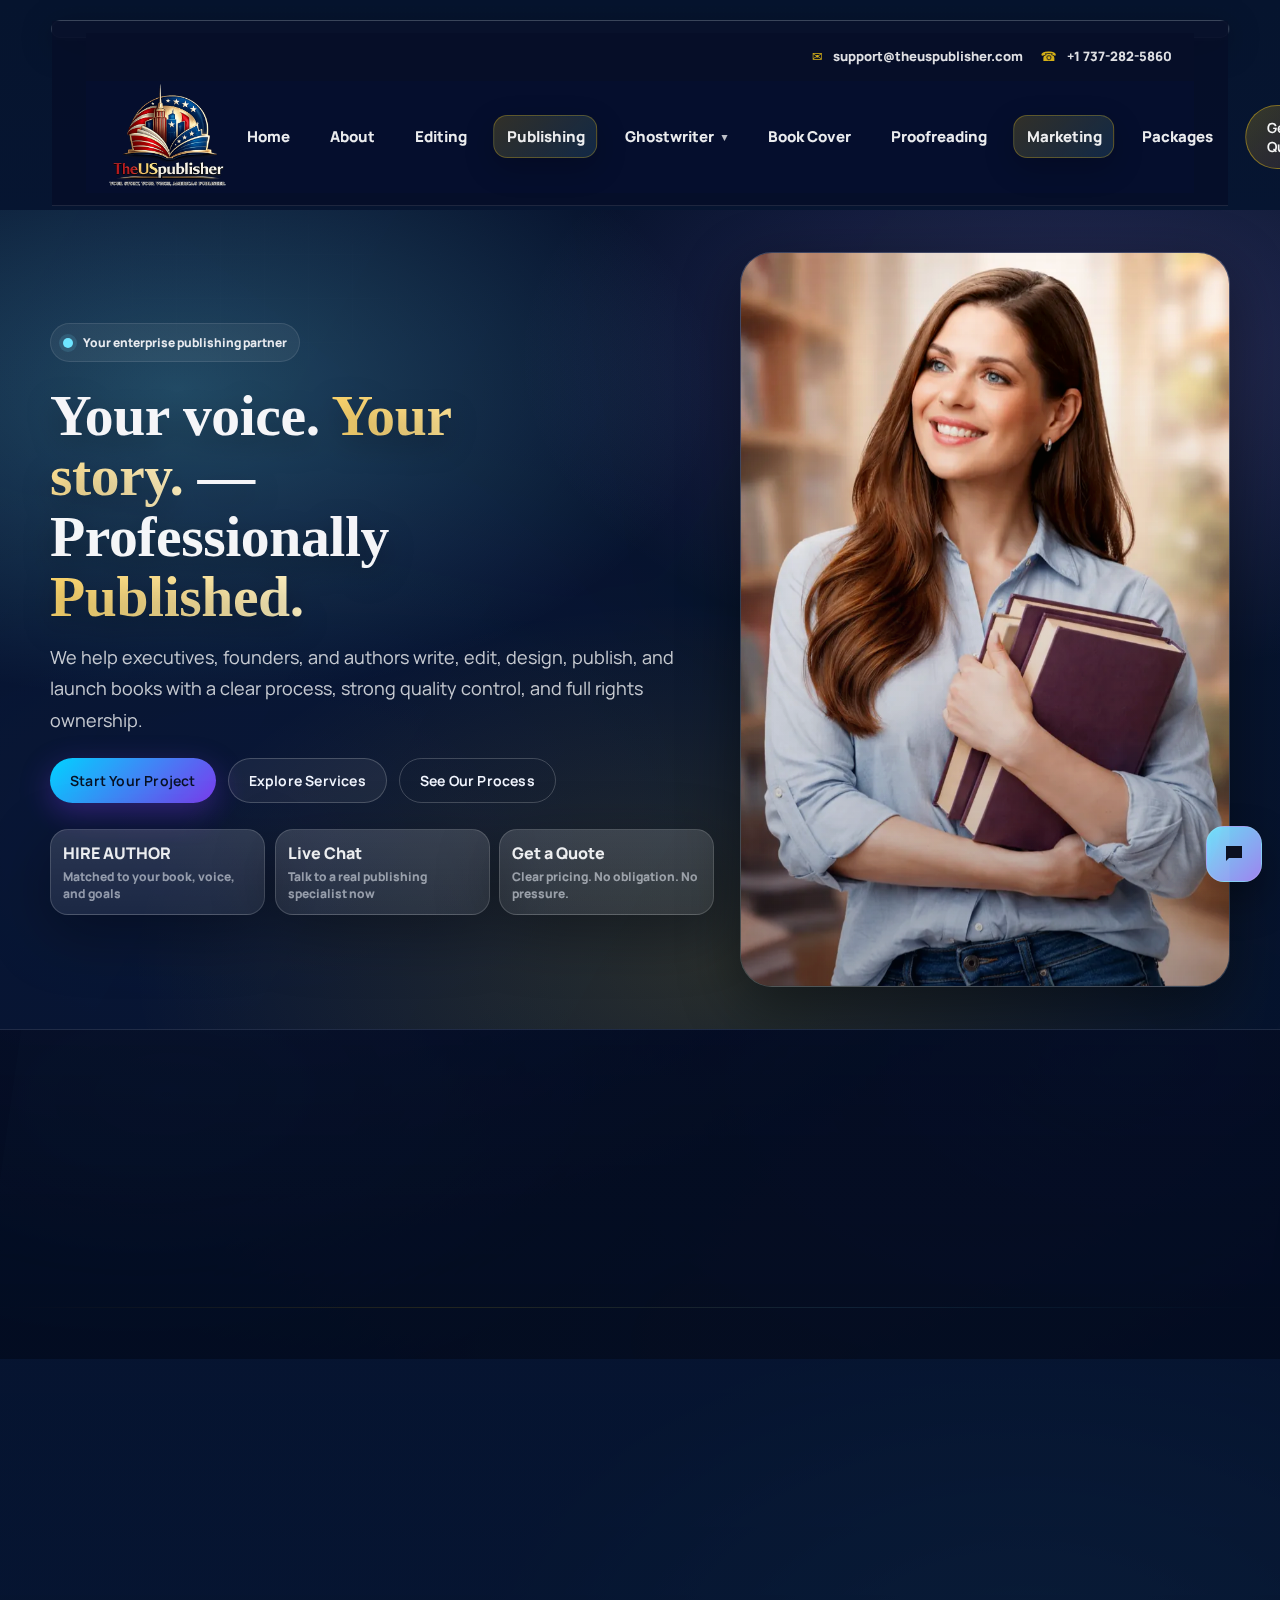
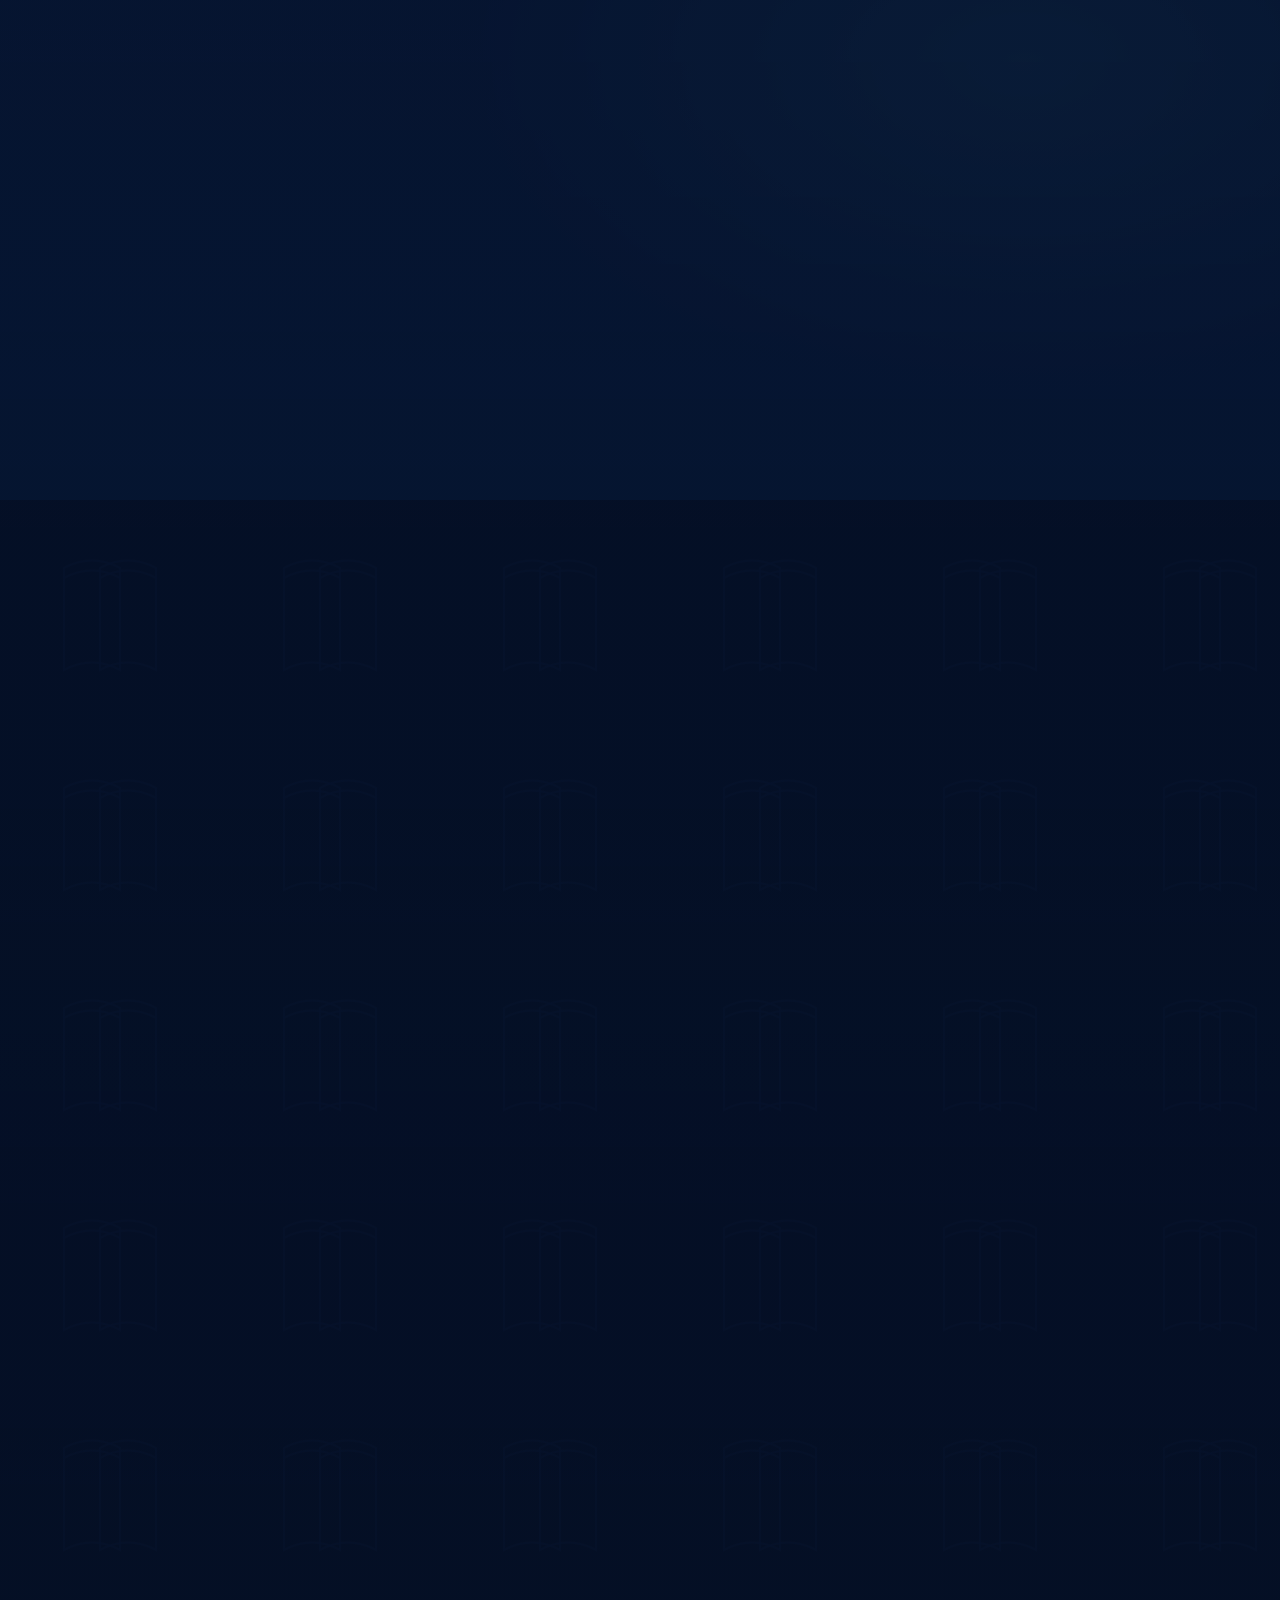
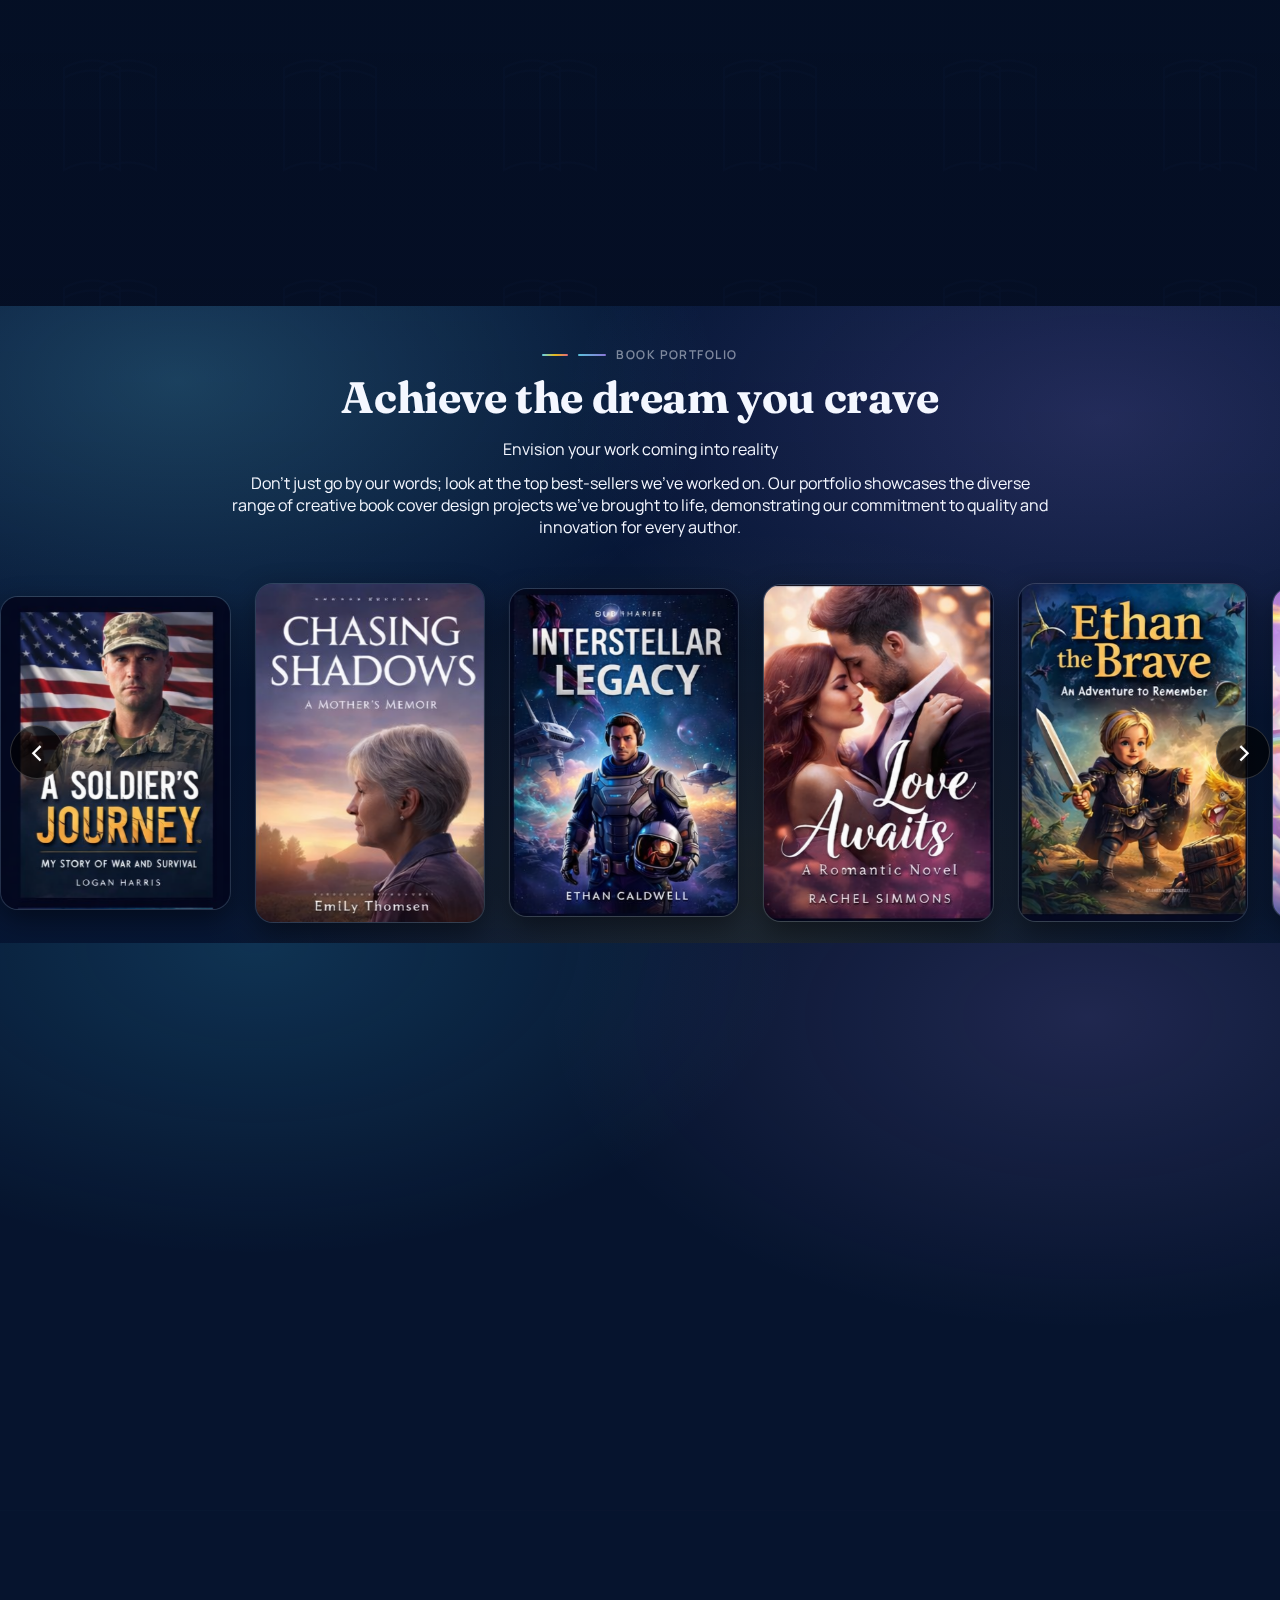
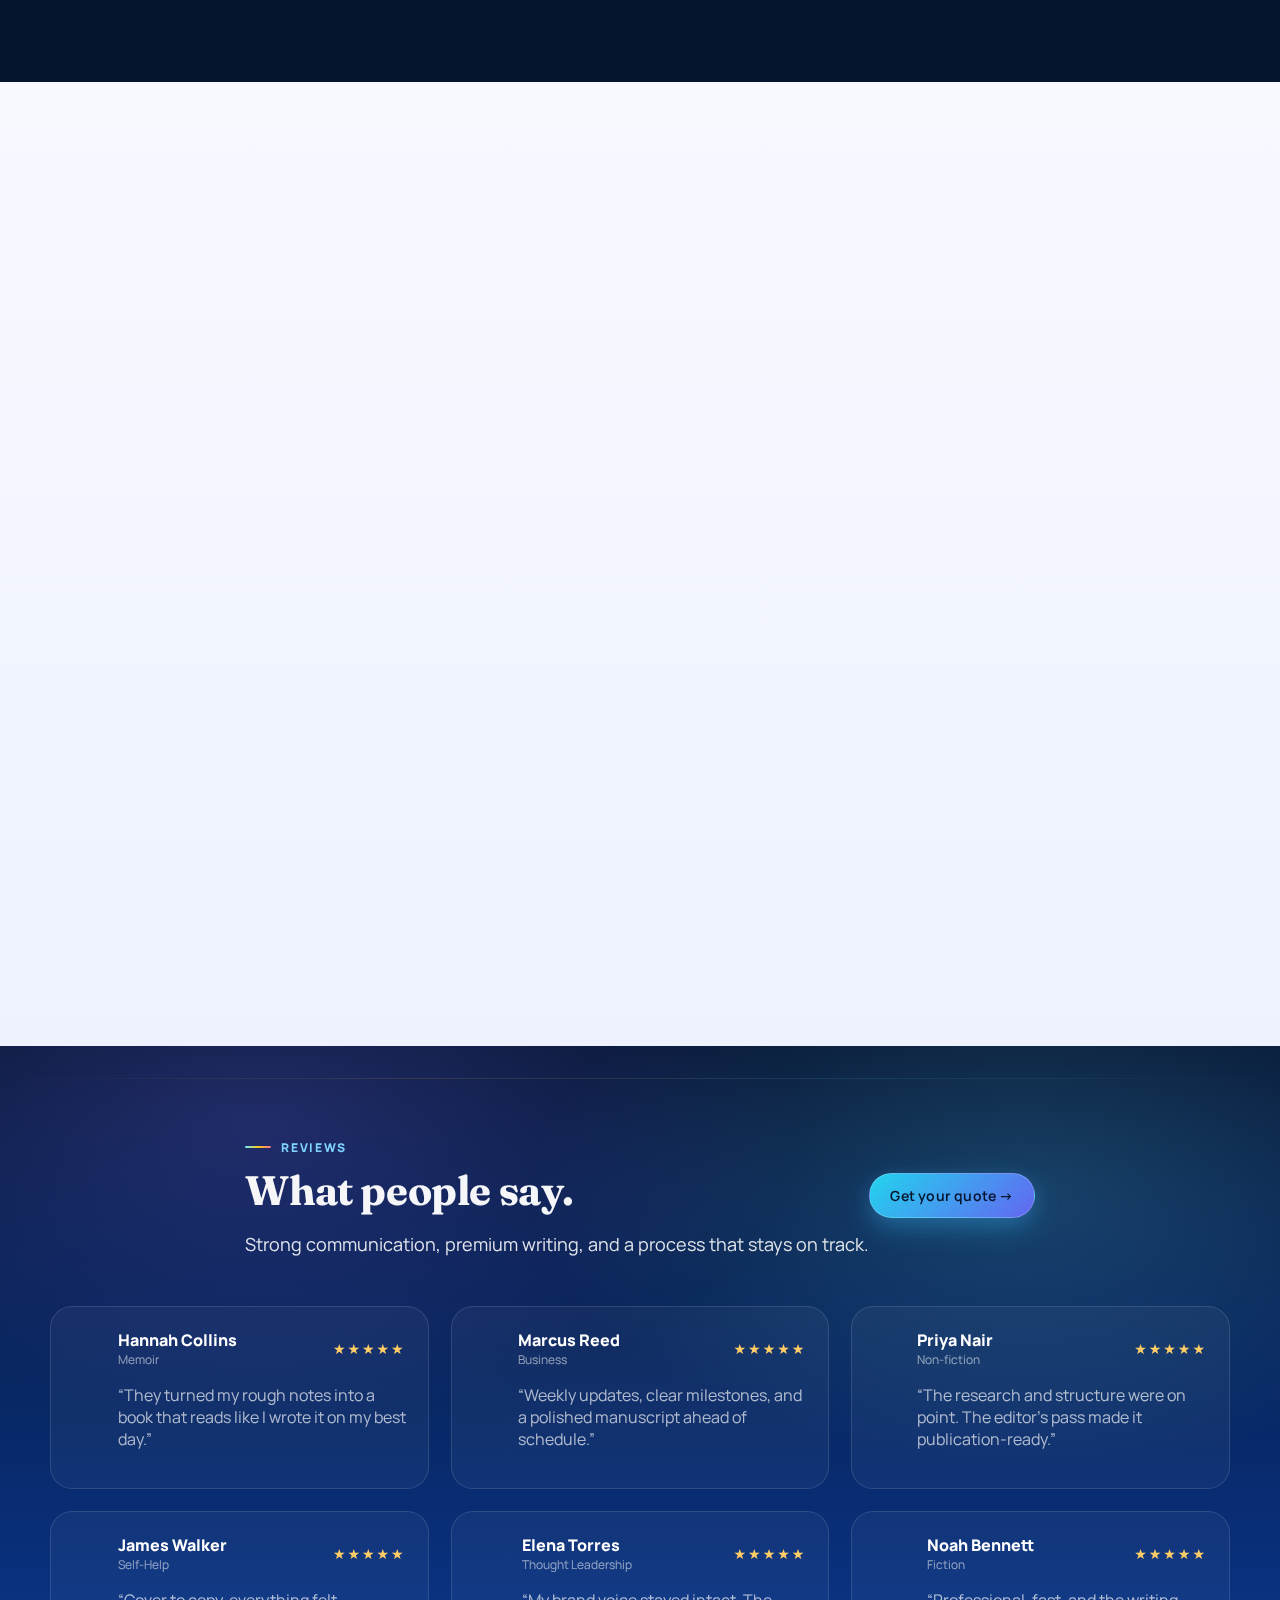
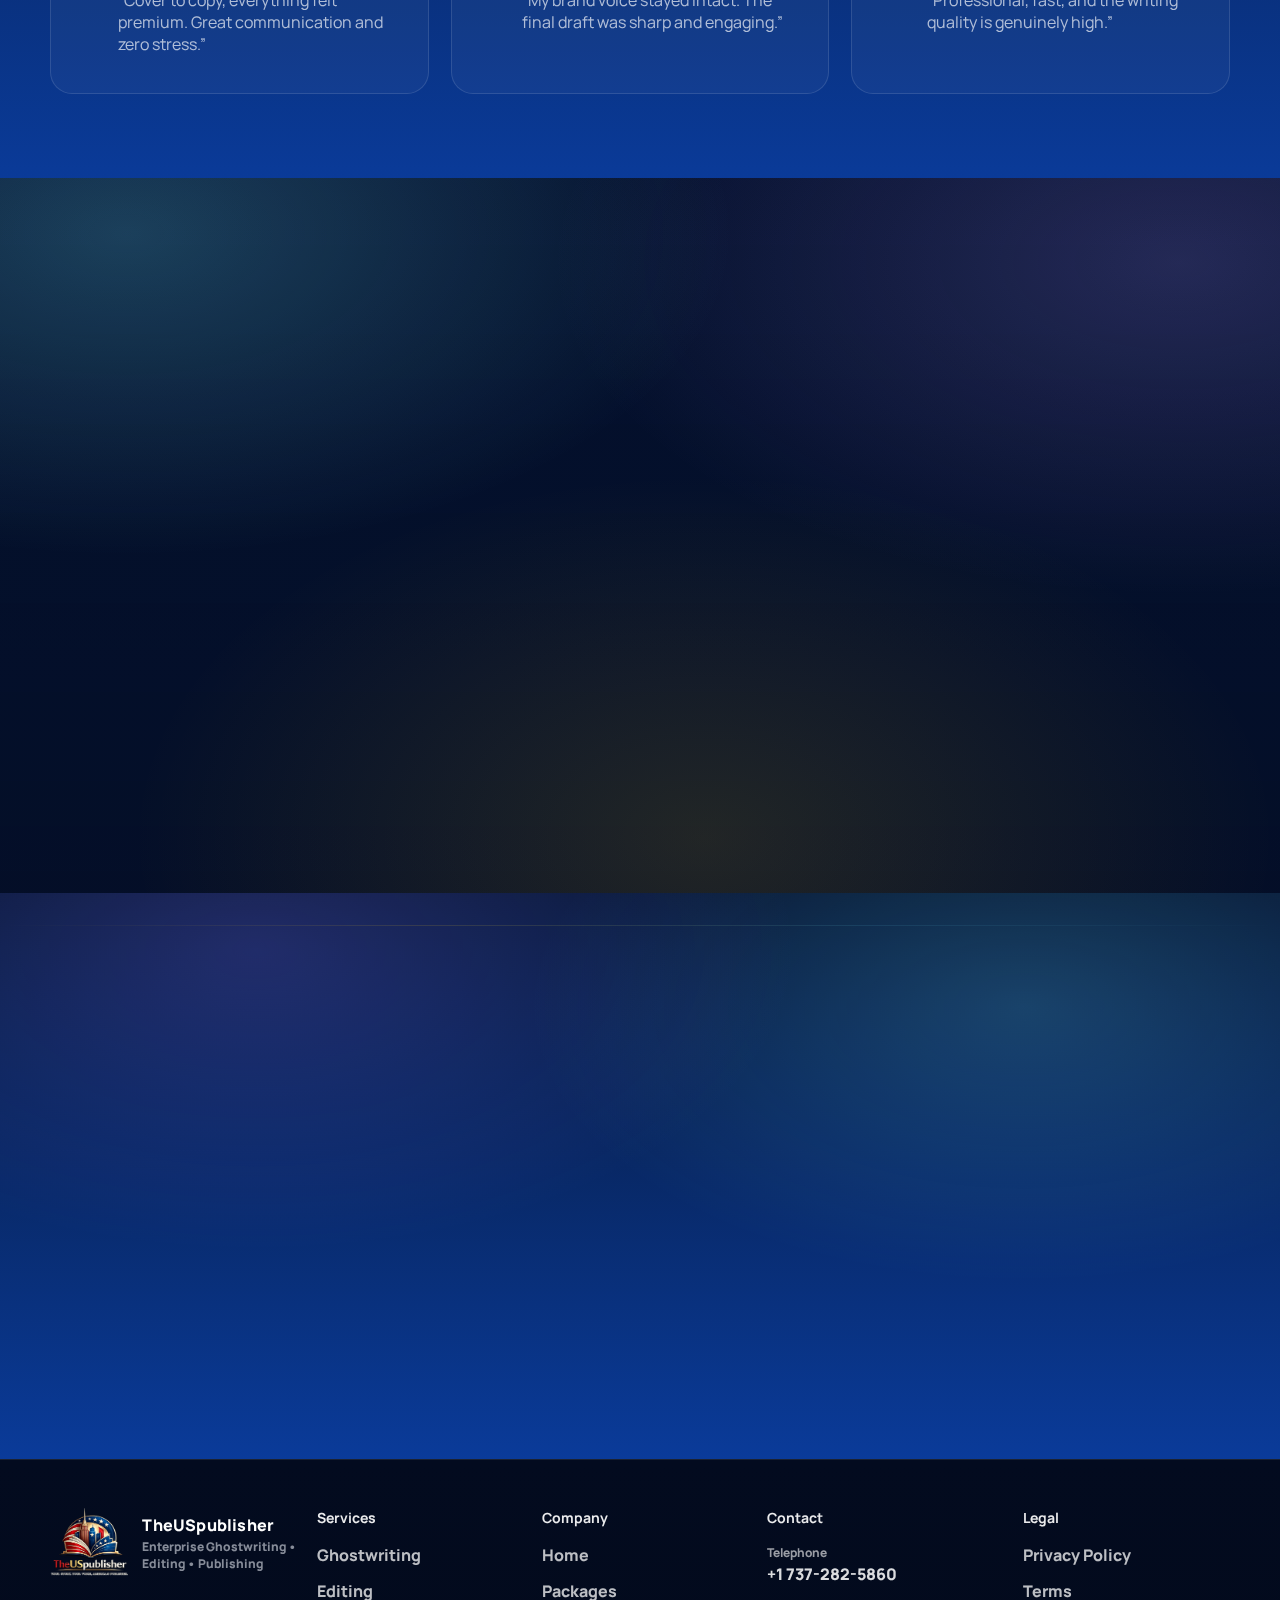
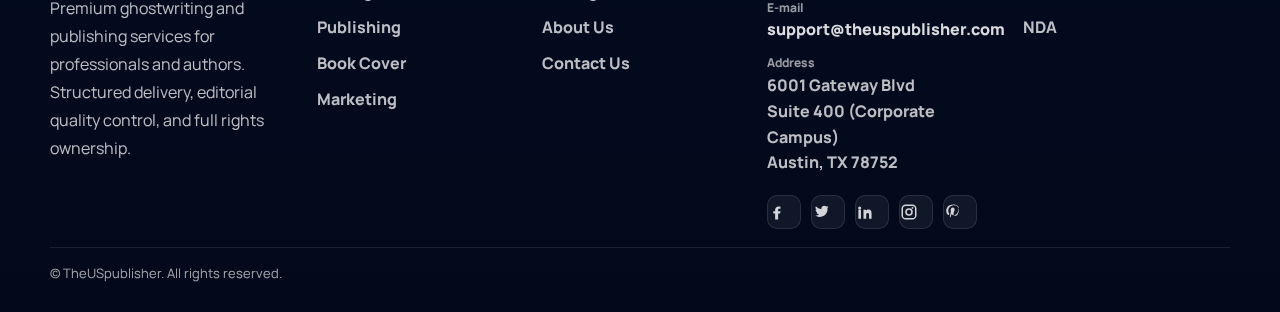
<file: index.html>
<!DOCTYPE html>

<html lang="en">
<head>
<meta charset="utf-8"/>
<meta content="width=device-width, initial-scale=1" name="viewport"/>
<title>The US Publisher | Ghostwriting, Editing &amp; Publishing</title>
<meta content="The US Publisher helps entrepreneurs, executives, and authors turn ideas into professionally published books through ghostwriting, editing, design, publishing, and launch support." name="description"/>
<meta content="index,follow" name="robots"/>
<meta content="TheUSpublisher | Enterprise Ghostwriting, Editing &amp; Publishing" property="og:title"/>
<meta content="Premium ghostwriting, editing, cover design, publishing guidance and launch marketing — delivered with enterprise-grade process, confidentiality, and editorial quality control." property="og:description"/>
<meta content="website" property="og:type"/>
<meta content="https://theuspublisher.com/" property="og:url"/>
<meta content="summary_large_image" name="twitter:card"/>
<link href="https://fonts.googleapis.com" rel="preconnect"/>
<link crossorigin="" href="https://fonts.gstatic.com" rel="preconnect"/>
<link href="https://fonts.googleapis.com/css2?family=Manrope:wght@400;500;600;700;800&amp;family=Fraunces:opsz,wght@9..144,600;9..144,700;9..144,800&amp;display=swap" rel="stylesheet"/>
<script type="application/ld+json">
  {
  "@context": "https://schema.org",
  "@type": "ProfessionalService",
  "name": "TheUSpublisher",
  "url": "https://theuspublisher.com/",
  "email": "support@theuspublisher.com",
  "telephone": "+1 737-282-5860",
  "logo": "https://theuspublisher.com/img/logo.jpg",
  "makesOffer": [
    {
      "@type": "Offer",
      "name": "Ghostwriting"
    },
    {
      "@type": "Offer",
      "name": "Book Editing"
    },
    {
      "@type": "Offer",
      "name": "Cover Design"
    },
    {
      "@type": "Offer",
      "name": "Publishing Guidance"
    },
    {
      "@type": "Offer",
      "name": "Book Marketing"
    }
  ],
  "address": {
    "@type": "PostalAddress",
    "streetAddress": "1401 Lavaca Street Unit #7065",
    "addressLocality": "Austin",
    "addressRegion": "TX",
    "postalCode": "78701",
    "addressCountry": "US"
  }
}
  </script>
<style>
    :root{
      /* Brand system (enterprise, modern, calm) */
      --bg0:#030b1f;
      --bg1:#04102a;
      --bg2:#061a33;
      --card: rgba(255,255,255,.06);
      --card2: rgba(255,255,255,.08);
      --line: rgba(255,255,255,.10);
      --text:#f4f7ff;
      --muted: rgba(244,247,255,.72);
      --muted2: rgba(244,247,255,.55);
      --shadow: 0 18px 60px rgba(0,0,0,.45);
      --shadow2: 0 10px 28px rgba(0,0,0,.35);
      --radius: 24px;
      --radius2: 18px;

      /* Accents */
      --accent:#6ee7ff;   /* cyan */
      --accent2:#a78bfa;  /* violet */
      --accent3:#34d399;  /* emerald */
      --warn:#ffcc66;

      /* Contrast accents */
      --accentGold:#facc15; /* warm */
      --accentCoral:#fb7185; /* coral */
      --neutral:#f8fafc;
      --ink:#0b1021;
      --inkMuted: rgba(11,16,33,.72);

      /* Typography */
      --serif: "Fraunces", ui-serif, Georgia, serif;
      --sans: "Manrope", ui-sans-serif, system-ui, -apple-system, Segoe UI, Roboto, Arial, sans-serif;

      --max: 1180px;
      --h1: clamp(40px, 4.6vw, 64px);
      --h2: clamp(28px, 3.2vw, 44px);
      --h3: clamp(18px, 2.0vw, 22px);
    }

    *{box-sizing:border-box}
    html{scroll-behavior:smooth}
    body{
      margin:0;
      background:
        radial-gradient(1100px 520px at 12% -8%, rgba(110,231,255,.18), transparent 60%),
        radial-gradient(1000px 520px at 92% 8%, rgba(167,139,250,.16), transparent 62%),
        radial-gradient(800px 420px at 70% 92%, rgba(52,211,153,.10), transparent 60%),
        linear-gradient(180deg, var(--bg0), var(--bg2));
      color:var(--text);
      font-family:var(--sans);
      -webkit-font-smoothing:antialiased;
      -moz-osx-font-smoothing:grayscale;
      text-rendering:optimizeLegibility;
    }

    img{max-width:100%; display:block}
    a{color:inherit; text-decoration:none}
    button{font-family:inherit}

    .container{width:min(var(--max), calc(100% - 44px)); margin:0 auto}
    .section{padding:84px 0}
    .section.tight{padding:64px 0}

    /* Light sections (balanced light/dark layout) */
    .section.light{
      background: linear-gradient(180deg, #f8fafc, #eef2ff, #fff7ed);
      color: #0b1021;
      position: relative;
      border-top: 1px solid rgba(15,23,42,.06);
      border-bottom: 1px solid rgba(15,23,42,.06);
    }
    .section.light{
      --text:#0b1021;
      --muted: rgba(11,16,33,.72);
      --muted2: rgba(11,16,33,.55);
      --card: rgba(11,16,33,.06);
      --card2: rgba(11,16,33,.08);
      --line: rgba(11,16,33,.12);
      --shadow: 0 18px 60px rgba(15,23,42,.14);
      --shadow2: 0 10px 28px rgba(15,23,42,.10);
    }

    /* Subtle grid texture */
    .texture{
      position:absolute; inset:0;
      background:
        linear-gradient(rgba(255,255,255,.06) 1px, transparent 1px),
        linear-gradient(90deg, rgba(255,255,255,.06) 1px, transparent 1px);
      background-size: 44px 44px;
      mask-image: radial-gradient(400px 240px at 20% 10%, rgba(0,0,0,.9), transparent 70%);
      opacity:.20;
      pointer-events:none;
    }

    /* Typography */
    h1,h2,h3,h4{margin:0}
    .eyebrow{
      display:inline-flex; align-items:center; gap:10px;
      font-size:12px; letter-spacing:.12em; text-transform:uppercase;
      color:var(--muted2);
      font-weight:800;
    }
    .eyebrow:before{content:""; width:26px; height:2px; border-radius:999px; background:linear-gradient(90deg, var(--accent), var(--accent2))}

    .h1{font-family:var(--serif); font-size:var(--h1); line-height:1.03; letter-spacing:-.6px}
    .h2{font-family:var(--serif); font-size:var(--h2); line-height:1.12; letter-spacing:-.4px; margin-top:12px}
    .h3{font-size:var(--h3); letter-spacing:-.2px}
    .lead{margin:14px 0 0; color:var(--muted); line-height:1.75; font-size:16px; max-width:74ch}

    /* Pills & buttons */
    .pill{
      display:inline-flex; align-items:center; gap:10px;
      padding:10px 12px;
      border-radius:999px;
      border:1px solid var(--line);
      background:var(--card);
      color:var(--text);
      font-weight:800; font-size:12px;
    }
    .dot{width:10px; height:10px; border-radius:999px; background:var(--accent); box-shadow:0 0 0 4px rgba(110,231,255,.14)}

    .btn{
      display:inline-flex; align-items:center; justify-content:center; gap:10px;
      padding:12px 16px;
      border-radius:16px;
      border:1px solid var(--line);
      background:var(--card);
      color:var(--text);
      font-weight:900;
      font-size:14px;
      cursor:pointer;
      transition: transform .15s ease, filter .15s ease, background .15s ease;
      user-select:none;
    }
    .btn:hover{transform:translateY(-1px); background:var(--card2)}
    .btn.primary{
      border-color: rgba(255,255,255,.18);
      background: linear-gradient(135deg, rgba(110,231,255,.98), rgba(250,204,21,.92), rgba(167,139,250,.96));
      color:#071022;
      box-shadow: 0 18px 46px rgba(0,0,0,.38), 0 0 0 1px rgba(255,255,255,.10);
      position: relative;
      overflow:hidden;
    }
    .btn.primary:after{
      content:"";
      position:absolute; inset:-60% -30%;
      background: radial-gradient(circle at 30% 30%, rgba(255,255,255,.45), transparent 55%);
      transform: translateX(-30%) rotate(12deg);
      opacity:.0;
      transition: opacity .25s ease, transform .25s ease;
      pointer-events:none;
    }
    .btn.primary:hover{filter:brightness(1.04); transform:translateY(-2px)}
    .btn.primary:hover:after{opacity:.55; transform: translateX(0) rotate(12deg);}
    .btn.ghost{background:transparent}

    .btn.secondary{
      border-color: rgba(110,231,255,.28);
      background: linear-gradient(180deg, rgba(255,255,255,.10), rgba(255,255,255,.04));
      color: rgba(255,255,255,.92);
    }
    .btn.secondary:hover{background: rgba(255,255,255,.12)}

    /* Topbar */
    .topbar{
      border-bottom:1px solid var(--line);
      background: linear-gradient(90deg, rgba(110,231,255,.10), rgba(167,139,250,.10), rgba(255,255,255,.02));
      backdrop-filter: blur(8px);
    }
    .topbar .row{display:flex; align-items:center; justify-content:space-between; gap:12px; padding:10px 0; color:rgba(255,255,255,.84); font-size:13px}
    .topbar .links{display:flex; gap:14px; flex-wrap:wrap; align-items:center}
    .topbar a{opacity:.92}
    .topbar a:hover{opacity:1}

    /* Header */
    .header{
      position:sticky; top:0; z-index:50;
      background: rgba(3,11,31,.48);
      border-bottom:1px solid rgba(255,255,255,.10);
      backdrop-filter: blur(14px) saturate(1.25);
      -webkit-backdrop-filter: blur(14px) saturate(1.25);
      overflow: visible;
    }

    /* Light glass header strip so it always pops */
    .header:before{
      content:"";
      position:absolute; left:0; right:0; top:0; height: 100%;
      background: linear-gradient(180deg, rgba(255,255,255,.10), rgba(255,255,255,0));
      opacity: .55;
      pointer-events:none;
    }

    .header.scrolled{
      background: rgba(3,11,31,.74);
      border-bottom-color: rgba(255,255,255,.14);
    }
    .header.scrolled:before{ opacity: .75; }

    .header .inner{position:relative; display:flex; align-items:center; justify-content:space-between; gap:14px; padding:14px 0}

    .brand{display:flex; align-items:center; gap:14px}
    

    
.logo img{
  height: 100%;
  width: auto;
  max-width: 100%;
  object-fit: contain;
  padding: 0;
  filter:
    drop-shadow(0 10px 22px rgba(0,0,0,.35))
    drop-shadow(0 0 18px rgba(110,231,255,.22))
    drop-shadow(0 0 18px rgba(167,139,250,.18));
  transition: transform .18s ease, filter .18s ease;
  transform-origin: left center;
}

.logoMark{
  height: 100%;
  width: auto;
  max-width: 100%;
  display:block;
}


      height: 100%;
      width: auto;
      max-width: 100%;
      object-fit: contain;
      padding: 0;
      /* Halo/glow (no box) */
      filter:
        drop-shadow(0 10px 22px rgba(0,0,0,.35))
        drop-shadow(0 0 18px rgba(110,231,255,.22))
        drop-shadow(0 0 18px rgba(167,139,250,.18));
      transition: transform .18s ease, filter .18s ease;
      transform-origin: left center;
    }
    /* Hover micro-animation (subtle + premium) */
    .logo:hover img{ transform: translateY(-1px) scale(1.025); }

    @media (max-width: 640px){
      
    }
    .brand .name{font-weight:1000; letter-spacing:.2px}
    .brand .tag{display:block; font-size:12px; color:var(--muted2); font-weight:800; margin-top:2px}

    .nav{display:flex; align-items:center; gap:6px; flex-wrap:wrap}
    .nav a{
      padding:10px 10px;
      border-radius:14px;
      color:rgba(255,255,255,.84);
      font-weight:850;
      font-size:14px;
    }
    .nav a:hover{background:rgba(255,255,255,.08); color:#fff}

    .actions{display:flex; align-items:center; gap:10px}
    .burger{display:none; width:44px; height:44px; border-radius:16px; border:1px solid var(--line); background:rgba(255,255,255,.06); color:#fff; cursor:pointer}
    .mobile{display:none; padding:10px 0 18px; border-top:1px solid var(--line)}
    .mobile a{display:block; padding:12px 10px; border-radius:14px; color:rgba(255,255,255,.86); font-weight:900}
    .mobile a:hover{background:rgba(255,255,255,.08)}

    /* Hero */
    .hero{
      position:relative;
      overflow:hidden;
      border-bottom:1px solid var(--line);
    }
    .hero:before{
      content:"";
      position:absolute; inset:0;
      background:
        radial-gradient(700px 380px at 15% 20%, rgba(110,231,255,.20), transparent 60%),
        radial-gradient(620px 360px at 90% 30%, rgba(167,139,250,.18), transparent 60%),
        linear-gradient(135deg, rgba(255,255,255,.04), transparent 55%);
      pointer-events:none;
    }

    .heroGrid{position:relative; display:grid; grid-template-columns: 1.15fr .85fr; gap:28px; padding:76px 0}

    .kicker{display:inline-flex; align-items:center; gap:10px; padding:10px 12px; border-radius:999px; border:1px solid var(--line); background:rgba(255,255,255,.06); font-weight:900; font-size:12px; color:rgba(255,255,255,.90)}

    .cta{display:flex; gap:12px; flex-wrap:wrap; margin-top:22px}

    .trustbar{margin-top:22px; display:grid; grid-template-columns: repeat(4, 1fr); gap:12px}
    .trustbar .t{padding:12px 12px; border-radius:18px; background:rgba(255,255,255,.06); border:1px solid var(--line); font-weight:900; font-size:13px; color:rgba(255,255,255,.92)}
    .trustbar .t span{display:block; margin-top:4px; font-size:12px; color:var(--muted2); font-weight:800}

    

    /* Hero media (Oscar-style: clean model, no clutter overlays) */
    .heroMedia{
      border-radius:32px;
      border:1px solid rgba(255,255,255,.14);
      background: linear-gradient(180deg, rgba(255,255,255,.08), rgba(255,255,255,.04));
      box-shadow: var(--shadow);
      overflow:hidden;
      position:relative;
      min-height:560px;
      display:flex;
      align-items:stretch;
      justify-content:stretch;
    }
    .heroMedia:before{
      content:"";
      position:absolute; inset:-2px;
      background: radial-gradient(520px 260px at 30% 20%, rgba(110,231,255,.16), transparent 60%),
                  radial-gradient(520px 260px at 80% 30%, rgba(167,139,250,.14), transparent 60%);
      pointer-events:none;
      z-index:1;
      opacity:.9;
    }
    .heroModel{
      position:relative;
      z-index:2;
      width:100%;
      height:100%;
      object-fit:cover;
      object-position: 55% 20%;
      filter: saturate(1.03) contrast(1.02);
      transform: translateZ(0);
    }
    .heroMedia:after{
      content:"";
      position:absolute; inset:0;
      background: linear-gradient(180deg, rgba(3,11,31,.00), rgba(3,11,31,.38) 72%, rgba(3,11,31,.62));
      z-index:3;
      pointer-events:none;
    }

    /* Hero pills/tiles moved to left side (not on top of the model) */
    .heroPills{margin-top:18px; display:flex; gap:10px; flex-wrap:wrap}
    .pill{padding:10px 12px; border-radius:999px; background:rgba(255,255,255,.06); border:1px solid var(--line); color:rgba(255,255,255,.92); font-weight:950; font-size:12px}
    .heroTiles{margin-top:14px; display:grid; grid-template-columns:repeat(3,1fr); gap:10px}
    .heroTile{padding:12px; border-radius:18px; border:1px solid var(--line); background:rgba(255,255,255,.06)}
    .heroTile b{display:block; font-weight:1000}
    .heroTile span{display:block; margin-top:4px; color:var(--muted2); font-size:12px; font-weight:850}

    .badges{display:flex; gap:10px; flex-wrap:wrap}
    .badge{padding:10px 12px; border-radius:999px; background:rgba(3,11,31,.35); border:1px solid rgba(255,255,255,.14); color:rgba(255,255,255,.92); font-weight:900; font-size:12px}

    .kpis{margin-top:14px; display:grid; grid-template-columns:repeat(3,1fr); gap:10px}
    .kpis .k{padding:12px; border-radius:16px; border:1px solid rgba(255,255,255,.12); background:rgba(255,255,255,.06)}
    .kpis b{display:block; font-weight:1000}
    .kpis span{display:block; margin-top:4px; color:var(--muted2); font-size:12px; font-weight:800}

    /* Cards */
    .card{
      border-radius:var(--radius);
      border:1px solid var(--line);
      background: linear-gradient(180deg, rgba(255,255,255,.07), rgba(255,255,255,.03));
      box-shadow: var(--shadow2);
    }
    .card.p{padding:22px}

    .grid2{display:grid; grid-template-columns: 1.05fr .95fr; gap:18px; align-items:stretch}

    .list{margin:16px 0 0; padding:0; list-style:none; display:grid; gap:10px}
    .list li{display:flex; gap:10px; align-items:flex-start; line-height:1.65; font-weight:750; color:var(--text)}
    .section.light .list li{font-weight:800; color:rgba(11,16,33,.92)}
    .tick{width:22px; height:22px; border-radius:8px; border:1px solid rgba(110,231,255,.30); background:rgba(110,231,255,.12); flex:0 0 auto; position:relative; margin-top:2px}
    .tick:after{content:""; position:absolute; inset:6px 5px 6px 5px; border-right:3px solid rgba(167,139,250,.9); border-bottom:3px solid rgba(167,139,250,.9); transform:rotate(40deg)}

    /* Services */
    .toolbar{display:flex; gap:10px; flex-wrap:wrap; align-items:center; margin-top:18px}
    .seg{display:flex; gap:8px; flex-wrap:wrap; padding:6px; border-radius:16px; border:1px solid var(--line); background:var(--card)}
    .seg button{border:0; padding:10px 12px; border-radius:14px; background:transparent; font-weight:950; color:var(--text); cursor:pointer; transition: background .15s ease, transform .15s ease}
    .seg button:hover{background:var(--card2); transform: translateY(-1px)}
    .seg button.active{background:linear-gradient(135deg, rgba(110,231,255,.22), rgba(167,139,250,.16)); border:1px solid var(--line)}

    .cards{display:grid; grid-template-columns:repeat(3,1fr); gap:16px; margin-top:22px}
    .svc{
      position:relative; overflow:hidden;
      padding:18px;
      border-radius:22px;
      border:1px solid var(--line);
      background: linear-gradient(180deg, rgba(255,255,255,.07), rgba(255,255,255,.03));
      box-shadow: 0 12px 26px rgba(0,0,0,.22);
      transition: transform .15s ease, box-shadow .15s ease;
    }
    .svc:hover{transform:translateY(-3px); box-shadow:0 22px 52px rgba(0,0,0,.35)}
    .svc:before{
      content:"";
      position:absolute; inset:-2px;
      background:
        radial-gradient(320px 220px at 25% 10%, rgba(110,231,255,.16), transparent 60%),
        radial-gradient(320px 220px at 90% 20%, rgba(167,139,250,.14), transparent 60%);
      opacity:.9;
      pointer-events:none;
    }
    .svc > *{position:relative}
    .section.light .svc{
      background: linear-gradient(180deg, rgba(255,255,255,.92), rgba(255,255,255,.74));
      box-shadow: 0 18px 44px rgba(15,23,42,.10);
    }
    .section.light .svc:hover{box-shadow: 0 26px 60px rgba(15,23,42,.14)}
    .section.light .svc:before{opacity:.55}

    .svcTop{display:flex; align-items:center; gap:12px}
    .icon{
      width:52px; height:52px;
      border-radius:18px;
      display:grid; place-items:center;
      border:1px solid rgba(255,255,255,.12);
      background: linear-gradient(135deg, rgba(110,231,255,.20), rgba(167,139,250,.14));
    }
    .icon svg{width:24px; height:24px; fill:#0b1021}

    .svc h3{font-size:15px; font-weight:950; margin:0}
    .section.light .svc h3{font-weight:1000}
    .svc .one{margin-top:10px; color:var(--muted); line-height:1.75; font-weight:650}

    .bul{margin:12px 0 0; padding:0; list-style:none; display:grid; gap:10px}
    .bul li{display:flex; gap:10px; align-items:flex-start; color:var(--muted); font-weight:700; line-height:1.6; font-size:14px}
    .section.light .bul li{color:rgba(11,16,33,.74); font-weight:750}
    .bul i{width:18px; height:18px; border-radius:7px; border:1px solid var(--line); background:var(--card); flex:0 0 auto; position:relative; margin-top:2px}
    .bul i:after{content:""; position:absolute; inset:5px 4px 5px 4px; border-right:3px solid rgba(110,231,255,.9); border-bottom:3px solid rgba(110,231,255,.9); transform:rotate(40deg)}

    .miniCta{margin-top:14px; display:flex; gap:10px; flex-wrap:wrap}
    .btn2{display:inline-flex; align-items:center; justify-content:center; padding:10px 12px; border-radius:14px; border:1px solid var(--line); background:var(--card); font-weight:950; color:var(--text); cursor:pointer}
    .btn2:hover{background:var(--card2)}

    /* Process */
    .steps{display:grid; grid-template-columns:repeat(3, 1fr); gap:16px; margin-top:24px}
    .step{padding:18px; border-radius:22px; border:1px solid var(--line); background:linear-gradient(180deg, rgba(255,255,255,.06), rgba(255,255,255,.03)); box-shadow:0 12px 24px rgba(0,0,0,.22); position:relative; overflow:hidden}
    .step:before{content:""; position:absolute; inset:-2px; background: radial-gradient(340px 220px at 25% 10%, rgba(52,211,153,.12), transparent 60%), radial-gradient(300px 220px at 90% 20%, rgba(110,231,255,.12), transparent 60%); opacity:.8; pointer-events:none}
    .step > *{position:relative}
    .stepTop{display:flex; align-items:center; justify-content:space-between; gap:10px}
    .num{font-weight:1000; color:rgba(255,255,255,.92)}
    .mini{width:56px; height:56px; border-radius:18px; display:grid; place-items:center; font-size:22px; background:rgba(255,255,255,.06); border:1px solid rgba(255,255,255,.14); transition: transform .15s ease, box-shadow .15s ease, border-color .15s ease}
    .step:hover .mini{transform: translateY(-2px) scale(1.08) rotate(-2deg); box-shadow: 0 18px 44px rgba(0,0,0,.40); border-color: rgba(110,231,255,.38)}
    .step h4{margin:12px 0 8px; font-size:16px}
    .step p{margin:0; color:var(--muted); line-height:1.65; font-weight:700}

    /* Packages */
    .pricing{display:grid; grid-template-columns: repeat(3, 1fr); gap:16px; margin-top:22px}
    .plan{padding:20px; border-radius:22px; border:1px solid var(--line); background:linear-gradient(180deg, rgba(255,255,255,.06), rgba(255,255,255,.03)); box-shadow:0 12px 26px rgba(0,0,0,.22); position:relative; overflow:hidden}
    .plan:before{content:""; position:absolute; inset:-2px; background: radial-gradient(340px 220px at 25% 10%, rgba(167,139,250,.14), transparent 60%), radial-gradient(320px 220px at 90% 20%, rgba(110,231,255,.12), transparent 60%); opacity:.8; pointer-events:none}
    .plan > *{position:relative}
    .tag{display:inline-flex; align-items:center; gap:10px; font-weight:900; font-size:12px; color:rgba(255,255,255,.86)}
    .tag i{width:10px; height:10px; border-radius:999px; background:var(--accent3); box-shadow:0 0 0 4px rgba(52,211,153,.14)}
    .price{margin-top:12px; font-size:34px; font-weight:1100; letter-spacing:-.4px}
    .price small{font-size:12px; color:var(--muted2); font-weight:800}
    .plan p{margin:10px 0 0; color:var(--muted); line-height:1.7; font-weight:700}
    .plan ul{margin:14px 0 0; padding:0; list-style:none; display:grid; gap:10px}
    .plan li{display:flex; gap:10px; align-items:flex-start; color:rgba(255,255,255,.92); font-weight:750; line-height:1.55}
    .plan li span{color:rgba(255,255,255,.92)}
    .plan .ctaRow{margin-top:16px; display:flex; gap:10px; flex-wrap:wrap}
    .plan.featured{border-color: rgba(110,231,255,.22); box-shadow:0 22px 60px rgba(0,0,0,.42)}
    .ribbon{position:absolute; top:14px; right:-46px; transform:rotate(18deg); background:linear-gradient(135deg, rgba(110,231,255,.92), rgba(167,139,250,.92)); color:#0b1021; font-weight:1100; padding:10px 64px; border-radius:999px; border:1px solid rgba(255,255,255,.14)}

    /* Testimonials */
    .tGrid{display:grid; grid-template-columns: 1.05fr .95fr; gap:16px; margin-top:24px; align-items:start}
    .quote{padding:18px; border-radius:22px; border:1px solid var(--line); background:linear-gradient(180deg, rgba(255,255,255,.06), rgba(255,255,255,.03)); box-shadow:0 12px 22px rgba(0,0,0,.22)}
    .stars{letter-spacing:2px; color:var(--warn); font-weight:1100; font-size:14px}
    .qText{margin-top:10px; color:rgba(255,255,255,.92); font-weight:750; line-height:1.7}
    .who{margin-top:12px; padding-top:12px; border-top:1px solid var(--line); display:flex; align-items:center; justify-content:space-between; gap:10px; color:var(--muted2); font-weight:800}
    .avatar{width:40px; height:40px; border-radius:14px; background:linear-gradient(135deg, rgba(110,231,255,.22), rgba(167,139,250,.16)); border:1px solid rgba(255,255,255,.12)}

    .carousel{border-radius:22px; border:1px solid var(--line); background:linear-gradient(180deg, rgba(255,255,255,.06), rgba(255,255,255,.03)); box-shadow:0 12px 22px rgba(0,0,0,.22); overflow:hidden}
    .carHead{padding:16px; display:flex; align-items:center; justify-content:space-between; gap:10px; border-bottom:1px solid var(--line)}
    .carHead strong{font-weight:1100}
    .carBtns{display:flex; gap:8px}
    .carBtns button{width:40px; height:40px; border-radius:14px; border:1px solid var(--line); background:rgba(255,255,255,.05); cursor:pointer; font-weight:1100; color:#fff}

    .carBody{padding:16px}
    .miniReview{display:none; gap:12px}
    .miniReview.active{display:grid}
    .miniReview .title{font-weight:1100; color:rgba(255,255,255,.92)}
    .miniReview .meta{color:var(--muted2); font-weight:800; font-size:13px}
    .miniReview .txt{color:rgba(255,255,255,.92); font-weight:750; line-height:1.65}

    /* FAQ */
    .faq{max-width:980px; margin:0 auto}
    .accordion{display:grid; gap:10px; margin-top:20px}
    .qa{border-radius:22px; border:1px solid var(--line); background:rgba(255,255,255,.05); overflow:hidden}
    .qa button{width:100%; text-align:left; border:0; background:transparent; padding:16px 16px; display:flex; align-items:center; justify-content:space-between; gap:12px; cursor:pointer; font-weight:1000; font-size:15px; color:rgba(255,255,255,.92)}
    .ans{max-height:0; overflow:hidden; transition:max-height .24s ease}
    .ans .pad{padding:0 16px 16px; color:var(--muted); font-weight:750; line-height:1.7}
    .qa.open .ans{max-height:340px}
    .chev{width:18px; height:18px; border-right:3px solid rgba(255,255,255,.45); border-bottom:3px solid rgba(255,255,255,.45); transform:rotate(45deg); border-radius:2px; transition:transform .18s ease}
    .qa.open .chev{transform:rotate(225deg)}

    /* Contact */
    .formWrap{border-radius:28px; background:linear-gradient(135deg, rgba(110,231,255,.14), rgba(167,139,250,.10), rgba(255,255,255,.03)); border:1px solid rgba(255,255,255,.14); overflow:hidden; box-shadow:var(--shadow)}
    .formInner{padding:26px; display:grid; grid-template-columns: 1fr 1fr; gap:18px; align-items:center}
    .formInner h3{font-family:var(--serif); font-size:28px; letter-spacing:-.3px}
    .formInner p{margin:10px 0 0; color:rgba(255,255,255,.82); line-height:1.7}

    .form{background:rgba(0,0,0,.18); border:1px solid rgba(255,255,255,.12); border-radius:24px; padding:16px}
    .row2{display:grid; grid-template-columns: 1fr 1fr; gap:10px}
    .input{width:100%; padding:12px 12px; border-radius:16px; border:1px solid rgba(255,255,255,.16); background:rgba(255,255,255,.06); color:#fff; outline:none}
    .input::placeholder{color:rgba(255,255,255,.60)}
    textarea.input{min-height:98px; resize:vertical}

    .notice{margin-top:10px; font-size:12px; line-height:1.55; color:rgba(255,255,255,.70)}

    /* Footer */
    .footer{background:linear-gradient(180deg, rgba(3,11,31,1), rgba(2,9,26,1)); color:#fff; padding:48px 0 30px; border-top:1px solid var(--line)}
    .cols{display:grid; grid-template-columns: 1.2fr repeat(4, 1fr); gap:18px}
    .footer h4{margin:0 0 10px; font-size:14px; color:rgba(255,255,255,.92)}
    .footer a{display:block; padding:7px 0; color:rgba(255,255,255,.74); font-weight:750}
    .footer a:hover{color:#fff}
    .note{color:rgba(255,255,255,.74); line-height:1.75}
    .bottom{margin-top:18px; padding-top:16px; border-top:1px solid var(--line); display:flex; justify-content:space-between; gap:14px; flex-wrap:wrap; color:rgba(255,255,255,.64); font-size:13px}

    /* Footer additions (contact + social + map) */
    .cols{grid-template-columns: 1.2fr repeat(4, 1fr);}
    .contact-line{padding:7px 0; color:rgba(255,255,255,.74); font-weight:750}
    .contact-line .label{display:block; font-size:12px; color:rgba(255,255,255,.60); margin-bottom:2px}
    .footer a.inline{display:inline-block; padding:0; color:rgba(255,255,255,.86); font-weight:850}
    .footer a.inline:hover{color:#fff}
    .addr{color:rgba(255,255,255,.74); line-height:1.6; font-weight:750}
    .social{display:flex; gap:10px; margin-top:12px; flex-wrap:wrap}
    .soc{width:34px; height:34px; border-radius:10px; display:grid; place-items:center;
         border:1px solid var(--line); background:rgba(255,255,255,.06)}
    .soc svg{width:18px; height:18px; fill:rgba(255,255,255,.82)}
    .soc:hover{background:rgba(255,255,255,.10)}
@media (max-width: 980px){
      .cols{grid-template-columns: 1fr 1fr;}
    }
    @media (max-width: 520px){
      .cols{grid-template-columns: 1fr;}
    }


    /* Motion */
    .reveal{opacity:0; transform: translateY(18px) scale(.99); filter: blur(6px);
      transition: opacity .65s ease, transform .65s ease, filter .65s ease;
      transition-delay: var(--d, 0ms);
      will-change: transform, opacity, filter;
    }
    .reveal.in{opacity:1; transform:none; filter:none}

    /* Mobile polish: spacing + CTA clarity */
    @media (max-width: 820px){
      .section{padding:68px 0}
      .container{width:min(var(--max), calc(100% - 28px))}
      .nav{display:none}
      .burger{display:inline-flex; align-items:center; justify-content:center}
      .actions .btn{padding:12px 14px; border-radius:16px}
    }
    @media (max-width: 560px){
      .section{padding:56px 0}
      .heroGrid{grid-template-columns:1fr !important}
      .actions{gap:8px}
      .actions a.btn{width:100%}
      .actions a.btn.ghost{display:none}
      .mobile{display:block}
      .cards{grid-template-columns:1fr !important}
      .pricingGrid{grid-template-columns:1fr !important}
      .svcGrid{grid-template-columns:1fr !important}
    }


    /* Floating CTA */
    .fab{position:fixed; right:18px; bottom:18px; z-index:60; width:56px; height:56px; border-radius:18px; display:grid; place-items:center; background:linear-gradient(135deg, rgba(110,231,255,.95), rgba(167,139,250,.95)); box-shadow:0 18px 38px rgba(0,0,0,.35); border:1px solid rgba(255,255,255,.12); cursor:pointer}
    .fab svg{width:24px; height:24px; fill:#0b1021}

    .modal{position:fixed; inset:0; z-index:80; display:none; align-items:flex-end; justify-content:flex-end; padding:18px; background:rgba(0,0,0,.50)}
    .modal.open{display:flex}
    .chat{width:min(420px, calc(100vw - 36px)); border-radius:24px; background:rgba(10,14,26,.92); border:1px solid rgba(255,255,255,.12); box-shadow:0 22px 54px rgba(0,0,0,.45); overflow:hidden; backdrop-filter: blur(10px)}
    .chat .head{padding:14px; background:linear-gradient(135deg, rgba(110,231,255,.22), rgba(167,139,250,.18)); color:#fff; font-weight:1100; display:flex; align-items:center; justify-content:space-between; gap:10px; border-bottom:1px solid rgba(255,255,255,.10)}
    .chat .head button{width:40px; height:40px; border-radius:14px; border:1px solid rgba(255,255,255,.14); background:rgba(255,255,255,.06); color:#fff; cursor:pointer}
    .chat .body{padding:14px; display:grid; gap:10px}
    .bubble2{background:rgba(255,255,255,.06); border:1px solid rgba(255,255,255,.10); border-radius:18px; padding:12px; color:rgba(255,255,255,.92); font-weight:750; line-height:1.55}
    .chat form{display:flex; gap:10px; padding:12px 14px; border-top:1px solid rgba(255,255,255,.10); background:rgba(255,255,255,.03)}
    .chat input{flex:1; border:1px solid rgba(255,255,255,.12); background:rgba(255,255,255,.06); color:#fff; border-radius:16px; padding:12px 12px; outline:none}
    .chat .send{border:0; border-radius:16px; padding:12px 14px; font-weight:1100; background:linear-gradient(135deg, rgba(110,231,255,.95), rgba(167,139,250,.95)); color:#0b1021; cursor:pointer}

    /* Responsive */
    @media (max-width: 1020px){
      .heroGrid{grid-template-columns:1fr; padding:64px 0}
      .trustbar{grid-template-columns:1fr 1fr}
      .grid2{grid-template-columns:1fr}
      .cards{grid-template-columns:1fr}
      .steps{grid-template-columns:1fr}
      .pricing{grid-template-columns:1fr}
      .tGrid{grid-template-columns:1fr}
      .formInner{grid-template-columns:1fr}
      .cols{grid-template-columns:1fr 1fr}
    }
    @media (max-width: 860px){
      .nav{display:none}
      .burger{display:inline-grid; place-items:center}
      .header.open .mobile{display:block}
    }
    @media (max-width: 560px){
      .trustbar{grid-template-columns:1fr}
      .cols{grid-template-columns:1fr}
      .row2{grid-template-columns:1fr}
      .topbar .row{flex-direction:column; align-items:flex-start}
    }

    @media (prefers-reduced-motion: reduce){
      html{scroll-behavior:auto}
      .reveal{transition:none}
      .btn{transition:none}
      .svc{transition:none}
    }

    /* Skip link */
    .skip{position:absolute; left:-999px; top:10px; background:#fff; color:#000; padding:10px 12px; border-radius:10px; z-index:999}
    .skip:focus{left:10px}
  

    /* Covers gallery */
    .coversGrid{
      margin-top:26px;
      display:grid;
      grid-template-columns: repeat(6, 1fr);
      gap:16px;
    }
    .coverCard{
      border:1px solid var(--line);
      background: rgba(255,255,255,.05);
      border-radius: 18px;
      box-shadow: var(--shadow2);
      overflow:hidden;
      transition: transform .18s ease, background .18s ease;
    }
    .coverCard:hover{transform: translateY(-2px); background: rgba(255,255,255,.07)}
    .cover{
      height: 240px;
      border-bottom: 1px solid rgba(255,255,255,.08);
      background-image: var(--img),
        radial-gradient(900px 280px at 10% 10%, rgba(110,231,255,.30), transparent 55%),
        radial-gradient(720px 260px at 90% 0%, rgba(167,139,250,.28), transparent 60%),
        linear-gradient(180deg, rgba(255,255,255,.10), rgba(255,255,255,.02));
      background-size: cover;
      background-position: center;
      position: relative;
      isolation:isolate;
    }
    .cover:after{
      content:"";
      position:absolute; inset:0;
      background: linear-gradient(180deg, rgba(0,0,0,.08), rgba(0,0,0,.50));
      mix-blend-mode:multiply;
      pointer-events:none;
    }
    .cap{
      padding:12px 12px 14px;
      font-weight:900;
      color: rgba(255,255,255,.86);
      font-size:13px;
    }
    @media (max-width: 1100px){ .coversGrid{grid-template-columns: repeat(3, 1fr);} }
    @media (max-width: 640px){ .coversGrid{grid-template-columns: repeat(2, 1fr);} .cover{height: 200px;} }

/* --- Premium logo overrides (requested) --- */
/* Keep ONLY the logo (no box/outline). Make the real logo bigger & clearer. */

.logo:before, .logo:after{ content: none !important; }
.logo img{
  height: 82px !important;           /* actual image size (not outline) */
  width: auto !important;
  max-height: none !important;
  max-width: none !important;
  display: block;
  /* subtle halo + depth (no border) */
  filter:
    drop-shadow(0 10px 18px rgba(0,0,0,.28))
    drop-shadow(0 0 22px rgba(110,231,255,.18))
    drop-shadow(0 0 18px rgba(167,139,250,.14));
  transition: transform .18s ease, filter .18s ease;
}
/* Hover micro-animation (very subtle) */
.logo:hover img{ transform: translateY(-1px) scale(1.02); }
@media (max-width: 1024px){
  
  .logo img{ height: 78px !important; }
}
@media (max-width: 640px){
  
  .logo img{ height: 92px !important; }
}
/* Slightly smaller on scroll (still big) */
.header.scrolled 
.header.scrolled .logo img{ height: 80px !important; }



/* ===== Premium blue + glassmorphism upgrade (requested) ===== */
body{
  background:
    radial-gradient(1200px 700px at 20% 10%, rgba(124,108,255,.35), transparent 60%),
    radial-gradient(1000px 600px at 80% 20%, rgba(103,232,255,.25), transparent 55%),
    linear-gradient(180deg, #06142e, #0b2a6f 55%, #0a3b9a) !important;
}

/* Topbar: keep only contact, stacked */
.topbar .row{justify-content:flex-end;}
.topbar .links.contactstack{display:flex; flex-direction:column; align-items:flex-end; gap:4px;}
.topbar .links.contactstack a{color:rgba(255,255,255,.9);} 
.topbar .links.contactstack a:hover{color:var(--accent);} 

/* Make ALL 'light' sections glass on blue (fix white-on-white) */
.section.light{
  background: transparent !important;
  color: var(--text) !important;
  border-top: 1px solid rgba(255,255,255,.10) !important;
  border-bottom: 1px solid rgba(255,255,255,.10) !important;
}
.section.light{ --text:#f4f7ff; --muted: rgba(244,247,255,.72); --muted2: rgba(244,247,255,.55);
  --card: rgba(255,255,255,.10); --card2: rgba(255,255,255,.14); --line: rgba(255,255,255,.18);
  --shadow: 0 20px 70px rgba(0,0,0,.35);
}

/* Glass surface utility (applied via selectors below) */
:where(.svc,.plan,.quote,.carousel,.processCard,.heroTile,.t,.box,.faqItem,.contactCard){
  background: linear-gradient(180deg, rgba(255,255,255,.14), rgba(255,255,255,.10)) !important;
  border: 1px solid rgba(255,255,255,.18) !important;
  box-shadow: 0 20px 70px rgba(0,0,0,.30) !important;
  backdrop-filter: blur(14px);
  -webkit-backdrop-filter: blur(14px);
}

/* Cursor-hover lift + glow */
:where(.svc,.plan,.quote,.carousel,.processCard,.heroTile,.t,.faqItem,.contactCard){
  transform: translateZ(0);
  transition: transform .22s ease, box-shadow .22s ease, border-color .22s ease;
}
:where(.svc,.plan,.quote,.carousel,.processCard,.heroTile,.t,.faqItem,.contactCard):hover{
  transform: translateY(-6px) scale(1.01);
  border-color: rgba(103,232,255,.45) !important;
  box-shadow: 0 24px 80px rgba(0,0,0,.35), 0 0 40px rgba(103,232,255,.16) !important;
}

/* Make icons look premium */
.icon{
  background: linear-gradient(135deg, rgba(103,232,255,.20), rgba(124,108,255,.20)) !important;
  border: 1px solid rgba(255,255,255,.18) !important;
  box-shadow: 0 14px 40px rgba(0,0,0,.28) !important;
}
.icon svg{fill: rgba(255,255,255,.92) !important;}

/* Brand/logo area: add a richer, premium frame */
.brand{gap:14px !important;}


/* Trustbar tiles: keep readable */
.trustbar .t b, .trustbar .t{color: rgba(255,255,255,.92) !important;}
.trustbar .t span{color: rgba(255,255,255,.72) !important;}

/* Buttons: richer blue */
.btn.primary{
      border-color: rgba(255,255,255,.18);
      background: linear-gradient(135deg, rgba(110,231,255,.98), rgba(250,204,21,.92), rgba(167,139,250,.96));
      color:#071022;
      box-shadow: 0 18px 46px rgba(0,0,0,.38), 0 0 0 1px rgba(255,255,255,.10);
      position: relative;
      overflow:hidden;
    }
    .btn.primary:after{
      content:"";
      position:absolute; inset:-60% -30%;
      background: radial-gradient(circle at 30% 30%, rgba(255,255,255,.45), transparent 55%);
      transform: translateX(-30%) rotate(12deg);
      opacity:.0;
      transition: opacity .25s ease, transform .25s ease;
      pointer-events:none;
    }
    .btn.primary:hover{filter:brightness(1.04); transform:translateY(-2px)}
    .btn.primary:hover:after{opacity:.55; transform: translateX(0) rotate(12deg);}
.btn, .btn2{border-color: rgba(255,255,255,.20) !important;}



  /* === FINAL OVERRIDES: Alternating sections + contrast + original logo === */
  .logo, .logo *{ background: transparent !important; border: none !important; box-shadow: none !important; }
  
  .header.scrolled 
  @media (max-width: 980px){  }

  /* Strong alternation: dark section, then light section */
  .section-dark{
    background: radial-gradient(900px 500px at 20% 10%, rgba(124,108,255,.22), transparent 60%),
                radial-gradient(900px 500px at 80% 20%, rgba(103,232,255,.18), transparent 55%),
                linear-gradient(180deg, rgba(6,20,46,.92), rgba(10,59,154,.92));
    color: rgba(255,255,255,.92);
  }
  .section-dark .muted,
  .section-dark p,
  .section-dark li{ color: rgba(255,255,255,.74); }
  .section-dark h1, .section-dark h2, .section-dark h3{ color: rgba(255,255,255,.96); }

  .section-light{
    background: radial-gradient(900px 520px at 10% 0%, rgba(250,204,21,.18), transparent 55%),
                radial-gradient(900px 520px at 90% 10%, rgba(255,107,107,.12), transparent 55%),
                linear-gradient(180deg, rgba(248,250,252,.96), rgba(238,242,255,.96));
    color: #0b1630;
  }
  .section-light p, .section-light li{ color: rgba(11,22,48,.78); }
  .section-light .muted{ color: rgba(11,22,48,.62); }
  .section-light h1, .section-light h2, .section-light h3{ color: #0b1630; }

  /* Glass cards adapt (avoid white-on-white) */
  .section-light .glass{
    background: rgba(255,255,255,.72) !important;
    border: 1px solid rgba(11,22,48,.12) !important;
    box-shadow: 0 20px 60px rgba(2,6,23,.10) !important;
    backdrop-filter: blur(12px);
  }
  .section-light .card,
  .section-light .tile,
  .section-light .t{
    background: rgba(255,255,255,.72) !important;
    border-color: rgba(11,22,48,.12) !important;
  }

  /* Accent contrast (not only buttons) */
  .section-light .kicker{ color: rgba(11,22,48,.70) !important; }
  .section-light .hl{ color: #0a3b9a !important; }
  .section-light .badge{
    background: rgba(10,59,154,.10) !important;
    color: rgba(10,59,154,.95) !important;
    border-color: rgba(10,59,154,.16) !important;
  }
  .section-light .iconWrap{
    background: linear-gradient(135deg, rgba(250,204,21,.16), rgba(103,232,255,.14)) !important;
    border-color: rgba(11,22,48,.10) !important;
  }

  /* CTA contrast in light sections */
  .section-light .btn.ghost{
    background: rgba(11,22,48,.06) !important;
    border-color: rgba(11,22,48,.16) !important;
    color: rgba(11,22,48,.90) !important;
  }

  /* Keep nav readable over both backgrounds */
  .header{ backdrop-filter: blur(14px); }


/* === v4 FIXES: header like reference + no logo outline + NO white-on-white === */
.header{position:sticky; top:0; z-index:999; border-bottom:1px solid var(--line); background: rgba(3,11,31,.40); backdrop-filter: blur(14px);}
.topContact{border-bottom:1px solid rgba(255,255,255,.10); background: rgba(3,11,31,.42);}
.topContactRow{display:flex; align-items:center; justify-content:space-between; padding:10px 0; gap:12px;}
.topContactRight{display:flex; align-items:center; gap:18px; flex-wrap:wrap; justify-content:flex-end;}
.topLink{display:inline-flex; align-items:center; gap:10px; color: rgba(255,255,255,.90); font-weight:800; font-size:14px;}
.topLink .ico{opacity:.95}
.topLink:hover{opacity:1; text-decoration:underline;}

.navRow{display:flex; align-items:center; gap:18px; padding:14px 0;}


@media (max-width: 980px){  }

.nav{display:flex; align-items:center; gap:10px; margin-left:auto; flex-wrap:wrap; justify-content:flex-end;}
.nav a, .ddBtn{padding:10px 12px; border-radius:14px; color: rgba(255,255,255,.92); font-weight:900; font-size:15px; border:1px solid transparent; background:transparent; cursor:pointer;}
.nav a:hover, .ddBtn:hover{background: rgba(255,255,255,.08); border-color: rgba(255,255,255,.10);}

.dd{position:relative;}
.ddMenu{display:none; position:absolute; top:44px; left:0; min-width:240px; padding:10px; border-radius:16px; border:1px solid rgba(255,255,255,.14); background: rgba(3,11,31,.92); box-shadow: var(--shadow2);}
.ddMenu a{display:block; padding:10px 12px; border-radius:12px; color: rgba(255,255,255,.92);}
.ddMenu a:hover{background: rgba(255,255,255,.08);}
.dd:hover .ddMenu{display:block;}
.dd:hover .ddBtn{background: rgba(255,255,255,.08);}

/* Mobile menu retains existing JS open/close */
.mobile{display:none; margin-top:8px; padding:10px; border-radius:18px; border:1px solid rgba(255,255,255,.12); background: rgba(3,11,31,.78);}
.mobile a{display:block; padding:12px 12px; border-radius:14px; color: rgba(255,255,255,.92); font-weight:900;}
.mobile a:hover{background: rgba(255,255,255,.08);}
@media (max-width: 980px){
  .nav{display:none;}
  .burger{display:inline-grid; place-items:center; margin-left:auto;}
  .mobile.open{display:block;}
}

/* NO white-on-white: force readable colors in light sections */
.section.light,
.section.light *{color: #0b1021;}
.section.light .lead,
.section.light p,
.section.light .muted,
.section.light .sub{color: rgba(11,16,33,.78) !important;}
.section.light a{color:#0b1021;}
.section.light a:hover{color:#0b1021;}
.section.light .pill{background: rgba(11,16,33,.06) !important; border-color: rgba(11,16,33,.14) !important; color:#0b1021 !important;}
.section.light .btn{background: rgba(11,16,33,.06) !important; border-color: rgba(11,16,33,.14) !important; color:#0b1021 !important;}
.section.light .btn.secondary{background: rgba(11,16,33,.08) !important; color:#0b1021 !important;}
.section.light .btn.ghost{background: transparent !important;}
.section.light .card, .section.light .tile, .section.light .box{background: rgba(255,255,255,.72) !important; border-color: rgba(11,16,33,.12) !important;}
.section.light svg{color:#0b1021;}

/* If any utility class forces white text, override inside light sections */
.section.light .text-white{color:#0b1021 !important;}
.section.light .text-slate-50{color:#0b1021 !important;}



/* === HEADER (Oscar-style) === */
.header--oscar{position:sticky; top:0; z-index:999; background: transparent;}
.header--oscar .top-contact{background: rgba(3,11,31,.55); border-bottom:1px solid rgba(255,255,255,.10); backdrop-filter: blur(10px);}
.header--oscar .top-contact-row{display:flex; align-items:center; justify-content:space-between; padding:10px 0;}
.header--oscar .top-contact-right{display:flex; gap:22px; align-items:center; justify-content:flex-end; flex-wrap:wrap;}
.header--oscar .top-link{display:inline-flex; gap:10px; align-items:center; color:rgba(255,255,255,.92); font-weight:800; font-size:14px;}
.header--oscar .top-link .ico{opacity:.95}

.header--oscar .nav-wrap{background: rgba(3,11,31,.72); border-bottom:1px solid rgba(255,255,255,.10); backdrop-filter: blur(12px);}
.header--oscar .nav-row{display:flex; align-items:center; gap:20px; padding:14px 0;}

/* BIG logo, no outline, no bg, no shadow */
.header--oscar 
.header--oscar 
@media (max-width: 980px){ .header--oscar  }

/* Nav links */
.header--oscar .nav{display:flex; align-items:center; gap:6px; flex-wrap:wrap;}
.header--oscar .nav > a,
.header--oscar .ddbtn{padding:10px 12px; border-radius:12px; color:#fff; font-weight:900; font-size:15px;}

.header--oscar .nav > a.navHighlight{
  background: linear-gradient(135deg, rgba(250,204,21,.18), rgba(110,231,255,.12));
  border: 1px solid rgba(250,204,21,.28);
  box-shadow: 0 10px 30px rgba(0,0,0,.25);
}
.header--oscar .nav > a.navHighlight:hover{
  background: linear-gradient(135deg, rgba(250,204,21,.22), rgba(167,139,250,.14));
}


.header--oscar .nav > a:hover,
.header--oscar .ddbtn:hover{background: rgba(255,255,255,.08);}


/* Dropdown open state */
.header--oscar .dd .ddmenu{display:none; position:absolute; top:calc(100% + 10px); left:0; min-width:220px; padding:10px; border-radius:16px; background: rgba(7,16,32,.92); border:1px solid rgba(255,255,255,.14); backdrop-filter: blur(10px); box-shadow: 0 18px 60px rgba(0,0,0,.35); z-index: 9999;}
.header--oscar .dd.open .ddmenu{display:block;}
.header--oscar .ddmenu a{display:block; padding:10px 12px; border-radius:12px; color:#fff; font-weight:800;}
.header--oscar .ddmenu a:hover{background: rgba(255,255,255,.08);}

/* Dropdown */
.header--oscar .dd{position:relative; display:inline-flex;}
.header--oscar .ddbtn{background:transparent; border:0; cursor:pointer; display:inline-flex; align-items:center; gap:8px;}
.header--oscar .ddmenu{position:absolute; top:100%; left:0; min-width:220px; padding:10px; border-radius:16px; border:1px solid rgba(255,255,255,.14);
  background: rgba(3,11,31,.92); box-shadow: 0 22px 60px rgba(0,0,0,.45); display:none;}
.header--oscar .ddmenu a{display:block; padding:10px 12px; border-radius:12px; color:rgba(255,255,255,.92); font-weight:800;}
.header--oscar .ddmenu a:hover{background: rgba(255,255,255,.08); color:#fff;}
.header--oscar .dd:hover .ddmenu{display:block;}
.header--oscar .caret{opacity:.85}

/* Burger + mobile */
.header--oscar .burger{margin-left:auto;}
@media (max-width: 980px){
  .header--oscar .nav{display:none;}
  .header--oscar .burger{display:inline-grid; place-items:center;}
  .header--oscar .nav-row{justify-content:space-between;}
}

/* === FIX WHITE-ON-WHITE (Light sections) === */
.section.light, .section.light *{text-shadow:none;}
.section.light .h1, .section.light .h2, .section.light .h3{color: var(--ink) !important;}
.section.light p, .section.light .lead{color: var(--inkMuted) !important;}
.section.light .pill,
.section.light .kicker,
.section.light .badge,
.section.light .trustbar .t{color: var(--ink) !important; background: rgba(11,16,33,.06) !important; border-color: rgba(11,16,33,.14) !important;}
.section.light .btn{color: var(--ink) !important;}
.section.light .btn.secondary{background: rgba(11,16,33,.06) !important; border-color: rgba(11,16,33,.16) !important;}
.section.light .btn.ghost{border-color: rgba(11,16,33,.18) !important;}
.section.light a{color: #0b1630;}

/* Ensure cards in light sections stay readable */
.section.light .tile,
.section.light .card,
.section.light .box,
.section.light .panel{background: rgba(255,255,255,.78) !important; border-color: rgba(11,16,33,.10) !important;}

/* Remove any old logo outlines/shadows from previous overrides */
.logo, .logo *{background:transparent !important; border:none !important; box-shadow:none !important;}


.header--oscar{position:sticky; top:0; z-index:999;}
.top-contact{background: rgba(3,11,31,.55); border-bottom:1px solid rgba(255,255,255,.12); backdrop-filter: blur(10px);}
.top-contact-row{display:flex; align-items:center; justify-content:space-between; padding:10px 0; gap:12px;}
.top-contact-right{display:flex; align-items:center; gap:22px; font-weight:800; font-size:14px; color: rgba(255,255,255,.92);}
.top-link{display:inline-flex; align-items:center; gap:10px; color:inherit; opacity:.95;}
.top-link:hover{opacity:1;}
.top-link .ico{display:inline-grid; place-items:center; color: rgba(250,204,21,.95);}

.nav-wrap{background: rgba(3,11,31,.35); border-bottom:1px solid rgba(255,255,255,.12); backdrop-filter: blur(12px);}
.nav-row{display:flex; align-items:center; gap:18px; padding:14px 0;}
.mainNav{display:flex; align-items:center; gap:18px; margin-left:auto; flex-wrap:wrap;}
.mainNav a{padding:10px 12px; border-radius:14px; font-weight:900; color: rgba(255,255,255,.94);}
.mainNav a:hover{background: rgba(255,255,255,.08);}
.drop{position:relative;}
.drop > a:after{content:"▾"; margin-left:6px; font-size:12px; opacity:.9;}
.drop .menu{display:none; position:absolute; top:calc(100% + 10px); left:0; min-width:220px; padding:10px; border-radius:18px; background: rgba(3,11,31,.85); border:1px solid rgba(255,255,255,.14); box-shadow: 0 20px 60px rgba(0,0,0,.45);}
.drop:hover .menu{display:block;}
.drop .menu a{display:block; padding:10px 12px; border-radius:14px; font-weight:850;}
.drop .menu a:hover{background: rgba(255,255,255,.08);}
@media (max-width: 980px){
  .top-contact-right{gap:14px; font-size:13px;}
  .nav-row{padding:12px 0;}
  .mainNav{display:none;}
}


/* === HARD CONTRAST FIXES (LIGHT SECTIONS) === */
.section-light{
  background: linear-gradient(180deg, #f6f8ff, #eef3ff);
  color:#0b1630;
}
.section-light .eyebrow{color: rgba(11,22,48,.72) !important}
.section-light .h1,
.section-light .h2,
.section-light .h3,
.section-light h1,
.section-light h2,
.section-light h3{color:#0b1630 !important}
.section-light p,
.section-light .lead{color: rgba(11,22,48,.74) !important}

/* Cards inside light sections */
.section-light .card,
.section-light .svc,
.section-light .plan,
.section-light .faq,
.section-light .faqItem{
  background: linear-gradient(180deg, rgba(255,255,255,.98), rgba(245,247,255,.96)) !important;
  border-color: rgba(15,23,42,.14) !important;
  box-shadow: 0 16px 40px rgba(2,6,23,.12) !important;
}
.section-light .svc h3,
.section-light .plan h3,
.section-light .plan .price{color:#0b1630 !important}
.section-light .svc .one,
.section-light .plan p{color: rgba(11,22,48,.74) !important}

/* Fix lists that were white-on-white */
.section-light .plan li,
.section-light .plan li span{
  color: rgba(11,22,48,.78) !important;
}
.section-light .tick{
  background: rgba(15,23,42,.08) !important;
  border-color: rgba(15,23,42,.14) !important;
}

/* Icons visibility in light sections */
.section-light .icon{
  background: rgba(15,23,42,.06) !important;
  border-color: rgba(15,23,42,.12) !important;
}
.section-light .icon svg path{
  fill: rgba(11,22,48,.70) !important;
  stroke: rgba(11,22,48,.70) !important;
}

/* FAQ text */
.section-light .faqItem .q,
.section-light .faqItem .a{color:#0b1630 !important}
.section-light .faqItem .a{color: rgba(11,22,48,.78) !important}

/* Remove any logo outline/shadow completely */
.logoImg, .logoImg *{
  filter:none !important;
  box-shadow:none !important;
  border:none !important;
  outline:none !important;
  background:transparent !important;
}

/* Remove header/top strip line */
.header, header{border-bottom:none !important}
.topLine, .topline, .top-strip{border-bottom:none !important; box-shadow:none !important}

/* Logo: ensure no outline/shadow/background */

.logoImg:focus{outline:none !important;}

/* Header: remove thin divider line */
header, .header, .topbar, .navBar{border-bottom:none !important; box-shadow:none !important;}



/* === v8 HARD CONTRAST FIX (site-wide for light sections) === */
.section.light{
  background: linear-gradient(180deg,#f7f9ff,#eef2ff) !important;
  color:#0b1021 !important;
}
.section.light :is(h1,h2,h3,h4){ color:#0b1021 !important; }
.section.light :is(p,li,span,small,summary,label){ color: rgba(11,16,33,.86) !important; }
.section.light .muted, .section.light .lead{ color: rgba(11,16,33,.72) !important; }
.section.light a{ color:#0b1630 !important; }
.section.light a:hover{ color:#0b1021 !important; }

/* Light cards/tiles - remove "faded" look */
.section.light .glass,
.section.light .card,
.section.light .tile,
.section.light .pkg,
.section.light .svc,
.section.light .faq-item,
.section.light details{
  background: rgba(255,255,255,.94) !important;
  border: 1px solid rgba(11,16,33,.14) !important;
  box-shadow: 0 12px 32px rgba(2,6,23,.10) !important;
}

/* Icons in light sections */
.section.light svg{ color:#0b1021 !important; }

/* Packages checklist + muted rows */
.section.light .pkg li,
.section.light .pkg .row,
.section.light .pkg .sub,
.section.light .pkg .meta{ color: rgba(11,16,33,.86) !important; opacity: 1 !important; }

/* Cover cards labels */
.section.light .cover-card,
.section.light .coverCard{ background: rgba(255,255,255,.92) !important; }
.section.light .cover-card .cap,
.section.light .cover-card .label,
.section.light .coverCard .cap,
.section.light .coverCard .label{
  color:#0b1021 !important;
}

/* FAQ contrast */
.section.light .faq summary,
.section.light details summary{
  color:#0b1021 !important;
  opacity: 1 !important;
}
.section.light .faq p,
.section.light details p{ color: rgba(11,16,33,.78) !important; }

/* Remove any contact strip/footer top line remnants */
.contactStack{ display:none !important; }

/* Ensure logo has ZERO outline/glow/background */
.logo, .logo *{ background:transparent !important; border:none !important; box-shadow:none !important; outline:none !important; }



/* === v9 fixes: no white-on-white, nav single line, logo no outline === */
.nav{flex-wrap:nowrap !important; white-space:nowrap !important; overflow-x:auto; -webkit-overflow-scrolling:touch}
.nav a,.nav .ddbtn{white-space:nowrap !important}

/* Logo: remove any outline/background/shadow and keep big */
.logo,.logo *{background:transparent !important; border:none !important; outline:none !important; box-shadow:none !important; filter:none !important}


/* FAQ: force readable text on light bg */
#faq, #faq *{color:#0b1021 !important;}
#faq .eyebrow{color:rgba(11,16,33,.70) !important;}
#faq summary{opacity:1 !important; font-weight:900 !important;}
#faq p{color:rgba(11,16,33,.78) !important; opacity:1 !important;}
#faq .faqItem, #faq details{background: rgba(255,255,255,.78) !important; border:1px solid rgba(15,23,42,.12) !important;}

/* Covers labels and any muted text inside light cards */
.section-light .label, .section-light .one, .section-light .bul span{color:rgba(11,16,33,.72) !important;}


.coverSlider{
  position:relative;
  margin-top:28px;
  border-radius:26px;
  background: linear-gradient(180deg, rgba(255,255,255,.06), rgba(255,255,255,.03));
  border:1px solid rgba(255,255,255,.12);
  overflow:hidden;              /* keeps everything inside the frame */
  padding:22px 0;               /* frame padding (top/bottom) */
}
.coverSlider:before{
  content:"";
  position:absolute; inset:0;
  background: radial-gradient(900px 260px at 20% 20%, rgba(110,231,255,.10), transparent 60%),
              radial-gradient(900px 260px at 80% 20%, rgba(167,139,250,.10), transparent 60%);
  pointer-events:none;
}
.coverSlider .slidesViewport{
  position:relative;
  overflow-x:auto;
  overflow-y:hidden;
  padding:0 64px;               /* makes covers start/end near the frame corners (arrows sit above) */
  scroll-behavior:smooth;
  scrollbar-width:none;
}
.coverSlider .slidesViewport::-webkit-scrollbar{display:none;}
.slides{
  display:flex;
  align-items:stretch;
  gap:18px;
  will-change:transform;
}
.slide{
  flex:0 0 auto;
  width:220px;
  aspect-ratio: 2 / 3;
  border-radius:18px;
  overflow:hidden;
  box-shadow: 0 18px 30px rgba(0,0,0,.45);
  background: rgba(0,0,0,.22);
  border:1px solid rgba(255,255,255,.10);
  display:flex;
  align-items:center;
  justify-content:center;
}
.slide img{
  width:100%;
  height:100%;
  object-fit:contain;           /* no cropping (faces won’t be cut) */
  display:block;
  background: rgba(0,0,0,.10);
}
.arrow{
  position:absolute;
  top:50%;
  transform:translateY(-50%);
  width:52px;
  height:52px;
  display:grid;
  place-items:center;
  background:rgba(0,0,0,.55);
  border:1px solid rgba(255,255,255,.22);
  color:#fff;
  font-size:28px;
  cursor:pointer;
  border-radius:999px;
  backdrop-filter:blur(8px);
  z-index:20;
}
.arrow.left{left:18px}
.arrow.right{right:18px}
.arrow:hover{background:rgba(0,0,0,.72)}
.coverSlider.is-grabbing{cursor:grabbing}


.ddtitle{
  padding:10px 12px 6px;
  font-size:12px;
  letter-spacing:.10em;
  text-transform:uppercase;
  font-weight:800;
  opacity:.75;
  pointer-events:none;
}
.ddsep{
  border:0;
  border-top:1px solid var(--line);
  margin:8px 10px;
}


/* Stats counters (scroll-triggered) */
.statsGrid{
  display:grid;
  grid-template-columns:repeat(4,1fr);
  gap:22px;
  margin-top:10px;
}
.statCard{
  border-radius:26px;
  padding:28px 24px;
  background:rgba(255,255,255,.05);
  border:1px solid rgba(255,255,255,.12);
  box-shadow:var(--shadow2);
  text-align:center;
  position:relative;
  overflow:hidden;
}
.statCard:before{
  content:"";
  position:absolute; inset:-40%;
  background:radial-gradient(closest-side, rgba(110,231,255,.20), transparent 55%);
  transform:translateY(18%);
  opacity:.0;
  transition:opacity .6s ease;
  pointer-events:none;
}
.statIcon{
  width:44px; height:44px;
  margin:0 auto 12px;
  color:#67b3ff;
  filter:drop-shadow(0 0 0 rgba(103,179,255,0));
  transform:translateY(0);
  transition:filter .6s ease, transform .6s ease;
}
.statIcon svg{width:100%; height:100%}
.statNum{
  font-size:54px;
  font-weight:900;
  letter-spacing:-.02em;
  color:#67b3ff;
  line-height:1.05;
}
.statLabel{
  margin-top:10px;
  font-size:12px;
  letter-spacing:.14em;
  text-transform:uppercase;
  color:rgba(244,247,255,.72);
  font-weight:900;
}
/* active glow + subtle movement */
.statCard.active:before{opacity:1}
.statCard.active .statIcon{
  filter:drop-shadow(0 0 18px rgba(103,179,255,.55));
  animation:floatIcon 2.8s ease-in-out infinite;
}
@keyframes floatIcon{
  0%,100%{transform:translateY(0)}
  50%{transform:translateY(-6px)}
}
@media (max-width: 980px){
  .statsGrid{grid-template-columns:repeat(2,1fr)}
}
@media (max-width: 520px){
  .statsGrid{grid-template-columns:1fr}
  .statNum{font-size:46px}
}


.dd{position:relative}
.ddbtn{display:flex; align-items:center; gap:6px}
.ddarrow{font-size:12px; opacity:.8}


/* Dropdown alignment fix: keep menu directly under Ghostwriter */
.header--oscar .dd{position:relative; display:inline-flex; align-items:center}
.header--oscar .dd .ddmenu{left:0 !important; right:auto !important; transform:none !important}


/* --- Ghostwriter dropdown: force anchor under button --- */
.header--oscar, .header--oscar .container, .header--oscar .nav{overflow:visible !important;}
.header--oscar .nav{position:relative;}
.header--oscar .dd{position:relative !important; display:inline-flex !important; align-items:center;}
.header--oscar .ddmenu{
  position:absolute !important;
  top:calc(100% + 10px) !important;
  left:0 !important;
  right:auto !important;
  transform:none !important;
  margin:0 !important;
}
/* Use click-open (stable) instead of hover-open */
.header--oscar .dd:hover .ddmenu{display:none !important;}
.header--oscar .dd.open .ddmenu{display:block !important;}


/* Anchor offset for sticky header */
:target{scroll-margin-top:110px}


/* ===== HERO VISUAL UPGRADE ===== */
.hero.section-dark{
  background:
    radial-gradient(900px 500px at 10% 10%, rgba(0,212,255,.18), transparent 60%),
    radial-gradient(900px 500px at 90% 20%, rgba(168,85,247,.20), transparent 60%),
    radial-gradient(800px 500px at 50% 100%, rgba(34,197,94,.12), transparent 60%),
    linear-gradient(180deg,#04142e,#071a36,#081c3a);
}

.hero .h1{
  line-height:1.05;
  letter-spacing:-.02em;
}

.hero .h1 span{
  background: linear-gradient(120deg,#00d4ff,#7c3aed,#22c55e,#00d4ff);
  background-size: 300% 300%;
  -webkit-background-clip:text;
  background-clip:text;
  color:transparent;
  animation: heroGradient 8s ease infinite;
}

@keyframes heroGradient{
  0%{background-position:0% 50%}
  50%{background-position:100% 50%}
  100%{background-position:0% 50%}
}

.hero .lead{
  font-size:18px;
  color:rgba(255,255,255,.85);
  max-width:780px;
}

.hero .cta .btn.primary{
  background: linear-gradient(135deg,#00d4ff,#7c3aed);
  border:0;
  box-shadow: 0 10px 30px rgba(124,58,237,.35);
}

.hero .cta .btn.primary:hover{
  transform:translateY(-2px);
  box-shadow: 0 16px 40px rgba(0,212,255,.45);
}

.hero .cta .btn{
  border:1px solid rgba(255,255,255,.18);
  backdrop-filter: blur(6px);
}

.heroTiles{
  margin-top:26px;
}

.heroTile{
  background: linear-gradient(160deg, rgba(255,255,255,.08), rgba(255,255,255,.02));
  border:1px solid rgba(255,255,255,.14);
  box-shadow: 0 20px 50px rgba(0,0,0,.35);
  transition: all .35s ease;
}

.heroTile:hover{
  transform: translateY(-6px);
  border-color: rgba(0,212,255,.5);
  box-shadow: 0 25px 60px rgba(0,212,255,.25);
}


.section .head .eyebrow{
  justify-content:center !important;
}
.section .head h2,
.section .head .h2{
  margin-left:auto;
  margin-right:auto;
}
.section .head p{
  margin-left:auto !important;
  margin-right:auto !important;
}



/* ===== Center ALL section headings (eyebrow, h2, paragraph) ===== */
.section .head{
  text-align:center !important;
}
.section .head .eyebrow{
  justify-content:center !important;
}
.section .head h2,
.section .head .h2,
.section .head p{
  margin-left:auto !important;
  margin-right:auto !important;
}


/* ===== FORCE center for section headers (services, process, packages, reviews) ===== */
.section .head{
  max-width:900px;
  margin:0 auto !important;
  text-align:center !important;
}

.section .head .eyebrow{
  width:100%;
  display:flex !important;
  justify-content:center !important;
}

.section .head h2,
.section .head .h2{
  text-align:center !important;
  width:100%;
  margin:0 auto 12px auto !important;
}

.section .head p{
  text-align:center !important;
  margin:0 auto !important;
  max-width:760px;
}


/* ===== ABSOLUTE center fix for section headers ===== */
.section .container{
  display:flex !important;
  flex-direction:column !important;
  align-items:center !important;
}

.section .head{
  width:100% !important;
  max-width:900px !important;
  margin:0 auto !important;
  text-align:center !important;
}

.section .head .eyebrow{
  justify-content:center !important;
}

.section .head h2,
.section .head .h2,
.section .head p{
  text-align:center !important;
  margin-left:auto !important;
  margin-right:auto !important;
}


/* ===== HARD center for Book Portfolio (covers) heading ===== */
#covers .head{
  display:flex !important;
  flex-direction:column !important;
  align-items:center !important;
  text-align:center !important;
}
#covers .head .eyebrow{
  display:flex !important;
  justify-content:center !important;
  width:100% !important;
}
#covers .head .h2,
#covers .head h2{
  width:100% !important;
  text-align:center !important;
}
#covers .head p{
  text-align:center !important;
  margin-left:auto !important;
  margin-right:auto !important;
}


/* ===== FINAL center fix for Book Portfolio block ===== */
#covers .container{
  display:flex !important;
  flex-direction:column !important;
  align-items:center !important;
}
#covers .head{
  width:100% !important;
  max-width:980px !important;
  margin-left:auto !important;
  margin-right:auto !important;
  text-align:center !important;
  align-items:center !important;
}
#covers .head p{
  max-width:820px !important;
  margin-left:auto !important;
  margin-right:auto !important;
  text-align:center !important;
}
#covers .head .eyebrow{
  margin-left:auto !important;
  margin-right:auto !important;
}


/* ===== Universal centered section headings (consistent, properly aligned) ===== */
.section .head{
  max-width:980px !important;
  margin-left:auto !important;
  margin-right:auto !important;
  text-align:center !important;
  display:flex !important;
  flex-direction:column !important;
  align-items:center !important;
}
.section .head .eyebrow{
  width:fit-content !important;
  margin-left:auto !important;
  margin-right:auto !important;
  display:inline-flex !important;
  justify-content:center !important;
}
.section .head h2,
.section .head .h2{
  width:100% !important;
  margin-left:auto !important;
  margin-right:auto !important;
  text-align:center !important;
}
.section .head p{
  max-width:820px !important;
  margin-left:auto !important;
  margin-right:auto !important;
  text-align:center !important;
}


/* ===== Center section intro blocks that use .reveal (e.g., Reviews) ===== */
.section > .container > .reveal:first-child{
  max-width:980px !important;
  margin-left:auto !important;
  margin-right:auto !important;
  text-align:center !important;
  display:flex !important;
  flex-direction:column !important;
  align-items:center !important;
}
.section > .container > .reveal:first-child .eyebrow{
  margin-left:auto !important;
  margin-right:auto !important;
  justify-content:center !important;
}
.section > .container > .reveal:first-child .h2,
.section > .container > .reveal:first-child h2{
  width:100% !important;
  text-align:center !important;
  margin-left:auto !important;
  margin-right:auto !important;
}
.section > .container > .reveal:first-child p,
.section > .container > .reveal:first-child .lead{
  max-width:820px !important;
  margin-left:auto !important;
  margin-right:auto !important;
  text-align:center !important;
}


/* ===== Restore stats layout (do not center cards column) ===== */
#stats .statsGrid{
  grid-template-columns:repeat(4,1fr) !important;
  justify-items:stretch !important;
  align-items:stretch !important;
}
#stats .statCard{
  width:auto !important;
  margin:0 !important;
}
/* Ensure only the stats heading is centered, not the cards container */
#stats .container{
  display:block !important;
}


/* ===== FORCE stats cards back to single row (4 columns) ===== */
#stats .statsGrid{
  display:grid !important;
  grid-template-columns:repeat(4, minmax(0,1fr)) !important;
  gap:22px !important;
}
@media (max-width:980px){
  #stats .statsGrid{grid-template-columns:repeat(2, minmax(0,1fr)) !important;}
}
@media (max-width:520px){
  #stats .statsGrid{grid-template-columns:1fr !important;}
}


/* ===== Slightly smaller stat numbers (match previous style) ===== */
.statNum{
  font-size:48px !important;
}
@media (max-width:520px){
  .statNum{font-size:42px !important;}
}


/* ===== Match stat style exactly like reference (smaller numbers + glow icons) ===== */
.statNum{
  font-size:40px !important;
  font-weight:800 !important;
  letter-spacing:-.01em;
}

.statIcon{
  color:#67b3ff !important;
  filter:drop-shadow(0 0 18px rgba(103,179,255,.65)) !important;
}

.statCard.active .statIcon{
  filter:drop-shadow(0 0 28px rgba(103,179,255,.9)) !important;
}

.statLabel{
  font-size:11px !important;
  letter-spacing:.16em;
}


/* ===== Match stats exactly like SS1 ===== */
.statNum{
  font-size:38px !important;
  font-weight:800 !important;
  letter-spacing:-.02em;
  color:#6fb6ff !important;
  text-shadow:0 0 18px rgba(103,179,255,.55);
}

.statIcon{
  color:#6fb6ff !important;
  margin-bottom:14px !important;
  filter:drop-shadow(0 0 22px rgba(103,179,255,.85)) !important;
}

.statLabel{
  margin-top:10px !important;
  font-size:12px !important;
  letter-spacing:.18em;
  opacity:.9;
}

.statCard{
  padding:32px 24px !important;
}


/* ===== Cover slider: smaller books ===== */
.coverSlider .slide{
  min-width:220px !important;
  height:340px !important;
}
@media (max-width: 520px){
  .coverSlider .slide{min-width:200px !important; height:310px !important;}
}


/* ===== Fix horizontal shifting / right-side blank (prevent x-scroll) ===== */
html, body{
  overflow-x:hidden !important;
}
.coverSlider{
  max-width:100%;
}
.coverSlider .slides{
  will-change:transform;
}
.coverSlider .slide{
  flex:0 0 auto;
}


.book-grid{display:grid;grid-template-columns:repeat(4,1fr);gap:18px;margin-top:30px}
.book-grid img{width:100%;border-radius:16px;box-shadow:0 10px 30px rgba(0,0,0,.4)}
@media(max-width:900px){.book-grid{grid-template-columns:repeat(2,1fr)}}
@media(max-width:500px){.book-grid{grid-template-columns:1fr}}


.review-grid{display:grid;grid-template-columns:repeat(3,1fr);gap:22px;margin-top:20px}
.review-card{display:flex;gap:16px;padding:22px;border-radius:22px;border:1px solid rgba(255,255,255,.12);background:rgba(255,255,255,.04)}
.r-avatar{width:58px;height:58px;border-radius:50%;object-fit:cover}
.r-name{font-weight:900;color:#fff}
.r-role{font-size:12px;opacity:.6}
.r-head{display:flex;justify-content:space-between;align-items:center;margin-bottom:6px}
.review-card p{opacity:.9}
@media(max-width:900px){.review-grid{grid-template-columns:1fr}}


/* ===== Packages visual upgrade ===== */
.pricingCard{
  background: linear-gradient(180deg, rgba(255,255,255,.85), rgba(255,255,255,.75));
  border:1px solid rgba(60,100,255,.18);
  box-shadow:0 20px 60px rgba(40,60,120,.12);
}
.pricingCard .tick{
  background:linear-gradient(135deg,#6fb6ff,#a78bfa);
  border:0;
}
.pricingCard h3{
  background:linear-gradient(90deg,#0b2a6f,#6fb6ff);
  -webkit-background-clip:text;
  color:transparent;
}

/* ===== Packages: premium animated glow upgrade ===== */
#pricing{
  position:relative;
}
#pricing:before{
  content:"";
  position:absolute;
  inset:-120px -60px -120px -60px;
  pointer-events:none;
  background:
    radial-gradient(700px 420px at 20% 20%, rgba(110,231,255,.18), transparent 60%),
    radial-gradient(700px 420px at 80% 30%, rgba(167,139,250,.18), transparent 60%),
    radial-gradient(600px 380px at 50% 90%, rgba(255,107,107,.12), transparent 65%);
  filter: blur(14px);
  opacity:.85;
  animation: pkgGlow 10s ease-in-out infinite alternate;
}
@keyframes pkgGlow{
  0%{transform:translateY(0) scale(1); opacity:.75}
  100%{transform:translateY(-16px) scale(1.03); opacity:1}
}

.pricingGrid{
  gap:18px !important;
}

.pricingCard{
  position:relative;
  overflow:hidden;
  border-radius:26px !important;
  border:1px solid rgba(255,255,255,.22) !important;
  background:
    linear-gradient(180deg, rgba(255,255,255,.92), rgba(255,255,255,.78)) !important;
  box-shadow:
    0 24px 70px rgba(0,0,0,.10),
    0 1px 0 rgba(255,255,255,.55) inset !important;
  transform: translateZ(0);
  transition: transform .25s ease, box-shadow .25s ease, border-color .25s ease;
}

/* animated gradient border glow */
.pricingCard:before{
  content:"";
  position:absolute;
  inset:-2px;
  border-radius:28px;
  background: conic-gradient(from 180deg,
    rgba(110,231,255,.85),
    rgba(167,139,250,.85),
    rgba(255,107,107,.75),
    rgba(110,231,255,.85));
  filter: blur(10px);
  opacity:.0;
  transition: opacity .25s ease;
  z-index:0;
}
.pricingCard:after{
  content:"";
  position:absolute;
  inset:1px;
  border-radius:25px;
  background: linear-gradient(180deg, rgba(255,255,255,.96), rgba(255,255,255,.80));
  z-index:0;
}

/* content above overlay */
.pricingCard > *{position:relative; z-index:1}

.pricingCard:hover{
  transform: translateY(-6px);
  border-color: rgba(110,231,255,.35) !important;
  box-shadow:
    0 38px 110px rgba(0,0,0,.18),
    0 0 0 1px rgba(255,255,255,.35) inset,
    0 0 70px rgba(110,231,255,.18),
    0 0 70px rgba(167,139,250,.14);
}
.pricingCard:hover:before{opacity:.95;}

/* little floating sparkle */
.pricingCard .badge,
.pricingCard .popular{
  box-shadow: 0 10px 24px rgba(0,0,0,.12);
}

.pricingCard .tick{
  background:linear-gradient(135deg, rgba(110,231,255,.9), rgba(167,139,250,.9)) !important;
  box-shadow: 0 10px 22px rgba(110,231,255,.28);
  border:0 !important;
}
.pricingCard h3,
.pricingCard .price{
  background:linear-gradient(90deg, rgba(11,42,111,1), rgba(110,231,255,1), rgba(167,139,250,1));
  -webkit-background-clip:text;
  background-clip:text;
  color:transparent !important;
}

/* CTA buttons: glow + hover */
#pricing .btn,
#pricing button,
#pricing a.btn{
  transition: transform .18s ease, box-shadow .18s ease, filter .18s ease;
}
#pricing .btn-primary{
  background: linear-gradient(135deg, rgba(110,231,255,.95), rgba(167,139,250,.95)) !important;
  color: rgba(3,11,31,1) !important;
  box-shadow: 0 18px 40px rgba(110,231,255,.22);
}
#pricing .btn-primary:hover{
  transform: translateY(-2px);
  box-shadow: 0 26px 70px rgba(110,231,255,.26), 0 0 55px rgba(167,139,250,.20);
  filter: saturate(1.1);
}
#pricing .btn-secondary{
  background: rgba(255,255,255,.80) !important;
  border: 1px solid rgba(110,231,255,.22) !important;
}
#pricing .btn-secondary:hover{
  transform: translateY(-2px);
  box-shadow: 0 18px 50px rgba(110,231,255,.14);
}

/* subtle pulse on the "Most popular" card */
.pricingCard.popularCard{
  animation: popularPulse 2.8s ease-in-out infinite;
}
@keyframes popularPulse{
  0%,100%{box-shadow: 0 24px 70px rgba(0,0,0,.10), 0 0 0 1px rgba(255,255,255,.50) inset}
  50%{box-shadow: 0 34px 100px rgba(0,0,0,.14), 0 0 0 1px rgba(255,255,255,.55) inset, 0 0 70px rgba(110,231,255,.18)}
}

/* Mobile: reduce glow intensity */
@media (max-width: 820px){
  #pricing:before{filter: blur(10px); opacity:.65}
  .pricingCard:before{filter: blur(8px)}
}
/* ===== FIX: Packages glow applied to real markup (.pricing .plan) ===== */
#pricing{position:relative;}
#pricing::before{
  content:"";
  position:absolute;
  inset:-120px -60px -120px -60px;
  pointer-events:none;
  background:
    radial-gradient(700px 420px at 18% 25%, rgba(110,231,255,.22), transparent 62%),
    radial-gradient(760px 460px at 85% 35%, rgba(167,139,250,.22), transparent 62%),
    radial-gradient(640px 420px at 50% 95%, rgba(255,107,107,.16), transparent 65%);
  filter: blur(14px);
  opacity:.95;
  animation: pkgGlow2 9s ease-in-out infinite alternate;
}
@keyframes pkgGlow2{
  0%{transform:translateY(0) scale(1); opacity:.80}
  100%{transform:translateY(-18px) scale(1.04); opacity:1}
}

#pricing .pricing{gap:18px !important; position:relative; z-index:1;}

#pricing .plan{
  position:relative;
  overflow:hidden;
  border-radius:26px !important;
  border:1px solid rgba(110,231,255,.20) !important;
  background: linear-gradient(180deg, rgba(255,255,255,.96), rgba(255,255,255,.82)) !important;
  box-shadow: 0 26px 80px rgba(0,0,0,.10);
  transform: translateZ(0);
  transition: transform .25s ease, box-shadow .25s ease, border-color .25s ease;
}

/* Always-on subtle glow ring + animated shimmer */
#pricing .plan::before{
  content:"";
  position:absolute;
  inset:-2px;
  border-radius:28px;
  background: conic-gradient(from 180deg,
    rgba(110,231,255,.90),
    rgba(167,139,250,.90),
    rgba(255,107,107,.78),
    rgba(110,231,255,.90));
  filter: blur(14px);
  opacity:.35;
  animation: ringSpin 5.5s linear infinite;
  z-index:0;
}
@keyframes ringSpin{to{transform:rotate(360deg)}}

#pricing .plan::after{
  content:"";
  position:absolute;
  inset:1px;
  border-radius:25px;
  background: linear-gradient(180deg, rgba(255,255,255,.98), rgba(255,255,255,.84));
  z-index:0;
}

/* content above overlays */
#pricing .plan > *{position:relative; z-index:1}

#pricing .plan:hover{
  transform: translateY(-8px) scale(1.01);
  border-color: rgba(167,139,250,.35) !important;
  box-shadow:
    0 44px 140px rgba(0,0,0,.18),
    0 0 90px rgba(110,231,255,.20),
    0 0 90px rgba(167,139,250,.16);
}
#pricing .plan:hover::before{opacity:.80; filter: blur(16px);}

/* Featured card = stronger pulse */
#pricing .plan.featured{
  animation: featuredPulse2 2.6s ease-in-out infinite;
}
@keyframes featuredPulse2{
  0%,100%{box-shadow: 0 26px 80px rgba(0,0,0,.10), 0 0 70px rgba(110,231,255,.12)}
  50%{box-shadow: 0 40px 120px rgba(0,0,0,.15), 0 0 90px rgba(110,231,255,.22), 0 0 75px rgba(167,139,250,.18)}
}

/* Price gradient text (more obvious) */
#pricing .price{
  background: linear-gradient(90deg, rgba(11,42,111,1), rgba(110,231,255,1), rgba(167,139,250,1));
  -webkit-background-clip:text;
  background-clip:text;
  color:transparent !important;
}

/* Ticks pop */
#pricing .tick{
  background: linear-gradient(135deg, rgba(110,231,255,1), rgba(167,139,250,1)) !important;
  border:0 !important;
  box-shadow: 0 14px 30px rgba(110,231,255,.25);
}

/* Ribbon glow */
#pricing .ribbon{
  box-shadow: 0 18px 50px rgba(110,231,255,.20);
}

/* Buttons glow */
#pricing .btn{
  transition: transform .18s ease, box-shadow .18s ease, filter .18s ease;
}
#pricing .btn:hover{transform: translateY(-2px);}
#pricing .btn-secondary:hover{
  box-shadow: 0 20px 60px rgba(110,231,255,.16);
  filter:saturate(1.1);
}
/* ===== HARD FIX: remove blur/glass haze ===== */
.section,
.container,
.svc,
.plan,
.review-card,
.pricing,
.cards {
  backdrop-filter: none !important;
  filter: none !important;
}

.section::before,
#pricing::before,
.svc::before,
.plan::before {
  filter: none !important;
}

.reveal,
.reveal.in {
  filter: none !important;
  transform: none !important;
}

/* ===== Packages smaller + tighter ===== */
#pricing .plan{
  padding:18px 18px !important;
  transform: scale(0.95);
}

#pricing .plan h3{
  font-size:18px !important;
}

#pricing .price{
  font-size:26px !important;
}

#pricing .plan li{
  font-size:13px !important;
}

#pricing .btn{
  font-size:13px !important;
  padding:8px 14px !important;
}

/* ===== Lead Popup (Get a Free Quote) ===== */
#quoteModalOverlay.modal-overlay{position:fixed;inset:0;background:rgba(0,0,0,.65);display:none;align-items:center;justify-content:center;padding:18px;z-index:2147483647}
#quoteModalOverlay .lead-modal{width:100%;max-width:520px;background:rgba(18,18,18,.95);border:1px solid rgba(255,255,255,.15);border-radius:14px;padding:18px;box-shadow:0 10px 40px rgba(0,0,0,.5);position:relative;color:#fff;display:block !important;visibility:visible !important;opacity:1 !important;transform:none !important}
#quoteModalOverlay .modal-close{position:absolute;top:10px;right:12px;width:34px;height:34px;border-radius:10px;border:1px solid rgba(255,255,255,.15);background:rgba(0,0,0,.35);color:#fff;font-size:22px;cursor:pointer;line-height:30px}
#quoteModalOverlay .modal-title{margin:8px 0 6px;font-size:20px;letter-spacing:.5px}
#quoteModalOverlay .modal-subtitle{margin:0 0 14px;color:rgba(255,255,255,.75);font-size:13px;line-height:1.4}
#quoteModalOverlay .modal-form input,
#quoteModalOverlay .modal-form select,
#quoteModalOverlay .modal-form textarea{width:100%;margin:8px 0;padding:12px 12px;border-radius:10px;border:1px solid rgba(255,255,255,.15);background:rgba(0,0,0,.25);color:#fff;outline:none}
#quoteModalOverlay .modal-form input::placeholder,
#quoteModalOverlay .modal-form textarea::placeholder{color:rgba(255,255,255,.55)}
#quoteModalOverlay .modal-submit{width:100%;margin-top:10px;padding:12px;border:0;border-radius:10px;background:#0b3cff;color:#fff;font-weight:700;cursor:pointer}
#quoteModalOverlay .form-status{margin-top:10px;font-size:13px;color:rgba(255,255,255,.8)}
/* ===== Glass + Rich Blue Upgrade (requested) ===== */
  body{
    background:
      radial-gradient(1200px 700px at 20% 10%, rgba(124,108,255,.35), transparent 60%),
      radial-gradient(1000px 600px at 80% 20%, rgba(103,232,255,.25), transparent 55%),
      linear-gradient(180deg, #06142e, #0b2a6f 55%, #0a3b9a);
  }

  /* Make ALL sections consistent (blue + glass) */
  .section.light{
    background: transparent !important;
    color: var(--text) !important;
    border-top: 1px solid rgba(255,255,255,.10) !important;
    border-bottom: 1px solid rgba(255,255,255,.10) !important;
  }
  .section.light{ /* restore dark-mode variables */
    --text:#f4f7ff;
    --muted: rgba(244,247,255,.72);
    --muted2: rgba(244,247,255,.55);
    --card: rgba(255,255,255,.08);
    --card2: rgba(255,255,255,.10);
    --line: rgba(255,255,255,.12);
    --shadow: 0 18px 60px rgba(0,0,0,.40);
  }

  /* Topbar: email + phone on next line, remove pills */
  .topbar{ background: rgba(0,0,0,.10) !important; border-bottom: 1px solid rgba(255,255,255,.12) !important; }
  .topbar .row{ justify-content: flex-end !important; }
  .topbar .contactStack{ display:flex; flex-direction:column; gap:2px; align-items:flex-end; }
  .topbar .contactStack a{ color: rgba(103,232,255,.95) !important; font-weight: 700; }

  /* Brand: more premium look */
  .brand{ gap:14px !important; }
  

  /* Glass cards + hover animation */
  .svc, .plan, .quote, .carousel, .whyCard, .processCard, .heroTile, .t{
    background: linear-gradient(180deg, rgba(255,255,255,.14), rgba(255,255,255,.08)) !important;
    border: 1px solid rgba(255,255,255,.16) !important;
    box-shadow: 0 18px 60px rgba(0,0,0,.34) !important;
    backdrop-filter: blur(14px);
    -webkit-backdrop-filter: blur(14px);
    transform: translateZ(0);
    transition: transform .22s ease, box-shadow .22s ease, border-color .22s ease;
  }
  .svc:hover, .plan:hover, .quote:hover, .carousel:hover, .whyCard:hover, .processCard:hover, .heroTile:hover, .t:hover{
    transform: translateY(-6px) scale(1.01);
    border-color: rgba(103,232,255,.42) !important;
    box-shadow: 0 26px 76px rgba(0,0,0,.38), 0 0 0 1px rgba(103,232,255,.18), 0 0 44px rgba(103,232,255,.12) !important;
  }

  /* Make icons look higher-quality */
  .svc .icon, .whyIcon, .pIcon{
    background: linear-gradient(135deg, rgba(103,232,255,.22), rgba(167,139,250,.18)) !important;
    border: 1px solid rgba(255,255,255,.18) !important;
    box-shadow: 0 14px 40px rgba(0,0,0,.28) !important;
  }
  .svc .icon svg, .whyIcon svg, .pIcon svg{ fill: rgba(255,255,255,.92) !important; }

  /* Improve readability of pills/toolbar */
  .pill{ background: rgba(255,255,255,.10) !important; border: 1px solid rgba(255,255,255,.14) !important; }

  /* Buttons: richer */
  .btn.primary{ box-shadow: 0 18px 55px rgba(0,0,0,.30), 0 0 0 1px rgba(103,232,255,.18); }

  /* Cursor-touch tilt helper (JS adds transform inline; keep smooth) */
  .tilt{ will-change: transform; }

  /* ------------------------------------------------------------
     Contrast upgrades (site felt "too blue")
     Guarantee true light sections, richer accents, and clearer hierarchy.
  ------------------------------------------------------------ */

  /* Real light sections */
  .section.light{
    background:
      radial-gradient(900px 420px at 12% 18%, rgba(250,204,21,.16), transparent 55%),
      radial-gradient(760px 420px at 90% 10%, rgba(251,113,133,.12), transparent 60%),
      linear-gradient(180deg, rgba(248,250,252,1), rgba(241,245,249,1));
    color: var(--ink) !important;
  }
  .section.light *{ border-color: rgba(2,6,23,.12) !important; }
  .section.light a{ color: rgba(2,6,23,.92); }

  /* Light section cards should be readable and still premium */
  .section.light .card,
  .section.light .svc,
  .section.light .plan,
  .section.light .whyCard,
  .section.light .processCard,
  .section.light .quote{
    background: linear-gradient(180deg, rgba(255,255,255,.92), rgba(248,250,252,.82)) !important;
    border: 1px solid rgba(2,6,23,.10) !important;
    box-shadow: 0 18px 55px rgba(2,6,23,.10) !important;
  }
  .section.light .eyebrow{ color: rgba(2,6,23,.60) !important; }
  .section.light .lead{ color: rgba(2,6,23,.74) !important; }
  .section.light .list span,
  .section.light p,
  .section.light li{ color: rgba(2,6,23,.86) !important; }

  /* Stronger accents beyond buttons */
  .eyebrow:before{ background:linear-gradient(90deg, var(--accent), var(--accentGold), var(--accentCoral)) !important; }
  .h2 span{ text-shadow: 0 10px 30px rgba(250,204,21,.10); }

  /* Accent chips for trust points */
  .trustbar .t{
    position: relative;
    overflow: hidden;
  }
  .trustbar .t:before{
    content:"";
    position:absolute;
    inset:0;
    background: linear-gradient(120deg, rgba(110,231,255,.08), rgba(250,204,21,.10), rgba(251,113,133,.08));
    opacity:.0;
    transition: opacity .22s ease;
    pointer-events:none;
  }
  .trustbar .t:hover:before{ opacity:1; }
  .trustbar .t b{ color: var(--neutral); }
  .trustbar .t span{ color: rgba(244,247,255,.78); }

  /* Nav hover gives contrast */
  .nav a:hover{ color: var(--accentGold) !important; }

  /* Secondary CTA: make it pop */
  .btn.secondary{
    border-color: rgba(250,204,21,.42) !important;
    background: linear-gradient(135deg, rgba(250,204,21,.20), rgba(251,113,133,.10)) !important;
    color: rgba(255,255,255,.96) !important;
  }
  .btn.secondary:hover{ filter: brightness(1.05); }

  /* Subtle section divider with warm accent */
  .section:before{
    content:"";
    display:block;
    height:1px;
    margin: -52px 0 52px;
    background: linear-gradient(90deg, transparent, rgba(250,204,21,.24), rgba(110,231,255,.18), transparent);
    opacity:.55;
  }
  .section:first-of-type:before{ display:none; }

  /* Ensure logo never looks missing */
  .brand{ display:flex; align-items:center; gap:12px; }
  .logoMark{ width: 240px; height: auto; display:block; }
  .wordmarkFallback{
    font-weight: 950;
    letter-spacing: -.2px;
    color: rgba(244,247,255,.96);
    line-height: 1;
    display:inline-flex;
    font-size: 14px;
    opacity:.88;
  }
  @media (max-width:520px){
    .logoMark{ width: 210px; }
  }

  /* Mobile: stronger spacing + readable CTAs */
  @media (max-width: 720px){
    .container{ width: min(var(--max), calc(100% - 28px)); }
    .hero{ padding-top: 36px; }
    .cta{ gap:10px; }
    .btn{ padding: 13px 16px; border-radius: 16px; }
    .trustbar{ gap:10px; }
    .t{ padding: 14px 14px; }
  }

/* === FIX v6: no outline/shadow around logo + eliminate white-on-white in light sections === */



/* Force readable text in light sections (stop white-on-white) */
.section.light, .section.light *{ text-shadow:none !important; }
.section.light .pill,
.section.light .kicker,
.section.light .badge,
.section.light .trustbar .t,
.section.light .mini,
.section.light .btn,
.section.light .seg button{
  color:#0b1021 !important;
}
.section.light .btn.secondary{
  background: rgba(11,16,33,.08) !important;
  border-color: rgba(11,16,33,.18) !important;
}
.section.light a:hover{ color:#0b1021 !important; }
.section.light .muted,
.section.light .lead,
.section.light p{ color: rgba(11,16,33,.75) !important; }
.section.light h1, .section.light h2, .section.light h3, .section.light h4{ color:#0b1021 !important; }

/* === v8 HARD CONTRAST FIX (global) === */
.section.light{
  background: linear-gradient(180deg,#f7f9ff,#eef2ff) !important;
  color:#0b1021 !important;
}
/* Make light cards truly readable (no faded whites) */
.section.light :is(p,li,span,small,div,summary,label){
  color: rgba(11,16,33,.86) !important;
}
.section.light :is(h1,h2,h3,h4){
  color:#0b1021 !important;
}
.section.light a{ color:#0b2a6f !important; }
.section.light a:hover{ color:#071a44 !important; }
.section.light :is(.glass,.card,.tile,.pkg,.pkgCard,.featureCard,.whatCard,.faqCard,details,.covers .cover-card){
  background: rgba(255,255,255,.92) !important;
  border: 1px solid rgba(11,16,33,.12) !important;
  box-shadow: 0 18px 50px rgba(10,20,60,.12) !important;
}
/* Icons in light sections should NOT be white-on-light */
.section.light svg{ color: rgba(11,16,33,.78) !important; }
.section.light svg path, .section.light svg rect, .section.light svg circle{ stroke: rgba(11,16,33,.68) !important; }
/* Cover cards label contrast */
.section.light .cover-card .label{
  color:#0b1021 !important;
  background: rgba(255,255,255,.75) !important;
  border: 1px solid rgba(11,16,33,.10) !important;
}
/* FAQ visibility */
.section.light .faq summary{
  color:#0b1021 !important;
}
.section.light .faq p{
  color: rgba(11,16,33,.82) !important;
}
/* Keep CTAs strong */
.btn, .btn *{ text-shadow:none !important; }
.section.light .btn{
  color:#081225 !important;
}


/* === v8 LIGHT-SECTION MAP: apply same rules to .section-light (your file uses this class) === */
.section-light{
  background: linear-gradient(180deg,#f7f9ff,#eef2ff) !important;
  color:#0b1021 !important;
}
.section-light :is(h1,h2,h3,h4){ color:#0b1021 !important; }
.section-light :is(p,li,span,small,summary,label){ color: rgba(11,16,33,.86) !important; }
.section-light .muted, .section-light .lead{ color: rgba(11,16,33,.72) !important; }
.section-light a{ color:#0b1630 !important; }
.section-light a:hover{ color:#0b1021 !important; }

.section-light :is(.glass,.card,.tile,.plan,.pkg,.faqItem,.faq-item,details,.cover-card){
  background: rgba(255,255,255,.94) !important;
  border: 1px solid rgba(11,16,33,.14) !important;
  box-shadow: 0 12px 32px rgba(2,6,23,.10) !important;
}

/* Packages: make every line readable (no faint checklist) */
.section-light .plan ul li,
.section-light .plan ul li span,
.section-light .plan p,
.section-light .plan .tag,
.section-light .plan .price,
.section-light .plan small{ opacity: 1 !important; color: rgba(11,16,33,.88) !important; }
.section-light .plan .price{ color:#0b1021 !important; }

/* Cover gallery: labels must be dark and visible */
.section-light .cover-card .label,
.section-light .cover-card .cap{
  color:#0b1021 !important;
  opacity: 1 !important;
}
.section-light .cover-card .label{
  background: rgba(15,23,42,.10) !important;
  border: 1px solid rgba(15,23,42,.14) !important;
}

/* FAQ: make questions readable */
.section-light details summary{ color:#0b1021 !important; opacity:1 !important; font-weight: 900 !important; }
.section-light details p{ color: rgba(11,16,33,.78) !important; opacity:1 !important; }

.coverSlider{position:relative;overflow:hidden;margin-top:40px}
.slides{display:flex;transition:transform .8s ease}
.slide{min-width:280px;height:420px;background-size:cover;background-position:center;border-radius:18px;margin-right:20px;box-shadow:var(--shadow2)}
.arrow{position:absolute;top:50%;transform:translateY(-50%);background:rgba(0,0,0,.4);border:none;color:#fff;font-size:28px;padding:10px 14px;cursor:pointer;border-radius:8px}
.arrow.left{left:10px}
.arrow.right{right:10px}


.ddtitle{
  padding:10px 12px 6px;
  font-size:12px;
  letter-spacing:.10em;
  text-transform:uppercase;
  font-weight:800;
  opacity:.75;
  pointer-events:none;
}
.ddsep{
  border:0;
  border-top:1px solid var(--line);
  margin:8px 10px;
}


.dd{position:relative}
.ddbtn{display:flex; align-items:center; gap:6px}
.ddarrow{font-size:12px; opacity:.8}


.book-grid{display:grid;grid-template-columns:repeat(4,1fr);gap:18px;margin-top:30px}
.book-grid img{width:100%;border-radius:16px;box-shadow:0 10px 30px rgba(0,0,0,.4)}
@media(max-width:900px){.book-grid{grid-template-columns:repeat(2,1fr)}}
@media(max-width:500px){.book-grid{grid-template-columns:1fr}}


.review-grid{display:grid;grid-template-columns:repeat(3,1fr);gap:22px;margin-top:20px}
.review-card{display:flex;gap:16px;padding:22px;border-radius:22px;border:1px solid rgba(255,255,255,.12);background:rgba(255,255,255,.04)}
.r-avatar{width:58px;height:58px;border-radius:50%;object-fit:cover}
.r-name{font-weight:900;color:#fff}
.r-role{font-size:12px;opacity:.6}
.r-head{display:flex;justify-content:space-between;align-items:center;margin-bottom:6px}
.review-card p{opacity:.9}
@media(max-width:900px){.review-grid{grid-template-columns:1fr}}


/* === About section visual upgrade (library background + glass cards) === */
#about{
  position: relative;
  background:
    linear-gradient(rgba(6,20,46,.86), rgba(6,20,46,.90)),
    url('https://images.unsplash.com/photo-1519681393784-d120267933ba?q=80&w=2000&auto=format&fit=crop') center/cover no-repeat !important;
}
#about::before{
  content:"";
  position:absolute;
  inset:0;
  backdrop-filter: blur(2px);
}
#about .card, 
#about .t, 
#about .tile, 
#about .box{
  background: rgba(255,255,255,.08) !important;
  border: 1px solid rgba(255,255,255,.18) !important;
  backdrop-filter: blur(14px);
  box-shadow: 0 20px 60px rgba(0,0,0,.35);
}


/* === SERVICES section upgrade: richer background + color-coded cards + logo accents === */
#services{
  position: relative;
  overflow: hidden;
  background:
    linear-gradient(rgba(4,12,28,.78), rgba(4,12,28,.88)),
    url("https://images.unsplash.com/photo-1524995997946-a1c2e315a42f?q=80&w=2200&auto=format&fit=crop") center/cover no-repeat !important;
}
#services::before{
  content:"";
  position:absolute; inset:-2px;
  background:
    radial-gradient(900px 520px at 18% 20%, rgba(110,231,255,.22), transparent 60%),
    radial-gradient(900px 520px at 82% 10%, rgba(167,139,250,.20), transparent 60%),
    radial-gradient(820px 520px at 70% 92%, rgba(250,204,21,.12), transparent 65%);
  pointer-events:none;
}
/* subtle icon pattern (books) */
#services::after{
  content:"";
  position:absolute; inset:0;
  opacity:.14;
  background-image:
    url("data:image/svg+xml,%3Csvg xmlns='http://www.w3.org/2000/svg' width='220' height='220' viewBox='0 0 220 220'%3E%3Cg fill='none' stroke='%23ffffff' stroke-opacity='.7' stroke-width='2'%3E%3Cpath d='M64 78c18-10 38-10 56 0v92c-18-10-38-10-56 0V78z'/%3E%3Cpath d='M156 78c-18-10-38-10-56 0v92c18-10 38-10 56 0V78z'/%3E%3Cpath d='M64 78v-10c18-10 38-10 56 0v10'/%3E%3Cpath d='M156 78v-10c-18-10-38-10-56 0v10'/%3E%3C/g%3E%3C/svg%3E");
  background-size: 220px 220px;
  mix-blend-mode: overlay;
  pointer-events:none;
}

#services .container, #services .reveal, #services #svcGrid{position:relative; z-index:2;}

/* Make the category tabs feel premium */
#services .seg{
  background: rgba(255,255,255,.10) !important;
  border-color: rgba(255,255,255,.20) !important;
  box-shadow: 0 14px 40px rgba(0,0,0,.28);
  backdrop-filter: blur(12px);
}
#services .seg button{
  color: rgba(255,255,255,.88) !important;
}
#services .seg button.active{
  background: linear-gradient(135deg, rgba(110,231,255,.26), rgba(250,204,21,.16), rgba(167,139,250,.22)) !important;
  border-color: rgba(255,255,255,.22) !important;
}

/* Card base: more depth + tidy spacing */
#services .svc{
  background: linear-gradient(180deg, rgba(255,255,255,.14), rgba(255,255,255,.08)) !important;
  border-color: rgba(255,255,255,.20) !important;
  box-shadow: 0 18px 56px rgba(0,0,0,.34);
  backdrop-filter: blur(14px);
  -webkit-backdrop-filter: blur(14px);
  transform: translateZ(0);
}
#services .svc:hover{
  box-shadow: 0 26px 86px rgba(0,0,0,.40), 0 0 44px rgba(110,231,255,.18);
}

/* “Logo chip” on each card (no HTML changes) */
#services .svc::after{
  content:"";
  position:absolute;
  right:16px; top:16px;
  width:42px; height:42px;
  border-radius:14px;
  border:1px solid rgba(255,255,255,.18);
  background:
    radial-gradient(circle at 30% 30%, rgba(255,255,255,.42), rgba(255,255,255,0) 60%),
    linear-gradient(135deg, rgba(110,231,255,.22), rgba(167,139,250,.18));
  box-shadow: 0 14px 34px rgba(0,0,0,.26);
  opacity:.95;
}
#services .svc::before{opacity:1 !important;} /* keep existing glow visible */

/* Color-code by category using data-cat */
#services .svc[data-cat="write"]::after{
  background:
    radial-gradient(circle at 30% 30%, rgba(255,255,255,.42), rgba(255,255,255,0) 60%),
    linear-gradient(135deg, rgba(110,231,255,.26), rgba(52,211,153,.18));
}
#services .svc[data-cat="edit"]::after{
  background:
    radial-gradient(circle at 30% 30%, rgba(255,255,255,.42), rgba(255,255,255,0) 60%),
    linear-gradient(135deg, rgba(167,139,250,.26), rgba(110,231,255,.16));
}
#services .svc[data-cat="publish"]::after{
  background:
    radial-gradient(circle at 30% 30%, rgba(255,255,255,.42), rgba(255,255,255,0) 60%),
    linear-gradient(135deg, rgba(250,204,21,.26), rgba(110,231,255,.16));
}
#services .svc[data-cat="market"]::after{
  background:
    radial-gradient(circle at 30% 30%, rgba(255,255,255,.42), rgba(255,255,255,0) 60%),
    linear-gradient(135deg, rgba(251,113,133,.26), rgba(167,139,250,.16));
}

/* Make icons brighter and more “logo-like” */
#services .icon{
  background: linear-gradient(135deg, rgba(255,255,255,.10), rgba(255,255,255,.04)) !important;
  border-color: rgba(255,255,255,.20) !important;
}
#services .icon svg{fill: rgba(255,255,255,.92) !important;}

/* Improve CTA buttons inside cards */
#services .btn2{
  background: rgba(255,255,255,.10) !important;
  border-color: rgba(255,255,255,.22) !important;
}
#services .btn2:hover{background: rgba(255,255,255,.14) !important;}
#services .btn.btn-secondary{
  background: linear-gradient(135deg, rgba(110,231,255,.22), rgba(167,139,250,.18)) !important;
  border-color: rgba(255,255,255,.22) !important;
}


/* === COVERS / BOOK PORTFOLIO upgrade: scenic background + side-to-side moving covers === */
#covers{
  position: relative;
  overflow: hidden;
  background:
    linear-gradient(rgba(6,20,46,.82), rgba(6,20,46,.90)),
    url("https://images.unsplash.com/photo-1521587760476-6c12a4b040da?q=80&w=2200&auto=format&fit=crop") center/cover no-repeat !important;
}
#covers::before{
  content:"";
  position:absolute; inset:-2px;
  background:
    radial-gradient(900px 520px at 14% 12%, rgba(110,231,255,.20), transparent 60%),
    radial-gradient(900px 520px at 86% 18%, rgba(167,139,250,.18), transparent 60%),
    radial-gradient(820px 520px at 60% 92%, rgba(250,204,21,.10), transparent 70%);
  pointer-events:none;
}
#covers .container{position:relative; z-index:2;}

/* Slider frame (glass) */
#covers .coverSlider{
  margin-top: 22px;
  position: relative;
  border-radius: 28px;
  border: 1px solid rgba(255,255,255,.14);
  background: linear-gradient(180deg, rgba(255,255,255,.08), rgba(255,255,255,.03));
  box-shadow: 0 20px 70px rgba(0,0,0,.35);
  overflow: hidden;
  padding: 18px 12px;
}

/* The moving track: books enter from one side and exit the other */
#covers .slides{
  display:flex;
  align-items:center;
  gap: 18px;
  will-change: transform;
  animation: coversMarquee 34s linear infinite;
  padding: 6px 14px; /* lets covers sit near edges, not centered */
}

/* Pause on hover so users can look */
#covers .coverSlider:hover .slides{animation-play-state: paused;}

/* Cover cards */
#covers .slide{
  flex: 0 0 auto;
  width: min(240px, 62vw);
  height: 320px;
  border-radius: 22px;
  background-size: cover;
  background-position: center;
  border: 1px solid rgba(255,255,255,.16);
  box-shadow: 0 18px 60px rgba(0,0,0,.40);
  position: relative;
  overflow:hidden;
  transform: translateZ(0);
}
#covers .slide::after{
  content:"";
  position:absolute; inset:0;
  background: linear-gradient(180deg, rgba(0,0,0,.08), rgba(0,0,0,.55));
  pointer-events:none;
}

/* Arrows: keep, but make premium and not dominant */
#covers .arrow{
  position:absolute;
  top: 50%;
  transform: translateY(-50%);
  width: 44px;
  height: 44px;
  border-radius: 16px;
  border: 1px solid rgba(255,255,255,.14);
  background: rgba(0,0,0,.26);
  color: rgba(255,255,255,.92);
  display:grid;
  place-items:center;
  cursor:pointer;
  z-index:5;
  box-shadow: 0 16px 50px rgba(0,0,0,.35);
  backdrop-filter: blur(10px);
}
#covers .arrow.left{left: 12px;}
#covers .arrow.right{right: 12px;}
#covers .arrow:hover{background: rgba(0,0,0,.34);}

/* Marquee animation (right->left) */
@keyframes coversMarquee{
  0%{ transform: translateX(0); }
  100%{ transform: translateX(-50%); }
}

/* Responsive tuning */
@media (max-width: 980px){
  #covers .slide{height: 280px;}
  #covers .slides{gap: 14px; animation-duration: 28s;}
}
@media (max-width: 560px){
  #covers .slide{height: 240px; width: 70vw;}
  #covers .arrow{display:none;} /* cleaner on mobile */
  #covers .slides{animation-duration: 24s;}
}


/* === FIX: Covers must reach BOTH corners (full-bleed marquee) === */
#covers .coverSlider{
  width: 100vw;
  margin-left: calc(50% - 50vw);
  margin-right: calc(50% - 50vw);
  border-radius: 0 !important;
  padding: 24px 0 !important;
}

#covers .slides{
  gap: 26px !important;
  padding-left: 40px !important;
  padding-right: 40px !important;
  animation-duration: 38s !important;
}

#covers .slide{
  width: 260px !important;
  height: 360px !important;
}

@media (max-width: 900px){
  #covers .slide{
    width: 200px !important;
    height: 300px !important;
  }
}


/* === TRUE corner-to-corner flow (right -> left), no center bias === */
#covers .coverSlider{
  width:100vw;
  margin-left:calc(50% - 50vw);
  margin-right:calc(50% - 50vw);
  padding: 10px 0 !important;
  overflow:hidden;
}

#covers .slides{
  width: max-content;
  display:flex;
  gap:18px;
  animation: coversEdgeFlow 40s linear infinite !important;
}

@keyframes coversEdgeFlow{
  0%   { transform: translateX(100vw); }
  100% { transform: translateX(-100%); }
}

/* keep original cover size */
#covers .slide{
  width:240px !important;
  height:320px !important;
}


/* === Seamless edge-to-edge marquee (fills corners while moving) === */
#covers .coverSlider{
  width:100vw;
  margin-left:calc(50% - 50vw);
  margin-right:calc(50% - 50vw);
  padding: 8px 0 !important;
  overflow:hidden;
}
#covers .slides{
  width:max-content;
  display:flex;
  align-items:center;
  gap:18px;
  padding: 0 !important; /* no inner gutters */
  will-change: transform;
  animation: coversSeamless var(--coversDur, 46s) linear infinite !important;
}
@keyframes coversSeamless{
  from{ transform: translate3d(0,0,0); }
  to{ transform: translate3d(var(--coversDist, -1600px),0,0); }
}
/* keep original size */
#covers .slide{ width:240px !important; height:320px !important; }
@media (max-width: 900px){ #covers .slide{ width:200px !important; height:300px !important; } }


/* === Oscar-style: drag-to-scroll covers, edge-to-edge, NO arrows === */
#covers .arrow, #covers .arrow.left, #covers .arrow.right{display:none !important;}

#covers .coverSlider{
  mask-image: none !important;
  width:100vw !important;
  margin-left:calc(50% - 50vw) !important;
  margin-right:calc(50% - 50vw) !important;
  padding: 0 !important;
  border-radius: 0 !important;
  overflow-x: auto !important;
  overflow-y: hidden !important;
  scroll-behavior: smooth;
  cursor: grab;
  -webkit-overflow-scrolling: touch;
  scrollbar-width: none;      /* Firefox */
}
#covers .coverSlider::-webkit-scrollbar{display:none;} /* Chrome/Safari */

#covers .slides{
  display:flex !important;
  justify-content:flex-start !important; /* no centering */
  align-items:center;
  gap:18px;
  padding: 14px 0 !important; /* no side gutters, just vertical breathing */
  width: max-content;
  animation: none !important;  /* disable marquee */
}

/* Keep original card size (do NOT enlarge) */
#covers .slide{ width:240px !important; height:320px !important; }

/* Optional: soft edge fade so it feels premium */
#covers .coverSlider{
  mask-image: linear-gradient(90deg, transparent 0, #000 48px, #000 calc(100% - 48px), transparent 100%);
}

/* Slower “auto drift” feel (the JS sets speed) */


/* === Covers v2: no empty edges, no fade mask, true infinite loop fill === */
#covers .coverSlider{
  mask-image: none !important;
  padding: 0 !important;
}
#covers .slides{
  padding: 14px 0 !important;
  justify-content:flex-start !important;
}


/* === Covers v3: tighter spacing so corners are filled === */
#covers .slides{ gap: 12px !important; }


/* (removed Covers v9) */
#covers .arrow{display:none !important;}

/* full-bleed frame */
#covers .coverSlider{
  width:100vw !important;
  margin-left:calc(50% - 50vw) !important;
  margin-right:calc(50% - 50vw) !important;
  padding: 0 !important;
  border-radius: 0 !important;
  overflow: hidden !important;  /* IMPORTANT: hide edges like Oscar */
  cursor: grab;
  user-select: none;
  touch-action: pan-y; /* allow vertical scroll */
}

/* track */
#covers .slides{
  display:flex !important;
  align-items:center;
  justify-content:flex-start !important;
  gap: 16px !important;
  padding: 18px 0 !important; /* only vertical breathing */
  width: max-content;
  will-change: transform;
  animation: none !important; /* disable any prior marquee */
  transform: translate3d(0,0,0);
}
#covers .slide{ flex:0 0 auto; }  /* keep original sizing from your file */


/* === Covers v10: Oscar-like grab-to-drag with smooth slow drift, NO jitter === */
#covers .arrow{display:none !important;}

#covers .coverSlider{
  width:100vw !important;
  margin-left:calc(50% - 50vw) !important;
  margin-right:calc(50% - 50vw) !important;
  border-radius:0 !important;
  padding: 0 !important;
  overflow-x:auto !important;
  overflow-y:hidden !important;
  cursor: grab;
  user-select:none;
  -webkit-overflow-scrolling: touch;
  scrollbar-width:none;
}
#covers .coverSlider::-webkit-scrollbar{display:none;}

#covers .slides{
  display:flex !important;
  justify-content:flex-start !important;
  align-items:center;
  gap: 14px !important;
  padding: 18px 0 !important;   /* no side padding -> covers can touch corners */
  width:max-content;
  animation:none !important;
}


/* === Covers edge fill fix: remove internal gutters completely === */
#covers .coverSlider{padding-left:0 !important; padding-right:0 !important;}
#covers .coverSlider:after{left:0 !important; right:0 !important; opacity:.25;}


/* === FINAL covers edge fix: make slider FULL-BLEED + remove ALL inner gutters === */
#covers .coverSlider{
  width:100vw !important;
  margin-left:calc(50% - 50vw) !important;
  margin-right:calc(50% - 50vw) !important;
  padding-left:0 !important;
  padding-right:0 !important;
  padding-top:18px !important;
  padding-bottom:18px !important;
  border-radius:0 !important;
}
#covers .slides{
  padding-left:0 !important;
  padding-right:0 !important;
  margin-left:0 !important;
  margin-right:0 !important;
}


/* === Covers FINAL edge fix (force flush to viewport edges) === */
#covers .coverSlider{
  position: relative !important;
  left: 50% !important;
  transform: translateX(-50%) !important;
  width: 100vw !important;
  margin: 0 !important;
  padding: 18px 0 !important;   /* kills original 54px side padding */
  overflow-x: auto !important;
  overflow-y: hidden !important;
}
#covers .slides{
  padding: 0 !important;
  margin: 0 !important;
  justify-content: flex-start !important;
}


/* ===== OUR PROCESS — GLASS BACKGROUND (SCOPED) ===== */
section:has(.steps){
  position: relative !important;
  background: transparent !important;
}

section:has(.steps)::before{
  content: "";
  position: absolute;
  inset: 0;
  background:
    linear-gradient(180deg, rgba(255,255,255,.10), rgba(255,255,255,.05)),
    radial-gradient(800px 400px at 20% 0%, rgba(110,231,255,.25), transparent 60%),
    radial-gradient(800px 400px at 80% 0%, rgba(167,139,250,.22), transparent 60%);
  backdrop-filter: blur(20px);
  -webkit-backdrop-filter: blur(20px);
  border-top: 1px solid rgba(255,255,255,.18);
  border-bottom: 1px solid rgba(255,255,255,.18);
  z-index: 0;
}

section:has(.steps) > *{
  position: relative;
  z-index: 1;
}


/* ===== GUIDED CHANGE (FAQ) — DARK MODE + CREATIVE (requested) ===== */
#faq.section-dark{
  position: relative !important;
  overflow: hidden !important;
  padding-top: 92px;
  padding-bottom: 92px;
  background:
    linear-gradient(rgba(3,11,31,.86), rgba(3,11,31,.92)),
    url("https://images.unsplash.com/photo-1526378722484-bd91ca387e72?q=80&w=2400&auto=format&fit=crop") center/cover no-repeat !important;
}
#faq.section-dark::before{
  content:"";
  position:absolute; inset:0;
  background:
    linear-gradient(rgba(255,255,255,.06) 1px, transparent 1px),
    linear-gradient(90deg, rgba(255,255,255,.06) 1px, transparent 1px);
  background-size: 56px 56px;
  opacity:.18;
  pointer-events:none;
}
#faq.section-dark::after{
  content:"";
  position:absolute; inset:-2px;
  background:
    radial-gradient(980px 520px at 10% 8%, rgba(110,231,255,.22), transparent 62%),
    radial-gradient(980px 520px at 92% 12%, rgba(167,139,250,.20), transparent 64%),
    radial-gradient(820px 520px at 55% 92%, rgba(250,204,21,.12), transparent 70%);
  pointer-events:none;
}
#faq .container, #faq .faq{position:relative; z-index:1;}
#faq .eyebrow{color: rgba(244,247,255,.72) !important;}
#faq .eyebrow:before{background:linear-gradient(90deg, var(--accent), var(--accentGold)) !important;}
#faq .h2{color: rgba(255,255,255,.96) !important;}
#faq .lead{color: rgba(244,247,255,.74) !important;}

#faq .accordion{gap:12px !important;}
#faq .qa{
  background: linear-gradient(180deg, rgba(255,255,255,.10), rgba(255,255,255,.06)) !important;
  border: 1px solid rgba(255,255,255,.16) !important;
  box-shadow: 0 20px 70px rgba(0,0,0,.35) !important;
  backdrop-filter: blur(14px);
  -webkit-backdrop-filter: blur(14px);
}
#faq .qa:hover{border-color: rgba(110,231,255,.32) !important;}
#faq .qa button{
  padding: 18px 18px !important;
  font-size: 16px !important;
  color: rgba(255,255,255,.94) !important;
}
#faq .qa button:hover{background: rgba(255,255,255,.04) !important;}
#faq .ans .pad{
  color: rgba(244,247,255,.76) !important;
  line-height: 1.75 !important;
  padding-top: 0 !important;
}
#faq .chev{
  border-right-color: rgba(110,231,255,.55) !important;
  border-bottom-color: rgba(167,139,250,.55) !important;
}


/* ===== Marketing Popup (small modal) ===== */
.mktModal{
  position: fixed;
  inset: 0;
  display: none;
  align-items: center;
  justify-content: center;
  padding: 18px;
  background: rgba(0,0,0,.55);
  z-index: 99999;
}
.mktModal.open{display:flex;}
.mktDialog{
  width: min(1040px, 100%);
  max-height: 86vh;
  overflow: auto;
  border-radius: 28px;
  border: 1px solid rgba(255,255,255,.16);
  box-shadow: 0 26px 80px rgba(0,0,0,.55);
  position: relative;
  color: #fff;
  font-family: var(--sans);
  background:
    linear-gradient(135deg,
      #0b6f7a 0%,
      #0b6f7a 44%,
      #2b3a80 44%,
      #2b3a80 64%,
      #0786b2 64%,
      #0786b2 100%);
}
.mktInner{
  display: grid;
  grid-template-columns: 1.2fr .8fr;
  gap: 22px;
  padding: 34px 34px 30px;
}
.mktTag{
  display:inline-flex; align-items:center; gap:10px;
  font-size:12px; letter-spacing:.12em; text-transform:uppercase;
  font-weight:900;
  opacity:.92;
}
.mktTag:before{
  content:"";
  width:26px; height:2px; border-radius:999px;
  background: linear-gradient(90deg, var(--accentGold), var(--accent));
}
.mktTitle{
  font-family: var(--serif);
  font-size: clamp(28px, 3.2vw, 44px);
  line-height: 1.08;
  letter-spacing: -.4px;
  margin: 10px 0 10px;
}
.mktLead{
  margin: 0 0 18px;
  color: rgba(255,255,255,.86);
  line-height: 1.75;
  font-weight: 650;
  max-width: 72ch;
}
.mktList{
  margin: 16px 0 0;
  padding: 0;
  list-style: none;
  display: grid;
  gap: 10px;
}
.mktList li{
  display:flex;
  gap:10px;
  align-items:flex-start;
  line-height:1.6;
  color: rgba(255,255,255,.92);
  font-weight: 750;
}
.mktCheck{
  width:22px; height:22px; border-radius:8px;
  border:1px solid rgba(250,204,21,.35);
  background: rgba(250,204,21,.14);
  flex:0 0 auto;
  margin-top: 2px;
  position: relative;
}
.mktCheck:after{
  content:"";
  position:absolute;
  inset:6px 5px 6px 5px;
  border-right:3px solid rgba(250,204,21,.95);
  border-bottom:3px solid rgba(250,204,21,.95);
  transform: rotate(40deg);
}
.mktPackages{
  margin-top: 18px;
  display: grid;
  grid-template-columns: repeat(3, 1fr);
  gap: 12px;
}
.mktPack{
  background: rgba(255,255,255,.08);
  border: 1px solid rgba(255,255,255,.14);
  border-radius: 18px;
  padding: 14px 14px 12px;
  backdrop-filter: blur(10px);
}
.mktPack b{display:block; font-weight: 1000; margin-bottom: 6px;}
.mktPack span{display:block; color: rgba(255,255,255,.82); font-weight: 750; line-height:1.55; font-size: 13px;}

.mktPack.featured{
  background: linear-gradient(135deg, rgba(110,231,255,.16), rgba(167,139,250,.14), rgba(255,255,255,.06));
  border-color: rgba(255,255,255,.20);
  position: relative;
}
.mktPack.featured:after{
  content:"Most Popular";
  position:absolute;
  top:10px; right:12px;
  font-size:11px;
  font-weight:1100;
  letter-spacing:.08em;
  text-transform:uppercase;
  padding:6px 10px;
  border-radius:999px;
  background: rgba(250,204,21,.92);
  color:#071022;
}


.mktCtaRow{margin-top: 18px; display:flex; gap:10px; flex-wrap:wrap;}

.mktSide{
  border-radius: 22px;
  border: 1px solid rgba(255,255,255,.14);
  overflow: hidden;
  background:
    radial-gradient(420px 220px at 20% 10%, rgba(255,255,255,.16), transparent 60%),
    linear-gradient(180deg, rgba(255,255,255,.10), rgba(255,255,255,.04));
  box-shadow: inset 0 0 0 1px rgba(0,0,0,.10);
}
.mktSide .img{
  height: 100%;
  min-height: 340px;
  background-image:
    linear-gradient(180deg, rgba(0,0,0,.15), rgba(0,0,0,.55)),
    var(--mkt-bg, none);
  background-size: cover;
  background-position: center;
  position: relative;
}
.mktSide .badgeRow{
  position:absolute; left:14px; right:14px; bottom:14px;
  display:flex; flex-wrap:wrap; gap:8px;
}
.mktSide .miniBadge{
  padding: 9px 10px;
  border-radius: 999px;
  background: rgba(3,11,31,.55);
  border: 1px solid rgba(255,255,255,.16);
  font-weight: 900;
  font-size: 12px;
  color: rgba(255,255,255,.92);
}

.mktClose{
  position:absolute;
  top: 14px;
  right: 14px;
  width: 44px;
  height: 44px;
  border-radius: 16px;
  border: 1px solid rgba(255,255,255,.16);
  background: rgba(3,11,31,.35);
  color: #fff;
  cursor: pointer;
  font-size: 20px;
  font-weight: 1000;
}
.mktClose:hover{background: rgba(3,11,31,.52);}

@media (max-width: 820px){
  .mktInner{grid-template-columns:1fr; padding: 26px 20px 20px;}
  .mktPackages{grid-template-columns:1fr;}
  .mktSide .img{min-height: 220px;}
}


/* ===== FIX: Book Portfolio (covers) text visibility on dark bookshelf background ===== */
#covers.section-light,
#covers.section-light *{
  color: #ffffff !important;
}
#covers.section-light .eyebrow{
  color: rgba(255,255,255,.85) !important;
}
#covers.section-light .h2,
#covers.section-light h2{
  color:#ffffff !important;
  text-shadow: 0 10px 36px rgba(0,0,0,.85) !important;
}
#covers.section-light p{
  color: rgba(255,255,255,.90) !important;
  text-shadow: 0 6px 28px rgba(0,0,0,.80) !important;
}

/* In case any words are wrapped in highlight spans */
#covers.section-light span[style*="background"]{
  background: none !important;
}
#covers.section-light span[style*="color"],
#covers.section-light span[style*="opacity"]{
  color:#ffffff !important;
  opacity: 1 !important;
}


/* ===== FIX: Packages highlighted text visibility ===== */
#pricing span[style*="background"],
#pricing .hl,
#pricing .highlight{
  background: none !important;
}

#pricing h2,
#pricing p,
#pricing span{
  color: #0b1021 !important;
  text-shadow: none !important;
}


/* ===== Service popup media (AI image) ===== */
.svcArt{
  border-radius: 24px;
  border: 1px solid rgba(255,255,255,.16);
  background: rgba(255,255,255,.08);
  overflow: hidden;
  height: min(340px, 42vh);
  box-shadow: 0 18px 60px rgba(0,0,0,.30);
}
.svcArt img{
  width:100%;
  height:100%;
  object-fit:cover;
  display:block;
  filter:saturate(1.06) contrast(1.05);
}
.svcCards{display:grid; gap:12px; margin-top:14px;}
.svcCard{
  border-radius: 20px;
  border: 1px solid rgba(255,255,255,.16);
  background: rgba(255,255,255,.08);
  padding: 14px;
}
.svcCard h4{margin:0; font-size:13px; font-weight:1000;}
.svcCard p{margin:8px 0 0; color:rgba(255,255,255,.78); line-height:1.55; font-weight:750;}


/* ===== Popup image visibility (force) ===== */
.svcArt{min-height:320px !important; height:min(380px,46vh) !important; overflow:hidden !important;}
.svcArt img{width:100% !important; height:100% !important; object-fit:cover !important; display:block !important; opacity:1 !important; visibility:visible !important;}


/* ===== FIX: ensure popup images are visible (disable overlay) ===== */
.svcArt{position:relative !important;}
.svcArt:before,
.svcArt:after{content:none !important; display:none !important;}
.svcArt img{position:relative !important; z-index:2 !important;}


.svcArt img{
  width:100%;
  height:340px;
  object-fit:cover;
  border-radius:24px;
}


.svcArt{
  width:48%;
  min-height:360px;
  display:flex;
  align-items:center;
  justify-content:center;
}
.svcArt img{
  width:100%;
  height:100%;
  object-fit:cover;
  border-radius:24px;
  display:block;
}



/* ===============================
   $30k Agency Header (clean + animated dropdown)
   =============================== */
.header--agency{position:sticky; top:0; z-index:999;}

.header--agency .top-contact{
  background: rgba(3,11,31,.55);
  border-bottom:1px solid rgba(255,255,255,.10);
  backdrop-filter: blur(10px);
  -webkit-backdrop-filter: blur(10px);
}
.header--agency .top-contact-row{
  display:flex; align-items:center; justify-content:space-between;
  padding:10px 0; gap:12px;
}
.header--agency .top-contact-right{
  display:flex; align-items:center; gap:18px; flex-wrap:wrap; justify-content:flex-end;
  font-weight:800; font-size:14px; color: rgba(255,255,255,.92);
}
.header--agency .top-link{
  display:inline-flex; align-items:center; gap:10px;
  color:inherit; opacity:.95;
}
.header--agency .top-link:hover{opacity:1; text-decoration:underline;}
.header--agency .top-link .ico{color: rgba(250,204,21,.95);}

.header--agency .nav-wrap{
  background: rgba(3,11,31,.45);
  border-bottom:1px solid rgba(255,255,255,.12);
  backdrop-filter: blur(14px) saturate(1.2);
  -webkit-backdrop-filter: blur(14px) saturate(1.2);
}
.header--agency .nav-row{
  display:flex; align-items:center; gap:18px;
  padding:14px 0;
}
/* Bigger, crisp logo (but header stays compact) */
.header--agency 
.header--agency 
.header--agency .nav{display:flex !important; align-items:center; gap:6px; margin-left:auto; flex-wrap:wrap;}
.header--agency .nav a, .header--agency .ddbtn{
  padding:10px 12px; border-radius:14px;
  color: rgba(255,255,255,.92) !important;
  font-weight:900; font-size:15px;
  border:1px solid transparent;
  background: transparent;
  cursor:pointer;
  transition: transform .18s ease, background .18s ease, border-color .18s ease;
}
.header--agency .nav a:hover, .header--agency .ddbtn:hover{
  background: rgba(255,255,255,.08);
  border-color: rgba(255,255,255,.10);
  transform: translateY(-1px);
}
.header--agency .actions{display:flex; align-items:center; gap:10px; margin-left:6px;}
.header--agency .burger{display:none; width:44px; height:44px; border-radius:16px; border:1px solid rgba(255,255,255,.14); background:rgba(255,255,255,.06); color:#fff; cursor:pointer;}

/* Dropdown: animated + glass */
.header--agency .dd{position:relative; display:inline-flex; align-items:center;}
.header--agency .ddmenu{
  position:absolute; top:calc(100% + 12px); left:0;
  min-width:260px;
  padding:10px;
  border-radius:18px;
  border:1px solid rgba(255,255,255,.14);
  background: rgba(7,16,32,.92);
  backdrop-filter: blur(12px);
  -webkit-backdrop-filter: blur(12px);
  box-shadow: 0 22px 70px rgba(0,0,0,.45);
  z-index:9999;

  opacity:0;
  transform: translateY(10px) scale(.98);
  pointer-events:none;
  transition: opacity .18s ease, transform .18s ease;
}
.header--agency .dd.open .ddmenu{
  opacity:1;
  transform: translateY(0) scale(1);
  pointer-events:auto;
}
.header--agency .ddmenu a{
  display:block; padding:10px 12px; border-radius:14px;
  color: rgba(255,255,255,.92) !important;
  font-weight:850;
}
.header--agency .ddmenu a:hover{background: rgba(255,255,255,.08); color:#fff !important;}
.header--agency .ddsep{border:0; border-top:1px solid rgba(255,255,255,.10); margin:8px 6px;}

.header--agency .nav a.navHighlight{
  background: linear-gradient(135deg, rgba(250,204,21,.18), rgba(110,231,255,.12));
  border: 1px solid rgba(250,204,21,.28);
  box-shadow: 0 10px 30px rgba(0,0,0,.22);
}
.header--agency .nav a.navHighlight:hover{
  background: linear-gradient(135deg, rgba(250,204,21,.22), rgba(167,139,250,.14));
}

/* Mobile */
.header--agency .mobile{
  display:none;
  margin:10px 0 16px;
  padding:10px;
  border-radius:18px;
  border:1px solid rgba(255,255,255,.12);
  background: rgba(3,11,31,.78);
}
.header--agency .mobile a{
  display:block; padding:12px 12px; border-radius:14px;
  color: rgba(255,255,255,.92) !important; font-weight:900;
}
.header--agency .mobile a:hover{background: rgba(255,255,255,.08);}

@media (max-width: 980px){
  .header--agency .nav{display:none !important;}
  .header--agency .burger{display:inline-grid;}
  .header--agency 
  .header--agency.open .mobile{display:block;}
}
@media (max-width: 640px){
  .header--agency 
  :target{scroll-margin-top:126px;}
}


/* CLEAN ORIGINAL LOGO */
.logo{
  background: transparent !important;
  border: none !important;
  box-shadow: none !important;
  padding: 0 !important;
}
.logoImg{
  height: 110px !important;
  width: auto !important;
  display: block !important;
}
@media (max-width: 980px){
  .logoImg{ height: 82px !important; }
}


/* === COVER SLIDER FIX (fit + full-width + RTL start + autoplay + arrows) === */
.coverSlider{
  padding-left: 0 !important;
  padding-right: 0 !important;
}
.coverSlider .slides{
  direction: rtl;                 /* start from right edge */
  justify-content: flex-start;
  align-items: stretch !important;
  gap: 18px !important;
  padding: 0 56px 0 56px;         /* keep room under arrows, but still reach edges */
  transition: transform .55s ease;
  will-change: transform;
}
.coverSlider .slide{
  width: 220px !important;
  min-width: 220px !important;
  height: 320px !important;
  border-radius: 16px !important;
  background-size: cover !important;     /* fill frame */
  background-position: center !important;
  background-repeat: no-repeat !important;
  box-shadow: 0 18px 30px rgba(0,0,0,.40);
  border: 1px solid rgba(255,255,255,.10);
  overflow: hidden;
}
.coverSlider .arrow{
  z-index: 5;
}
@media (max-width: 680px){
  .coverSlider .slides{ padding: 0 48px; }
  .coverSlider .slide{ width: 170px !important; min-width: 170px !important; height: 250px !important; }
}


/* === FIX: Covers slider (slow + arrows + edge-to-edge) === */
#covers .coverSlider{
  width:100vw !important;
  margin-left:calc(50% - 50vw) !important;
  margin-right:calc(50% - 50vw) !important;
  padding: 0 !important;
  border-radius: 0 !important;
  position: relative !important;
}
#covers .slidesViewport{
  overflow-x: auto !important;
  overflow-y: hidden !important;
  scroll-behavior: smooth;
  -webkit-overflow-scrolling: touch;
  scrollbar-width: none;
}
#covers .slidesViewport::-webkit-scrollbar{display:none;}
#covers .slides{
  display:flex !important;
  align-items:center !important;
  gap: 18px !important;
  padding: 18px 0 !important; /* no side gutters => fills corners */
  width: max-content !important;
}
#covers .slide{flex:0 0 auto;}
#covers .arrow{
  display:inline-flex !important;
  align-items:center;
  justify-content:center;
  position:absolute;
  top:50%;
  transform:translateY(-50%);
  width:48px;
  height:48px;
  border-radius:16px;
  border:1px solid rgba(255,255,255,.18);
  background: rgba(3,11,31,.55);
  color: rgba(255,255,255,.95);
  cursor:pointer;
  z-index: 5;
  backdrop-filter: blur(10px);
  -webkit-backdrop-filter: blur(10px);
}
#covers .arrow.left{ left: 14px; }
#covers .arrow.right{ right: 14px; }
#covers .arrow:hover{ background: rgba(3,11,31,.72); }
@media (max-width: 640px){
  #covers .arrow{ width:42px; height:42px; border-radius:14px; }
  #covers .arrow.left{ left: 10px; }
  #covers .arrow.right{ right: 10px; }
}


/* VISUAL ONLY BIG LOGO (does not resize header) */
a.logo img.logoImg{
  height:82px !important;
  transform: scale(2.4);
  transform-origin: left center;
}


/* prevent menu overlapping scaled logo */
a.logo{
  width:140px !important; /* reserve space */
  display:inline-flex !important;
}
.mainNav, .nav{
  margin-left:30px !important;
}


</style>
<style>
/* Professional CTA buttons */
.btn{
  display:inline-flex;
  align-items:center;
  justify-content:center;
  gap:.5rem;
  padding:12px 20px;
  min-height:44px;
  border-radius:999px;
  font-weight:650;
  font-size:14px;
  letter-spacing:.2px;
  cursor:pointer;
  user-select:none;
  text-decoration:none;
  border:1px solid transparent;
  transition:transform .18s ease, box-shadow .18s ease, background .18s ease, color .18s ease, border-color .18s ease;
  -webkit-tap-highlight-color: transparent;
}
.btn:active{ transform:translateY(0px) scale(.99); }

.btn-primary{
  background: linear-gradient(135deg, #22d3ee, #6366f1);
  color:#07142e !important;
  box-shadow:0 10px 28px rgba(34,211,238,.28), 0 6px 18px rgba(99,102,241,.18);
}
.btn-primary:hover{
  transform:translateY(-2px);
  box-shadow:0 14px 34px rgba(34,211,238,.34), 0 10px 22px rgba(99,102,241,.24);
}

/* Secondary adapts to section theme */
.btn-secondary{
  background: rgba(255,255,255,.10);
  border-color: rgba(255,255,255,.22);
  color:#ffffff !important;
}
.btn-secondary:hover{
  background: rgba(255,255,255,.16);
  border-color: rgba(255,255,255,.30);
  transform:translateY(-2px);
}

.section-light .btn-secondary,
.section.light .btn-secondary,
.section-contrast .btn-secondary{
  background:#ffffff;
  border-color: rgba(15,23,42,.14);
  color:#0b1630 !important;
  box-shadow:0 10px 26px rgba(2,6,23,.08);
}
.section-light .btn-secondary:hover,
.section.light .btn-secondary:hover,
.section-contrast .btn-secondary:hover{
  background:#f8fafc;
  border-color: rgba(15,23,42,.20);
  transform:translateY(-2px);
  box-shadow:0 14px 32px rgba(2,6,23,.12);
}

.btn-block{ width:100%; }

/* Fix CTA rows spacing */
.ctaRow{ display:flex; flex-wrap:wrap; gap:12px; }


.coverSlider{position:relative;overflow:hidden;margin-top:40px}
.slides{display:flex;transition:transform .8s ease}
.slide{min-width:280px;height:420px;background-size:cover;background-position:center;border-radius:18px;margin-right:20px;box-shadow:var(--shadow2)}
.arrow{position:absolute;top:50%;transform:translateY(-50%);background:rgba(0,0,0,.4);border:none;color:#fff;font-size:28px;padding:10px 14px;cursor:pointer;border-radius:8px}
.arrow.left{left:10px}
.arrow.right{right:10px}


.ddtitle{
  padding:10px 12px 6px;
  font-size:12px;
  letter-spacing:.10em;
  text-transform:uppercase;
  font-weight:800;
  opacity:.75;
  pointer-events:none;
}
.ddsep{
  border:0;
  border-top:1px solid var(--line);
  margin:8px 10px;
}


.dd{position:relative}
.ddbtn{display:flex; align-items:center; gap:6px}
.ddarrow{font-size:12px; opacity:.8}


.book-grid{display:grid;grid-template-columns:repeat(4,1fr);gap:18px;margin-top:30px}
.book-grid img{width:100%;border-radius:16px;box-shadow:0 10px 30px rgba(0,0,0,.4)}
@media(max-width:900px){.book-grid{grid-template-columns:repeat(2,1fr)}}
@media(max-width:500px){.book-grid{grid-template-columns:1fr}}


.review-grid{display:grid;grid-template-columns:repeat(3,1fr);gap:22px;margin-top:20px}
.review-card{display:flex;gap:16px;padding:22px;border-radius:22px;border:1px solid rgba(255,255,255,.12);background:rgba(255,255,255,.04)}
.r-avatar{width:58px;height:58px;border-radius:50%;object-fit:cover}
.r-name{font-weight:900;color:#fff}
.r-role{font-size:12px;opacity:.6}
.r-head{display:flex;justify-content:space-between;align-items:center;margin-bottom:6px}
.review-card p{opacity:.9}
@media(max-width:900px){.review-grid{grid-template-columns:1fr}}


/* === About section visual upgrade (library background + glass cards) === */
#about{
  position: relative;
  background:
    linear-gradient(rgba(6,20,46,.86), rgba(6,20,46,.90)),
    url('https://images.unsplash.com/photo-1519681393784-d120267933ba?q=80&w=2000&auto=format&fit=crop') center/cover no-repeat !important;
}
#about::before{
  content:"";
  position:absolute;
  inset:0;
  backdrop-filter: blur(2px);
}
#about .card, 
#about .t, 
#about .tile, 
#about .box{
  background: rgba(255,255,255,.08) !important;
  border: 1px solid rgba(255,255,255,.18) !important;
  backdrop-filter: blur(14px);
  box-shadow: 0 20px 60px rgba(0,0,0,.35);
}


/* === SERVICES section upgrade: richer background + color-coded cards + logo accents === */
#services{
  position: relative;
  overflow: hidden;
  background:
    linear-gradient(rgba(4,12,28,.78), rgba(4,12,28,.88)),
    url("https://images.unsplash.com/photo-1524995997946-a1c2e315a42f?q=80&w=2200&auto=format&fit=crop") center/cover no-repeat !important;
}
#services::before{
  content:"";
  position:absolute; inset:-2px;
  background:
    radial-gradient(900px 520px at 18% 20%, rgba(110,231,255,.22), transparent 60%),
    radial-gradient(900px 520px at 82% 10%, rgba(167,139,250,.20), transparent 60%),
    radial-gradient(820px 520px at 70% 92%, rgba(250,204,21,.12), transparent 65%);
  pointer-events:none;
}
/* subtle icon pattern (books) */
#services::after{
  content:"";
  position:absolute; inset:0;
  opacity:.14;
  background-image:
    url("data:image/svg+xml,%3Csvg xmlns='http://www.w3.org/2000/svg' width='220' height='220' viewBox='0 0 220 220'%3E%3Cg fill='none' stroke='%23ffffff' stroke-opacity='.7' stroke-width='2'%3E%3Cpath d='M64 78c18-10 38-10 56 0v92c-18-10-38-10-56 0V78z'/%3E%3Cpath d='M156 78c-18-10-38-10-56 0v92c18-10 38-10 56 0V78z'/%3E%3Cpath d='M64 78v-10c18-10 38-10 56 0v10'/%3E%3Cpath d='M156 78v-10c-18-10-38-10-56 0v10'/%3E%3C/g%3E%3C/svg%3E");
  background-size: 220px 220px;
  mix-blend-mode: overlay;
  pointer-events:none;
}

#services .container, #services .reveal, #services #svcGrid{position:relative; z-index:2;}

/* Make the category tabs feel premium */
#services .seg{
  background: rgba(255,255,255,.10) !important;
  border-color: rgba(255,255,255,.20) !important;
  box-shadow: 0 14px 40px rgba(0,0,0,.28);
  backdrop-filter: blur(12px);
}
#services .seg button{
  color: rgba(255,255,255,.88) !important;
}
#services .seg button.active{
  background: linear-gradient(135deg, rgba(110,231,255,.26), rgba(250,204,21,.16), rgba(167,139,250,.22)) !important;
  border-color: rgba(255,255,255,.22) !important;
}

/* Card base: more depth + tidy spacing */
#services .svc{
  background: linear-gradient(180deg, rgba(255,255,255,.14), rgba(255,255,255,.08)) !important;
  border-color: rgba(255,255,255,.20) !important;
  box-shadow: 0 18px 56px rgba(0,0,0,.34);
  backdrop-filter: blur(14px);
  -webkit-backdrop-filter: blur(14px);
  transform: translateZ(0);
}
#services .svc:hover{
  box-shadow: 0 26px 86px rgba(0,0,0,.40), 0 0 44px rgba(110,231,255,.18);
}

/* “Logo chip” on each card (no HTML changes) */
#services .svc::after{
  content:"";
  position:absolute;
  right:16px; top:16px;
  width:42px; height:42px;
  border-radius:14px;
  border:1px solid rgba(255,255,255,.18);
  background:
    radial-gradient(circle at 30% 30%, rgba(255,255,255,.42), rgba(255,255,255,0) 60%),
    linear-gradient(135deg, rgba(110,231,255,.22), rgba(167,139,250,.18));
  box-shadow: 0 14px 34px rgba(0,0,0,.26);
  opacity:.95;
}
#services .svc::before{opacity:1 !important;} /* keep existing glow visible */

/* Color-code by category using data-cat */
#services .svc[data-cat="write"]::after{
  background:
    radial-gradient(circle at 30% 30%, rgba(255,255,255,.42), rgba(255,255,255,0) 60%),
    linear-gradient(135deg, rgba(110,231,255,.26), rgba(52,211,153,.18));
}
#services .svc[data-cat="edit"]::after{
  background:
    radial-gradient(circle at 30% 30%, rgba(255,255,255,.42), rgba(255,255,255,0) 60%),
    linear-gradient(135deg, rgba(167,139,250,.26), rgba(110,231,255,.16));
}
#services .svc[data-cat="publish"]::after{
  background:
    radial-gradient(circle at 30% 30%, rgba(255,255,255,.42), rgba(255,255,255,0) 60%),
    linear-gradient(135deg, rgba(250,204,21,.26), rgba(110,231,255,.16));
}
#services .svc[data-cat="market"]::after{
  background:
    radial-gradient(circle at 30% 30%, rgba(255,255,255,.42), rgba(255,255,255,0) 60%),
    linear-gradient(135deg, rgba(251,113,133,.26), rgba(167,139,250,.16));
}

/* Make icons brighter and more “logo-like” */
#services .icon{
  background: linear-gradient(135deg, rgba(255,255,255,.10), rgba(255,255,255,.04)) !important;
  border-color: rgba(255,255,255,.20) !important;
}
#services .icon svg{fill: rgba(255,255,255,.92) !important;}

/* Improve CTA buttons inside cards */
#services .btn2{
  background: rgba(255,255,255,.10) !important;
  border-color: rgba(255,255,255,.22) !important;
}
#services .btn2:hover{background: rgba(255,255,255,.14) !important;}
#services .btn.btn-secondary{
  background: linear-gradient(135deg, rgba(110,231,255,.22), rgba(167,139,250,.18)) !important;
  border-color: rgba(255,255,255,.22) !important;
}


/* === COVERS / BOOK PORTFOLIO upgrade: scenic background + side-to-side moving covers === */
#covers{
  position: relative;
  overflow: hidden;
  background:
    linear-gradient(rgba(6,20,46,.82), rgba(6,20,46,.90)),
    url("https://images.unsplash.com/photo-1521587760476-6c12a4b040da?q=80&w=2200&auto=format&fit=crop") center/cover no-repeat !important;
}
#covers::before{
  content:"";
  position:absolute; inset:-2px;
  background:
    radial-gradient(900px 520px at 14% 12%, rgba(110,231,255,.20), transparent 60%),
    radial-gradient(900px 520px at 86% 18%, rgba(167,139,250,.18), transparent 60%),
    radial-gradient(820px 520px at 60% 92%, rgba(250,204,21,.10), transparent 70%);
  pointer-events:none;
}
#covers .container{position:relative; z-index:2;}

/* Slider frame (glass) */
#covers .coverSlider{
  margin-top: 22px;
  position: relative;
  border-radius: 28px;
  border: 1px solid rgba(255,255,255,.14);
  background: linear-gradient(180deg, rgba(255,255,255,.08), rgba(255,255,255,.03));
  box-shadow: 0 20px 70px rgba(0,0,0,.35);
  overflow: hidden;
  padding: 18px 12px;
}

/* The moving track: books enter from one side and exit the other */
#covers .slides{
  display:flex;
  align-items:center;
  gap: 18px;
  will-change: transform;
  animation: coversMarquee 34s linear infinite;
  padding: 6px 14px; /* lets covers sit near edges, not centered */
}

/* Pause on hover so users can look */
#covers .coverSlider:hover .slides{animation-play-state: paused;}

/* Cover cards */
#covers .slide{
  flex: 0 0 auto;
  width: min(240px, 62vw);
  height: 320px;
  border-radius: 22px;
  background-size: cover;
  background-position: center;
  border: 1px solid rgba(255,255,255,.16);
  box-shadow: 0 18px 60px rgba(0,0,0,.40);
  position: relative;
  overflow:hidden;
  transform: translateZ(0);
}
#covers .slide::after{
  content:"";
  position:absolute; inset:0;
  background: linear-gradient(180deg, rgba(0,0,0,.08), rgba(0,0,0,.55));
  pointer-events:none;
}

/* Arrows: keep, but make premium and not dominant */
#covers .arrow{
  position:absolute;
  top: 50%;
  transform: translateY(-50%);
  width: 44px;
  height: 44px;
  border-radius: 16px;
  border: 1px solid rgba(255,255,255,.14);
  background: rgba(0,0,0,.26);
  color: rgba(255,255,255,.92);
  display:grid;
  place-items:center;
  cursor:pointer;
  z-index:5;
  box-shadow: 0 16px 50px rgba(0,0,0,.35);
  backdrop-filter: blur(10px);
}
#covers .arrow.left{left: 12px;}
#covers .arrow.right{right: 12px;}
#covers .arrow:hover{background: rgba(0,0,0,.34);}

/* Marquee animation (right->left) */
@keyframes coversMarquee{
  0%{ transform: translateX(0); }
  100%{ transform: translateX(-50%); }
}

/* Responsive tuning */
@media (max-width: 980px){
  #covers .slide{height: 280px;}
  #covers .slides{gap: 14px; animation-duration: 28s;}
}
@media (max-width: 560px){
  #covers .slide{height: 240px; width: 70vw;}
  #covers .arrow{display:none;} /* cleaner on mobile */
  #covers .slides{animation-duration: 24s;}
}


/* === FIX: Covers must reach BOTH corners (full-bleed marquee) === */
#covers .coverSlider{
  width: 100vw;
  margin-left: calc(50% - 50vw);
  margin-right: calc(50% - 50vw);
  border-radius: 0 !important;
  padding: 24px 0 !important;
}

#covers .slides{
  gap: 26px !important;
  padding-left: 40px !important;
  padding-right: 40px !important;
  animation-duration: 38s !important;
}

#covers .slide{
  width: 260px !important;
  height: 360px !important;
}

@media (max-width: 900px){
  #covers .slide{
    width: 200px !important;
    height: 300px !important;
  }
}


/* === TRUE corner-to-corner flow (right -> left), no center bias === */
#covers .coverSlider{
  width:100vw;
  margin-left:calc(50% - 50vw);
  margin-right:calc(50% - 50vw);
  padding: 10px 0 !important;
  overflow:hidden;
}

#covers .slides{
  width: max-content;
  display:flex;
  gap:18px;
  animation: coversEdgeFlow 40s linear infinite !important;
}

@keyframes coversEdgeFlow{
  0%   { transform: translateX(100vw); }
  100% { transform: translateX(-100%); }
}

/* keep original cover size */
#covers .slide{
  width:240px !important;
  height:320px !important;
}


/* === Seamless edge-to-edge marquee (fills corners while moving) === */
#covers .coverSlider{
  width:100vw;
  margin-left:calc(50% - 50vw);
  margin-right:calc(50% - 50vw);
  padding: 8px 0 !important;
  overflow:hidden;
}
#covers .slides{
  width:max-content;
  display:flex;
  align-items:center;
  gap:18px;
  padding: 0 !important; /* no inner gutters */
  will-change: transform;
  animation: coversSeamless var(--coversDur, 46s) linear infinite !important;
}
@keyframes coversSeamless{
  from{ transform: translate3d(0,0,0); }
  to{ transform: translate3d(var(--coversDist, -1600px),0,0); }
}
/* keep original size */
#covers .slide{ width:240px !important; height:320px !important; }
@media (max-width: 900px){ #covers .slide{ width:200px !important; height:300px !important; } }


/* === Oscar-style: drag-to-scroll covers, edge-to-edge, NO arrows === */
#covers .arrow, #covers .arrow.left, #covers .arrow.right{display:none !important;}

#covers .coverSlider{
  width:100vw !important;
  margin-left:calc(50% - 50vw) !important;
  margin-right:calc(50% - 50vw) !important;
  padding: 0 !important;
  border-radius: 0 !important;
  overflow-x: auto !important;
  overflow-y: hidden !important;
  scroll-behavior: smooth;
  cursor: grab;
  -webkit-overflow-scrolling: touch;
  scrollbar-width: none;      /* Firefox */
}
#covers .coverSlider::-webkit-scrollbar{display:none;} /* Chrome/Safari */

#covers .slides{
  display:flex !important;
  justify-content:flex-start !important; /* no centering */
  align-items:center;
  gap:18px;
  padding: 14px 0 !important; /* no side gutters, just vertical breathing */
  width: max-content;
  animation: none !important;  /* disable marquee */
}

/* Keep original card size (do NOT enlarge) */
#covers .slide{ width:240px !important; height:320px !important; }

/* Optional: soft edge fade so it feels premium */
#covers .coverSlider{
  mask-image: linear-gradient(90deg, transparent 0, #000 48px, #000 calc(100% - 48px), transparent 100%);
}

/* Slower “auto drift” feel (the JS sets speed) */


/* === Covers v2: no empty edges, no fade mask, true infinite loop fill === */
#covers .coverSlider{
  mask-image: none !important;
  padding: 0 !important;
}
#covers .slides{
  padding: 14px 0 !important;
  justify-content:flex-start !important;
}


/* === Covers v3: tighter spacing so corners are filled === */
#covers .slides{ gap: 12px !important; }


/* (removed Covers v9) */
#covers .arrow{display:none !important;}

/* full-bleed frame */
#covers .coverSlider{
  width:100vw !important;
  margin-left:calc(50% - 50vw) !important;
  margin-right:calc(50% - 50vw) !important;
  padding: 0 !important;
  border-radius: 0 !important;
  overflow: hidden !important;  /* IMPORTANT: hide edges like Oscar */
  cursor: grab;
  user-select: none;
  touch-action: pan-y; /* allow vertical scroll */
}

/* track */
#covers .slides{
  display:flex !important;
  align-items:center;
  justify-content:flex-start !important;
  gap: 16px !important;
  padding: 18px 0 !important; /* only vertical breathing */
  width: max-content;
  will-change: transform;
  animation: none !important; /* disable any prior marquee */
  transform: translate3d(0,0,0);
}
#covers .slide{ flex:0 0 auto; }  /* keep original sizing from your file */


/* === Covers v10: Oscar-like grab-to-drag with smooth slow drift, NO jitter === */
#covers .arrow{display:none !important;}

#covers .coverSlider{
  width:100vw !important;
  margin-left:calc(50% - 50vw) !important;
  margin-right:calc(50% - 50vw) !important;
  border-radius:0 !important;
  padding: 0 !important;
  overflow-x:auto !important;
  overflow-y:hidden !important;
  cursor: grab;
  user-select:none;
  -webkit-overflow-scrolling: touch;
  scrollbar-width:none;
}
#covers .coverSlider::-webkit-scrollbar{display:none;}

#covers .slides{
  display:flex !important;
  justify-content:flex-start !important;
  align-items:center;
  gap: 14px !important;
  padding: 18px 0 !important;   /* no side padding -> covers can touch corners */
  width:max-content;
  animation:none !important;
}


/* === Covers edge fill fix: remove internal gutters completely === */
#covers .coverSlider{padding-left:0 !important; padding-right:0 !important;}
#covers .coverSlider:after{left:0 !important; right:0 !important; opacity:.25;}


/* === FINAL covers edge fix: make slider FULL-BLEED + remove ALL inner gutters === */
#covers .coverSlider{
  width:100vw !important;
  margin-left:calc(50% - 50vw) !important;
  margin-right:calc(50% - 50vw) !important;
  padding-left:0 !important;
  padding-right:0 !important;
  padding-top:18px !important;
  padding-bottom:18px !important;
  border-radius:0 !important;
}
#covers .slides{
  padding-left:0 !important;
  padding-right:0 !important;
  margin-left:0 !important;
  margin-right:0 !important;
}


/* ===== FIX: Book Portfolio (covers) text visibility on dark bookshelf background ===== */
#covers.section-light,
#covers.section-light *{
  color: #ffffff !important;
}
#covers.section-light .eyebrow{
  color: rgba(255,255,255,.85) !important;
}
#covers.section-light .h2,
#covers.section-light h2{
  color:#ffffff !important;
  text-shadow: 0 10px 36px rgba(0,0,0,.85) !important;
}
#covers.section-light p{
  color: rgba(255,255,255,.90) !important;
  text-shadow: 0 6px 28px rgba(0,0,0,.80) !important;
}

/* In case any words are wrapped in highlight spans */
#covers.section-light span[style*="background"]{
  background: none !important;
}
#covers.section-light span[style*="color"],
#covers.section-light span[style*="opacity"]{
  color:#ffffff !important;
  opacity: 1 !important;
}


/* ===== FIX: Packages highlighted text visibility ===== */
#pricing span[style*="background"],
#pricing .hl,
#pricing .highlight{
  background: none !important;
}

#pricing h2,
#pricing p,
#pricing span{
  color: #0b1021 !important;
  text-shadow: none !important;
}


/* ===== Service popup media (AI image) ===== */
.svcArt{
  border-radius: 24px;
  border: 1px solid rgba(255,255,255,.16);
  background: rgba(255,255,255,.08);
  overflow: hidden;
  height: min(340px, 42vh);
  box-shadow: 0 18px 60px rgba(0,0,0,.30);
}
.svcArt img{
  width:100%;
  height:100%;
  object-fit:cover;
  display:block;
  filter:saturate(1.06) contrast(1.05);
}
.svcCards{display:grid; gap:12px; margin-top:14px;}
.svcCard{
  border-radius: 20px;
  border: 1px solid rgba(255,255,255,.16);
  background: rgba(255,255,255,.08);
  padding: 14px;
}
.svcCard h4{margin:0; font-size:13px; font-weight:1000;}
.svcCard p{margin:8px 0 0; color:rgba(255,255,255,.78); line-height:1.55; font-weight:750;}


/* ===== Popup image visibility (force) ===== */
.svcArt{min-height:320px !important; height:min(380px,46vh) !important; overflow:hidden !important;}
.svcArt img{width:100% !important; height:100% !important; object-fit:cover !important; display:block !important; opacity:1 !important; visibility:visible !important;}


/* ===== FIX: ensure popup images are visible (disable overlay) ===== */
.svcArt{position:relative !important;}
.svcArt:before,
.svcArt:after{content:none !important; display:none !important;}
.svcArt img{position:relative !important; z-index:2 !important;}


.svcArt img{
  width:100%;
  height:340px;
  object-fit:cover;
  border-radius:24px;
}


.svcArt{
  width:48%;
  min-height:360px;
  display:flex;
  align-items:center;
  justify-content:center;
}
.svcArt img{
  width:100%;
  height:100%;
  object-fit:cover;
  border-radius:24px;
  display:block;
}


/* CLEAN ORIGINAL LOGO */
.logo{
  background: transparent !important;
  border: none !important;
  box-shadow: none !important;
  padding: 0 !important;
}
.logoImg{
  height: 110px !important;
  width: auto !important;
  display: block !important;
}
@media (max-width: 980px){
  .logoImg{ height: 82px !important; }
}


/* VISUAL ONLY BIG LOGO (does not resize header) */
a.logo img.logoImg{
  height:82px !important;
  transform: scale(2.4);
  transform-origin: left center;
}


/* prevent menu overlapping scaled logo */
a.logo{
  width:140px !important; /* reserve space */
  display:inline-flex !important;
}
.mainNav, .nav{
  margin-left:30px !important;
}


</style>
<style>
/* Covers: ensure captions never white-on-white */
.section-light #covers .cap{
  color:#0b1630 !important;
  background: rgba(255,255,255,.82);
  border: 1px solid rgba(15,23,42,.10);
  padding:10px 12px;
  border-radius: 12px;
  margin-top: 10px;
  font-weight: 650;
}
.section-light #covers .coverCard{ box-shadow:0 18px 45px rgba(2,6,23,.14); }
.section-light #covers .cover{
  border: 1px solid rgba(15,23,42,.10);
  background-image: var(--img);
  background-size: cover;
  background-position: center;
}

.coverSlider{position:relative;overflow:hidden;margin-top:40px}
.slides{display:flex;transition:transform .8s ease}
.slide{min-width:280px;height:420px;background-size:cover;background-position:center;border-radius:18px;margin-right:20px;box-shadow:var(--shadow2)}
.arrow{position:absolute;top:50%;transform:translateY(-50%);background:rgba(0,0,0,.4);border:none;color:#fff;font-size:28px;padding:10px 14px;cursor:pointer;border-radius:8px}
.arrow.left{left:10px}
.arrow.right{right:10px}


.ddtitle{
  padding:10px 12px 6px;
  font-size:12px;
  letter-spacing:.10em;
  text-transform:uppercase;
  font-weight:800;
  opacity:.75;
  pointer-events:none;
}
.ddsep{
  border:0;
  border-top:1px solid var(--line);
  margin:8px 10px;
}


.dd{position:relative}
.ddbtn{display:flex; align-items:center; gap:6px}
.ddarrow{font-size:12px; opacity:.8}


.book-grid{display:grid;grid-template-columns:repeat(4,1fr);gap:18px;margin-top:30px}
.book-grid img{width:100%;border-radius:16px;box-shadow:0 10px 30px rgba(0,0,0,.4)}
@media(max-width:900px){.book-grid{grid-template-columns:repeat(2,1fr)}}
@media(max-width:500px){.book-grid{grid-template-columns:1fr}}


.review-grid{display:grid;grid-template-columns:repeat(3,1fr);gap:22px;margin-top:20px}
.review-card{display:flex;gap:16px;padding:22px;border-radius:22px;border:1px solid rgba(255,255,255,.12);background:rgba(255,255,255,.04)}
.r-avatar{width:58px;height:58px;border-radius:50%;object-fit:cover}
.r-name{font-weight:900;color:#fff}
.r-role{font-size:12px;opacity:.6}
.r-head{display:flex;justify-content:space-between;align-items:center;margin-bottom:6px}
.review-card p{opacity:.9}
@media(max-width:900px){.review-grid{grid-template-columns:1fr}}


/* === About section visual upgrade (library background + glass cards) === */
#about{
  position: relative;
  background:
    linear-gradient(rgba(6,20,46,.86), rgba(6,20,46,.90)),
    url('https://images.unsplash.com/photo-1519681393784-d120267933ba?q=80&w=2000&auto=format&fit=crop') center/cover no-repeat !important;
}
#about::before{
  content:"";
  position:absolute;
  inset:0;
  backdrop-filter: blur(2px);
}
#about .card, 
#about .t, 
#about .tile, 
#about .box{
  background: rgba(255,255,255,.08) !important;
  border: 1px solid rgba(255,255,255,.18) !important;
  backdrop-filter: blur(14px);
  box-shadow: 0 20px 60px rgba(0,0,0,.35);
}


/* === SERVICES section upgrade: richer background + color-coded cards + logo accents === */
#services{
  position: relative;
  overflow: hidden;
  background:
    linear-gradient(rgba(4,12,28,.78), rgba(4,12,28,.88)),
    url("https://images.unsplash.com/photo-1524995997946-a1c2e315a42f?q=80&w=2200&auto=format&fit=crop") center/cover no-repeat !important;
}
#services::before{
  content:"";
  position:absolute; inset:-2px;
  background:
    radial-gradient(900px 520px at 18% 20%, rgba(110,231,255,.22), transparent 60%),
    radial-gradient(900px 520px at 82% 10%, rgba(167,139,250,.20), transparent 60%),
    radial-gradient(820px 520px at 70% 92%, rgba(250,204,21,.12), transparent 65%);
  pointer-events:none;
}
/* subtle icon pattern (books) */
#services::after{
  content:"";
  position:absolute; inset:0;
  opacity:.14;
  background-image:
    url("data:image/svg+xml,%3Csvg xmlns='http://www.w3.org/2000/svg' width='220' height='220' viewBox='0 0 220 220'%3E%3Cg fill='none' stroke='%23ffffff' stroke-opacity='.7' stroke-width='2'%3E%3Cpath d='M64 78c18-10 38-10 56 0v92c-18-10-38-10-56 0V78z'/%3E%3Cpath d='M156 78c-18-10-38-10-56 0v92c18-10 38-10 56 0V78z'/%3E%3Cpath d='M64 78v-10c18-10 38-10 56 0v10'/%3E%3Cpath d='M156 78v-10c-18-10-38-10-56 0v10'/%3E%3C/g%3E%3C/svg%3E");
  background-size: 220px 220px;
  mix-blend-mode: overlay;
  pointer-events:none;
}

#services .container, #services .reveal, #services #svcGrid{position:relative; z-index:2;}

/* Make the category tabs feel premium */
#services .seg{
  background: rgba(255,255,255,.10) !important;
  border-color: rgba(255,255,255,.20) !important;
  box-shadow: 0 14px 40px rgba(0,0,0,.28);
  backdrop-filter: blur(12px);
}
#services .seg button{
  color: rgba(255,255,255,.88) !important;
}
#services .seg button.active{
  background: linear-gradient(135deg, rgba(110,231,255,.26), rgba(250,204,21,.16), rgba(167,139,250,.22)) !important;
  border-color: rgba(255,255,255,.22) !important;
}

/* Card base: more depth + tidy spacing */
#services .svc{
  background: linear-gradient(180deg, rgba(255,255,255,.14), rgba(255,255,255,.08)) !important;
  border-color: rgba(255,255,255,.20) !important;
  box-shadow: 0 18px 56px rgba(0,0,0,.34);
  backdrop-filter: blur(14px);
  -webkit-backdrop-filter: blur(14px);
  transform: translateZ(0);
}
#services .svc:hover{
  box-shadow: 0 26px 86px rgba(0,0,0,.40), 0 0 44px rgba(110,231,255,.18);
}

/* “Logo chip” on each card (no HTML changes) */
#services .svc::after{
  content:"";
  position:absolute;
  right:16px; top:16px;
  width:42px; height:42px;
  border-radius:14px;
  border:1px solid rgba(255,255,255,.18);
  background:
    radial-gradient(circle at 30% 30%, rgba(255,255,255,.42), rgba(255,255,255,0) 60%),
    linear-gradient(135deg, rgba(110,231,255,.22), rgba(167,139,250,.18));
  box-shadow: 0 14px 34px rgba(0,0,0,.26);
  opacity:.95;
}
#services .svc::before{opacity:1 !important;} /* keep existing glow visible */

/* Color-code by category using data-cat */
#services .svc[data-cat="write"]::after{
  background:
    radial-gradient(circle at 30% 30%, rgba(255,255,255,.42), rgba(255,255,255,0) 60%),
    linear-gradient(135deg, rgba(110,231,255,.26), rgba(52,211,153,.18));
}
#services .svc[data-cat="edit"]::after{
  background:
    radial-gradient(circle at 30% 30%, rgba(255,255,255,.42), rgba(255,255,255,0) 60%),
    linear-gradient(135deg, rgba(167,139,250,.26), rgba(110,231,255,.16));
}
#services .svc[data-cat="publish"]::after{
  background:
    radial-gradient(circle at 30% 30%, rgba(255,255,255,.42), rgba(255,255,255,0) 60%),
    linear-gradient(135deg, rgba(250,204,21,.26), rgba(110,231,255,.16));
}
#services .svc[data-cat="market"]::after{
  background:
    radial-gradient(circle at 30% 30%, rgba(255,255,255,.42), rgba(255,255,255,0) 60%),
    linear-gradient(135deg, rgba(251,113,133,.26), rgba(167,139,250,.16));
}

/* Make icons brighter and more “logo-like” */
#services .icon{
  background: linear-gradient(135deg, rgba(255,255,255,.10), rgba(255,255,255,.04)) !important;
  border-color: rgba(255,255,255,.20) !important;
}
#services .icon svg{fill: rgba(255,255,255,.92) !important;}

/* Improve CTA buttons inside cards */
#services .btn2{
  background: rgba(255,255,255,.10) !important;
  border-color: rgba(255,255,255,.22) !important;
}
#services .btn2:hover{background: rgba(255,255,255,.14) !important;}
#services .btn.btn-secondary{
  background: linear-gradient(135deg, rgba(110,231,255,.22), rgba(167,139,250,.18)) !important;
  border-color: rgba(255,255,255,.22) !important;
}


/* === COVERS / BOOK PORTFOLIO upgrade: scenic background + side-to-side moving covers === */
#covers{
  position: relative;
  overflow: hidden;
  background:
    linear-gradient(rgba(6,20,46,.82), rgba(6,20,46,.90)),
    url("https://images.unsplash.com/photo-1521587760476-6c12a4b040da?q=80&w=2200&auto=format&fit=crop") center/cover no-repeat !important;
}
#covers::before{
  content:"";
  position:absolute; inset:-2px;
  background:
    radial-gradient(900px 520px at 14% 12%, rgba(110,231,255,.20), transparent 60%),
    radial-gradient(900px 520px at 86% 18%, rgba(167,139,250,.18), transparent 60%),
    radial-gradient(820px 520px at 60% 92%, rgba(250,204,21,.10), transparent 70%);
  pointer-events:none;
}
#covers .container{position:relative; z-index:2;}

/* Slider frame (glass) */
#covers .coverSlider{
  margin-top: 22px;
  position: relative;
  border-radius: 28px;
  border: 1px solid rgba(255,255,255,.14);
  background: linear-gradient(180deg, rgba(255,255,255,.08), rgba(255,255,255,.03));
  box-shadow: 0 20px 70px rgba(0,0,0,.35);
  overflow: hidden;
  padding: 18px 12px;
}

/* The moving track: books enter from one side and exit the other */
#covers .slides{
  display:flex;
  align-items:center;
  gap: 18px;
  will-change: transform;
  animation: coversMarquee 34s linear infinite;
  padding: 6px 14px; /* lets covers sit near edges, not centered */
}

/* Pause on hover so users can look */
#covers .coverSlider:hover .slides{animation-play-state: paused;}

/* Cover cards */
#covers .slide{
  flex: 0 0 auto;
  width: min(240px, 62vw);
  height: 320px;
  border-radius: 22px;
  background-size: cover;
  background-position: center;
  border: 1px solid rgba(255,255,255,.16);
  box-shadow: 0 18px 60px rgba(0,0,0,.40);
  position: relative;
  overflow:hidden;
  transform: translateZ(0);
}
#covers .slide::after{
  content:"";
  position:absolute; inset:0;
  background: linear-gradient(180deg, rgba(0,0,0,.08), rgba(0,0,0,.55));
  pointer-events:none;
}

/* Arrows: keep, but make premium and not dominant */
#covers .arrow{
  position:absolute;
  top: 50%;
  transform: translateY(-50%);
  width: 44px;
  height: 44px;
  border-radius: 16px;
  border: 1px solid rgba(255,255,255,.14);
  background: rgba(0,0,0,.26);
  color: rgba(255,255,255,.92);
  display:grid;
  place-items:center;
  cursor:pointer;
  z-index:5;
  box-shadow: 0 16px 50px rgba(0,0,0,.35);
  backdrop-filter: blur(10px);
}
#covers .arrow.left{left: 12px;}
#covers .arrow.right{right: 12px;}
#covers .arrow:hover{background: rgba(0,0,0,.34);}

/* Marquee animation (right->left) */
@keyframes coversMarquee{
  0%{ transform: translateX(0); }
  100%{ transform: translateX(-50%); }
}

/* Responsive tuning */
@media (max-width: 980px){
  #covers .slide{height: 280px;}
  #covers .slides{gap: 14px; animation-duration: 28s;}
}
@media (max-width: 560px){
  #covers .slide{height: 240px; width: 70vw;}
  #covers .arrow{display:none;} /* cleaner on mobile */
  #covers .slides{animation-duration: 24s;}
}


/* === FIX: Covers must reach BOTH corners (full-bleed marquee) === */
#covers .coverSlider{
  width: 100vw;
  margin-left: calc(50% - 50vw);
  margin-right: calc(50% - 50vw);
  border-radius: 0 !important;
  padding: 24px 0 !important;
}

#covers .slides{
  gap: 26px !important;
  padding-left: 40px !important;
  padding-right: 40px !important;
  animation-duration: 38s !important;
}

#covers .slide{
  width: 260px !important;
  height: 360px !important;
}

@media (max-width: 900px){
  #covers .slide{
    width: 200px !important;
    height: 300px !important;
  }
}


/* === TRUE corner-to-corner flow (right -> left), no center bias === */
#covers .coverSlider{
  width:100vw;
  margin-left:calc(50% - 50vw);
  margin-right:calc(50% - 50vw);
  padding: 10px 0 !important;
  overflow:hidden;
}

#covers .slides{
  width: max-content;
  display:flex;
  gap:18px;
  animation: coversEdgeFlow 40s linear infinite !important;
}

@keyframes coversEdgeFlow{
  0%   { transform: translateX(100vw); }
  100% { transform: translateX(-100%); }
}

/* keep original cover size */
#covers .slide{
  width:240px !important;
  height:320px !important;
}


/* === Seamless edge-to-edge marquee (fills corners while moving) === */
#covers .coverSlider{
  width:100vw;
  margin-left:calc(50% - 50vw);
  margin-right:calc(50% - 50vw);
  padding: 8px 0 !important;
  overflow:hidden;
}
#covers .slides{
  width:max-content;
  display:flex;
  align-items:center;
  gap:18px;
  padding: 0 !important; /* no inner gutters */
  will-change: transform;
  animation: coversSeamless var(--coversDur, 46s) linear infinite !important;
}
@keyframes coversSeamless{
  from{ transform: translate3d(0,0,0); }
  to{ transform: translate3d(var(--coversDist, -1600px),0,0); }
}
/* keep original size */
#covers .slide{ width:240px !important; height:320px !important; }
@media (max-width: 900px){ #covers .slide{ width:200px !important; height:300px !important; } }


/* === Oscar-style: drag-to-scroll covers, edge-to-edge, NO arrows === */
#covers .arrow, #covers .arrow.left, #covers .arrow.right{display:none !important;}

#covers .coverSlider{
  width:100vw !important;
  margin-left:calc(50% - 50vw) !important;
  margin-right:calc(50% - 50vw) !important;
  padding: 0 !important;
  border-radius: 0 !important;
  overflow-x: auto !important;
  overflow-y: hidden !important;
  scroll-behavior: smooth;
  cursor: grab;
  -webkit-overflow-scrolling: touch;
  scrollbar-width: none;      /* Firefox */
}
#covers .coverSlider::-webkit-scrollbar{display:none;} /* Chrome/Safari */

#covers .slides{
  display:flex !important;
  justify-content:flex-start !important; /* no centering */
  align-items:center;
  gap:18px;
  padding: 14px 0 !important; /* no side gutters, just vertical breathing */
  width: max-content;
  animation: none !important;  /* disable marquee */
}

/* Keep original card size (do NOT enlarge) */
#covers .slide{ width:240px !important; height:320px !important; }

/* Optional: soft edge fade so it feels premium */
#covers .coverSlider{
  mask-image: linear-gradient(90deg, transparent 0, #000 48px, #000 calc(100% - 48px), transparent 100%);
}

/* Slower “auto drift” feel (the JS sets speed) */


/* === Covers v2: no empty edges, no fade mask, true infinite loop fill === */
#covers .coverSlider{
  mask-image: none !important;
  padding: 0 !important;
}
#covers .slides{
  padding: 14px 0 !important;
  justify-content:flex-start !important;
}


/* === Covers v3: tighter spacing so corners are filled === */
#covers .slides{ gap: 12px !important; }


/* (removed Covers v9) */
#covers .arrow{display:none !important;}

/* full-bleed frame */
#covers .coverSlider{
  width:100vw !important;
  margin-left:calc(50% - 50vw) !important;
  margin-right:calc(50% - 50vw) !important;
  padding: 0 !important;
  border-radius: 0 !important;
  overflow: hidden !important;  /* IMPORTANT: hide edges like Oscar */
  cursor: grab;
  user-select: none;
  touch-action: pan-y; /* allow vertical scroll */
}

/* track */
#covers .slides{
  display:flex !important;
  align-items:center;
  justify-content:flex-start !important;
  gap: 16px !important;
  padding: 18px 0 !important; /* only vertical breathing */
  width: max-content;
  will-change: transform;
  animation: none !important; /* disable any prior marquee */
  transform: translate3d(0,0,0);
}
#covers .slide{ flex:0 0 auto; }  /* keep original sizing from your file */


/* === Covers v10: Oscar-like grab-to-drag with smooth slow drift, NO jitter === */
#covers .arrow{display:none !important;}

#covers .coverSlider{
  width:100vw !important;
  margin-left:calc(50% - 50vw) !important;
  margin-right:calc(50% - 50vw) !important;
  border-radius:0 !important;
  padding: 0 !important;
  overflow-x:auto !important;
  overflow-y:hidden !important;
  cursor: grab;
  user-select:none;
  -webkit-overflow-scrolling: touch;
  scrollbar-width:none;
}
#covers .coverSlider::-webkit-scrollbar{display:none;}

#covers .slides{
  display:flex !important;
  justify-content:flex-start !important;
  align-items:center;
  gap: 14px !important;
  padding: 18px 0 !important;   /* no side padding -> covers can touch corners */
  width:max-content;
  animation:none !important;
}


/* === Covers edge fill fix: remove internal gutters completely === */
#covers .coverSlider{padding-left:0 !important; padding-right:0 !important;}
#covers .coverSlider:after{left:0 !important; right:0 !important; opacity:.25;}


/* === FINAL covers edge fix: make slider FULL-BLEED + remove ALL inner gutters === */
#covers .coverSlider{
  width:100vw !important;
  margin-left:calc(50% - 50vw) !important;
  margin-right:calc(50% - 50vw) !important;
  padding-left:0 !important;
  padding-right:0 !important;
  padding-top:18px !important;
  padding-bottom:18px !important;
  border-radius:0 !important;
}
#covers .slides{
  padding-left:0 !important;
  padding-right:0 !important;
  margin-left:0 !important;
  margin-right:0 !important;
}


/* ===== FIX: Book Portfolio (covers) text visibility on dark bookshelf background ===== */
#covers.section-light,
#covers.section-light *{
  color: #ffffff !important;
}
#covers.section-light .eyebrow{
  color: rgba(255,255,255,.85) !important;
}
#covers.section-light .h2,
#covers.section-light h2{
  color:#ffffff !important;
  text-shadow: 0 10px 36px rgba(0,0,0,.85) !important;
}
#covers.section-light p{
  color: rgba(255,255,255,.90) !important;
  text-shadow: 0 6px 28px rgba(0,0,0,.80) !important;
}

/* In case any words are wrapped in highlight spans */
#covers.section-light span[style*="background"]{
  background: none !important;
}
#covers.section-light span[style*="color"],
#covers.section-light span[style*="opacity"]{
  color:#ffffff !important;
  opacity: 1 !important;
}


/* ===== FIX: Packages highlighted text visibility ===== */
#pricing span[style*="background"],
#pricing .hl,
#pricing .highlight{
  background: none !important;
}

#pricing h2,
#pricing p,
#pricing span{
  color: #0b1021 !important;
  text-shadow: none !important;
}


/* ===== Service popup media (AI image) ===== */
.svcArt{
  border-radius: 24px;
  border: 1px solid rgba(255,255,255,.16);
  background: rgba(255,255,255,.08);
  overflow: hidden;
  height: min(340px, 42vh);
  box-shadow: 0 18px 60px rgba(0,0,0,.30);
}
.svcArt img{
  width:100%;
  height:100%;
  object-fit:cover;
  display:block;
  filter:saturate(1.06) contrast(1.05);
}
.svcCards{display:grid; gap:12px; margin-top:14px;}
.svcCard{
  border-radius: 20px;
  border: 1px solid rgba(255,255,255,.16);
  background: rgba(255,255,255,.08);
  padding: 14px;
}
.svcCard h4{margin:0; font-size:13px; font-weight:1000;}
.svcCard p{margin:8px 0 0; color:rgba(255,255,255,.78); line-height:1.55; font-weight:750;}


/* ===== Popup image visibility (force) ===== */
.svcArt{min-height:320px !important; height:min(380px,46vh) !important; overflow:hidden !important;}
.svcArt img{width:100% !important; height:100% !important; object-fit:cover !important; display:block !important; opacity:1 !important; visibility:visible !important;}


/* ===== FIX: ensure popup images are visible (disable overlay) ===== */
.svcArt{position:relative !important;}
.svcArt:before,
.svcArt:after{content:none !important; display:none !important;}
.svcArt img{position:relative !important; z-index:2 !important;}


.svcArt img{
  width:100%;
  height:340px;
  object-fit:cover;
  border-radius:24px;
}


.svcArt{
  width:48%;
  min-height:360px;
  display:flex;
  align-items:center;
  justify-content:center;
}
.svcArt img{
  width:100%;
  height:100%;
  object-fit:cover;
  border-radius:24px;
  display:block;
}


/* CLEAN ORIGINAL LOGO */
.logo{
  background: transparent !important;
  border: none !important;
  box-shadow: none !important;
  padding: 0 !important;
}
.logoImg{
  height: 110px !important;
  width: auto !important;
  display: block !important;
}
@media (max-width: 980px){
  .logoImg{ height: 82px !important; }
}


/* VISUAL ONLY BIG LOGO (does not resize header) */
a.logo img.logoImg{
  height:82px !important;
  transform: scale(2.4);
  transform-origin: left center;
}


/* prevent menu overlapping scaled logo */
a.logo{
  width:140px !important; /* reserve space */
  display:inline-flex !important;
}
.mainNav, .nav{
  margin-left:30px !important;
}


</style>
<style id="tusp-enhancements">
.book-card{position:relative;overflow:hidden;border-radius:16px;transform-style:preserve-3d;will-change:transform;transition:transform .18s ease,box-shadow .18s ease,filter .18s ease;box-shadow:0 18px 45px rgba(0,0,0,.18)}
.book-card img{display:block;width:100%;height:auto;transform:translateZ(18px);backface-visibility:hidden}
.book-card::before{content:"";position:absolute;inset:-40%;background:linear-gradient(115deg,rgba(255,255,255,0) 0%,rgba(255,255,255,.45) 38%,rgba(255,255,255,.12) 52%,rgba(255,255,255,0) 68%);transform:translateX(-70%) rotate(10deg);opacity:0;pointer-events:none}
.book-card:hover::before{opacity:1;animation:shine-sweep 1.15s ease}
@keyframes shine-sweep{0%{transform:translateX(-70%) rotate(10deg)}100%{transform:translateX(70%) rotate(10deg)}}
.book-card:hover{filter:saturate(1.03) contrast(1.02);box-shadow:0 26px 70px rgba(0,0,0,.22)}
@media (max-width:640px){.btn{padding:12px 18px!important;font-size:14px!important}.grid{gap:14px!important}.book-card{border-radius:14px}section{padding-left:16px!important;padding-right:16px!important}.container,.max-w-7xl,.mx-auto{padding-left:16px!important;padding-right:16px!important}}

.coverSlider{position:relative;overflow:hidden;margin-top:40px}
.slides{display:flex;transition:transform .8s ease}
.slide{min-width:280px;height:420px;background-size:cover;background-position:center;border-radius:18px;margin-right:20px;box-shadow:var(--shadow2)}
.arrow{position:absolute;top:50%;transform:translateY(-50%);background:rgba(0,0,0,.4);border:none;color:#fff;font-size:28px;padding:10px 14px;cursor:pointer;border-radius:8px}
.arrow.left{left:10px}
.arrow.right{right:10px}


.ddtitle{
  padding:10px 12px 6px;
  font-size:12px;
  letter-spacing:.10em;
  text-transform:uppercase;
  font-weight:800;
  opacity:.75;
  pointer-events:none;
}
.ddsep{
  border:0;
  border-top:1px solid var(--line);
  margin:8px 10px;
}


.dd{position:relative}
.ddbtn{display:flex; align-items:center; gap:6px}
.ddarrow{font-size:12px; opacity:.8}


.book-grid{display:grid;grid-template-columns:repeat(4,1fr);gap:18px;margin-top:30px}
.book-grid img{width:100%;border-radius:16px;box-shadow:0 10px 30px rgba(0,0,0,.4)}
@media(max-width:900px){.book-grid{grid-template-columns:repeat(2,1fr)}}
@media(max-width:500px){.book-grid{grid-template-columns:1fr}}


.review-grid{display:grid;grid-template-columns:repeat(3,1fr);gap:22px;margin-top:20px}
.review-card{display:flex;gap:16px;padding:22px;border-radius:22px;border:1px solid rgba(255,255,255,.12);background:rgba(255,255,255,.04)}
.r-avatar{width:58px;height:58px;border-radius:50%;object-fit:cover}
.r-name{font-weight:900;color:#fff}
.r-role{font-size:12px;opacity:.6}
.r-head{display:flex;justify-content:space-between;align-items:center;margin-bottom:6px}
.review-card p{opacity:.9}
@media(max-width:900px){.review-grid{grid-template-columns:1fr}}


/* === About section visual upgrade (library background + glass cards) === */
#about{
  position: relative;
  background:
    linear-gradient(rgba(6,20,46,.86), rgba(6,20,46,.90)),
    url('https://images.unsplash.com/photo-1519681393784-d120267933ba?q=80&w=2000&auto=format&fit=crop') center/cover no-repeat !important;
}
#about::before{
  content:"";
  position:absolute;
  inset:0;
  backdrop-filter: blur(2px);
}
#about .card, 
#about .t, 
#about .tile, 
#about .box{
  background: rgba(255,255,255,.08) !important;
  border: 1px solid rgba(255,255,255,.18) !important;
  backdrop-filter: blur(14px);
  box-shadow: 0 20px 60px rgba(0,0,0,.35);
}


/* === SERVICES section upgrade: richer background + color-coded cards + logo accents === */
#services{
  position: relative;
  overflow: hidden;
  background:
    linear-gradient(rgba(4,12,28,.78), rgba(4,12,28,.88)),
    url("https://images.unsplash.com/photo-1524995997946-a1c2e315a42f?q=80&w=2200&auto=format&fit=crop") center/cover no-repeat !important;
}
#services::before{
  content:"";
  position:absolute; inset:-2px;
  background:
    radial-gradient(900px 520px at 18% 20%, rgba(110,231,255,.22), transparent 60%),
    radial-gradient(900px 520px at 82% 10%, rgba(167,139,250,.20), transparent 60%),
    radial-gradient(820px 520px at 70% 92%, rgba(250,204,21,.12), transparent 65%);
  pointer-events:none;
}
/* subtle icon pattern (books) */
#services::after{
  content:"";
  position:absolute; inset:0;
  opacity:.14;
  background-image:
    url("data:image/svg+xml,%3Csvg xmlns='http://www.w3.org/2000/svg' width='220' height='220' viewBox='0 0 220 220'%3E%3Cg fill='none' stroke='%23ffffff' stroke-opacity='.7' stroke-width='2'%3E%3Cpath d='M64 78c18-10 38-10 56 0v92c-18-10-38-10-56 0V78z'/%3E%3Cpath d='M156 78c-18-10-38-10-56 0v92c18-10 38-10 56 0V78z'/%3E%3Cpath d='M64 78v-10c18-10 38-10 56 0v10'/%3E%3Cpath d='M156 78v-10c-18-10-38-10-56 0v10'/%3E%3C/g%3E%3C/svg%3E");
  background-size: 220px 220px;
  mix-blend-mode: overlay;
  pointer-events:none;
}

#services .container, #services .reveal, #services #svcGrid{position:relative; z-index:2;}

/* Make the category tabs feel premium */
#services .seg{
  background: rgba(255,255,255,.10) !important;
  border-color: rgba(255,255,255,.20) !important;
  box-shadow: 0 14px 40px rgba(0,0,0,.28);
  backdrop-filter: blur(12px);
}
#services .seg button{
  color: rgba(255,255,255,.88) !important;
}
#services .seg button.active{
  background: linear-gradient(135deg, rgba(110,231,255,.26), rgba(250,204,21,.16), rgba(167,139,250,.22)) !important;
  border-color: rgba(255,255,255,.22) !important;
}

/* Card base: more depth + tidy spacing */
#services .svc{
  background: linear-gradient(180deg, rgba(255,255,255,.14), rgba(255,255,255,.08)) !important;
  border-color: rgba(255,255,255,.20) !important;
  box-shadow: 0 18px 56px rgba(0,0,0,.34);
  backdrop-filter: blur(14px);
  -webkit-backdrop-filter: blur(14px);
  transform: translateZ(0);
}
#services .svc:hover{
  box-shadow: 0 26px 86px rgba(0,0,0,.40), 0 0 44px rgba(110,231,255,.18);
}

/* “Logo chip” on each card (no HTML changes) */
#services .svc::after{
  content:"";
  position:absolute;
  right:16px; top:16px;
  width:42px; height:42px;
  border-radius:14px;
  border:1px solid rgba(255,255,255,.18);
  background:
    radial-gradient(circle at 30% 30%, rgba(255,255,255,.42), rgba(255,255,255,0) 60%),
    linear-gradient(135deg, rgba(110,231,255,.22), rgba(167,139,250,.18));
  box-shadow: 0 14px 34px rgba(0,0,0,.26);
  opacity:.95;
}
#services .svc::before{opacity:1 !important;} /* keep existing glow visible */

/* Color-code by category using data-cat */
#services .svc[data-cat="write"]::after{
  background:
    radial-gradient(circle at 30% 30%, rgba(255,255,255,.42), rgba(255,255,255,0) 60%),
    linear-gradient(135deg, rgba(110,231,255,.26), rgba(52,211,153,.18));
}
#services .svc[data-cat="edit"]::after{
  background:
    radial-gradient(circle at 30% 30%, rgba(255,255,255,.42), rgba(255,255,255,0) 60%),
    linear-gradient(135deg, rgba(167,139,250,.26), rgba(110,231,255,.16));
}
#services .svc[data-cat="publish"]::after{
  background:
    radial-gradient(circle at 30% 30%, rgba(255,255,255,.42), rgba(255,255,255,0) 60%),
    linear-gradient(135deg, rgba(250,204,21,.26), rgba(110,231,255,.16));
}
#services .svc[data-cat="market"]::after{
  background:
    radial-gradient(circle at 30% 30%, rgba(255,255,255,.42), rgba(255,255,255,0) 60%),
    linear-gradient(135deg, rgba(251,113,133,.26), rgba(167,139,250,.16));
}

/* Make icons brighter and more “logo-like” */
#services .icon{
  background: linear-gradient(135deg, rgba(255,255,255,.10), rgba(255,255,255,.04)) !important;
  border-color: rgba(255,255,255,.20) !important;
}
#services .icon svg{fill: rgba(255,255,255,.92) !important;}

/* Improve CTA buttons inside cards */
#services .btn2{
  background: rgba(255,255,255,.10) !important;
  border-color: rgba(255,255,255,.22) !important;
}
#services .btn2:hover{background: rgba(255,255,255,.14) !important;}
#services .btn.btn-secondary{
  background: linear-gradient(135deg, rgba(110,231,255,.22), rgba(167,139,250,.18)) !important;
  border-color: rgba(255,255,255,.22) !important;
}


/* === COVERS / BOOK PORTFOLIO upgrade: scenic background + side-to-side moving covers === */
#covers{
  position: relative;
  overflow: hidden;
  background:
    linear-gradient(rgba(6,20,46,.82), rgba(6,20,46,.90)),
    url("https://images.unsplash.com/photo-1521587760476-6c12a4b040da?q=80&w=2200&auto=format&fit=crop") center/cover no-repeat !important;
}
#covers::before{
  content:"";
  position:absolute; inset:-2px;
  background:
    radial-gradient(900px 520px at 14% 12%, rgba(110,231,255,.20), transparent 60%),
    radial-gradient(900px 520px at 86% 18%, rgba(167,139,250,.18), transparent 60%),
    radial-gradient(820px 520px at 60% 92%, rgba(250,204,21,.10), transparent 70%);
  pointer-events:none;
}
#covers .container{position:relative; z-index:2;}

/* Slider frame (glass) */
#covers .coverSlider{
  margin-top: 22px;
  position: relative;
  border-radius: 28px;
  border: 1px solid rgba(255,255,255,.14);
  background: linear-gradient(180deg, rgba(255,255,255,.08), rgba(255,255,255,.03));
  box-shadow: 0 20px 70px rgba(0,0,0,.35);
  overflow: hidden;
  padding: 18px 12px;
}

/* The moving track: books enter from one side and exit the other */
#covers .slides{
  display:flex;
  align-items:center;
  gap: 18px;
  will-change: transform;
  animation: coversMarquee 34s linear infinite;
  padding: 6px 14px; /* lets covers sit near edges, not centered */
}

/* Pause on hover so users can look */
#covers .coverSlider:hover .slides{animation-play-state: paused;}

/* Cover cards */
#covers .slide{
  flex: 0 0 auto;
  width: min(240px, 62vw);
  height: 320px;
  border-radius: 22px;
  background-size: cover;
  background-position: center;
  border: 1px solid rgba(255,255,255,.16);
  box-shadow: 0 18px 60px rgba(0,0,0,.40);
  position: relative;
  overflow:hidden;
  transform: translateZ(0);
}
#covers .slide::after{
  content:"";
  position:absolute; inset:0;
  background: linear-gradient(180deg, rgba(0,0,0,.08), rgba(0,0,0,.55));
  pointer-events:none;
}

/* Arrows: keep, but make premium and not dominant */
#covers .arrow{
  position:absolute;
  top: 50%;
  transform: translateY(-50%);
  width: 44px;
  height: 44px;
  border-radius: 16px;
  border: 1px solid rgba(255,255,255,.14);
  background: rgba(0,0,0,.26);
  color: rgba(255,255,255,.92);
  display:grid;
  place-items:center;
  cursor:pointer;
  z-index:5;
  box-shadow: 0 16px 50px rgba(0,0,0,.35);
  backdrop-filter: blur(10px);
}
#covers .arrow.left{left: 12px;}
#covers .arrow.right{right: 12px;}
#covers .arrow:hover{background: rgba(0,0,0,.34);}

/* Marquee animation (right->left) */
@keyframes coversMarquee{
  0%{ transform: translateX(0); }
  100%{ transform: translateX(-50%); }
}

/* Responsive tuning */
@media (max-width: 980px){
  #covers .slide{height: 280px;}
  #covers .slides{gap: 14px; animation-duration: 28s;}
}
@media (max-width: 560px){
  #covers .slide{height: 240px; width: 70vw;}
  #covers .arrow{display:none;} /* cleaner on mobile */
  #covers .slides{animation-duration: 24s;}
}


/* === FIX: Covers must reach BOTH corners (full-bleed marquee) === */
#covers .coverSlider{
  width: 100vw;
  margin-left: calc(50% - 50vw);
  margin-right: calc(50% - 50vw);
  border-radius: 0 !important;
  padding: 24px 0 !important;
}

#covers .slides{
  gap: 26px !important;
  padding-left: 40px !important;
  padding-right: 40px !important;
  animation-duration: 38s !important;
}

#covers .slide{
  width: 260px !important;
  height: 360px !important;
}

@media (max-width: 900px){
  #covers .slide{
    width: 200px !important;
    height: 300px !important;
  }
}


/* === TRUE corner-to-corner flow (right -> left), no center bias === */
#covers .coverSlider{
  width:100vw;
  margin-left:calc(50% - 50vw);
  margin-right:calc(50% - 50vw);
  padding: 10px 0 !important;
  overflow:hidden;
}

#covers .slides{
  width: max-content;
  display:flex;
  gap:18px;
  animation: coversEdgeFlow 40s linear infinite !important;
}

@keyframes coversEdgeFlow{
  0%   { transform: translateX(100vw); }
  100% { transform: translateX(-100%); }
}

/* keep original cover size */
#covers .slide{
  width:240px !important;
  height:320px !important;
}


/* === Seamless edge-to-edge marquee (fills corners while moving) === */
#covers .coverSlider{
  width:100vw;
  margin-left:calc(50% - 50vw);
  margin-right:calc(50% - 50vw);
  padding: 8px 0 !important;
  overflow:hidden;
}
#covers .slides{
  width:max-content;
  display:flex;
  align-items:center;
  gap:18px;
  padding: 0 !important; /* no inner gutters */
  will-change: transform;
  animation: coversSeamless var(--coversDur, 46s) linear infinite !important;
}
@keyframes coversSeamless{
  from{ transform: translate3d(0,0,0); }
  to{ transform: translate3d(var(--coversDist, -1600px),0,0); }
}
/* keep original size */
#covers .slide{ width:240px !important; height:320px !important; }
@media (max-width: 900px){ #covers .slide{ width:200px !important; height:300px !important; } }


/* === Oscar-style: drag-to-scroll covers, edge-to-edge, NO arrows === */
#covers .arrow, #covers .arrow.left, #covers .arrow.right{display:none !important;}

#covers .coverSlider{
  width:100vw !important;
  margin-left:calc(50% - 50vw) !important;
  margin-right:calc(50% - 50vw) !important;
  padding: 0 !important;
  border-radius: 0 !important;
  overflow-x: auto !important;
  overflow-y: hidden !important;
  scroll-behavior: smooth;
  cursor: grab;
  -webkit-overflow-scrolling: touch;
  scrollbar-width: none;      /* Firefox */
}
#covers .coverSlider::-webkit-scrollbar{display:none;} /* Chrome/Safari */

#covers .slides{
  display:flex !important;
  justify-content:flex-start !important; /* no centering */
  align-items:center;
  gap:18px;
  padding: 14px 0 !important; /* no side gutters, just vertical breathing */
  width: max-content;
  animation: none !important;  /* disable marquee */
}

/* Keep original card size (do NOT enlarge) */
#covers .slide{ width:240px !important; height:320px !important; }

/* Optional: soft edge fade so it feels premium */
#covers .coverSlider{
  mask-image: linear-gradient(90deg, transparent 0, #000 48px, #000 calc(100% - 48px), transparent 100%);
}

/* Slower “auto drift” feel (the JS sets speed) */


/* === Covers v2: no empty edges, no fade mask, true infinite loop fill === */
#covers .coverSlider{
  mask-image: none !important;
  padding: 0 !important;
}
#covers .slides{
  padding: 14px 0 !important;
  justify-content:flex-start !important;
}


/* === Covers v3: tighter spacing so corners are filled === */
#covers .slides{ gap: 12px !important; }


/* (removed Covers v9) */
#covers .arrow{display:none !important;}

/* full-bleed frame */
#covers .coverSlider{
  width:100vw !important;
  margin-left:calc(50% - 50vw) !important;
  margin-right:calc(50% - 50vw) !important;
  padding: 0 !important;
  border-radius: 0 !important;
  overflow: hidden !important;  /* IMPORTANT: hide edges like Oscar */
  cursor: grab;
  user-select: none;
  touch-action: pan-y; /* allow vertical scroll */
}

/* track */
#covers .slides{
  display:flex !important;
  align-items:center;
  justify-content:flex-start !important;
  gap: 16px !important;
  padding: 18px 0 !important; /* only vertical breathing */
  width: max-content;
  will-change: transform;
  animation: none !important; /* disable any prior marquee */
  transform: translate3d(0,0,0);
}
#covers .slide{ flex:0 0 auto; }  /* keep original sizing from your file */


/* === Covers v10: Oscar-like grab-to-drag with smooth slow drift, NO jitter === */
#covers .arrow{display:none !important;}

#covers .coverSlider{
  width:100vw !important;
  margin-left:calc(50% - 50vw) !important;
  margin-right:calc(50% - 50vw) !important;
  border-radius:0 !important;
  padding: 0 !important;
  overflow-x:auto !important;
  overflow-y:hidden !important;
  cursor: grab;
  user-select:none;
  -webkit-overflow-scrolling: touch;
  scrollbar-width:none;
}
#covers .coverSlider::-webkit-scrollbar{display:none;}

#covers .slides{
  display:flex !important;
  justify-content:flex-start !important;
  align-items:center;
  gap: 14px !important;
  padding: 18px 0 !important;   /* no side padding -> covers can touch corners */
  width:max-content;
  animation:none !important;
}


/* === Covers edge fill fix: remove internal gutters completely === */
#covers .coverSlider{padding-left:0 !important; padding-right:0 !important;}
#covers .coverSlider:after{left:0 !important; right:0 !important; opacity:.25;}


/* === FINAL covers edge fix: make slider FULL-BLEED + remove ALL inner gutters === */
#covers .coverSlider{
  width:100vw !important;
  margin-left:calc(50% - 50vw) !important;
  margin-right:calc(50% - 50vw) !important;
  padding-left:0 !important;
  padding-right:0 !important;
  padding-top:18px !important;
  padding-bottom:18px !important;
  border-radius:0 !important;
}
#covers .slides{
  padding-left:0 !important;
  padding-right:0 !important;
  margin-left:0 !important;
  margin-right:0 !important;
}


/* ===== FIX: Book Portfolio (covers) text visibility on dark bookshelf background ===== */
#covers.section-light,
#covers.section-light *{
  color: #ffffff !important;
}
#covers.section-light .eyebrow{
  color: rgba(255,255,255,.85) !important;
}
#covers.section-light .h2,
#covers.section-light h2{
  color:#ffffff !important;
  text-shadow: 0 10px 36px rgba(0,0,0,.85) !important;
}
#covers.section-light p{
  color: rgba(255,255,255,.90) !important;
  text-shadow: 0 6px 28px rgba(0,0,0,.80) !important;
}

/* In case any words are wrapped in highlight spans */
#covers.section-light span[style*="background"]{
  background: none !important;
}
#covers.section-light span[style*="color"],
#covers.section-light span[style*="opacity"]{
  color:#ffffff !important;
  opacity: 1 !important;
}


/* ===== FIX: Packages highlighted text visibility ===== */
#pricing span[style*="background"],
#pricing .hl,
#pricing .highlight{
  background: none !important;
}

#pricing h2,
#pricing p,
#pricing span{
  color: #0b1021 !important;
  text-shadow: none !important;
}


/* ===== Service popup media (AI image) ===== */
.svcArt{
  border-radius: 24px;
  border: 1px solid rgba(255,255,255,.16);
  background: rgba(255,255,255,.08);
  overflow: hidden;
  height: min(340px, 42vh);
  box-shadow: 0 18px 60px rgba(0,0,0,.30);
}
.svcArt img{
  width:100%;
  height:100%;
  object-fit:cover;
  display:block;
  filter:saturate(1.06) contrast(1.05);
}
.svcCards{display:grid; gap:12px; margin-top:14px;}
.svcCard{
  border-radius: 20px;
  border: 1px solid rgba(255,255,255,.16);
  background: rgba(255,255,255,.08);
  padding: 14px;
}
.svcCard h4{margin:0; font-size:13px; font-weight:1000;}
.svcCard p{margin:8px 0 0; color:rgba(255,255,255,.78); line-height:1.55; font-weight:750;}


/* ===== Popup image visibility (force) ===== */
.svcArt{min-height:320px !important; height:min(380px,46vh) !important; overflow:hidden !important;}
.svcArt img{width:100% !important; height:100% !important; object-fit:cover !important; display:block !important; opacity:1 !important; visibility:visible !important;}


/* ===== FIX: ensure popup images are visible (disable overlay) ===== */
.svcArt{position:relative !important;}
.svcArt:before,
.svcArt:after{content:none !important; display:none !important;}
.svcArt img{position:relative !important; z-index:2 !important;}


.svcArt img{
  width:100%;
  height:340px;
  object-fit:cover;
  border-radius:24px;
}


.svcArt{
  width:48%;
  min-height:360px;
  display:flex;
  align-items:center;
  justify-content:center;
}
.svcArt img{
  width:100%;
  height:100%;
  object-fit:cover;
  border-radius:24px;
  display:block;
}




/* Reviews (submitted for verification) */
.tusp-reviews{padding:56px 0;}
.tusp-reviews .container{max-width:1140px;margin:0 auto;padding:0 16px;}
.tusp-reviews__card{
  border-radius:18px;
  background:linear-gradient(180deg,rgba(255,255,255,.08),rgba(255,255,255,.03));
  border:1px solid rgba(255,255,255,.14);
  box-shadow:0 18px 45px rgba(0,0,0,.24);
  padding:28px;
  backdrop-filter: blur(8px);
}
.tusp-reviews__kicker{
  display:inline-flex;align-items:center;gap:8px;
  font-size:12px;letter-spacing:.14em;
  opacity:.85;
}
.tusp-reviews__header h2{margin:10px 0 10px;font-size:28px;line-height:1.15;}
.tusp-reviews__header p{margin:0;max-width:78ch;opacity:.92;}
.tusp-reviews__form{margin-top:18px;}
.tusp-reviews__grid{display:grid;grid-template-columns:1fr 1fr;gap:14px;}
.tusp-field{display:flex;flex-direction:column;gap:8px;margin-top:12px;}
.tusp-field label{font-size:13px;opacity:.92;}
.tusp-field input,.tusp-field textarea{
  border-radius:12px;
  border:1px solid rgba(255,255,255,.16);
  background:rgba(0,0,0,.22);
  color:inherit;
  padding:12px 12px;
  outline:none;
}
.tusp-field input:focus,.tusp-field textarea:focus{border-color:rgba(255,255,255,.32);box-shadow:0 0 0 4px rgba(255,255,255,.06);}
.tusp-reviews__meta{display:flex;justify-content:flex-end;font-size:12px;opacity:.75;margin-top:6px;}
.tusp-field--check{margin-top:14px;}
.tusp-field--check label{display:flex;gap:10px;align-items:flex-start;line-height:1.35;}
.tusp-field--check input{margin-top:3px;}
.tusp-reviews__captcha{margin-top:14px;}
.tusp-reviews__help{display:block;margin-top:8px;opacity:.8}
.tusp-reviews__help code{font-size:12px;}
.tusp-reviews__actions{display:flex;flex-wrap:wrap;gap:12px;align-items:center;margin-top:16px;}
.tusp-reviews__status{min-height:18px;font-size:13px;opacity:.95}
.tusp-reviews__status.is-ok{color:#b6f7c1;}
.tusp-reviews__status.is-bad{color:#ffb0b0;}
@media (max-width: 820px){
  .tusp-reviews__grid{grid-template-columns:1fr;}
  .tusp-reviews__card{padding:20px;}
  .tusp-reviews__header h2{font-size:24px;}
}

/* CLEAN ORIGINAL LOGO */
.logo{
  background: transparent !important;
  border: none !important;
  box-shadow: none !important;
  padding: 0 !important;
}
.logoImg{
  height: 110px !important;
  width: auto !important;
  display: block !important;
}
@media (max-width: 980px){
  .logoImg{ height: 82px !important; }
}


/* VISUAL ONLY BIG LOGO (does not resize header) */
a.logo img.logoImg{
  height:82px !important;
  transform: scale(2.4);
  transform-origin: left center;
}


/* prevent menu overlapping scaled logo */
a.logo{
  width:140px !important; /* reserve space */
  display:inline-flex !important;
}
.mainNav, .nav{
  margin-left:30px !important;
}


</style>
<link href="assets/img/inline_1_b0f06e6780.png" rel="icon" sizes="32x32" type="image/png"/>
<link href="assets/img/inline_1_b0f06e6780.png" rel="apple-touch-icon" sizes="180x180"/>
<style id="tusp-marquee">
.book-marquee{position:relative;overflow:hidden;margin-top:18px}
.book-track{display:flex;gap:18px;align-items:stretch;will-change:transform}
.book-slide{flex:0 0 auto;width:170px}
@media (min-width:640px){.book-slide{width:190px}}
@media (min-width:1024px){.book-slide{width:210px}}

.coverSlider{position:relative;overflow:hidden;margin-top:40px}
.slides{display:flex;transition:transform .8s ease}
.slide{min-width:280px;height:420px;background-size:cover;background-position:center;border-radius:18px;margin-right:20px;box-shadow:var(--shadow2)}
.arrow{position:absolute;top:50%;transform:translateY(-50%);background:rgba(0,0,0,.4);border:none;color:#fff;font-size:28px;padding:10px 14px;cursor:pointer;border-radius:8px}
.arrow.left{left:10px}
.arrow.right{right:10px}


.ddtitle{
  padding:10px 12px 6px;
  font-size:12px;
  letter-spacing:.10em;
  text-transform:uppercase;
  font-weight:800;
  opacity:.75;
  pointer-events:none;
}
.ddsep{
  border:0;
  border-top:1px solid var(--line);
  margin:8px 10px;
}


.dd{position:relative}
.ddbtn{display:flex; align-items:center; gap:6px}
.ddarrow{font-size:12px; opacity:.8}


.book-grid{display:grid;grid-template-columns:repeat(4,1fr);gap:18px;margin-top:30px}
.book-grid img{width:100%;border-radius:16px;box-shadow:0 10px 30px rgba(0,0,0,.4)}
@media(max-width:900px){.book-grid{grid-template-columns:repeat(2,1fr)}}
@media(max-width:500px){.book-grid{grid-template-columns:1fr}}


.review-grid{display:grid;grid-template-columns:repeat(3,1fr);gap:22px;margin-top:20px}
.review-card{display:flex;gap:16px;padding:22px;border-radius:22px;border:1px solid rgba(255,255,255,.12);background:rgba(255,255,255,.04)}
.r-avatar{width:58px;height:58px;border-radius:50%;object-fit:cover}
.r-name{font-weight:900;color:#fff}
.r-role{font-size:12px;opacity:.6}
.r-head{display:flex;justify-content:space-between;align-items:center;margin-bottom:6px}
.review-card p{opacity:.9}
@media(max-width:900px){.review-grid{grid-template-columns:1fr}}


/* === About section visual upgrade (library background + glass cards) === */
#about{
  position: relative;
  background:
    linear-gradient(rgba(6,20,46,.86), rgba(6,20,46,.90)),
    url('https://images.unsplash.com/photo-1519681393784-d120267933ba?q=80&w=2000&auto=format&fit=crop') center/cover no-repeat !important;
}
#about::before{
  content:"";
  position:absolute;
  inset:0;
  backdrop-filter: blur(2px);
}
#about .card, 
#about .t, 
#about .tile, 
#about .box{
  background: rgba(255,255,255,.08) !important;
  border: 1px solid rgba(255,255,255,.18) !important;
  backdrop-filter: blur(14px);
  box-shadow: 0 20px 60px rgba(0,0,0,.35);
}


/* === SERVICES section upgrade: richer background + color-coded cards + logo accents === */
#services{
  position: relative;
  overflow: hidden;
  background:
    linear-gradient(rgba(4,12,28,.78), rgba(4,12,28,.88)),
    url("https://images.unsplash.com/photo-1524995997946-a1c2e315a42f?q=80&w=2200&auto=format&fit=crop") center/cover no-repeat !important;
}
#services::before{
  content:"";
  position:absolute; inset:-2px;
  background:
    radial-gradient(900px 520px at 18% 20%, rgba(110,231,255,.22), transparent 60%),
    radial-gradient(900px 520px at 82% 10%, rgba(167,139,250,.20), transparent 60%),
    radial-gradient(820px 520px at 70% 92%, rgba(250,204,21,.12), transparent 65%);
  pointer-events:none;
}
/* subtle icon pattern (books) */
#services::after{
  content:"";
  position:absolute; inset:0;
  opacity:.14;
  background-image:
    url("data:image/svg+xml,%3Csvg xmlns='http://www.w3.org/2000/svg' width='220' height='220' viewBox='0 0 220 220'%3E%3Cg fill='none' stroke='%23ffffff' stroke-opacity='.7' stroke-width='2'%3E%3Cpath d='M64 78c18-10 38-10 56 0v92c-18-10-38-10-56 0V78z'/%3E%3Cpath d='M156 78c-18-10-38-10-56 0v92c18-10 38-10 56 0V78z'/%3E%3Cpath d='M64 78v-10c18-10 38-10 56 0v10'/%3E%3Cpath d='M156 78v-10c-18-10-38-10-56 0v10'/%3E%3C/g%3E%3C/svg%3E");
  background-size: 220px 220px;
  mix-blend-mode: overlay;
  pointer-events:none;
}

#services .container, #services .reveal, #services #svcGrid{position:relative; z-index:2;}

/* Make the category tabs feel premium */
#services .seg{
  background: rgba(255,255,255,.10) !important;
  border-color: rgba(255,255,255,.20) !important;
  box-shadow: 0 14px 40px rgba(0,0,0,.28);
  backdrop-filter: blur(12px);
}
#services .seg button{
  color: rgba(255,255,255,.88) !important;
}
#services .seg button.active{
  background: linear-gradient(135deg, rgba(110,231,255,.26), rgba(250,204,21,.16), rgba(167,139,250,.22)) !important;
  border-color: rgba(255,255,255,.22) !important;
}

/* Card base: more depth + tidy spacing */
#services .svc{
  background: linear-gradient(180deg, rgba(255,255,255,.14), rgba(255,255,255,.08)) !important;
  border-color: rgba(255,255,255,.20) !important;
  box-shadow: 0 18px 56px rgba(0,0,0,.34);
  backdrop-filter: blur(14px);
  -webkit-backdrop-filter: blur(14px);
  transform: translateZ(0);
}
#services .svc:hover{
  box-shadow: 0 26px 86px rgba(0,0,0,.40), 0 0 44px rgba(110,231,255,.18);
}

/* “Logo chip” on each card (no HTML changes) */
#services .svc::after{
  content:"";
  position:absolute;
  right:16px; top:16px;
  width:42px; height:42px;
  border-radius:14px;
  border:1px solid rgba(255,255,255,.18);
  background:
    radial-gradient(circle at 30% 30%, rgba(255,255,255,.42), rgba(255,255,255,0) 60%),
    linear-gradient(135deg, rgba(110,231,255,.22), rgba(167,139,250,.18));
  box-shadow: 0 14px 34px rgba(0,0,0,.26);
  opacity:.95;
}
#services .svc::before{opacity:1 !important;} /* keep existing glow visible */

/* Color-code by category using data-cat */
#services .svc[data-cat="write"]::after{
  background:
    radial-gradient(circle at 30% 30%, rgba(255,255,255,.42), rgba(255,255,255,0) 60%),
    linear-gradient(135deg, rgba(110,231,255,.26), rgba(52,211,153,.18));
}
#services .svc[data-cat="edit"]::after{
  background:
    radial-gradient(circle at 30% 30%, rgba(255,255,255,.42), rgba(255,255,255,0) 60%),
    linear-gradient(135deg, rgba(167,139,250,.26), rgba(110,231,255,.16));
}
#services .svc[data-cat="publish"]::after{
  background:
    radial-gradient(circle at 30% 30%, rgba(255,255,255,.42), rgba(255,255,255,0) 60%),
    linear-gradient(135deg, rgba(250,204,21,.26), rgba(110,231,255,.16));
}
#services .svc[data-cat="market"]::after{
  background:
    radial-gradient(circle at 30% 30%, rgba(255,255,255,.42), rgba(255,255,255,0) 60%),
    linear-gradient(135deg, rgba(251,113,133,.26), rgba(167,139,250,.16));
}

/* Make icons brighter and more “logo-like” */
#services .icon{
  background: linear-gradient(135deg, rgba(255,255,255,.10), rgba(255,255,255,.04)) !important;
  border-color: rgba(255,255,255,.20) !important;
}
#services .icon svg{fill: rgba(255,255,255,.92) !important;}

/* Improve CTA buttons inside cards */
#services .btn2{
  background: rgba(255,255,255,.10) !important;
  border-color: rgba(255,255,255,.22) !important;
}
#services .btn2:hover{background: rgba(255,255,255,.14) !important;}
#services .btn.btn-secondary{
  background: linear-gradient(135deg, rgba(110,231,255,.22), rgba(167,139,250,.18)) !important;
  border-color: rgba(255,255,255,.22) !important;
}


/* === COVERS / BOOK PORTFOLIO upgrade: scenic background + side-to-side moving covers === */
#covers{
  position: relative;
  overflow: hidden;
  background:
    linear-gradient(rgba(6,20,46,.82), rgba(6,20,46,.90)),
    url("https://images.unsplash.com/photo-1521587760476-6c12a4b040da?q=80&w=2200&auto=format&fit=crop") center/cover no-repeat !important;
}
#covers::before{
  content:"";
  position:absolute; inset:-2px;
  background:
    radial-gradient(900px 520px at 14% 12%, rgba(110,231,255,.20), transparent 60%),
    radial-gradient(900px 520px at 86% 18%, rgba(167,139,250,.18), transparent 60%),
    radial-gradient(820px 520px at 60% 92%, rgba(250,204,21,.10), transparent 70%);
  pointer-events:none;
}
#covers .container{position:relative; z-index:2;}

/* Slider frame (glass) */
#covers .coverSlider{
  margin-top: 22px;
  position: relative;
  border-radius: 28px;
  border: 1px solid rgba(255,255,255,.14);
  background: linear-gradient(180deg, rgba(255,255,255,.08), rgba(255,255,255,.03));
  box-shadow: 0 20px 70px rgba(0,0,0,.35);
  overflow: hidden;
  padding: 18px 12px;
}

/* The moving track: books enter from one side and exit the other */
#covers .slides{
  display:flex;
  align-items:center;
  gap: 18px;
  will-change: transform;
  animation: coversMarquee 34s linear infinite;
  padding: 6px 14px; /* lets covers sit near edges, not centered */
}

/* Pause on hover so users can look */
#covers .coverSlider:hover .slides{animation-play-state: paused;}

/* Cover cards */
#covers .slide{
  flex: 0 0 auto;
  width: min(240px, 62vw);
  height: 320px;
  border-radius: 22px;
  background-size: cover;
  background-position: center;
  border: 1px solid rgba(255,255,255,.16);
  box-shadow: 0 18px 60px rgba(0,0,0,.40);
  position: relative;
  overflow:hidden;
  transform: translateZ(0);
}
#covers .slide::after{
  content:"";
  position:absolute; inset:0;
  background: linear-gradient(180deg, rgba(0,0,0,.08), rgba(0,0,0,.55));
  pointer-events:none;
}

/* Arrows: keep, but make premium and not dominant */
#covers .arrow{
  position:absolute;
  top: 50%;
  transform: translateY(-50%);
  width: 44px;
  height: 44px;
  border-radius: 16px;
  border: 1px solid rgba(255,255,255,.14);
  background: rgba(0,0,0,.26);
  color: rgba(255,255,255,.92);
  display:grid;
  place-items:center;
  cursor:pointer;
  z-index:5;
  box-shadow: 0 16px 50px rgba(0,0,0,.35);
  backdrop-filter: blur(10px);
}
#covers .arrow.left{left: 12px;}
#covers .arrow.right{right: 12px;}
#covers .arrow:hover{background: rgba(0,0,0,.34);}

/* Marquee animation (right->left) */
@keyframes coversMarquee{
  0%{ transform: translateX(0); }
  100%{ transform: translateX(-50%); }
}

/* Responsive tuning */
@media (max-width: 980px){
  #covers .slide{height: 280px;}
  #covers .slides{gap: 14px; animation-duration: 28s;}
}
@media (max-width: 560px){
  #covers .slide{height: 240px; width: 70vw;}
  #covers .arrow{display:none;} /* cleaner on mobile */
  #covers .slides{animation-duration: 24s;}
}


/* === FIX: Covers must reach BOTH corners (full-bleed marquee) === */
#covers .coverSlider{
  width: 100vw;
  margin-left: calc(50% - 50vw);
  margin-right: calc(50% - 50vw);
  border-radius: 0 !important;
  padding: 24px 0 !important;
}

#covers .slides{
  gap: 26px !important;
  padding-left: 40px !important;
  padding-right: 40px !important;
  animation-duration: 38s !important;
}

#covers .slide{
  width: 260px !important;
  height: 360px !important;
}

@media (max-width: 900px){
  #covers .slide{
    width: 200px !important;
    height: 300px !important;
  }
}


/* === TRUE corner-to-corner flow (right -> left), no center bias === */
#covers .coverSlider{
  width:100vw;
  margin-left:calc(50% - 50vw);
  margin-right:calc(50% - 50vw);
  padding: 10px 0 !important;
  overflow:hidden;
}

#covers .slides{
  width: max-content;
  display:flex;
  gap:18px;
  animation: coversEdgeFlow 40s linear infinite !important;
}

@keyframes coversEdgeFlow{
  0%   { transform: translateX(100vw); }
  100% { transform: translateX(-100%); }
}

/* keep original cover size */
#covers .slide{
  width:240px !important;
  height:320px !important;
}


/* === Seamless edge-to-edge marquee (fills corners while moving) === */
#covers .coverSlider{
  width:100vw;
  margin-left:calc(50% - 50vw);
  margin-right:calc(50% - 50vw);
  padding: 8px 0 !important;
  overflow:hidden;
}
#covers .slides{
  width:max-content;
  display:flex;
  align-items:center;
  gap:18px;
  padding: 0 !important; /* no inner gutters */
  will-change: transform;
  animation: coversSeamless var(--coversDur, 46s) linear infinite !important;
}
@keyframes coversSeamless{
  from{ transform: translate3d(0,0,0); }
  to{ transform: translate3d(var(--coversDist, -1600px),0,0); }
}
/* keep original size */
#covers .slide{ width:240px !important; height:320px !important; }
@media (max-width: 900px){ #covers .slide{ width:200px !important; height:300px !important; } }


/* === Oscar-style: drag-to-scroll covers, edge-to-edge, NO arrows === */
#covers .arrow, #covers .arrow.left, #covers .arrow.right{display:none !important;}

#covers .coverSlider{
  width:100vw !important;
  margin-left:calc(50% - 50vw) !important;
  margin-right:calc(50% - 50vw) !important;
  padding: 0 !important;
  border-radius: 0 !important;
  overflow-x: auto !important;
  overflow-y: hidden !important;
  scroll-behavior: smooth;
  cursor: grab;
  -webkit-overflow-scrolling: touch;
  scrollbar-width: none;      /* Firefox */
}
#covers .coverSlider::-webkit-scrollbar{display:none;} /* Chrome/Safari */

#covers .slides{
  display:flex !important;
  justify-content:flex-start !important; /* no centering */
  align-items:center;
  gap:18px;
  padding: 14px 0 !important; /* no side gutters, just vertical breathing */
  width: max-content;
  animation: none !important;  /* disable marquee */
}

/* Keep original card size (do NOT enlarge) */
#covers .slide{ width:240px !important; height:320px !important; }

/* Optional: soft edge fade so it feels premium */
#covers .coverSlider{
  mask-image: linear-gradient(90deg, transparent 0, #000 48px, #000 calc(100% - 48px), transparent 100%);
}

/* Slower “auto drift” feel (the JS sets speed) */


/* === Covers v2: no empty edges, no fade mask, true infinite loop fill === */
#covers .coverSlider{
  mask-image: none !important;
  padding: 0 !important;
}
#covers .slides{
  padding: 14px 0 !important;
  justify-content:flex-start !important;
}


/* === Covers v3: tighter spacing so corners are filled === */
#covers .slides{ gap: 12px !important; }


/* (removed Covers v9) */
#covers .arrow{display:none !important;}

/* full-bleed frame */
#covers .coverSlider{
  width:100vw !important;
  margin-left:calc(50% - 50vw) !important;
  margin-right:calc(50% - 50vw) !important;
  padding: 0 !important;
  border-radius: 0 !important;
  overflow: hidden !important;  /* IMPORTANT: hide edges like Oscar */
  cursor: grab;
  user-select: none;
  touch-action: pan-y; /* allow vertical scroll */
}

/* track */
#covers .slides{
  display:flex !important;
  align-items:center;
  justify-content:flex-start !important;
  gap: 16px !important;
  padding: 18px 0 !important; /* only vertical breathing */
  width: max-content;
  will-change: transform;
  animation: none !important; /* disable any prior marquee */
  transform: translate3d(0,0,0);
}
#covers .slide{ flex:0 0 auto; }  /* keep original sizing from your file */


/* === Covers v10: Oscar-like grab-to-drag with smooth slow drift, NO jitter === */
#covers .arrow{display:none !important;}

#covers .coverSlider{
  width:100vw !important;
  margin-left:calc(50% - 50vw) !important;
  margin-right:calc(50% - 50vw) !important;
  border-radius:0 !important;
  padding: 0 !important;
  overflow-x:auto !important;
  overflow-y:hidden !important;
  cursor: grab;
  user-select:none;
  -webkit-overflow-scrolling: touch;
  scrollbar-width:none;
}
#covers .coverSlider::-webkit-scrollbar{display:none;}

#covers .slides{
  display:flex !important;
  justify-content:flex-start !important;
  align-items:center;
  gap: 14px !important;
  padding: 18px 0 !important;   /* no side padding -> covers can touch corners */
  width:max-content;
  animation:none !important;
}


/* === FINAL FIX (edge-to-edge + drag + slow auto) === */
#covers .arrow, #covers .arrow.left, #covers .arrow.right{ display:none !important; }

#covers .coverSlider{
  width:100vw !important;
  margin-left:calc(50% - 50vw) !important;
  margin-right:calc(50% - 50vw) !important;
  padding: 0 !important;
  border-radius: 0 !important;
  overflow-x: auto !important;
  overflow-y: hidden !important;
  cursor: grab;
  scroll-behavior: auto;
  -webkit-overflow-scrolling: touch;
  scrollbar-width: none;
  touch-action: pan-y; /* allow vertical page scroll, we handle horizontal drag */
}
#covers .coverSlider::-webkit-scrollbar{ display:none; }
#covers .coverSlider.is-grabbing{ cursor: grabbing; }

#covers .slides{
  display:flex !important;
  align-items:center !important;
  gap: 18px !important;
  padding: 0 !important;          /* no inner gutters */
  width: max-content !important;   /* content defines width */
  animation: none !important;      /* JS controls movement */
  transform: none !important;
  will-change: auto !important;
}
#covers .slide{ flex: 0 0 auto !important; }


/* === Covers edge fill fix: remove internal gutters completely === */
#covers .coverSlider{padding-left:0 !important; padding-right:0 !important;}
#covers .coverSlider:after{left:0 !important; right:0 !important; opacity:.25;}


/* === FINAL covers edge fix: make slider FULL-BLEED + remove ALL inner gutters === */
#covers .coverSlider{
  width:100vw !important;
  margin-left:calc(50% - 50vw) !important;
  margin-right:calc(50% - 50vw) !important;
  padding-left:0 !important;
  padding-right:0 !important;
  padding-top:18px !important;
  padding-bottom:18px !important;
  border-radius:0 !important;
}
#covers .slides{
  padding-left:0 !important;
  padding-right:0 !important;
  margin-left:0 !important;
  margin-right:0 !important;
}


/* === Covers FINAL edge fix (force flush to viewport edges) === */
#covers .coverSlider{
  position: relative !important;
  left: 50% !important;
  transform: translateX(-50%) !important;
  width: 100vw !important;
  margin: 0 !important;
  padding: 18px 0 !important;   /* kills original 54px side padding */
  overflow-x: auto !important;
  overflow-y: hidden !important;
}
#covers .slides{
  padding: 0 !important;
  margin: 0 !important;
  justify-content: flex-start !important;
}


/* === HERO upgrade: creative calm library background + premium glows (no HTML changes) === */
.hero.section-dark{
  position: relative;
  overflow: hidden;
  background:
    linear-gradient(120deg, rgba(5,18,44,.88), rgba(5,18,44,.92)),
    url("https://images.unsplash.com/photo-1524995997946-a1c2e315a42f?q=80&w=2200&auto=format&fit=crop") center/cover no-repeat !important;
}
/* soften any existing texture */
.hero.section-dark .texture{opacity:.16 !important; filter: blur(.5px);}

/* ambient light blobs */
.hero.section-dark::before{
  content:"";
  position:absolute; inset:-2px;
  background:
    radial-gradient(900px 520px at 14% 22%, rgba(110,231,255,.26), transparent 60%),
    radial-gradient(900px 520px at 84% 18%, rgba(167,139,250,.22), transparent 62%),
    radial-gradient(820px 520px at 55% 92%, rgba(250,204,21,.14), transparent 70%);
  pointer-events:none;
}
/* subtle animated shimmer */
.hero.section-dark::after{
  content:"";
  position:absolute; inset:-40%;
  background: conic-gradient(from 180deg at 50% 50%,
      rgba(110,231,255,.10),
      rgba(167,139,250,.10),
      rgba(250,204,21,.08),
      rgba(110,231,255,.10));
  opacity:.12;
  filter: blur(28px);
  animation: heroGlowSpin 18s linear infinite;
  pointer-events:none;
}
@keyframes heroGlowSpin{
  from{transform: translate3d(0,0,0) rotate(0deg);}
  to{transform: translate3d(0,0,0) rotate(360deg);}
}

/* make the image panel feel more premium */
.hero.section-dark .heroImage,
.hero.section-dark .heroPhoto,
.hero.section-dark .imgCard{
  border:1px solid rgba(255,255,255,.14) !important;
  box-shadow: 0 26px 80px rgba(0,0,0,.45);
  backdrop-filter: blur(2px);
}


/* ===== Stats section: tech/datacenter style background ===== */
#stats{
  position:relative;
  overflow:hidden;
}
#stats::before{
  content:"";
  position:absolute;
  inset:-20%;
  background:
    radial-gradient(700px 300px at 15% 15%, rgba(110,231,255,.22), transparent 60%),
    radial-gradient(700px 300px at 85% 85%, rgba(167,139,250,.18), transparent 60%),
    linear-gradient(180deg, rgba(2,6,23,.35), rgba(2,6,23,.65)),
    url("data:image/svg+xml,%3Csvg%20xmlns%3D%27http%3A//www.w3.org/2000/svg%27%20width%3D%27800%27%20height%3D%27400%27%20viewBox%3D%270%200%20800%20400%27%3E%0A%3Cdefs%3E%0A%3ClinearGradient%20id%3D%27g%27%20x1%3D%270%27%20x2%3D%271%27%20y1%3D%270%27%20y2%3D%271%27%3E%0A%3Cstop%20offset%3D%270%27%20stop-color%3D%27%236ee7ff%27%20stop-opacity%3D%27.35%27/%3E%0A%3Cstop%20offset%3D%271%27%20stop-color%3D%27%23a78bfa%27%20stop-opacity%3D%27.25%27/%3E%0A%3C/linearGradient%3E%0A%3C/defs%3E%0A%3Crect%20width%3D%27800%27%20height%3D%27400%27%20fill%3D%27none%27/%3E%0A%3Cg%20stroke%3D%27url%28%23g%29%27%20stroke-width%3D%271%27%20fill%3D%27none%27%20opacity%3D%27.9%27%3E%0A%3Cpath%20d%3D%27M40%2070%20H220%20V140%20H360%27%20/%3E%0A%3Cpath%20d%3D%27M120%20260%20H300%20V210%20H520%20V110%20H700%27%20/%3E%0A%3Cpath%20d%3D%27M60%20330%20H180%20V280%20H260%20V150%20H480%27%20/%3E%0A%3Cpath%20d%3D%27M420%20300%20V220%20H640%20V260%20H760%27%20/%3E%0A%3Cpath%20d%3D%27M520%2060%20V160%20H610%20V210%27%20/%3E%0A%3C/g%3E%0A%3Cg%20fill%3D%27%236ee7ff%27%20opacity%3D%27.55%27%3E%0A%3Ccircle%20cx%3D%2740%27%20cy%3D%2770%27%20r%3D%274%27/%3E%3Ccircle%20cx%3D%27220%27%20cy%3D%27140%27%20r%3D%274%27/%3E%3Ccircle%20cx%3D%27360%27%20cy%3D%27140%27%20r%3D%274%27/%3E%0A%3Ccircle%20cx%3D%27120%27%20cy%3D%27260%27%20r%3D%274%27/%3E%3Ccircle%20cx%3D%27520%27%20cy%3D%27110%27%20r%3D%274%27/%3E%3Ccircle%20cx%3D%27700%27%20cy%3D%27110%27%20r%3D%274%27/%3E%0A%3Ccircle%20cx%3D%2760%27%20cy%3D%27330%27%20r%3D%274%27/%3E%3Ccircle%20cx%3D%27260%27%20cy%3D%27150%27%20r%3D%274%27/%3E%3Ccircle%20cx%3D%27480%27%20cy%3D%27150%27%20r%3D%274%27/%3E%0A%3Ccircle%20cx%3D%27420%27%20cy%3D%27300%27%20r%3D%274%27/%3E%3Ccircle%20cx%3D%27640%27%20cy%3D%27260%27%20r%3D%274%27/%3E%3Ccircle%20cx%3D%27760%27%20cy%3D%27260%27%20r%3D%274%27/%3E%0A%3Ccircle%20cx%3D%27520%27%20cy%3D%2760%27%20r%3D%274%27/%3E%3Ccircle%20cx%3D%27610%27%20cy%3D%27210%27%20r%3D%274%27/%3E%0A%3C/g%3E%0A%3C/svg%3E");
  background-size: auto, auto, auto, 1100px 550px;
  background-position: 0 0, 0 0, 0 0, 0 0;
  opacity:.95;
  filter:saturate(1.05) contrast(1.02);
  animation: statsGridDrift 22s ease-in-out infinite;
  pointer-events:none;
}
#stats::after{
  content:"";
  position:absolute;
  inset:-10%;
  background:
    repeating-linear-gradient(90deg, rgba(255,255,255,.06) 0 1px, transparent 1px 90px),
    repeating-linear-gradient(0deg, rgba(255,255,255,.04) 0 1px, transparent 1px 90px);
  opacity:.08;
  transform:skewX(-8deg);
  pointer-events:none;
}
@keyframes statsGridDrift{
  0%{background-position:0 0,0 0,0 0, 0 0;}
  50%{background-position:0 0,0 0,0 0, -120px -40px;}
  100%{background-position:0 0,0 0,0 0, 0 0;}
}
#stats .container{position:relative; z-index:1;}
/* slightly more "technical" card styling */
#stats .statCard{
  background: linear-gradient(180deg, rgba(17,45,86,.55), rgba(10,24,48,.45)) !important;
  border: 1px solid rgba(110,231,255,.14) !important;
  box-shadow: 0 18px 60px rgba(0,0,0,.35) !important;
}
#stats .statCard:hover{
  border-color: rgba(110,231,255,.28) !important;
  transform: translateY(-2px);
}
#stats .statIcon{
  background: radial-gradient(circle at 30% 30%, rgba(110,231,255,.22), rgba(167,139,250,.10)) !important;
  border: 1px solid rgba(255,255,255,.12) !important;
}



/* === TECH BACKGROUND for Stats (id="stats") === */
#stats.section-dark{
  position: relative !important;
  overflow: hidden !important;
  background:
    linear-gradient(rgba(3,11,31,.88), rgba(3,11,31,.92)),
    url("https://images.unsplash.com/photo-1544197150-b99a580bb7a8?q=80&w=2400&auto=format&fit=crop") center/cover no-repeat !important;
}
#stats.section-dark::before{
  content:"";
  position:absolute; inset:0;
  background:
    linear-gradient(rgba(255,255,255,.06) 1px, transparent 1px),
    linear-gradient(90deg, rgba(255,255,255,.06) 1px, transparent 1px);
  background-size: 52px 52px;
  opacity:.16;
  pointer-events:none;
}
#stats.section-dark::after{
  content:"";
  position:absolute; inset:-2px;
  background:
    radial-gradient(900px 520px at 12% 20%, rgba(110,231,255,.22), transparent 60%),
    radial-gradient(900px 520px at 88% 10%, rgba(167,139,250,.20), transparent 62%),
    radial-gradient(800px 520px at 60% 92%, rgba(250,204,21,.12), transparent 70%);
  pointer-events:none;
}
/* Make the cards pop */
#stats .statCard{
  background: rgba(255,255,255,.06) !important;
  border: 1px solid rgba(255,255,255,.16) !important;
  box-shadow: 0 20px 70px rgba(0,0,0,.35) !important;
  backdrop-filter: blur(14px);
  -webkit-backdrop-filter: blur(14px);
}
#stats .statIcon{
  background: linear-gradient(135deg, rgba(110,231,255,.18), rgba(167,139,250,.16)) !important;
  border-color: rgba(255,255,255,.18) !important;
}


/* ===== GUIDED FIX (PROCESS) — DARK, READABLE, PREMIUM ===== */
#process{
  position: relative !important;
  background: #06142e !important;
  color: #eaf0ff !important;
  overflow: hidden !important;
}
#process::before{
  content:"";
  position:absolute;
  inset:-60px;
  background-image:url("data:image/svg+xml,%3Csvg%20xmlns%3D%22http%3A//www.w3.org/2000/svg%22%20width%3D%221600%22%20height%3D%22900%22%3E%0A%3Cdefs%3E%0A%3CradialGradient%20id%3D%22a%22%20cx%3D%2228%25%22%20cy%3D%2222%25%22%20r%3D%2270%25%22%3E%0A%3Cstop%20offset%3D%220%25%22%20stop-color%3D%22%2338bdf8%22%20stop-opacity%3D%220.75%22/%3E%0A%3Cstop%20offset%3D%2260%25%22%20stop-color%3D%22%2306142e%22%20stop-opacity%3D%220%22/%3E%0A%3C/radialGradient%3E%0A%3CradialGradient%20id%3D%22b%22%20cx%3D%2282%25%22%20cy%3D%2228%25%22%20r%3D%2270%25%22%3E%0A%3Cstop%20offset%3D%220%25%22%20stop-color%3D%22%23a78bfa%22%20stop-opacity%3D%220.65%22/%3E%0A%3Cstop%20offset%3D%2260%25%22%20stop-color%3D%22%2306142e%22%20stop-opacity%3D%220%22/%3E%0A%3C/radialGradient%3E%0A%3CradialGradient%20id%3D%22c%22%20cx%3D%2270%25%22%20cy%3D%2285%25%22%20r%3D%2275%25%22%3E%0A%3Cstop%20offset%3D%220%25%22%20stop-color%3D%22%2322c55e%22%20stop-opacity%3D%220.35%22/%3E%0A%3Cstop%20offset%3D%2265%25%22%20stop-color%3D%22%2306142e%22%20stop-opacity%3D%220%22/%3E%0A%3C/radialGradient%3E%0A%3ClinearGradient%20id%3D%22d%22%20x1%3D%220%22%20y1%3D%220%22%20x2%3D%220%22%20y2%3D%221%22%3E%0A%3Cstop%20offset%3D%220%25%22%20stop-color%3D%22%230b2a5a%22%20stop-opacity%3D%221%22/%3E%0A%3Cstop%20offset%3D%22100%25%22%20stop-color%3D%22%2306142e%22%20stop-opacity%3D%221%22/%3E%0A%3C/linearGradient%3E%0A%3C/defs%3E%0A%3Crect%20width%3D%221600%22%20height%3D%22900%22%20fill%3D%22url%28%23d%29%22/%3E%0A%3Crect%20width%3D%221600%22%20height%3D%22900%22%20fill%3D%22url%28%23a%29%22/%3E%0A%3Crect%20width%3D%221600%22%20height%3D%22900%22%20fill%3D%22url%28%23b%29%22/%3E%0A%3Crect%20width%3D%221600%22%20height%3D%22900%22%20fill%3D%22url%28%23c%29%22/%3E%0A%3Cg%20opacity%3D%220.25%22%20stroke%3D%22%23ffffff%22%3E%0A%3Cpath%20d%3D%22M0%20580%20C%20320%20520%2C%20520%20720%2C%20820%20660%20S%201320%20520%2C%201600%20620%22%20fill%3D%22none%22%20stroke-width%3D%222%22/%3E%0A%3Cpath%20d%3D%22M0%20340%20C%20360%20260%2C%20600%20420%2C%20900%20360%20S%201300%20220%2C%201600%20340%22%20fill%3D%22none%22%20stroke-width%3D%222%22/%3E%0A%3C/g%3E%0A%3Cg%20opacity%3D%220.10%22%20fill%3D%22none%22%20stroke%3D%22%2338bdf8%22%3E%0A%3Ccircle%20cx%3D%22260%22%20cy%3D%22170%22%20r%3D%22120%22%20stroke-width%3D%222%22/%3E%0A%3Ccircle%20cx%3D%221280%22%20cy%3D%22220%22%20r%3D%22160%22%20stroke-width%3D%222%22/%3E%0A%3Ccircle%20cx%3D%22980%22%20cy%3D%22720%22%20r%3D%22190%22%20stroke-width%3D%222%22/%3E%0A%3C/g%3E%0A%3C/svg%3E");
  background-size: cover;
  background-position: center;
  opacity: .95;
  filter: saturate(1.1) contrast(1.05);
  z-index: 0;
}
#process::after{
  content:"";
  position:absolute;
  inset:0;
  background:
    radial-gradient(900px 520px at 20% 0%, rgba(56,189,248,.18), transparent 60%),
    radial-gradient(900px 520px at 85% 10%, rgba(167,139,250,.16), transparent 60%),
    linear-gradient(180deg, rgba(6,20,46,.86) 0%, rgba(6,20,46,.90) 45%, rgba(6,20,46,.94) 100%);
  z-index: 1;
}
#process .container{ position: relative !important; z-index: 2 !important; }

#process .eyebrow{
  color: rgba(255,255,255,.88) !important;
  letter-spacing: .18em !important;
  text-transform: uppercase !important;
}
#process .h2{
  color: #ffffff !important;
  text-shadow: 0 10px 40px rgba(0,0,0,.35) !important;
}
#process .lead{
  color: rgba(255,255,255,.74) !important;
  max-width: 760px !important;
}

/* Cards: glass but readable */
#process .step{
  background: rgba(255,255,255,.09) !important;
  border: 1px solid rgba(255,255,255,.16) !important;
  box-shadow: 0 18px 45px rgba(0,0,0,.38) !important;
  backdrop-filter: blur(14px) !important;
  -webkit-backdrop-filter: blur(14px) !important;
}
#process .step h4{ color:#ffffff !important; }
#process .step p{ color: rgba(255,255,255,.80) !important; }
#process .step .num{ color: rgba(255,255,255,.78) !important; }
#process .step .mini{
  background: rgba(255,255,255,.16) !important;
  border: 1px solid rgba(255,255,255,.18) !important;
}

/* If any older injected styles used :has(), neutralize them for compatibility */
@supports selector(:has(*)) {
  section:has(.steps){ background: unset !important; }
}


/* ===== FIX: Book Portfolio (covers) text visibility on dark bookshelf background ===== */
#covers.section-light,
#covers.section-light *{
  color: #ffffff !important;
}
#covers.section-light .eyebrow{
  color: rgba(255,255,255,.85) !important;
}
#covers.section-light .h2,
#covers.section-light h2{
  color:#ffffff !important;
  text-shadow: 0 10px 36px rgba(0,0,0,.85) !important;
}
#covers.section-light p{
  color: rgba(255,255,255,.90) !important;
  text-shadow: 0 6px 28px rgba(0,0,0,.80) !important;
}

/* In case any words are wrapped in highlight spans */
#covers.section-light span[style*="background"]{
  background: none !important;
}
#covers.section-light span[style*="color"],
#covers.section-light span[style*="opacity"]{
  color:#ffffff !important;
  opacity: 1 !important;
}


/* ===== FIX: Packages highlighted text visibility ===== */
#pricing span[style*="background"],
#pricing .hl,
#pricing .highlight{
  background: none !important;
}

#pricing h2,
#pricing p,
#pricing span{
  color: #0b1021 !important;
  text-shadow: none !important;
}


/* ===== Service popup media (AI image) ===== */
.svcArt{
  border-radius: 24px;
  border: 1px solid rgba(255,255,255,.16);
  background: rgba(255,255,255,.08);
  overflow: hidden;
  height: min(340px, 42vh);
  box-shadow: 0 18px 60px rgba(0,0,0,.30);
}
.svcArt img{
  width:100%;
  height:100%;
  object-fit:cover;
  display:block;
  filter:saturate(1.06) contrast(1.05);
}
.svcCards{display:grid; gap:12px; margin-top:14px;}
.svcCard{
  border-radius: 20px;
  border: 1px solid rgba(255,255,255,.16);
  background: rgba(255,255,255,.08);
  padding: 14px;
}
.svcCard h4{margin:0; font-size:13px; font-weight:1000;}
.svcCard p{margin:8px 0 0; color:rgba(255,255,255,.78); line-height:1.55; font-weight:750;}


/* ===== Popup image visibility (force) ===== */
.svcArt{min-height:320px !important; height:min(380px,46vh) !important; overflow:hidden !important;}
.svcArt img{width:100% !important; height:100% !important; object-fit:cover !important; display:block !important; opacity:1 !important; visibility:visible !important;}


/* ===== FIX: ensure popup images are visible (disable overlay) ===== */
.svcArt{position:relative !important;}
.svcArt:before,
.svcArt:after{content:none !important; display:none !important;}
.svcArt img{position:relative !important; z-index:2 !important;}


.svcArt img{
  width:100%;
  height:340px;
  object-fit:cover;
  border-radius:24px;
}


.svcArt{
  width:48%;
  min-height:360px;
  display:flex;
  align-items:center;
  justify-content:center;
}
.svcArt img{
  width:100%;
  height:100%;
  object-fit:cover;
  border-radius:24px;
  display:block;
}


/* CLEAN ORIGINAL LOGO */
.logo{
  background: transparent !important;
  border: none !important;
  box-shadow: none !important;
  padding: 0 !important;
}
.logoImg{
  height: 110px !important;
  width: auto !important;
  display: block !important;
}
@media (max-width: 980px){
  .logoImg{ height: 82px !important; }
}


/* VISUAL ONLY BIG LOGO (does not resize header) */
a.logo img.logoImg{
  height:82px !important;
  transform: scale(2.4);
  transform-origin: left center;
}


/* prevent menu overlapping scaled logo */
a.logo{
  width:140px !important; /* reserve space */
  display:inline-flex !important;
}
.mainNav, .nav{
  margin-left:30px !important;
}


</style>
<script type="application/ld+json">
{
  "@context": "https://schema.org",
  "@type": "LocalBusiness",
  "name": "The US Publisher",
  "address": {
    "@type": "PostalAddress",
    "streetAddress": "1401 Lavaca Street Unit #7065",
    "addressLocality": "Austin",
    "addressRegion": "TX",
    "postalCode": "78701",
    "addressCountry": "US"
  },
  "url": "https://theuspublisher.com"
}
</script>
<link href="https://theuspublisher.com/" rel="canonical"/>
<style id="ss-whatyouget-readability-fix">
/* === Readability fix ONLY for the SS "What you get" section === */
.section .eyebrow {
  color: #7fd3ff !important;
  font-weight: 800 !important;
  letter-spacing: .14em !important;
}

.section .h3,
.section h3.h3 {
  color: #ffffff !important;
  font-size: 42px !important;
  line-height: 1.15 !important;
}

.section .lead {
  color: rgba(255,255,255,.88) !important;
  font-size: 18px !important;
  line-height: 1.8 !important;
}

.section .svc h3 {
  color: #ffffff !important;
  font-size: 18px !important;
}

.section .svc .one {
  color: rgba(255,255,255,.82) !important;
  font-size: 15px !important;
}

/* ===== FIX: Book Portfolio (covers) text visibility on dark bookshelf background ===== */
#covers.section-light,
#covers.section-light *{
  color: #ffffff !important;
}
#covers.section-light .eyebrow{
  color: rgba(255,255,255,.85) !important;
}
#covers.section-light .h2,
#covers.section-light h2{
  color:#ffffff !important;
  text-shadow: 0 10px 36px rgba(0,0,0,.85) !important;
}
#covers.section-light p{
  color: rgba(255,255,255,.90) !important;
  text-shadow: 0 6px 28px rgba(0,0,0,.80) !important;
}

/* In case any words are wrapped in highlight spans */
#covers.section-light span[style*="background"]{
  background: none !important;
}
#covers.section-light span[style*="color"],
#covers.section-light span[style*="opacity"]{
  color:#ffffff !important;
  opacity: 1 !important;
}


/* ===== FIX: Packages highlighted text visibility ===== */
#pricing span[style*="background"],
#pricing .hl,
#pricing .highlight{
  background: none !important;
}

#pricing h2,
#pricing p,
#pricing span{
  color: #0b1021 !important;
  text-shadow: none !important;
}


/* ===== Service popup media (AI image) ===== */
.svcArt{
  border-radius: 24px;
  border: 1px solid rgba(255,255,255,.16);
  background: rgba(255,255,255,.08);
  overflow: hidden;
  height: min(340px, 42vh);
  box-shadow: 0 18px 60px rgba(0,0,0,.30);
}
.svcArt img{
  width:100%;
  height:100%;
  object-fit:cover;
  display:block;
  filter:saturate(1.06) contrast(1.05);
}
.svcCards{display:grid; gap:12px; margin-top:14px;}
.svcCard{
  border-radius: 20px;
  border: 1px solid rgba(255,255,255,.16);
  background: rgba(255,255,255,.08);
  padding: 14px;
}
.svcCard h4{margin:0; font-size:13px; font-weight:1000;}
.svcCard p{margin:8px 0 0; color:rgba(255,255,255,.78); line-height:1.55; font-weight:750;}


/* ===== Popup image visibility (force) ===== */
.svcArt{min-height:320px !important; height:min(380px,46vh) !important; overflow:hidden !important;}
.svcArt img{width:100% !important; height:100% !important; object-fit:cover !important; display:block !important; opacity:1 !important; visibility:visible !important;}


/* ===== FIX: ensure popup images are visible (disable overlay) ===== */
.svcArt{position:relative !important;}
.svcArt:before,
.svcArt:after{content:none !important; display:none !important;}
.svcArt img{position:relative !important; z-index:2 !important;}


.svcArt img{
  width:100%;
  height:340px;
  object-fit:cover;
  border-radius:24px;
}


.svcArt{
  width:48%;
  min-height:360px;
  display:flex;
  align-items:center;
  justify-content:center;
}
.svcArt img{
  width:100%;
  height:100%;
  object-fit:cover;
  border-radius:24px;
  display:block;
}


/* CLEAN ORIGINAL LOGO */
.logo{
  background: transparent !important;
  border: none !important;
  box-shadow: none !important;
  padding: 0 !important;
}
.logoImg{
  height: 110px !important;
  width: auto !important;
  display: block !important;
}
@media (max-width: 980px){
  .logoImg{ height: 82px !important; }
}


/* VISUAL ONLY BIG LOGO (does not resize header) */
a.logo img.logoImg{
  height:82px !important;
  transform: scale(2.4);
  transform-origin: left center;
}


/* prevent menu overlapping scaled logo */
a.logo{
  width:140px !important; /* reserve space */
  display:inline-flex !important;
}
.mainNav, .nav{
  margin-left:30px !important;
}


</style>
<style id="about-ss-readability-final-fix">
/* === TARGETED READABILITY FIX: About / What You Get section ONLY === */

/* Left paragraph under heading */
#about p,
#about .lead{
  color: rgba(255,255,255,0.92) !important;
  font-size: 17px !important;
  line-height: 1.8 !important;
  font-weight: 600 !important;
}

/* Bullet list on left */
#about li{
  color: rgba(255,255,255,0.9) !important;
  font-weight: 700 !important;
}

/* Headings */
#about h2,
#about h3{
  color: #ffffff !important;
}

/* The 4 white cards on right */
#about .svc{
  color: #0b1021 !important;
}

#about .svc h3{
  color: #0b1021 !important;
  font-weight: 800 !important;
  font-size: 18px !important;
}

#about .svc .one{
  color: #334155 !important;
  font-weight: 600 !important;
  font-size: 15px !important;
}

/* ===== FIX: Book Portfolio (covers) text visibility on dark bookshelf background ===== */
#covers.section-light,
#covers.section-light *{
  color: #ffffff !important;
}
#covers.section-light .eyebrow{
  color: rgba(255,255,255,.85) !important;
}
#covers.section-light .h2,
#covers.section-light h2{
  color:#ffffff !important;
  text-shadow: 0 10px 36px rgba(0,0,0,.85) !important;
}
#covers.section-light p{
  color: rgba(255,255,255,.90) !important;
  text-shadow: 0 6px 28px rgba(0,0,0,.80) !important;
}

/* In case any words are wrapped in highlight spans */
#covers.section-light span[style*="background"]{
  background: none !important;
}
#covers.section-light span[style*="color"],
#covers.section-light span[style*="opacity"]{
  color:#ffffff !important;
  opacity: 1 !important;
}


/* ===== FIX: Packages highlighted text visibility ===== */
#pricing span[style*="background"],
#pricing .hl,
#pricing .highlight{
  background: none !important;
}

#pricing h2,
#pricing p,
#pricing span{
  color: #0b1021 !important;
  text-shadow: none !important;
}


/* ===== Service popup media (AI image) ===== */
.svcArt{
  border-radius: 24px;
  border: 1px solid rgba(255,255,255,.16);
  background: rgba(255,255,255,.08);
  overflow: hidden;
  height: min(340px, 42vh);
  box-shadow: 0 18px 60px rgba(0,0,0,.30);
}
.svcArt img{
  width:100%;
  height:100%;
  object-fit:cover;
  display:block;
  filter:saturate(1.06) contrast(1.05);
}
.svcCards{display:grid; gap:12px; margin-top:14px;}
.svcCard{
  border-radius: 20px;
  border: 1px solid rgba(255,255,255,.16);
  background: rgba(255,255,255,.08);
  padding: 14px;
}
.svcCard h4{margin:0; font-size:13px; font-weight:1000;}
.svcCard p{margin:8px 0 0; color:rgba(255,255,255,.78); line-height:1.55; font-weight:750;}


/* ===== Popup image visibility (force) ===== */
.svcArt{min-height:320px !important; height:min(380px,46vh) !important; overflow:hidden !important;}
.svcArt img{width:100% !important; height:100% !important; object-fit:cover !important; display:block !important; opacity:1 !important; visibility:visible !important;}


/* ===== FIX: ensure popup images are visible (disable overlay) ===== */
.svcArt{position:relative !important;}
.svcArt:before,
.svcArt:after{content:none !important; display:none !important;}
.svcArt img{position:relative !important; z-index:2 !important;}


.svcArt img{
  width:100%;
  height:340px;
  object-fit:cover;
  border-radius:24px;
}


.svcArt{
  width:48%;
  min-height:360px;
  display:flex;
  align-items:center;
  justify-content:center;
}
.svcArt img{
  width:100%;
  height:100%;
  object-fit:cover;
  border-radius:24px;
  display:block;
}


/* CLEAN ORIGINAL LOGO */
.logo{
  background: transparent !important;
  border: none !important;
  box-shadow: none !important;
  padding: 0 !important;
}
.logoImg{
  height: 110px !important;
  width: auto !important;
  display: block !important;
}
@media (max-width: 980px){
  .logoImg{ height: 82px !important; }
}


/* VISUAL ONLY BIG LOGO (does not resize header) */
a.logo img.logoImg{
  height:82px !important;
  transform: scale(2.4);
  transform-origin: left center;
}


/* prevent menu overlapping scaled logo */
a.logo{
  width:140px !important; /* reserve space */
  display:inline-flex !important;
}
.mainNav, .nav{
  margin-left:30px !important;
}


</style>
<style id="about-ss-readability-v2">
/* === FINAL READABILITY OVERRIDES for #about ONLY (no background changes) === */

/* Force left-side copy to be readable on dark image (overrides .section.light * rules) */
#about .eyebrow,
#about .h2,
#about .lead,
#about .list li,
#about .list li span{
  color: rgba(255,255,255,.92) !important;
}

/* Keep the accent word visible (it was being overridden to black) */
#about .h2 span{
  color: var(--accent) !important;
  text-shadow: 0 2px 18px rgba(110,231,255,.25);
}

/* Slightly stronger paragraph contrast */
#about .lead{
  font-size: 17px !important;
  line-height: 1.85 !important;
}

/* Bullet list spacing + contrast */
#about .list li{
  font-weight: 750 !important;
}
#about .tick{
  border-color: rgba(110,231,255,.40) !important;
  background: rgba(110,231,255,.14) !important;
}

/* Right-side dark panel text (heading + lead) should be white */
#about .card.p > .eyebrow,
#about .card.p > .h3,
#about .card.p > .lead{
  color: rgba(255,255,255,.92) !important;
}

/* The 4 light svc cards: dark text for readability */
#about .svc h3{ color: #0b1021 !important; }
#about .svc .one{ color: #334155 !important; }

/* ===== FIX: Book Portfolio (covers) text visibility on dark bookshelf background ===== */
#covers.section-light,
#covers.section-light *{
  color: #ffffff !important;
}
#covers.section-light .eyebrow{
  color: rgba(255,255,255,.85) !important;
}
#covers.section-light .h2,
#covers.section-light h2{
  color:#ffffff !important;
  text-shadow: 0 10px 36px rgba(0,0,0,.85) !important;
}
#covers.section-light p{
  color: rgba(255,255,255,.90) !important;
  text-shadow: 0 6px 28px rgba(0,0,0,.80) !important;
}

/* In case any words are wrapped in highlight spans */
#covers.section-light span[style*="background"]{
  background: none !important;
}
#covers.section-light span[style*="color"],
#covers.section-light span[style*="opacity"]{
  color:#ffffff !important;
  opacity: 1 !important;
}


/* ===== FIX: Packages highlighted text visibility ===== */
#pricing span[style*="background"],
#pricing .hl,
#pricing .highlight{
  background: none !important;
}

#pricing h2,
#pricing p,
#pricing span{
  color: #0b1021 !important;
  text-shadow: none !important;
}


/* ===== Service popup media (AI image) ===== */
.svcArt{
  border-radius: 24px;
  border: 1px solid rgba(255,255,255,.16);
  background: rgba(255,255,255,.08);
  overflow: hidden;
  height: min(340px, 42vh);
  box-shadow: 0 18px 60px rgba(0,0,0,.30);
}
.svcArt img{
  width:100%;
  height:100%;
  object-fit:cover;
  display:block;
  filter:saturate(1.06) contrast(1.05);
}
.svcCards{display:grid; gap:12px; margin-top:14px;}
.svcCard{
  border-radius: 20px;
  border: 1px solid rgba(255,255,255,.16);
  background: rgba(255,255,255,.08);
  padding: 14px;
}
.svcCard h4{margin:0; font-size:13px; font-weight:1000;}
.svcCard p{margin:8px 0 0; color:rgba(255,255,255,.78); line-height:1.55; font-weight:750;}


/* ===== Popup image visibility (force) ===== */
.svcArt{min-height:320px !important; height:min(380px,46vh) !important; overflow:hidden !important;}
.svcArt img{width:100% !important; height:100% !important; object-fit:cover !important; display:block !important; opacity:1 !important; visibility:visible !important;}


/* ===== FIX: ensure popup images are visible (disable overlay) ===== */
.svcArt{position:relative !important;}
.svcArt:before,
.svcArt:after{content:none !important; display:none !important;}
.svcArt img{position:relative !important; z-index:2 !important;}


.svcArt img{
  width:100%;
  height:340px;
  object-fit:cover;
  border-radius:24px;
}


.svcArt{
  width:48%;
  min-height:360px;
  display:flex;
  align-items:center;
  justify-content:center;
}
.svcArt img{
  width:100%;
  height:100%;
  object-fit:cover;
  border-radius:24px;
  display:block;
}


/* CLEAN ORIGINAL LOGO */
.logo{
  background: transparent !important;
  border: none !important;
  box-shadow: none !important;
  padding: 0 !important;
}
.logoImg{
  height: 110px !important;
  width: auto !important;
  display: block !important;
}
@media (max-width: 980px){
  .logoImg{ height: 82px !important; }
}


/* VISUAL ONLY BIG LOGO (does not resize header) */
a.logo img.logoImg{
  height:82px !important;
  transform: scale(2.4);
  transform-origin: left center;
}


/* prevent menu overlapping scaled logo */
a.logo{
  width:140px !important; /* reserve space */
  display:inline-flex !important;
}
.mainNav, .nav{
  margin-left:30px !important;
}


</style>
<style id="what-you-get-creative-upgrade">
/* ===== Creative upgrade ONLY for "WHAT YOU GET" panel inside #about ===== */
/* No changes to other sections. */

#about .grid2 > .card{
  position: relative;
  overflow: hidden;
}

/* colorful animated blobs behind the whole panel */
#about .grid2 > .card::before,
#about .grid2 > .card::after{
  content:"";
  position:absolute;
  width: 420px;
  height: 420px;
  border-radius: 999px;
  filter: blur(28px);
  opacity: .55;
  pointer-events:none;
  transform: translate3d(0,0,0);
  animation: wyBlob 14s ease-in-out infinite;
}

#about .grid2 > .card::before{
  top:-180px; right:-180px;
  background: radial-gradient(circle at 30% 30%, rgba(110,231,255,.95), transparent 60%),
              radial-gradient(circle at 70% 70%, rgba(167,139,250,.85), transparent 58%);
}
#about .grid2 > .card::after{
  bottom:-190px; left:-190px;
  background: radial-gradient(circle at 30% 30%, rgba(52,211,153,.9), transparent 60%),
              radial-gradient(circle at 70% 70%, rgba(250,204,21,.85), transparent 58%);
  animation-delay: -6s;
}

@keyframes wyBlob{
  0%,100%{ transform: translate(0,0) scale(1); }
  50%{ transform: translate(18px,-12px) scale(1.08); }
}

/* subtle doodle pattern overlay */
#about .grid2 > .card .doodle-layer{
  position:absolute;
  inset:0;
  pointer-events:none;
  opacity:.20;
  mix-blend-mode: screen;
  background-image:
    url("data:image/svg+xml,%3Csvg xmlns='http://www.w3.org/2000/svg' width='620' height='380' viewBox='0 0 620 380'%3E%3Cg fill='none' stroke='%23A7F3D0' stroke-opacity='.55' stroke-width='2'%3E%3Cpath d='M40 80c60-40 120 40 180 0s120-40 180 0 120 40 180 0'/%3E%3Cpath d='M70 180c40-30 80 30 120 0s80-30 120 0 80 30 120 0 80-30 120 0'/%3E%3Cpath d='M60 280c70-45 140 45 210 0s140-45 210 0 140 45 210 0'/%3E%3C/g%3E%3Cg fill='none' stroke='%236EE7FF' stroke-opacity='.45' stroke-width='2'%3E%3Ccircle cx='520' cy='86' r='26'/%3E%3Ccircle cx='140' cy='316' r='18'/%3E%3Cpath d='M450 250l30 18-22 34-30-18z'/%3E%3C/g%3E%3C/svg%3E");
  background-size: cover;
  background-position: center;
}

/* make the eyebrow + title slightly more vibrant */
#about .grid2 > .card .eyebrow{
  color: rgba(255,255,255,.92) !important;
}
#about .grid2 > .card .eyebrow:before{
  background: linear-gradient(90deg, rgba(110,231,255,1), rgba(250,204,21,1), rgba(167,139,250,1)) !important;
  box-shadow: 0 0 0 4px rgba(110,231,255,.10);
}
#about .grid2 > .card .h3{
  text-shadow: 0 10px 30px rgba(0,0,0,.35);
}

/* cards: add colorful borders, soft glow, and small motion */
#about .grid2 > .card .cards{
  position: relative;
}

#about .grid2 > .card .svc{
  background: linear-gradient(180deg, rgba(255,255,255,.92), rgba(255,255,255,.80)) !important;
  border: 1px solid rgba(255,255,255,.55) !important;
  box-shadow: 0 16px 46px rgba(0,0,0,.18) !important;
  transform: translateZ(0);
  transition: transform .22s ease, box-shadow .22s ease, border-color .22s ease, filter .22s ease;
}

/* colorful top edge accent per card */
#about .grid2 > .card .svc::after{
  content:"";
  position:absolute;
  left:14px; right:14px; top:12px;
  height:3px;
  border-radius:999px;
  background: linear-gradient(90deg, rgba(110,231,255,1), rgba(167,139,250,1));
  opacity:.9;
  pointer-events:none;
}

#about .grid2 > .card .svc:nth-child(2)::after{ background: linear-gradient(90deg, rgba(250,204,21,1), rgba(110,231,255,1)); }
#about .grid2 > .card .svc:nth-child(3)::after{ background: linear-gradient(90deg, rgba(52,211,153,1), rgba(110,231,255,1)); }
#about .grid2 > .card .svc:nth-child(4)::after{ background: linear-gradient(90deg, rgba(167,139,250,1), rgba(52,211,153,1)); }

#about .grid2 > .card .svc:hover{
  transform: translateY(-6px) rotate(-0.3deg) scale(1.01);
  box-shadow: 0 22px 62px rgba(0,0,0,.22) !important;
  border-color: rgba(110,231,255,.55) !important;
  filter: saturate(1.05);
}

/* icon bubbles: more playful */
#about .grid2 > .card .icon{
  background: radial-gradient(circle at 30% 30%, rgba(110,231,255,.55), rgba(167,139,250,.28)) !important;
  border-color: rgba(11,16,33,.10) !important;
  box-shadow: 0 10px 26px rgba(15,23,42,.10) !important;
}

/* subtle float animation on icons */
#about .grid2 > .card .svc .icon{
  animation: wyFloat 3.6s ease-in-out infinite;
}
#about .grid2 > .card .svc:nth-child(2) .icon{ animation-delay: -.8s; }
#about .grid2 > .card .svc:nth-child(3) .icon{ animation-delay: -1.6s; }
#about .grid2 > .card .svc:nth-child(4) .icon{ animation-delay: -2.4s; }

@keyframes wyFloat{
  0%,100%{ transform: translateY(0); }
  50%{ transform: translateY(-4px); }
}

/* tighten typography inside cards */
#about .grid2 > .card .svc h3{
  letter-spacing: -.2px;
}

/* ===== FIX: Book Portfolio (covers) text visibility on dark bookshelf background ===== */
#covers.section-light,
#covers.section-light *{
  color: #ffffff !important;
}
#covers.section-light .eyebrow{
  color: rgba(255,255,255,.85) !important;
}
#covers.section-light .h2,
#covers.section-light h2{
  color:#ffffff !important;
  text-shadow: 0 10px 36px rgba(0,0,0,.85) !important;
}
#covers.section-light p{
  color: rgba(255,255,255,.90) !important;
  text-shadow: 0 6px 28px rgba(0,0,0,.80) !important;
}

/* In case any words are wrapped in highlight spans */
#covers.section-light span[style*="background"]{
  background: none !important;
}
#covers.section-light span[style*="color"],
#covers.section-light span[style*="opacity"]{
  color:#ffffff !important;
  opacity: 1 !important;
}


/* ===== FIX: Packages highlighted text visibility ===== */
#pricing span[style*="background"],
#pricing .hl,
#pricing .highlight{
  background: none !important;
}

#pricing h2,
#pricing p,
#pricing span{
  color: #0b1021 !important;
  text-shadow: none !important;
}


/* ===== Service popup media (AI image) ===== */
.svcArt{
  border-radius: 24px;
  border: 1px solid rgba(255,255,255,.16);
  background: rgba(255,255,255,.08);
  overflow: hidden;
  height: min(340px, 42vh);
  box-shadow: 0 18px 60px rgba(0,0,0,.30);
}
.svcArt img{
  width:100%;
  height:100%;
  object-fit:cover;
  display:block;
  filter:saturate(1.06) contrast(1.05);
}
.svcCards{display:grid; gap:12px; margin-top:14px;}
.svcCard{
  border-radius: 20px;
  border: 1px solid rgba(255,255,255,.16);
  background: rgba(255,255,255,.08);
  padding: 14px;
}
.svcCard h4{margin:0; font-size:13px; font-weight:1000;}
.svcCard p{margin:8px 0 0; color:rgba(255,255,255,.78); line-height:1.55; font-weight:750;}


/* ===== Popup image visibility (force) ===== */
.svcArt{min-height:320px !important; height:min(380px,46vh) !important; overflow:hidden !important;}
.svcArt img{width:100% !important; height:100% !important; object-fit:cover !important; display:block !important; opacity:1 !important; visibility:visible !important;}


/* ===== FIX: ensure popup images are visible (disable overlay) ===== */
.svcArt{position:relative !important;}
.svcArt:before,
.svcArt:after{content:none !important; display:none !important;}
.svcArt img{position:relative !important; z-index:2 !important;}


.svcArt img{
  width:100%;
  height:340px;
  object-fit:cover;
  border-radius:24px;
}


.svcArt{
  width:48%;
  min-height:360px;
  display:flex;
  align-items:center;
  justify-content:center;
}
.svcArt img{
  width:100%;
  height:100%;
  object-fit:cover;
  border-radius:24px;
  display:block;
}


/* CLEAN ORIGINAL LOGO */
.logo{
  background: transparent !important;
  border: none !important;
  box-shadow: none !important;
  padding: 0 !important;
}
.logoImg{
  height: 110px !important;
  width: auto !important;
  display: block !important;
}
@media (max-width: 980px){
  .logoImg{ height: 82px !important; }
}


/* VISUAL ONLY BIG LOGO (does not resize header) */
a.logo img.logoImg{
  height:82px !important;
  transform: scale(2.4);
  transform-origin: left center;
}


/* prevent menu overlapping scaled logo */
a.logo{
  width:140px !important; /* reserve space */
  display:inline-flex !important;
}
.mainNav, .nav{
  margin-left:30px !important;
}


</style>
<script async_="True" defer="True" src="https://www.google.com/recaptcha/api.js"></script>
<style>
.glass-header{
    position: fixed;
    top: 20px;
    left: 50%;
    transform: translateX(-50%);
    width: 92%;
    z-index: 9999;
    background: rgba(255,255,255,0.06);
    backdrop-filter: blur(18px);
    -webkit-backdrop-filter: blur(18px);
    border-radius: 18px;
    border: 1px solid rgba(255,255,255,0.18);
    box-shadow: 0 8px 32px rgba(0,0,0,0.35);
    padding: 8px 25px;
}
.top-contact,
.nav-wrap,
header,
nav {
    background: none !important;
}
.hero-section{
    padding-top: 140px;
}

/* CLEAN ORIGINAL LOGO */
.logo{
  background: transparent !important;
  border: none !important;
  box-shadow: none !important;
  padding: 0 !important;
}
.logoImg{
  height: 110px !important;
  width: auto !important;
  display: block !important;
}
@media (max-width: 980px){
  .logoImg{ height: 82px !important; }
}


/* VISUAL ONLY BIG LOGO (does not resize header) */
a.logo img.logoImg{
  height:82px !important;
  transform: scale(2.4);
  transform-origin: left center;
}


/* prevent menu overlapping scaled logo */
a.logo{
  width:140px !important; /* reserve space */
  display:inline-flex !important;
}
.mainNav, .nav{
  margin-left:30px !important;
}


</style>
<style>
.glass-wrapper{
    position: fixed;
    top: 25px;
    left: 50%;
    transform: translateX(-50%);
    width: 94%;
    z-index: 99999;
    pointer-events: none;
}
.glass-wrapper header{
    pointer-events: auto;
    backdrop-filter: blur(22px);
    -webkit-backdrop-filter: blur(22px);
    background: rgba(255,255,255,0.07);
    border-radius: 20px;
    border: 1px solid rgba(255,255,255,0.18);
    box-shadow: 0 15px 45px rgba(0,0,0,0.35);
}
.top-contact,
.nav-wrap,
header,
nav{
    background: transparent !important;
}
.hero-section{
    margin-top: 160px;
}

/* CLEAN ORIGINAL LOGO */
.logo{
  background: transparent !important;
  border: none !important;
  box-shadow: none !important;
  padding: 0 !important;
}
.logoImg{
  height: 110px !important;
  width: auto !important;
  display: block !important;
}
@media (max-width: 980px){
  .logoImg{ height: 82px !important; }
}


/* VISUAL ONLY BIG LOGO (does not resize header) */
a.logo img.logoImg{
  height:82px !important;
  transform: scale(2.4);
  transform-origin: left center;
}


/* prevent menu overlapping scaled logo */
a.logo{
  width:140px !important; /* reserve space */
  display:inline-flex !important;
}
.mainNav, .nav{
  margin-left:30px !important;
}


</style>
<style>
.glass-wrapper{
    position: fixed;
    top: 25px;
    left: 50%;
    transform: translateX(-50%);
    width: 94%;
    z-index: 9999;
}
.hero-section{
    position: relative;
    z-index: 1;
    margin-top: 180px;
}
body{ padding-top: 0 !important; }
.top-contact,
.nav-wrap,
header,
nav{
    background: transparent !important;
}

/* CLEAN ORIGINAL LOGO */
.logo{
  background: transparent !important;
  border: none !important;
  box-shadow: none !important;
  padding: 0 !important;
}
.logoImg{
  height: 110px !important;
  width: auto !important;
  display: block !important;
}
@media (max-width: 980px){
  .logoImg{ height: 82px !important; }
}


/* VISUAL ONLY BIG LOGO (does not resize header) */
a.logo img.logoImg{
  height:82px !important;
  transform: scale(2.4);
  transform-origin: left center;
}


/* prevent menu overlapping scaled logo */
a.logo{
  width:140px !important; /* reserve space */
  display:inline-flex !important;
}
.mainNav, .nav{
  margin-left:30px !important;
}


</style>
<style>
.glass-wrapper header{
    backdrop-filter: blur(20px);
    -webkit-backdrop-filter: blur(20px);
    background: rgba(255,255,255,0.06) !important;
    border: none !important;
    box-shadow: none !important;
}

.glass-wrapper{
    border: none !important;
    box-shadow: none !important;
}

/* remove visible divider lines */
header, nav, .top-contact, .nav-wrap{
    border: none !important;
    box-shadow: none !important;
    background: transparent !important;
}

/* CLEAN ORIGINAL LOGO */
.logo{
  background: transparent !important;
  border: none !important;
  box-shadow: none !important;
  padding: 0 !important;
}
.logoImg{
  height: 110px !important;
  width: auto !important;
  display: block !important;
}
@media (max-width: 980px){
  .logoImg{ height: 82px !important; }
}


/* VISUAL ONLY BIG LOGO (does not resize header) */
a.logo img.logoImg{
  height:82px !important;
  transform: scale(2.4);
  transform-origin: left center;
}


/* prevent menu overlapping scaled logo */
a.logo{
  width:140px !important; /* reserve space */
  display:inline-flex !important;
}
.mainNav, .nav{
  margin-left:30px !important;
}


</style>
<style>
/* Glass bar like reference screenshot */
.glass-wrapper{
    position: fixed;
    top: 0 !important;
    left: 0 !important;
    transform: none !important;
    width: 100% !important;
    z-index: 99999;
    pointer-events: none;
}

.glass-wrapper header{
    pointer-events: auto;
    backdrop-filter: blur(18px);
    -webkit-backdrop-filter: blur(18px);
    background: rgba(6, 18, 40, 0.55) !important;  /* dark glass */
    border: none !important;
    box-shadow: none !important;
    border-radius: 0 !important;
    padding: 18px 40px !important; /* taller bar */
}

/* remove divider lines everywhere */
header, nav, .top-contact, .nav-wrap, .top-bar{
    border: none !important;
    box-shadow: none !important;
}

/* ensure inner wrappers stay transparent so glass shows */
.top-contact, .nav-wrap, nav{
    background: transparent !important;
}

/* keep page content below fixed header */
body{ padding-top: 0 !important; }


/* CLEAN ORIGINAL LOGO */
.logo{
  background: transparent !important;
  border: none !important;
  box-shadow: none !important;
  padding: 0 !important;
}
.logoImg{
  height: 110px !important;
  width: auto !important;
  display: block !important;
}
@media (max-width: 980px){
  .logoImg{ height: 82px !important; }
}


/* VISUAL ONLY BIG LOGO (does not resize header) */
a.logo img.logoImg{
  height:82px !important;
  transform: scale(2.4);
  transform-origin: left center;
}


/* prevent menu overlapping scaled logo */
a.logo{
  width:140px !important; /* reserve space */
  display:inline-flex !important;
}
.mainNav, .nav{
  margin-left:30px !important;
}


</style>
<style>
/* Keep glass bar compact so it doesn't cover the hero */
.glass-wrapper header{
    padding: 12px 34px !important;
}
.glass-wrapper header *{
    background: transparent;
}
.glass-wrapper header .top-contact{
    margin: 0 !important;
    padding: 0 !important;
}
.glass-wrapper header .nav-wrap{
    margin: 0 !important;
    padding: 0 !important;
}

/* CLEAN ORIGINAL LOGO */
.logo{
  background: transparent !important;
  border: none !important;
  box-shadow: none !important;
  padding: 0 !important;
}
.logoImg{
  height: 110px !important;
  width: auto !important;
  display: block !important;
}
@media (max-width: 980px){
  .logoImg{ height: 82px !important; }
}


/* VISUAL ONLY BIG LOGO (does not resize header) */
a.logo img.logoImg{
  height:82px !important;
  transform: scale(2.4);
  transform-origin: left center;
}


/* prevent menu overlapping scaled logo */
a.logo{
  width:140px !important; /* reserve space */
  display:inline-flex !important;
}
.mainNav, .nav{
  margin-left:30px !important;
}


</style>
<style>
/* Force hero/content to start AFTER the fixed header */
:root{ --tuspHeaderH: 210px; }

body{ padding-top: var(--tuspHeaderH) !important; }

/* In case template uses a wrapper for the first section */
.hero, .hero-section, .banner, .home-hero, section.hero, section.banner{
    margin-top: 0 !important;
}

/* Prevent any negative margins/translate that pull hero under header */
.hero, .hero-section, .banner, .home-hero{
    transform: none !important;
}

/* CLEAN ORIGINAL LOGO */
.logo{
  background: transparent !important;
  border: none !important;
  box-shadow: none !important;
  padding: 0 !important;
}
.logoImg{
  height: 110px !important;
  width: auto !important;
  display: block !important;
}
@media (max-width: 980px){
  .logoImg{ height: 82px !important; }
}


/* VISUAL ONLY BIG LOGO (does not resize header) */
a.logo img.logoImg{
  height:82px !important;
  transform: scale(2.4);
  transform-origin: left center;
}


/* prevent menu overlapping scaled logo */
a.logo{
  width:140px !important; /* reserve space */
  display:inline-flex !important;
}
.mainNav, .nav{
  margin-left:30px !important;
}


</style>
<style>
/* Extra gap under glass header */
body{ padding-top: var(--tuspHeaderH) !important; }

/* CLEAN ORIGINAL LOGO */
.logo{
  background: transparent !important;
  border: none !important;
  box-shadow: none !important;
  padding: 0 !important;
}
.logoImg{
  height: 110px !important;
  width: auto !important;
  display: block !important;
}
@media (max-width: 980px){
  .logoImg{ height: 82px !important; }
}


/* VISUAL ONLY BIG LOGO (does not resize header) */
a.logo img.logoImg{
  height:82px !important;
  transform: scale(2.4);
  transform-origin: left center;
}


/* prevent menu overlapping scaled logo */
a.logo{
  width:140px !important; /* reserve space */
  display:inline-flex !important;
}
.mainNav, .nav{
  margin-left:30px !important;
}


</style>
<style id="v6-hero-covers-fix">
/* ===== HERO: cleaner, not oversized, better spacing ===== */
.heroGrid{padding:52px 0 !important; gap:26px !important; align-items:center !important;}
.hero .h1{max-width:18ch;}
.hero .lead{max-width:70ch;}
.heroMedia{min-height:460px !important;}
@media (max-width: 1020px){
  .heroGrid{padding:40px 0 !important;}
  .heroMedia{min-height:360px !important;}
}

/* ===== COVERS: match reference frame + no cropping + arrows visible ===== */
#covers .coverSlider{
  position:relative;
  margin-top:22px !important;
  border-radius:28px !important;
  border:1px solid rgba(255,255,255,.14) !important;
  background: rgba(3,11,31,.22) !important;
  box-shadow: 0 18px 50px rgba(0,0,0,.42) !important;
  overflow:hidden !important;
  padding: 22px 0 !important;
}
#covers .slidesViewport{
  overflow:hidden !important;         /* hide scrollbars; we control scrollLeft */
  padding: 0 78px !important;         /* space for arrows + nice frame inset */
}
#covers .slides{
  display:flex !important;
  gap:18px !important;
  align-items:stretch !important;
}
#covers .slide{
  width:240px !important;
  aspect-ratio: 2 / 3 !important;
  border-radius:18px !important;
  overflow:hidden !important;
  background: rgba(0,0,0,.22) !important;
  border:1px solid rgba(255,255,255,.10) !important;
  box-shadow: 0 18px 34px rgba(0,0,0,.45) !important;
  display:flex !important;
  align-items:center !important;
  justify-content:center !important;
}
#covers .slide img{
  width:100% !important;
  height:100% !important;
  object-fit: contain !important;     /* NEVER crop faces/text */
  object-position:center !important;
  background: rgba(0,0,0,.10) !important;
}
#covers .arrow{
  z-index:50 !important;
  width:54px !important;
  height:54px !important;
  font-size:30px !important;
  background: rgba(0,0,0,.55) !important;
}
#covers .arrow.left{left:18px !important;}
#covers .arrow.right{right:18px !important;}
#covers .arrow:hover{background: rgba(0,0,0,.72) !important;}

@media (max-width: 640px){
  #covers .slidesViewport{padding: 0 62px !important;}
  #covers .slide{width:190px !important;}
}

/* VISUAL ONLY BIG LOGO (does not resize header) */
a.logo img.logoImg{
  height:82px !important;
  transform: scale(2.4);
  transform-origin: left center;
}


/* prevent menu overlapping scaled logo */
a.logo{
  width:140px !important; /* reserve space */
  display:inline-flex !important;
}
.mainNav, .nav{
  margin-left:30px !important;
}


</style>
<style id="saad-fixes-v2">
/* ===== Header cleanup (single shade, compact, no stacked overlays) ===== */
#siteHeader.header{
  background: rgba(6, 14, 40, .88) !important;
  border-bottom: 1px solid rgba(255,255,255,.10) !important;
  backdrop-filter: blur(10px) saturate(1.15) !important;
  -webkit-backdrop-filter: blur(10px) saturate(1.15) !important;
}
#siteHeader.header:before,
#siteHeader.header:after,
#siteHeader .nav-wrap:before,
#siteHeader .nav-wrap:after{
  content:none !important;
  display:none !important;
}

/* Make top strip smaller */
#siteHeader .top-contact{
  padding: 6px 0 !important;
}
#siteHeader .top-link{
  font-size: 13px !important;
  line-height: 1.2 !important;
}
#siteHeader .top-contact-row{
  min-height: 0 !important;
}

/* Compact nav row */
#siteHeader .nav-wrap{
  padding: 10px 0 !important;
  background: transparent !important;
}
#siteHeader .nav-row{
  min-height: 64px !important;
  gap: 14px !important;
}
#siteHeader .logoImg{
  height: 44px !important;
  width: auto !important;
}

/* Ensure nav looks like your screenshot (not huge) */
#siteHeader .nav a,
#siteHeader .nav button,
#siteHeader .nav .dropdown > a{
  padding: 10px 12px !important;
  font-size: 15px !important;
}
#siteHeader .navHighlight{
  padding: 10px 14px !important;
  border-radius: 14px !important;
}

/* Prevent header from covering half the page on small screens */
@media (max-width: 991px){
  #siteHeader .nav-row{min-height: 58px !important;}
  #siteHeader .logoImg{height: 40px !important;}
}

/* ===== Covers slider UX ===== */
#covers .coverSlider .arrow{
  opacity: 1 !important;
  pointer-events: auto !important;
}
#covers .coverSlider .slidesViewport{
  scroll-behavior: smooth !important;
}

/* VISUAL ONLY BIG LOGO (does not resize header) */
a.logo img.logoImg{
  height:82px !important;
  transform: scale(2.4);
  transform-origin: left center;
}


/* prevent menu overlapping scaled logo */
a.logo{
  width:140px !important; /* reserve space */
  display:inline-flex !important;
}
.mainNav, .nav{
  margin-left:30px !important;
}


</style>


<style id="covers-heading-style">
#covers .container{max-width:1100px;margin:0 auto;padding:40px 16px 18px;}
#covers .head .eyebrow{display:flex;gap:10px;align-items:center;justify-content:center;font-weight:600;letter-spacing:.12em;text-transform:uppercase;font-size:12px;opacity:.9}
#covers .head .eyebrow span{display:inline-block;width:28px;height:2px;background:linear-gradient(90deg, rgba(110,231,255,.9), rgba(167,139,250,.9));border-radius:2px}
#covers .head .h2{margin:10px 0 10px;font-size:44px;line-height:1.1}
#covers .head p{margin:6px auto;max-width:820px}

/* VISUAL ONLY BIG LOGO (does not resize header) */
a.logo img.logoImg{
  height:82px !important;
  transform: scale(2.4);
  transform-origin: left center;
}


/* prevent menu overlapping scaled logo */
a.logo{
  width:140px !important; /* reserve space */
  display:inline-flex !important;
}
.mainNav, .nav{
  margin-left:30px !important;
}


</style>


<style id="hero-header-size-fix">
/* Make header more compact (desktop + mobile) */
#siteHeader .navRow{padding:10px 0 !important; gap:14px !important;}
#siteHeader .topbar{padding:6px 0 !important;}
#siteHeader .topbar .contact, #siteHeader .topbar a{font-size:13px !important; line-height:1.2 !important;}
#siteHeader .brand{gap:10px !important;}
#siteHeader img.logo{max-height:34px !important; width:auto !important;}

/* Make hero smaller so it doesn't dominate the page */
#home.section{padding:56px 0 !important;}
#home .heroGrid{padding:42px 0 !important;}
#home .kicker{margin-bottom:10px !important;}
#home .h1{letter-spacing:-.4px !important;}
#home .lead{margin-top:12px !important;}

@media (max-width: 820px){
  #home.section{padding:44px 0 !important;}
  #home .heroGrid{padding:28px 0 !important;}
}
@media (max-width: 560px){
  /* Keep email/phone but make them compact */
  #siteHeader .topbar .contact{gap:10px !important;}
  #siteHeader .topbar .contact span{display:inline-flex !important;}
  #siteHeader .navRow{padding:8px 0 !important;}
  #siteHeader img.logo{max-height:28px !important;}

  /* Reduce hero headline so it won't cover half the screen */
  #home.section{padding:34px 0 !important;}
  #home .heroGrid{padding:18px 0 !important;}
  #home .h1{font-size:clamp(28px, 8.2vw, 40px) !important; line-height:1.05 !important;}
  #home .lead{font-size:14px !important; line-height:1.6 !important;}
}

/* VISUAL ONLY BIG LOGO (does not resize header) */
a.logo img.logoImg{
  height:82px !important;
  transform: scale(2.4);
  transform-origin: left center;
}


/* prevent menu overlapping scaled logo */
a.logo{
  width:140px !important; /* reserve space */
  display:inline-flex !important;
}
.mainNav, .nav{
  margin-left:30px !important;
}


</style>


<style id="hero-style-upgrade">
.hero h1{
  font-family: Georgia, 'Times New Roman', serif;
  font-weight:800;
  letter-spacing:-0.02em;
  line-height:1.05;
  font-size:clamp(34px,4.5vw,68px);
}
.hero h1 strong,
.hero h1 span{
  background:linear-gradient(90deg,#ffd86b,#fff3c4);
  -webkit-background-clip:text;
  -webkit-text-fill-color:transparent;
}
.hero p{
  font-size:clamp(15px,1.4vw,20px);
  opacity:.92;
}
@media(max-width:768px){
  .hero{padding-top:90px !important;padding-bottom:60px !important;}
  .hero h1{font-size:clamp(28px,7vw,40px);line-height:1.1}
}

/* VISUAL ONLY BIG LOGO (does not resize header) */
a.logo img.logoImg{
  height:82px !important;
  transform: scale(2.4);
  transform-origin: left center;
}


/* prevent menu overlapping scaled logo */
a.logo{
  width:140px !important; /* reserve space */
  display:inline-flex !important;
}
.mainNav, .nav{
  margin-left:30px !important;
}


</style>


<style id="hero-style-force">
/* try multiple possible hero headings */
.hero h1,
.banner h1,
#hero h1,
section:first-of-type h1{
  font-family: Georgia, 'Times New Roman', serif !important;
  font-weight:800 !important;
  letter-spacing:-0.02em !important;
  line-height:1.05 !important;
  font-size:clamp(34px,4.5vw,68px) !important;
}
.hero h1 span, .hero h1 strong,
.banner h1 span, .banner h1 strong,
#hero h1 span, #hero h1 strong,
section:first-of-type h1 span, section:first-of-type h1 strong{
  background:linear-gradient(90deg,#ffd86b,#fff3c4);
  -webkit-background-clip:text;
  -webkit-text-fill-color:transparent;
}
@media(max-width:768px){
  .hero, #hero, .banner, section:first-of-type{padding-top:90px !important;padding-bottom:60px !important;}
  .hero h1, .banner h1, #hero h1, section:first-of-type h1{font-size:clamp(28px,7vw,40px) !important;line-height:1.1 !important}
}

/* VISUAL ONLY BIG LOGO (does not resize header) */
a.logo img.logoImg{
  height:82px !important;
  transform: scale(2.4);
  transform-origin: left center;
}


/* prevent menu overlapping scaled logo */
a.logo{
  width:140px !important; /* reserve space */
  display:inline-flex !important;
}
.mainNav, .nav{
  margin-left:30px !important;
}


</style>


<style id="hero-h1-fix">
/* Actual hero heading uses class .h1 */
.h1{
  font-family: Georgia, 'Times New Roman', serif !important;
  font-weight: 800 !important;
  letter-spacing: -0.02em !important;
  line-height: 1.05 !important;
  font-size: clamp(34px, 4.2vw, 64px) !important;
  margin: 14px 0 14px !important;
}
/* Make hero section shorter on desktop + mobile */
.heroGrid{ padding-top: 42px !important; padding-bottom: 48px !important; }
@media (max-width: 768px){
  .h1{ font-size: clamp(26px, 7.2vw, 40px) !important; line-height: 1.1 !important; }
  .heroGrid{ padding-top: 26px !important; padding-bottom: 34px !important; }
}

/* VISUAL ONLY BIG LOGO (does not resize header) */
a.logo img.logoImg{
  height:82px !important;
  transform: scale(2.4);
  transform-origin: left center;
}


/* prevent menu overlapping scaled logo */
a.logo{
  width:140px !important; /* reserve space */
  display:inline-flex !important;
}
.mainNav, .nav{
  margin-left:30px !important;
}


</style>


<style id="hero-h1-style-v16">
/* VERY visible hero heading style */
.h1{
  font-family: Georgia, 'Times New Roman', serif !important;
  font-weight: 800 !important;
  letter-spacing: -0.03em !important;
  line-height: 1.02 !important;
  font-size: clamp(40px, 4.6vw, 76px) !important;
  text-shadow: 0 10px 30px rgba(0,0,0,.35) !important;
}
@media (max-width: 768px){
  .h1{
    font-size: clamp(30px, 8.2vw, 44px) !important;
    line-height: 1.08 !important;
  }
}

/* VISUAL ONLY BIG LOGO (does not resize header) */
a.logo img.logoImg{
  height:82px !important;
  transform: scale(2.4);
  transform-origin: left center;
}


/* prevent menu overlapping scaled logo */
a.logo{
  width:140px !important; /* reserve space */
  display:inline-flex !important;
}
.mainNav, .nav{
  margin-left:30px !important;
}


</style>

</head>
<body>
<a class="skip" href="#main">Skip to content</a>
<div class="glass-header">
<div class="glass-wrapper">
<header class="header header--agency header--oscar" id="siteHeader">
<!-- Top contact strip -->
<div class="top-contact">
<div class="container">
<div class="top-contact-row">
<div class="top-contact-spacer"></div>
<div class="top-contact-right">
<a class="top-link" href="mailto:support@theuspublisher.com">
<span class="ico">✉</span> support@theuspublisher.com
          </a>
<a class="top-link" href="tel:+17372825860">
<span class="ico">☎</span> +1 737-282-5860
          </a>
</div>
</div>
</div>
</div>
<!-- Main nav row -->
<div class="nav-wrap">
<div class="container">
<div class="nav-row">
<a aria-label="TheUSpublisher Home" class="logo" href="#home">
<img alt="TheUSpublisher Logo" class="logoImg" decoding="async" loading="eager" src="tUSPA.png"/>
</a>
<nav aria-label="Primary navigation" class="nav">
<a href="#home">Home</a>
<a href="#about">About</a>
<a aria-label="Editing" href="javascript:void(0)" onclick="openEditingPopup(event)">Editing</a>
<a aria-label="Publishing" class="navHighlight" href="javascript:void(0)" onclick="openPublishingPopup(event)">Publishing</a>
<!-- Ghostwriter dropdown -->
<div class="dd" id="gwDd">
<button aria-expanded="false" aria-haspopup="true" class="ddbtn" type="button">
              Ghostwriter <span class="ddarrow">▾</span>
</button>
<div aria-label="Ghostwriter menu" class="ddmenu" role="menu">
<a href="javascript:void(0)" onclick="openGhostwritingPopup(event)" role="menuitem">Overview</a>
<hr class="ddsep"/>
<a href="#services" role="menuitem">Business Book Writing</a>
<a href="#services" role="menuitem">Memoir Writing</a>
<a href="#services" role="menuitem">Speech Writing</a>
<a href="#services" role="menuitem">Children Book Writing</a>
<a href="#services" role="menuitem">Fitness Writing</a>
<a href="#services" role="menuitem">Cookbooks</a>
<hr class="ddsep"/>
<a href="#process" role="menuitem">Process</a>
<a href="#pricing" role="menuitem">Packages</a>
</div>
</div>
<a href="#covers">Book Cover</a>
<a href="javascript:void(0)" onclick="openSvc('proofreadingModal'); return false;">Proofreading</a>
<a class="navHighlight" href="javascript:void(0)" onclick="openMarketingPopup(event)">Marketing</a>
<a href="#pricing">Packages</a>
</nav>
<div class="actions">
<a class="btn secondary" href="#contact">Get a Quote</a>
<button aria-expanded="false" aria-label="Open menu" class="burger" id="burger" type="button">☰</button>
</div>
</div>
<!-- Mobile menu -->
<div aria-label="Mobile menu" class="mobile" id="mobile">
<a href="#home">Home</a>
<a href="#about">About</a>
<a href="javascript:void(0)" onclick="openEditingPopup(event)">Editing</a>
<a class="navHighlight" href="javascript:void(0)" onclick="openPublishingPopup(event)">Publishing</a>
<a href="javascript:void(0)" onclick="openGhostwritingPopup(event)">Ghostwriting</a>
<a href="#covers">Book Cover</a>
<a href="javascript:void(0)" onclick="openSvc('proofreadingModal'); return false;">Proofreading</a>
<a class="navHighlight" href="javascript:void(0)" onclick="openMarketingPopup(event)">Marketing</a>
<a href="#pricing">Packages</a>
<a href="#contact">Contact</a>
</div>
</div>
</div>
</header>
</div>
</div>
<main id="main">
<section class="hero section-dark" id="home">
<div aria-hidden="true" class="texture"></div>
<div class="container">
<div class="heroGrid">
<div class="reveal">
<div class="kicker"><span class="dot"></span> Your enterprise publishing partner</div>
<h1 class="h1">Your voice. <span style="background:linear-gradient(90deg,#ffd86b,#fff3c4); -webkit-background-clip:text; background-clip:text; color:transparent"> Your story. </span> — Professionally <span style="background:linear-gradient(90deg,#ffd86b,#fff3c4); -webkit-background-clip:text; background-clip:text; color:transparent"> Published.</span></h1>
<p class="lead">We help executives, founders, and authors write, edit, design, publish, and launch books with a clear process, strong quality control, and full rights ownership.</p>
<div class="cta">
<a class="btn primary" href="/contact/">Start Your Project</a>
<a class="btn" href="#services" onclick="document.getElementById('services')?.scrollIntoView({behavior:'smooth'}); return false;">Explore Services</a>
<a class="btn ghost" href="#process">See Our Process</a>
</div>
<div aria-label="Delivery snapshot" class="heroTiles">
<div class="heroTile"><b>HIRE AUTHOR</b><span>Matched to your book, voice, and goals</span></div>
<div class="heroTile"><b>Live Chat</b><span>Talk to a real publishing specialist now</span></div>
<div class="heroTile"><b>Get a Quote</b><span>Clear pricing. No obligation. No pressure.</span></div>
</div>
</div>
<aside aria-label="Author model" class="heroMedia reveal" style="transition-delay:.08s">
<picture>
  <source type="image/webp" srcset="assets/img/hero-480.webp 480w, assets/img/hero-768.webp 768w, assets/img/hero-1200.webp 1200w" sizes="(max-width: 820px) 100vw, 42vw">
  <img class="heroModel" src="assets/img/hero.webp" alt="Professional author holding books" loading="eager" decoding="async">
</picture>
</aside>
</div>
</div>
</section>
<section class="section tight section-dark" id="stats">
<div class="container">
<div class="statsGrid reveal">
<div class="statCard">
<div aria-hidden="true" class="statIcon">
<svg fill="none" viewbox="0 0 24 24"><path d="M3 20h18" stroke="currentColor" stroke-linecap="round" stroke-width="2"></path><path d="M6 20V10l6-6 6 6v10" stroke="currentColor" stroke-linejoin="round" stroke-width="2"></path></svg>
</div>
<div class="statNum"><span class="count" data-suffix="+" data-target="13">0</span></div>
<div class="statLabel">Years of Experience</div>
</div>
<div class="statCard">
<div aria-hidden="true" class="statIcon">
<svg fill="none" viewbox="0 0 24 24"><path d="M12 2l2.6 6.1L21 9l-5 4.3L17.2 20 12 16.8 6.8 20 8 13.3 3 9l6.4-.9L12 2z" stroke="currentColor" stroke-linejoin="round" stroke-width="2"></path></svg>
</div>
<div class="statNum"><span class="count" data-suffix="+" data-target="1150">0</span></div>
<div class="statLabel">Best-sellers</div>
</div>
<div class="statCard">
<div aria-hidden="true" class="statIcon">
<svg fill="none" viewbox="0 0 24 24"><path d="M4 19a2 2 0 0 0 2 2h12" stroke="currentColor" stroke-linecap="round" stroke-width="2"></path><path d="M6 17V5a2 2 0 0 1 2-2h10v16H8a2 2 0 0 0-2 2z" stroke="currentColor" stroke-linejoin="round" stroke-width="2"></path></svg>
</div>
<div class="statNum"><span class="count" data-suffix="+" data-target="5000">0</span></div>
<div class="statLabel">Books Published</div>
</div>
<div class="statCard">
<div aria-hidden="true" class="statIcon">
<svg fill="none" viewbox="0 0 24 24"><path d="M20 8v8a4 4 0 0 1-4 4H8a4 4 0 0 1-4-4V8a4 4 0 0 1 4-4h8a4 4 0 0 1 4 4z" stroke="currentColor" stroke-width="2"></path><path d="M8 11h8M8 15h5" stroke="currentColor" stroke-linecap="round" stroke-width="2"></path></svg>
</div>
<div class="statNum"><span class="count" data-suffix="mil" data-target="45">0</span></div>
<div class="statLabel">Books Sold</div>
</div>
</div>
</div>
</section>
<section class="section section-light" id="about">
<div class="container">
<div class="grid2">
<div class="reveal">
<div class="eyebrow">Why authors choose us</div>
<h2 class="h2">A professional team that delivers <span style="color:var(--accent)">publish-ready</span> results.</h2>
<p class="lead">If you’re busy, your book can still happen — without sacrificing quality. We run your project like an enterprise engagement: clear scope, milestones, editorial checkpoints, and consistent communication.</p>
<ul class="list">
<li><span aria-hidden="true" class="tick"></span><span>Voice match that sounds like you (voice guide + tone calibration)</span></li>
<li><span aria-hidden="true" class="tick"></span><span>Strong structure (outline + chapter roadmap)</span></li>
<li><span aria-hidden="true" class="tick"></span><span>Editorial quality control (developmental, line, copy, proof)</span></li>
<li><span aria-hidden="true" class="tick"></span><span>Design &amp; formatting (print + ebook readiness)</span></li>
<li><span aria-hidden="true" class="tick"></span><span>Launch assets (blurb, bio, media kit, marketing plan)</span></li>
</ul>
</div>
<div class="card p reveal" style="transition-delay:.08s">
<div class="eyebrow">What you get</div>
<h3 class="h3" style="margin-top:12px; font-weight:1100">A clear plan, not confusion.</h3>
<p class="lead" style="margin-top:10px">You’ll know what happens next, who owns what, and when you approve each milestone.</p>
<div class="cards" style="grid-template-columns:repeat(2,1fr); margin-top:16px">
<div class="svc" style="padding:16px">
<div class="svcTop">
<div aria-hidden="true" class="icon">
<svg viewbox="0 0 24 24"><path d="M12 2l4 8h8l-6 5 2 9-8-5-8 5 2-9-6-5h8z"></path></svg>
</div>
<div>
<h3>NDA + Confidentiality</h3>
<div class="one">Protect your idea and identity.</div>
</div>
</div>
</div>
<div class="svc" style="padding:16px">
<div class="svcTop">
<div aria-hidden="true" class="icon">
<svg viewbox="0 0 24 24"><path d="M12 12a5 5 0 1 0-5-5 5 5 0 0 0 5 5zm0 2c-4.42 0-8 2-8 4.5V22h16v-3.5C20 16 16.42 14 12 14z"></path></svg>
</div>
<div>
<h3>Dedicated PM</h3>
<div class="one">One point of contact, always.</div>
</div>
</div>
</div>
<div class="svc" style="padding:16px">
<div class="svcTop">
<div aria-hidden="true" class="icon">
<svg viewbox="0 0 24 24"><path d="M3 4h18v2H3V4zm2 4h14v12H5V8zm2 2v8h10v-8H7z"></path></svg>
</div>
<div>
<h3>Trackable Milestones</h3>
<div class="one">Approvals at each phase.</div>
</div>
</div>
</div>
<div class="svc" style="padding:16px">
<div class="svcTop">
<div aria-hidden="true" class="icon">
<svg viewbox="0 0 24 24"><path d="M9 21H5a2 2 0 0 1-2-2V5a2 2 0 0 1 2-2h4v2H5v14h4zM19 3h-4v2h4v14h-4v2h4a2 2 0 0 0 2-2V5a2 2 0 0 0-2-2z"></path></svg>
</div>
<div>
<h3>Full Rights Ownership</h3>
<div class="one">Your IP stays yours.</div>
</div>
</div>
</div>
</div>
</div>
</div>
</div>
</section>
<section class="section section-dark" id="services">
<div class="container">
<div class="reveal">
<div class="eyebrow">Services</div>
<h2 class="h2">Professional, creative, and conversion-driven deliverables.</h2>
<p class="lead">Choose a category to explore. Every service is designed to move your manuscript from concept to polished, published, and marketed.</p>
<div class="toolbar">
<div aria-label="Service categories" class="seg" role="tablist">
<button aria-selected="true" class="active" data-svc="all" role="tab">All</button>
<button aria-selected="false" data-svc="write" role="tab">Writing</button>
<button aria-selected="false" data-svc="edit" role="tab">Editing</button>
<button aria-selected="false" data-svc="publish" role="tab">Publishing</button>
<button aria-selected="false" data-svc="market" role="tab">Marketing</button>
</div>
<span class="pill">Modern • Fast • Enterprise-ready</span>
</div>
</div>
<div class="cards" id="svcGrid">
<article class="svc reveal" data-cat="write">
<div class="svcTop">
<div aria-hidden="true" class="icon">
<svg viewbox="0 0 24 24"><path d="M3 18.5V21h2.5L17.8 8.7l-2.5-2.5L3 18.5zm18-11.7c.4-.4.4-1 0-1.4l-1.2-1.2c-.4-.4-1-.4-1.4 0l-1 1 2.5 2.5 1.1-.9z"></path></svg>
</div>
<div>
<h3>Ghostwriting</h3>
<div class="one">Books in your voice — memoir, business, fiction, and non-fiction.</div>
</div>
</div>
<ul class="bul">
<li><i aria-hidden="true"></i><span>Interview-led discovery + voice calibration</span></li>
<li><i aria-hidden="true"></i><span>Outline + chapter plan + approvals per milestone</span></li>
<li><i aria-hidden="true"></i><span>Confidential, structured delivery timelines</span></li>
</ul>
<div class="miniCta">
<a class="btn2" href="#pricing">See packages</a>
<a class="btn btn-secondary" href="/contact/">Get quote</a>
</div>
</article>
<article class="svc reveal" data-cat="write" style="transition-delay:.04s">
<div class="svcTop">
<div aria-hidden="true" class="icon">
<svg viewbox="0 0 24 24"><path d="M4 6h16v2H4V6zm0 5h10v2H4v-2zm0 5h16v2H4v-2z"></path></svg>
</div>
<div>
<h3>Book Proposal &amp; Outline</h3>
<div class="one">A sellable structure that makes writing fast and clear.</div>
</div>
</div>
<ul class="bul">
<li><i aria-hidden="true"></i><span>Market positioning + audience promise</span></li>
<li><i aria-hidden="true"></i><span>Chapter-by-chapter roadmap</span></li>
<li><i aria-hidden="true"></i><span>Pitch-ready synopsis (optional)</span></li>
</ul>
<div class="miniCta">
<a class="btn2" href="/contact/">Start outline</a>
</div>
</article>
<article class="svc reveal" data-cat="edit" style="transition-delay:.06s">
<div class="svcTop">
<div aria-hidden="true" class="icon">
<svg viewbox="0 0 24 24"><path d="M3 17.25V21h3.75L17.8 9.95l-3.75-3.75L3 17.25zM20.7 7.05c.4-.4.4-1 0-1.4l-2.35-2.35c-.4-.4-1-.4-1.4 0l-1.83 1.83 3.75 3.75 1.83-1.83z"></path></svg>
</div>
<div>
<span id="editing"></span><h3>Developmental Editing</h3>
<div class="one">Structure, pacing, clarity, and narrative strength.</div>
</div>
</div>
<ul class="bul">
<li><i aria-hidden="true"></i><span>Big-picture fixes (flow + story architecture)</span></li>
<li><i aria-hidden="true"></i><span>Chapter notes + revision plan</span></li>
<li><i aria-hidden="true"></i><span>Audience alignment and tone consistency</span></li>
</ul>
<div class="miniCta">
<a class="btn2" href="/contact/">Get edit quote</a>
</div>
</article>
<article class="svc reveal" data-cat="edit" style="transition-delay:.08s">
<div class="svcTop">
<div aria-hidden="true" class="icon">
<svg viewbox="0 0 24 24"><path d="M19 3H5c-1.1 0-2 .9-2 2v14l4-2h12c1.1 0 2-.9 2-2V5c0-1.1-.9-2-2-2zm-2 10H7v-2h10v2zm0-4H7V7h10v2z"></path></svg>
</div>
<div>
<span id="proofreading"></span><h3>Line &amp; Copy Editing</h3>
<div class="one">Sharper sentences, better readability, clean style.</div>
</div>
</div>
<ul class="bul">
<li><i aria-hidden="true"></i><span>Grammar, style, and consistency</span></li>
<li><i aria-hidden="true"></i><span>Voice preservation (no over-editing)</span></li>
<li><i aria-hidden="true"></i><span>Track-changes + style sheet</span></li>
</ul>
<div class="miniCta">
<a class="btn2" href="/contact/">Request sample edit</a>
</div>
</article>
<article class="svc reveal" data-cat="publish" style="transition-delay:.10s">
<div class="svcTop">
<div aria-hidden="true" class="icon">
<svg viewbox="0 0 24 24"><path d="M19 2H8c-1.1 0-2 .9-2 2v14c0 1.1.9 2 2 2h11V2zm-2 14H8V4h9v12zm-9 4h14v2H8c-2.2 0-4-1.8-4-4V6h2v12c0 1.1.9 2 2 2z"></path></svg>
</div>
<div>
<span id="publishing"></span><h3>Publishing Guidance</h3>
<div class="one">ISBN, imprint, platform setup, and distribution.</div>
</div>
</div>
<ul class="bul">
<li><i aria-hidden="true"></i><span>Amazon KDP setup + print/ebook configuration</span></li>
<li><i aria-hidden="true"></i><span>Metadata, categories, keywords</span></li>
<li><i aria-hidden="true"></i><span>Launch checklist + approvals</span></li>
</ul>
<div class="miniCta">
<a class="btn2" href="/contact/">Plan my launch</a>
</div>
</article>
<article class="svc reveal" data-cat="publish" style="transition-delay:.12s">
<div class="svcTop">
<div aria-hidden="true" class="icon">
<svg viewbox="0 0 24 24"><path d="M12 2l3 7h7l-5.5 4.2L18 21l-6-4-6 4 1.5-7.8L2 9h7z"></path></svg>
</div>
<div>
<span id="cover"></span><h3>Cover Design &amp; Formatting</h3>
<div class="one">Cinematic covers + clean interior layout (print &amp; ebook).</div>
</div>
</div>
<ul class="bul">
<li><i aria-hidden="true"></i><span>Multiple concepts + revision rounds</span></li>
<li><i aria-hidden="true"></i><span>Print spine + trim compliance</span></li>
<li><i aria-hidden="true"></i><span>Files ready for upload</span></li>
</ul>
<div class="miniCta">
<a class="btn2" href="#pricing">Bundle with packages</a>
</div>
</article>
<article class="svc reveal" data-cat="market" style="transition-delay:.14s">
<div class="svcTop">
<div aria-hidden="true" class="icon">
<svg viewbox="0 0 24 24"><path d="M3 10v4h2l5 5V5L5 10H3zm13.5 2c0-1.8-1-3.3-2.5-4.1v8.2c1.5-.8 2.5-2.3 2.5-4.1zM14 3.2v2.1c2.9 1 5 3.8 5 6.7s-2.1 5.7-5 6.7v2.1c4-1.1 7-4.8 7-8.8s-3-7.7-7-8.8z"></path></svg>
</div>
<div>
<span id="marketing"></span><h3>Book Marketing</h3>
<div class="one">Launch assets that turn browsing into buying.</div>
</div>
</div>
<ul class="bul">
<li><i aria-hidden="true"></i><span>Book description + author bio + pitch</span></li>
<li><i aria-hidden="true"></i><span>Landing page copy + email sequence (optional)</span></li>
<li><i aria-hidden="true"></i><span>Ad-ready creative direction</span></li>
</ul>
<div class="miniCta">
<a class="btn2" href="/contact/">Build my launch kit</a>
</div>
</article>
<article class="svc reveal" data-cat="market" style="transition-delay:.16s">
<div class="svcTop">
<div aria-hidden="true" class="icon">
<svg viewbox="0 0 24 24"><path d="M4 4h16v4H4V4zm0 6h10v10H4V10zm12 0h4v10h-4V10z"></path></svg>
</div>
<div>
<h3>Author Website &amp; Brand</h3>
<div class="one">A premium presence that supports your authority.</div>
</div>
</div>
<ul class="bul">
<li><i aria-hidden="true"></i><span>Author positioning + tone</span></li>
<li><i aria-hidden="true"></i><span>Lead capture &amp; inquiry flow</span></li>
<li><i aria-hidden="true"></i><span>SEO-ready structure</span></li>
</ul>
<div class="miniCta">
<a class="btn2" href="/contact/">Discuss website</a>
</div>
</article>
</div>
</div>
</section>

<section class="coversShowcase" id="covers">

<div class="container">
  <div class="head">
    <div class="eyebrow"><span></span>BOOK PORTFOLIO</div>
    <h2 class="h2">Achieve the dream you crave</h2>
    <p>Envision your work coming into reality</p>
    <p>Don't just go by our words; look at the top best-sellers we've worked on. Our portfolio showcases the diverse range of creative book cover design projects we've brought to life, demonstrating our commitment to quality and innovation for every author.</p>
  </div>
</div>

<div class="coversShell">
<button aria-label="Previous covers" class="coversNav coversPrev" title="Previous" type="button">
<span aria-hidden="true">‹</span>
</button>
<div aria-label="Book covers carousel" class="coversViewport">
<div class="coversTrack">
<div class="coverCard"><img alt="Book cover 1" loading="lazy" src="Book1.png"/></div>
<div class="coverCard"><img alt="Book cover 2" loading="lazy" src="Book2.png"/></div>
<div class="coverCard"><img alt="Book cover 3" loading="lazy" src="Book3.png"/></div>
<div class="coverCard"><img alt="Book cover 4" loading="lazy" src="Book4.png"/></div>
<div class="coverCard"><img alt="Book cover 5" loading="lazy" src="Book5.png"/></div>
<div class="coverCard"><img alt="Book cover 6" loading="lazy" src="Book6.png"/></div>
<div class="coverCard"><img alt="Book cover 7" loading="lazy" src="Book7.png"/></div>
<div class="coverCard"><img alt="Book cover 8" loading="lazy" src="Book8.png"/></div>
<div class="coverCard"><img alt="Book cover 9" loading="lazy" src="Book9.png"/></div>
<div class="coverCard"><img alt="Book cover 10" loading="lazy" src="Book10.png"/></div>
<div class="coverCard"><img alt="Book cover 11" loading="lazy" src="Book11.png"/></div>
<div class="coverCard"><img alt="Book cover 12" loading="lazy" src="Book12.png"/></div>
</div>
</div>
<button aria-label="Next covers" class="coversNav coversNext" title="Next" type="button">
<span aria-hidden="true">›</span>
</button>
</div>
</section>

<section class="section section-dark" id="process">
<div class="container">
<div class="reveal">
<div class="eyebrow">Our process</div>
<h2 class="h2">Clear milestones — no guessing.</h2>
<p class="lead">We run your project with approvals at each step. You always know what’s next, what you’re reviewing, and when we move forward.</p>
</div>
<div class="steps">
<div class="step reveal">
<div class="stepTop"><div class="num">01</div><div aria-hidden="true" class="mini">📞</div></div>
<h4>Discovery &amp; Interview</h4>
<p>We map goals, audience, voice, and scope. NDA available before we begin.</p>
</div>
<div class="step reveal" style="transition-delay:.04s">
<div class="stepTop"><div class="num">02</div><div aria-hidden="true" class="mini">🧭</div></div>
<h4>Outline &amp; Voice Guide</h4>
<p>We create structure and a voice guide so the book sounds authentically like you.</p>
</div>
<div class="step reveal" style="transition-delay:.08s">
<div class="stepTop"><div class="num">03</div><div aria-hidden="true" class="mini">✍️</div></div>
<h4>Drafting With Approvals</h4>
<p>We write in milestones. You approve each chapter or section before we proceed.</p>
</div>
<div class="step reveal" style="transition-delay:.12s">
<div class="stepTop"><div class="num">04</div><div aria-hidden="true" class="mini">🧪</div></div>
<h4>Editing &amp; QA</h4>
<p>Developmental, line, copy, and proof passes for clarity, polish, and consistency.</p>
</div>
<div class="step reveal" style="transition-delay:.16s">
<div class="stepTop"><div class="num">05</div><div aria-hidden="true" class="mini">🎨</div></div>
<h4>Design &amp; Formatting</h4>
<p>Covers and interior formatting for print + ebook. Files delivered upload-ready.</p>
</div>
<div class="step reveal" style="transition-delay:.20s">
<div class="stepTop"><div class="num">06</div><div aria-hidden="true" class="mini">🚀</div></div>
<h4>Publishing &amp; Launch</h4>
<p>Platform setup + launch assets that help your book convert and sell.</p>
</div>
</div>
</div>
</section>
<section class="section section-light" id="pricing">
<div class="container">
<div class="reveal">
<div class="eyebrow">Packages</div>
<h2 class="h2">Transparent packages for every stage.</h2>
<p class="lead">These are sample tiers. Final pricing depends on genre, complexity, timeline, and target word count. Request a quote for a tailored scope.</p>
</div>
<div aria-label="Pricing plans" class="pricing">
<div class="plan reveal" data-plan="starter">
<div class="tag"><i aria-hidden="true"></i> Starter</div>
<div class="price">$1,499 <small>from</small></div>
<p>Best for authors who need structure and momentum.</p>
<ul>
<li><span aria-hidden="true" class="tick"></span><span>Discovery call + project mapping</span></li>
<li><span aria-hidden="true" class="tick"></span><span>Detailed chapter outline &amp; structure</span></li>
<li><span aria-hidden="true" class="tick"></span><span>Voice matching &amp; sample calibration</span></li>
<li><span aria-hidden="true" class="tick"></span><span>Milestone-based drafting process</span></li>
<li><span aria-hidden="true" class="tick"></span><span>Developmental &amp; line editing</span></li>
<li><span aria-hidden="true" class="tick"></span><span>Copyediting &amp; proofreading pass</span></li>
<li><span aria-hidden="true" class="tick"></span><span>Cover + interior formatting guidance</span></li>
<li><span aria-hidden="true" class="tick"></span><span>Publishing-ready files checklist</span></li>
<li><span aria-hidden="true" class="tick"></span><span>Launch metadata + author assets</span></li>
<li><span aria-hidden="true" class="tick"></span><span>Priority email support &amp; weekly updates</span></li>
</ul>
<div class="ctaRow">
<a class="btn btn-secondary" href="/contact/">Get quote</a>
<a class="btn btn-secondary" href="#process">How it works</a>
</div>
</div>
<div class="plan featured reveal" data-plan="growth" style="transition-delay:.05s">
<div class="ribbon">Most popular</div>
<div class="tag"><i aria-hidden="true"></i> Growth</div>
<div class="price">$4,999 <small>from</small></div>
<p>For full-book drafting with editorial QA and milestones.</p>
<ul>
<li><span aria-hidden="true" class="tick"></span><span>Discovery call + project mapping</span></li>
<li><span aria-hidden="true" class="tick"></span><span>Detailed chapter outline &amp; structure</span></li>
<li><span aria-hidden="true" class="tick"></span><span>Voice matching &amp; sample calibration</span></li>
<li><span aria-hidden="true" class="tick"></span><span>Milestone-based drafting process</span></li>
<li><span aria-hidden="true" class="tick"></span><span>Developmental &amp; line editing</span></li>
<li><span aria-hidden="true" class="tick"></span><span>Copyediting &amp; proofreading pass</span></li>
<li><span aria-hidden="true" class="tick"></span><span>Cover + interior formatting guidance</span></li>
<li><span aria-hidden="true" class="tick"></span><span>Publishing-ready files checklist</span></li>
<li><span aria-hidden="true" class="tick"></span><span>Launch metadata + author assets</span></li>
<li><span aria-hidden="true" class="tick"></span><span>Priority email support &amp; weekly updates</span></li>
</ul>
<div class="ctaRow">
<a class="btn primary" href="/contact/">Start now</a>
<a class="btn" href="#reviews"><a class="btn btn-secondary" href="#">See results</a></a>
</div>
</div>
<div class="plan reveal" data-plan="enterprise" style="transition-delay:.10s">
<div class="tag"><i aria-hidden="true"></i> Enterprise</div>
<div class="price">Custom <small>scope</small></div>
<p>For executives, teams, and fast timelines with end-to-end launch.</p>
<ul>
<li><span aria-hidden="true" class="tick"></span><span>Discovery call + project mapping</span></li>
<li><span aria-hidden="true" class="tick"></span><span>Detailed chapter outline &amp; structure</span></li>
<li><span aria-hidden="true" class="tick"></span><span>Voice matching &amp; sample calibration</span></li>
<li><span aria-hidden="true" class="tick"></span><span>Milestone-based drafting process</span></li>
<li><span aria-hidden="true" class="tick"></span><span>Developmental &amp; line editing</span></li>
<li><span aria-hidden="true" class="tick"></span><span>Copyediting &amp; proofreading pass</span></li>
<li><span aria-hidden="true" class="tick"></span><span>Cover + interior formatting guidance</span></li>
<li><span aria-hidden="true" class="tick"></span><span>Publishing-ready files checklist</span></li>
<li><span aria-hidden="true" class="tick"></span><span>Launch metadata + author assets</span></li>
<li><span aria-hidden="true" class="tick"></span><span>Priority email support &amp; weekly updates</span></li>
</ul>
<div class="ctaRow">
<a class="btn btn-secondary" href="/contact/">Request proposal</a>
<a class="btn btn-secondary" href="mailto:support@theuspublisher.com">Email us</a>
</div>
</div>
</div>
</div>
</section>
<section class="section section-dark" id="reviews">
<div class="container">
<div style="display:flex;justify-content:space-between;align-items:center;flex-wrap:wrap;margin-bottom:26px">
<div>
<div class="eyebrow">REVIEWS</div>
<h2 class="h2">What people say.</h2>
<p class="lead">Strong communication, premium writing, and a process that stays on track.</p>
</div>
<a class="btn btn-primary" href="/contact/">Get your quote →</a>
</div>
<div class="review-grid">
<!-- Row 1 -->
<div class="review-card">
<img class="r-avatar" decoding="async" loading="lazy" src="review7.jpg">
<div class="r-content">
<div class="r-head">
<div>
<div class="r-name">Hannah Collins</div>
<div class="r-role">Memoir</div>
</div>
<div class="stars">★★★★★</div>
</div>
<p>“They turned my rough notes into a book that reads like I wrote it on my best day.”</p>
</div>
</img></div>
<div class="review-card">
<img class="r-avatar" decoding="async" loading="lazy" src="review8.jpg">
<div class="r-content">
<div class="r-head">
<div>
<div class="r-name">Marcus Reed</div>
<div class="r-role">Business</div>
</div>
<div class="stars">★★★★★</div>
</div>
<p>“Weekly updates, clear milestones, and a polished manuscript ahead of schedule.”</p>
</div>
</img></div>
<div class="review-card">
<img class="r-avatar" decoding="async" loading="lazy" src="review9.jpg">
<div class="r-content">
<div class="r-head">
<div>
<div class="r-name">Priya Nair</div>
<div class="r-role">Non‑fiction</div>
</div>
<div class="stars">★★★★★</div>
</div>
<p>“The research and structure were on point. The editor’s pass made it publication‑ready.”</p>
</div>
</img></div>
<!-- Row 2 -->
<div class="review-card">
<img class="r-avatar" decoding="async" loading="lazy" src="review10.jpg">
<div class="r-content">
<div class="r-head">
<div>
<div class="r-name">James Walker</div>
<div class="r-role">Self‑Help</div>
</div>
<div class="stars">★★★★★</div>
</div>
<p>“Cover to copy, everything felt premium. Great communication and zero stress.”</p>
</div>
</img></div>
<div class="review-card">
<img class="r-avatar" decoding="async" loading="lazy" src="review11.jpg">
<div class="r-content">
<div class="r-head">
<div>
<div class="r-name">Elena Torres</div>
<div class="r-role">Thought Leadership</div>
</div>
<div class="stars">★★★★★</div>
</div>
<p>“My brand voice stayed intact. The final draft was sharp and engaging.”</p>
</div>
</img></div>
<div class="review-card">
<img class="r-avatar" decoding="async" loading="lazy" src="review12.jpg">
<div class="r-content">
<div class="r-head">
<div>
<div class="r-name">Noah Bennett</div>
<div class="r-role">Fiction</div>
</div>
<div class="stars">★★★★★</div>
</div>
<p>“Professional, fast, and the writing quality is genuinely high.”</p>
</div>
</img></div>
</div>
</div></section>
<section class="section section-dark" id="faq">
<div class="container">
<div class="faq">
<div class="reveal" style="text-align:center">
<div class="eyebrow" style="justify-content:center">FAQ</div>
<h2 class="h2">Questions, answered.</h2>
<p class="lead" style="margin-left:auto; margin-right:auto">If you’re comparing agencies, this section tells you exactly how we work, what you own, and what to expect.</p>
</div>
<div class="accordion" style="margin-top:22px">
<div class="qa reveal">
<button aria-expanded="false" type="button">Do I keep full rights to my book? <span aria-hidden="true" class="chev"></span></button>
<div class="ans"><div class="pad">Yes. You own 100% of the rights to your manuscript and all delivered files. We operate as a service provider; your IP stays yours.</div></div>
</div>
<div class="qa reveal" style="transition-delay:.04s">
<button aria-expanded="false" type="button">Can you sign an NDA? <span aria-hidden="true" class="chev"></span></button>
<div class="ans"><div class="pad">Absolutely. We can sign your NDA or provide one. Confidentiality is built into our workflow and communication.</div></div>
</div>
<div class="qa reveal" style="transition-delay:.08s">
<button aria-expanded="false" type="button">How do you match my voice? <span aria-hidden="true" class="chev"></span></button>
<div class="ans"><div class="pad">We start with interviews and a voice calibration sample. You approve the tone and direction early so every chapter stays consistent.</div></div>
</div>
<div class="qa reveal" style="transition-delay:.12s">
<button aria-expanded="false" type="button">How long does a book take? <span aria-hidden="true" class="chev"></span></button>
<div class="ans"><div class="pad">Timelines vary by length and complexity. Most full-book engagements run 6–16 weeks with milestone approvals. We’ll propose a schedule based on your goals.</div></div>
</div>
<div class="qa reveal" style="transition-delay:.16s">
<button aria-expanded="false" type="button">Do you handle publishing and launch? <span aria-hidden="true" class="chev"></span></button>
<div class="ans"><div class="pad">Yes. We can support KDP setup, metadata, formatting, and launch assets (blurb, author bio, media kit, landing page copy, and strategy).</div></div>
</div>
</div>
</div>
</div>
</section>
<section class="section section-dark" id="contact">
<div class="container">
<div class="formWrap reveal">
<div class="formInner">
<div>
<div class="eyebrow">Contact</div>
<h3>Get a quote in 24 hours.</h3>
<p>Tell us your genre, target word count, and deadline. We’ll reply with a clear scope, timeline, and package recommendation.</p>
<p class="lead" style="margin-top:14px; font-size:14px">Prefer email? <a href="mailto:support@theuspublisher.com" style="color:var(--accent)">support@theuspublisher.com</a> • <a href="tel:+17372825860" style="color:var(--accent)">+1 737-282-5860</a></p>
</div>
<form class="form" id="leadForm">
<div class="row2">
<input autocomplete="name" class="input" name="name" placeholder="Full name" required=""/>
<input autocomplete="email" class="input" name="email" placeholder="Email" required="" type="email"/>
</div>
<div class="row2" style="margin-top:10px">
<input class="input" name="genre" placeholder="Genre (e.g., Memoir, Business)"/>
<input class="input" name="timeline" placeholder="Timeline (e.g., 8 weeks)"/>
</div>
<textarea class="input" name="message" placeholder="Briefly describe your book idea and target word count" required="" style="margin-top:10px"></textarea>
<div style="display:flex; gap:10px; flex-wrap:wrap; margin-top:12px">
<button class="btn primary" type="submit">Send Inquiry</button>
<a class="btn" href="mailto:support@theuspublisher.com?subject=Quote%20request%20-%20TheUSpublisher">Email Instead</a>
</div>
<div class="notice">By submitting, you agree to be contacted about your project. We never sell your information.</div>
</form>
</div>
</div>
</div>
</section>
</main>
<script>
    // Mobile menu
    const header = document.querySelector('.header');
    const burger = document.getElementById('burger');
    const mobileNav = document.getElementById('mobile') || document.getElementById('mobileNav');
    function closeMobile(){
      header && header.classList.remove('open');
      burger && burger.setAttribute('aria-expanded','false');
    }
    if (burger && header){
      burger.addEventListener('click', () => {
        const open = header.classList.toggle('open');
        burger.setAttribute('aria-expanded', String(open));
      });
    }
    if (mobileNav){
      mobileNav.querySelectorAll('a').forEach(a => a.addEventListener('click', closeMobile));
    }
    // Close on escape
    document.addEventListener('keydown', (e)=>{
      if (e.key === 'Escape') closeMobile();
    });

    // Desktop dropdown (Ghostwriter)
    const dd = document.querySelector('.header .dd');
    const ddBtn = dd ? dd.querySelector('.ddbtn') : null;
    const ddMenu = dd ? dd.querySelector('.ddmenu') : null;

    function closeDropdown(){
      if (!dd || !ddBtn || !ddMenu) return;
      dd.classList.remove('open');
      ddBtn.setAttribute('aria-expanded','false');
    }
    function openDropdown(){
      if (!dd || !ddBtn || !ddMenu) return;
      dd.classList.add('open');
      ddBtn.setAttribute('aria-expanded','true');
    }
    if (dd && ddBtn && ddMenu){
      ddBtn.addEventListener('click', (e)=>{
        e.preventDefault();
        e.stopPropagation();
        dd.classList.contains('open') ? closeDropdown() : openDropdown();
      });
      // Close when clicking outside
      document.addEventListener('click', (e)=>{
        if (!dd.contains(e.target)) closeDropdown();
      });
      // Keyboard support
      ddBtn.addEventListener('keydown', (e)=>{
        if (e.key === 'ArrowDown'){ openDropdown(); ddMenu.querySelector('a')?.focus(); }
        if (e.key === 'Escape'){ closeDropdown(); ddBtn.focus(); }
      });
      ddMenu.querySelectorAll('a').forEach(a=>{
        a.addEventListener('click', closeDropdown);
      });
    }

    // Services filter
    const seg = document.querySelector('.seg');
    const svcGrid = document.getElementById('svcGrid');
    if (seg && svcGrid){
      const buttons = Array.from(seg.querySelectorAll('button'));
      const items = Array.from(svcGrid.querySelectorAll('[data-cat]'));
      const setActive = (cat) => {
        buttons.forEach(b => {
          const on = b.dataset.svc === cat;
          b.classList.toggle('active', on);
          b.setAttribute('aria-selected', String(on));
        });
        items.forEach(it => {
          it.style.display = (cat === 'all' || it.dataset.cat === cat) ? '' : 'none';
        });
      };
      buttons.forEach(b => b.addEventListener('click', () => setActive(b.dataset.svc)));
    }

    // Testimonials carousel
    const revs = Array.from(document.querySelectorAll('.miniReview'));
    let r = 0;
    const showRev = (i) => {
      revs.forEach(el => el.classList.remove('active'));
      revs[i].classList.add('active');
    };
    const prevRev = document.getElementById('prevRev');
    const nextRev = document.getElementById('nextRev');
    if (prevRev && nextRev && revs.length){
      prevRev.addEventListener('click', () => { r = (r - 1 + revs.length) % revs.length; showRev(r); });
      nextRev.addEventListener('click', () => { r = (r + 1) % revs.length; showRev(r); });
    }

    // FAQ accordion
    document.querySelectorAll('.qa').forEach(qa => {
      const btn = qa.querySelector('button');
      btn.addEventListener('click', () => {
        const open = qa.classList.toggle('open');
        btn.setAttribute('aria-expanded', String(open));
      });
    });

    // Reveal on scroll
    // AUTO_REVEAL: attach reveal to common blocks for micro-animations
    document.querySelectorAll('.card, .tile, .pkg, .qa, .feature, .priceCard').forEach((el,i)=>{
      if(!el.classList.contains('reveal')) el.classList.add('reveal');
      el.style.setProperty('--d', `${Math.min(i*60, 420)}ms`);
    });
    const prefersReduced = window.matchMedia('(prefers-reduced-motion: reduce)').matches;
    if (!prefersReduced){
      const io = new IntersectionObserver((entries) => {
        entries.forEach(e => { if (e.isIntersecting) e.target.classList.add('in'); });
      }, { threshold: 0.12 });
      document.querySelectorAll('.reveal').forEach(el => io.observe(el));
    } else {
      document.querySelectorAll('.reveal').forEach(el => el.classList.add('in'));
    }

    // Lead form: lightweight mailto fallback (replace with your backend endpoint when ready)
    const leadForm = document.getElementById('leadForm');
    if (leadForm){
      leadForm.addEventListener('submit', (e) => {
        e.preventDefault();
        const fd = new FormData(leadForm);
        const subject = encodeURIComponent('Quote request - TheUSpublisher');
        const body = encodeURIComponent(
          `Name: ${fd.get('name')}\nEmail: ${fd.get('email')}\nGenre: ${fd.get('genre') || ''}\nTimeline: ${fd.get('timeline') || ''}\n\nMessage:\n${fd.get('message')}`
        );
        window.location.href = `mailto:support@theuspublisher.com?subject=${subject}&body=${body}`;
      });
    }

    // Quick chat modal
    const fab = document.getElementById('fab');
    const modal = document.getElementById('modal');
    const closeChat = document.getElementById('closeChat');
    const chatForm = document.getElementById('chatForm');
    const openChat = () => { modal.classList.add('open'); };
    const close = () => { modal.classList.remove('open'); };

    fab && fab.addEventListener('click', openChat);
    closeChat && closeChat.addEventListener('click', close);
    modal && modal.addEventListener('click', (e) => { if (e.target === modal) close(); });

    if (chatForm){
      chatForm.addEventListener('submit', (e) => {
        e.preventDefault();
        const msg = new FormData(chatForm).get('msg');
        const subject = encodeURIComponent('Quick chat - TheUSpublisher');
        const body = encodeURIComponent(String(msg || ''));
        window.location.href = `mailto:support@theuspublisher.com?subject=${subject}&body=${body}`;
      });
    }

    // Year
    document.getElementById('year').textContent = new Date().getFullYear();
  </script>
<script>
    // Header glass pop on scroll
    (function(){
      const header = document.querySelector('.header');
      if(!header) return;
      const onScroll = () => {
        if (window.scrollY > 10) header.classList.add('scrolled');
        else header.classList.remove('scrolled');
      };
      window.addEventListener('scroll', onScroll, {passive:true});
      onScroll();
    })();
  </script>
<script id="tilt-upgrade">
  (function(){
    const tiltSel = ['.svc','.plan','.quote','.carousel','.whyCard','.processCard','.heroTile','.trustbar .t'];
    const els = document.querySelectorAll(tiltSel.join(','));
    els.forEach(el=>{
      el.classList.add('tilt');
      el.addEventListener('mousemove',(e)=>{
        const r = el.getBoundingClientRect();
        const x = (e.clientX - r.left) / r.width - 0.5;
        const y = (e.clientY - r.top) / r.height - 0.5;
        el.style.transform = `translateY(-6px) scale(1.01) rotateX(${(-y*6).toFixed(2)}deg) rotateY(${(x*7).toFixed(2)}deg)`;
      });
      el.addEventListener('mouseleave',()=>{ el.style.transform = ''; });
    });
  })();


// Dropdown toggle for touch devices
document.querySelectorAll('.ddbtn').forEach(btn=>{
  btn.addEventListener('click',(e)=>{
    const expanded = btn.getAttribute('aria-expanded') === 'true';
    btn.setAttribute('aria-expanded', String(!expanded));
    const menu = btn.parentElement.querySelector('.ddmenu');
    if(menu){ menu.style.display = expanded ? 'none' : 'block'; }
    e.stopPropagation();
  });
});
document.addEventListener('click',()=>{
  document.querySelectorAll('.ddbtn').forEach(b=>b.setAttribute('aria-expanded','false'));
  document.querySelectorAll('.ddmenu').forEach(m=>m.style.display='');
});
</script>
<script id="tusp-tilt">
(()=>{const cards=document.querySelectorAll('.book-card');const fine=window.matchMedia&&window.matchMedia('(pointer:fine)').matches;if(!fine)return;const clamp=(v,a,b)=>Math.max(a,Math.min(b,v));cards.forEach(card=>{let raf=null;card.addEventListener('mousemove',e=>{const r=card.getBoundingClientRect();const x=(e.clientX-r.left)/r.width-.5;const y=(e.clientY-r.top)/r.height-.5;const rx=clamp((-y)*8,-8,8);const ry=clamp((x)*10,-10,10);if(raf)cancelAnimationFrame(raf);raf=requestAnimationFrame(()=>{card.style.transform=`perspective(900px) rotateX(${rx}deg) rotateY(${ry}deg) translateY(-4px)`})});card.addEventListener('mouseleave',()=>{if(raf)cancelAnimationFrame(raf);card.style.transform=''})})})();
</script>
<script id="tusp-marquee-js">
(function(){
  const marquee = document.querySelector('.book-marquee');
  const track = marquee && marquee.querySelector('.book-track');
  if(!marquee || !track) return;

  let x = 0, last = performance.now();
  const speed = 14; // px/sec slower

  let paused = false;
  marquee.addEventListener('mouseenter', ()=> paused = true);
  marquee.addEventListener('mouseleave', ()=> { paused = false; last = performance.now(); });

  function step(now){
    const dt = (now - last) / 1000; last = now;
    if(!paused){
      const maxShift = Math.max(0, track.scrollWidth - marquee.clientWidth);
      x -= speed * dt;
      if(-x >= maxShift) x = 0;
      track.style.transform = `translateX(${x}px)`;
    }
    requestAnimationFrame(step);
  }
  requestAnimationFrame(step);
})();
</script>
<footer class="footer">
<div class="container">
<div class="cols">
<div>
<div class="brand" style="margin-bottom:10px">
<span aria-hidden="true" class="logo"><img alt="TheUSpublisher Logo" decoding="async" loading="lazy" src="tUSPA.png"/></span>
<span>
<span class="name">TheUSpublisher</span>
<span class="tag">Enterprise Ghostwriting • Editing • Publishing</span>
</span>
</div>
<p class="note">Premium ghostwriting and publishing services for professionals and authors. Structured delivery, editorial quality control, and full rights ownership.</p>
</div>
<div>
<h4>Services</h4>
<a href="javascript:void(0)" onclick="openGhostwritingPopup(event)">Ghostwriting</a>
<a href="#services">Editing</a>
<a href="#services">Publishing</a>
<a href="#services">Book Cover</a>
<a href="#services">Marketing</a>
</div>
<div>
<h4>Company</h4>
<a href="#home">Home</a>
<a href="#pricing">Packages</a>
<a href="#about">About Us</a>
<a href="/contact/">Contact Us</a>
</div>
<div>
<h4>Contact</h4>
<div class="contact-line"><span class="label">Telephone</span><a class="inline" href="tel:+17372825860">+1 737-282-5860</a></div>
<div class="contact-line"><span class="label">E-mail</span><a class="inline" href="mailto:support@theuspublisher.com">support@theuspublisher.com</a></div>
<div class="contact-line">
<span class="label">Address</span>
<div class="addr">
      6001 Gateway Blvd<br/>
      Suite 400 (Corporate Campus)<br>
      Austin, TX 78752
    </br></div>
</div>
<div class="social">
<!-- Replace # with your real profile URLs -->
<a aria-label="Facebook" class="soc" href="#" rel="noopener noreferrer" target="_blank"><svg aria-hidden="true" viewbox="0 0 24 24"><path d="M13.5 22v-8h2.7l.4-3h-3.1V9.1c0-.9.2-1.5 1.5-1.5h1.6V5c-.8-.1-1.7-.2-2.7-.2-2.6 0-4.4 1.6-4.4 4.6V11H7v3h2.5v8h4z"></path></svg></a>
<a aria-label="Twitter" class="soc" href="#" rel="noopener noreferrer" target="_blank"><svg aria-hidden="true" viewbox="0 0 24 24"><path d="M20.7 7.3c.01.2.01.4.01.6 0 6.2-4.7 10.6-10.6 10.6-2.1 0-4.1-.6-5.7-1.7h.8c1.7 0 3.2-.6 4.4-1.5-1.6 0-3-1.1-3.5-2.6.2.04.4.06.7.06.3 0 .6-.04.9-.1-1.7-.3-3-1.9-3-3.7v-.05c.5.3 1.1.5 1.7.5-1-.7-1.7-1.8-1.7-3.1 0-.7.2-1.3.5-1.9 1.8 2.2 4.4 3.6 7.4 3.8-.06-.3-.1-.6-.1-.9 0-2.1 1.7-3.8 3.8-3.8 1.1 0 2.1.5 2.8 1.2.9-.2 1.7-.5 2.4-.9-.3.9-.9 1.6-1.7 2.1.8-.1 1.5-.3 2.2-.6-.5.8-1.1 1.5-1.8 2.1z"></path></svg></a>
<a aria-label="LinkedIn" class="soc" href="https://www.linkedin.com/company/theuspublisher/about/" rel="noopener noreferrer" target="_blank"><svg aria-hidden="true" viewbox="0 0 24 24"><path d="M6.9 6.8a2 2 0 1 1-4 0 2 2 0 0 1 4 0zM3.2 21h3.4V9H3.2v12zM10 9h3.3v1.6h.05c.46-.86 1.6-1.77 3.3-1.77 3.5 0 4.1 2.3 4.1 5.2V21h-3.4v-5.1c0-1.2 0-2.7-1.7-2.7s-2 1.3-2 2.6V21H10V9z"></path></svg></a>
<a aria-label="Instagram" class="soc" href="https://www.instagram.com/theuspublishers/" rel="noopener noreferrer" target="_blank"><svg aria-hidden="true" viewbox="0 0 24 24"><path d="M7.5 2h9A5.5 5.5 0 0 1 22 7.5v9A5.5 5.5 0 0 1 16.5 22h-9A5.5 5.5 0 0 1 2 16.5v-9A5.5 5.5 0 0 1 7.5 2zm9 2h-9A3.5 3.5 0 0 0 4 7.5v9A3.5 3.5 0 0 0 7.5 20h9A3.5 3.5 0 0 0 20 16.5v-9A3.5 3.5 0 0 0 16.5 4z"></path><path d="M12 7a5 5 0 1 1 0 10 5 5 0 0 1 0-10zm0 2.1A2.9 2.9 0 1 0 12 15a2.9 2.9 0 0 0 0-5.9z"></path><path d="M17.8 6.6a1.2 1.2 0 1 1-2.4 0 1.2 1.2 0 0 1 2.4 0z"></path></svg></a>
<a aria-label="Pinterest" class="soc" href="#" rel="noopener noreferrer" target="_blank"><svg aria-hidden="true" viewbox="0 0 24 24"><path d="M12.3 2C6.7 2 3 5.7 3 10.6c0 3.4 2 5.4 3.2 5.4.5 0 .8-1.4.8-1.8 0-.5-1.3-1.6-1.3-3.7 0-4.4 3.3-7.5 7.7-7.5 3.7 0 6.4 2.1 6.4 5.9 0 2.8-1.1 8.2-4.8 8.2-1.3 0-2.3-1-2.3-2.3 0-2 1.4-4 1.4-6.1 0-1.4-.8-2.6-2.3-2.6-1.8 0-2.9 1.9-2.9 3.6 0 1 .3 1.7.3 1.7l-1.2 5.2c-.3 1.4-.05 3.1 0 3.3 0 0 .9-1.3 1.2-2.6l.7-2.6c.4.8 1.6 1.6 2.9 1.6 3.8 0 6.4-3.5 6.4-8.2C21.2 5.4 17.5 2 12.3 2z"></path></svg></a>
</div>
</div>
<div>
<h4>Legal</h4>
<a href="#">Privacy Policy</a>
<a href="#">Terms</a>
<a href="#">NDA</a>
</div>
</div>
<div class="bottom">
<div>© <span id="year"></span> TheUSpublisher. All rights reserved.</div>
</div>
</div>
<!-- Social links injected -->
<a href="https://www.instagram.com/theuspublishers/" style="display:none"></a>
<!-- Social links injected -->
<a href="https://www.linkedin.com/company/theuspublisher/about/" style="display:none"></a>
</footer>
<!-- Fallback Live Chat Modal (used for local file:// testing or if chat script is blocked) -->
<div aria-hidden="true" class="modal" id="modal">
<div aria-label="Live Chat" aria-modal="true" class="chat" role="dialog">
<div class="head">
<div>Live Chat</div>
<button aria-label="Close" id="closeChat" type="button">×</button>
</div>
<div class="body">
<div class="bubble2">
        Chat works best when the site is opened via <b>https://</b> or <b>http://localhost</b>.
        You are currently viewing this page as <b>file://</b>, which can prevent the chat widget from connecting.
      </div>
<div class="bubble2">
        You can still reach us at:<br/>
<b>Email:</b> support@theuspublisher.com<br/>
<b>Phone:</b> +1 737-282-5860
      </div>
</div>
<form id="chatForm" onsubmit="return false;">
<input placeholder="Type here (demo mode on file://)" type="text"/>
<button class="send" onclick="this.closest('.chat').querySelector('input').value=''" type="button">Send</button>
</form>
</div>
</div>
<!-- Floating chat button (fallback) -->
<button aria-label="Open chat" class="fab" id="fab">
<svg aria-hidden="true" viewbox="0 0 24 24"><path d="M4 4h16v12H7l-3 3V4zm3 5h10v2H7V9zm0-4h10v2H7V5z"></path></svg>
</button>
<!--Start of Tawk.to Script-->
<script type="text/javascript">
  // Load Tawk.to only on real web origins. On file://, it may show "Reconnecting".
  if (window.location.protocol !== 'file:') {
    var Tawk_API = Tawk_API || {}, Tawk_LoadStart = new Date();
    (function(){
      var s1=document.createElement("script"),s0=document.getElementsByTagName("script")[0];
      s1.async=true;
      s1.src='https://embed.tawk.to/6973aad6194607197bccf1c3/1jflt6m6l';
      s1.charset='UTF-8';
      s1.setAttribute('crossorigin','*');
      s0.parentNode.insertBefore(s1,s0);
    })();
  }
</script>
<!--End of Tawk.to Script-->
<script>
(function(){
  const prefersReduced = window.matchMedia && window.matchMedia('(prefers-reduced-motion: reduce)').matches;
  const format = (n)=> String(n);

  function animateCount(el){
    const target = parseInt(el.dataset.target || "0", 10);
    const suffix = el.dataset.suffix || "";
    const duration = prefersReduced ? 0 : 1200;
    const start = performance.now();
    const from = 0;

    function tick(now){
      if(duration === 0){
        el.textContent = format(target) + suffix;
        return;
      }
      const t = Math.min(1, (now - start)/duration);
      // easeOutCubic
      const eased = 1 - Math.pow(1 - t, 3);
      const value = Math.round(from + (target - from) * eased);
      el.textContent = format(value) + suffix;
      if(t < 1) requestAnimationFrame(tick);
    }
    requestAnimationFrame(tick);
  }

  const cards = document.querySelectorAll('.statCard');
  const counts = document.querySelectorAll('.count[data-target]');
  const seen = new WeakSet();

  const io = new IntersectionObserver((entries)=>{
    entries.forEach(entry=>{
      if(entry.isIntersecting){
        const card = entry.target;
        card.classList.add('active');
        const c = card.querySelector('.count[data-target]');
        if(c && !seen.has(c)){
          seen.add(c);
          animateCount(c);
        }
        io.unobserve(card);
      }
    });
  }, {threshold: 0.35});

  cards.forEach(card=> io.observe(card));
})();
</script>
<script>
(function(){
  const dd = document.querySelector('.header--oscar .dd');
  if(!dd) return;
  const btn = dd.querySelector('.ddbtn');
  const close = ()=>{ dd.classList.remove('open'); btn && btn.setAttribute('aria-expanded','false'); };
  btn && btn.addEventListener('click', (e)=>{
    e.preventDefault();
    e.stopPropagation();
    const open = dd.classList.toggle('open');
    btn.setAttribute('aria-expanded', String(open));
  });
  document.addEventListener('click', (e)=>{
    if(!dd.contains(e.target)) close();
  });
  document.addEventListener('keydown', (e)=>{ if(e.key==='Escape') close(); });
})();
</script>
<script>
(function(){
  const dd = document.querySelector('.header--oscar .dd');
  if(!dd) return;
  const btn = dd.querySelector('.ddbtn');
  const menu = dd.querySelector('.ddmenu');
  const close = ()=>{
    dd.classList.remove('open');
    btn && btn.setAttribute('aria-expanded','false');
  };
  const open = ()=>{
    dd.classList.add('open');
    btn && btn.setAttribute('aria-expanded','true');
    if(menu){
      menu.style.left = '0px';
      menu.style.right = 'auto';
      menu.style.transform = 'none';
      menu.style.top = 'calc(100% + 10px)';
    }
  };

  btn && btn.addEventListener('click', (e)=>{
    e.preventDefault();
    e.stopPropagation();
    dd.classList.contains('open') ? close() : open();
  });

  // Close on outside click / ESC
  document.addEventListener('click', (e)=>{ if(!dd.contains(e.target)) close(); });
  document.addEventListener('keydown', (e)=>{ if(e.key==='Escape') close(); });

  // Close when selecting a dropdown link (and allow normal anchor navigation)
  if(menu){
    menu.querySelectorAll('a[href^="#"]').forEach(a=>{
      a.addEventListener('click', ()=>{ close(); });
    });
  }
})();
</script>
<!-- Lead Popup Modal -->
<div aria-hidden="true" class="modal-overlay" id="quoteModalOverlay">
<div aria-labelledby="modalTitle" aria-modal="true" class="lead-modal" role="dialog">
<button aria-label="Close" class="modal-close" id="modalCloseBtn">×</button>
<h2 class="modal-title" id="modalTitle">GET A FREE QUOTE!</h2>
<p class="modal-subtitle">
      Discuss your book idea with our consultants and we’ll help you transform it into multi-million dollar reality. It’s Free!
    </p>
<form class="modal-form" id="quoteForm">
<input name="fullName" placeholder="Full Name *" required="" type="text"/>
<input name="email" placeholder="Email Address *" required="" type="email"/>
<input name="phone" placeholder="Phone No. *" required="" type="tel"/>
<select name="service" required="">
<option disabled="" selected="" value="">Select a Service *</option>
<option>Ghostwriting</option>
<option>Editing</option>
<option>Publishing</option>
<option>Book Marketing</option>
<option>Cover Design</option>
<option>Other</option>
</select>
<textarea name="message" placeholder="Enter a description" rows="4"></textarea>
<button class="modal-submit" id="submitBtn" type="submit">SUBMIT</button>
<div aria-live="polite" class="form-status" id="formStatus"></div>
</form>
</div>
</div>
<script>
document.addEventListener('DOMContentLoaded', function () {
  const LEAD_ENDPOINT = "https://script.google.com/macros/s/AKfycbx48LXj5tnRaxPfV70W20W2DYBou3gK2YHRGASR0kqH0q9It5KBYI_CPkSfm_wmpvXSRw/exec";

  const overlay = document.getElementById('quoteModalOverlay');
  const closeBtn = document.getElementById('modalCloseBtn');
  const form = document.getElementById('quoteForm');
  const statusEl = document.getElementById('formStatus');
  const submitBtn = document.getElementById('submitBtn');

  if (!overlay || !form) return;

  function openModal() {
    overlay.style.display = 'flex';
    overlay.setAttribute('aria-hidden', 'false');
  }
  function closeModal() {
    overlay.style.display = 'none';
    overlay.setAttribute('aria-hidden', 'true');
    if (statusEl) statusEl.textContent = '';
  }

  // Show after 5 seconds (once per session)
// NOTE: On file:// (opening HTML directly), browsers/extensions may block network calls and break chat widgets.
// So we do NOT auto-open the quote popup on file:// to avoid covering the page during local testing.
  const __isFile = (window.location.protocol === 'file:');
  if (!__isFile) {
    try {
      if (!sessionStorage.getItem('quotePopupShown')) {
        setTimeout(function () {
          openModal();
          sessionStorage.setItem('quotePopupShown', '1');
        }, 5000);
      }
    } catch (e) {
      setTimeout(openModal, 5000);
    }
  }

  // Close
  if (closeBtn) closeBtn.addEventListener('click', closeModal);
  overlay.addEventListener('click', function (e) {
    if (e.target === overlay) closeModal();
  });
  document.addEventListener('keydown', function (e) {
    if (e.key === 'Escape') closeModal();
  });

  // Helpers
  const norm = (s) => (s || '').toLowerCase().replace(/\s+/g, ' ').trim();
  function textOf(el) {
    return norm((el && (el.innerText || el.textContent)) || '');
  }
  function openChat() {
    // On file://, the embedded chat widget may stay on "Reconnecting".
    // Use the fallback modal so you can test locally without issues.
    if (window.location.protocol === 'file:') {
      const m = document.getElementById('modal');
      if (m) m.classList.add('open');
      return;
    }

    // Try Tawk.to first
    try {
      if (window.Tawk_API && typeof window.Tawk_API.maximize === 'function') {
        window.Tawk_API.maximize();
        return;
      }
    } catch (e) {}
    // Fallback to built-in chat modal (if present)
    const m = document.getElementById('modal');
    if (m) m.classList.add('open');
  }

  // Make hero tiles clickable
  document.querySelectorAll('.heroTiles .heroTile').forEach(function(tile){
    tile.style.cursor = 'pointer';
    tile.setAttribute('role','button');
    tile.setAttribute('tabindex','0');
    const t = textOf(tile);
    const handler = function(){
      if (t.includes('live chat')) openChat();
      else openModal();
    };
    tile.addEventListener('click', handler);
    tile.addEventListener('keydown', function(e){ if(e.key==='Enter' || e.key===' ') { e.preventDefault(); handler(); }});
  });

  // Global click delegation: open popup for all quote/inquiry/contact CTAs; open chat for live chat CTAs
  document.addEventListener('click', function (e) {
    const el = e.target.closest('a,button,.btn,.heroTile,div');
    if (!el) return;

    const t = textOf(el);
    const href = (el.getAttribute && el.getAttribute('href')) ? el.getAttribute('href') : '';

    const isChat = t.includes('live chat') || t === 'chat' || t.includes('start chat');
    const isQuote =
      t.includes('get a quote') ||
      t.includes('get your quote') ||
      t.includes('get quote') ||
      t.includes('start your project') ||
      t.includes('send inquiry') ||
      t.includes('submit your request') ||
      t.includes('request a quote') ||
      (href && href.includes('/contact'));

    if (isChat) {
      e.preventDefault();
      openChat();
      return;
    }
    if (isQuote) {
      e.preventDefault();
      openModal();
      return;
    }
  }, true);

  // Submit (reliable for Apps Script)
  form.addEventListener('submit', async function (e) {
    e.preventDefault();
    if (statusEl) statusEl.textContent = 'Submitting...';
    if (submitBtn) submitBtn.disabled = true;

    const fd = new FormData(form);
    const payload = {};
    fd.forEach((v, k) => (payload[k] = v));
    payload.page = window.location.href;
    payload.timestamp = new Date().toISOString();

    // 🌍 Auto-detect timezone (always works) + country/city/ip (best-effort)
    payload.timezone = Intl.DateTimeFormat().resolvedOptions().timeZone || '';

    async function geoFromIpapi() {
      const ctrl = new AbortController();
      const t = setTimeout(() => ctrl.abort(), 2500);
      try {
        const r = await fetch('https://ipapi.co/json/', { signal: ctrl.signal, cache: 'no-store' });
        if (!r.ok) throw new Error('ipapi bad status');
        const g = await r.json();
        return { country: g.country_name || '', city: g.city || '', ip: g.ip || '' };
      } finally {
        clearTimeout(t);
      }
    }

    async function geoFromIpwho() {
      const ctrl = new AbortController();
      const t = setTimeout(() => ctrl.abort(), 2500);
      try {
        const r = await fetch('https://ipwho.is/', { signal: ctrl.signal, cache: 'no-store' });
        if (!r.ok) throw new Error('ipwho bad status');
        const g = await r.json();
        if (g && g.success === false) throw new Error('ipwho not successful');
        return { country: g.country || '', city: g.city || '', ip: g.ip || '' };
      } finally {
        clearTimeout(t);
      }
    }

    try {
      // Provider 1
      const a = await geoFromIpapi();
      payload.country = a.country;
      payload.city = a.city;
      payload.ip = a.ip;

      // If any field still missing, try fallback provider
      if (!payload.country || !payload.city || !payload.ip) {
        const b = await geoFromIpwho();
        payload.country = payload.country || b.country;
        payload.city = payload.city || b.city;
        payload.ip = payload.ip || b.ip;
      }
    } catch (err) {
      // Keep blanks if blocked by browser extensions / file:// / network
      payload.country = payload.country || '';
      payload.city = payload.city || '';
      payload.ip = payload.ip || '';
    }

    const body = JSON.stringify(payload);

    // 1) fetch no-cors (best)
    let sent = false;
    try {
      await fetch(LEAD_ENDPOINT, {
        method: 'POST',
        mode: 'no-cors',
        headers: { 'Content-Type': 'text/plain;charset=utf-8' },
        body
      });
      sent = true;
    } catch (err) {}

    // 2) sendBeacon fallback
    try {
      if (!sent && navigator.sendBeacon) {
        const blob = new Blob([body], { type: 'text/plain;charset=utf-8' });
        sent = navigator.sendBeacon(LEAD_ENDPOINT, blob);
      }
    } catch (err) {}

    if (sent) {
      if (statusEl) statusEl.textContent = '✅ Thanks! We received your request.';
      form.reset();
      setTimeout(closeModal, 1200);
    } else {
      if (statusEl) statusEl.textContent = '❌ Could not submit. Please try again.';
    }

    if (submitBtn) submitBtn.disabled = false;
  });
});
</script>
<style>
  /* ===== FIX: WHAT YOU GET CARDS TEXT VISIBILITY ONLY ===== */
  #about .card,
  #about .svc,
  #about .box {
      color: #0b1021 !important;
  }

  #about .card h3,
  #about .svc h3 {
      color: #0b1021 !important;
      font-weight: 800 !important;
  }

  #about .card p,
  #about .svc p {
      color: #334155 !important;
      font-weight: 600 !important;
  }

/* ===== Service Popups (Ghostwriting / Editing / Publishing) ===== */
/* ===== Proofreading popup layout fix (v2) ===== */
#proofreadingModal .svcDialog{background: linear-gradient(135deg,#0b274a 0%,#0b274a 40%,#2a2f7a 40%,#2a2f7a 68%,#0aa6c8 68%,#0aa6c8 100%);}
#proofreadingModal .svcPad{padding:34px 34px 30px;}
#proofreadingModal .svcHead{display:grid; gap:12px;}
#proofreadingModal .svcKicker{
  display:inline-flex; align-items:center; gap:10px;
  font-size:12px; letter-spacing:.12em; text-transform:uppercase;
  font-weight:900; opacity:.92;
}
#proofreadingModal .svcKicker:before{content:""; width:26px; height:2px; border-radius:999px; background:linear-gradient(90deg, var(--accent,#6ee7ff), var(--accent2,#facc15));}
#proofreadingModal .svcTitle{margin-top:2px;}
#proofreadingModal .svcGrid{display:grid; grid-template-columns: 1fr 1fr; gap:22px; align-items:start; margin-top:18px;}
#proofreadingModal .svcTick{ /* alias for check icon in list */
  width:22px; height:22px; border-radius:8px;
  border:1px solid rgba(110,231,255,.28);
  background: rgba(110,231,255,.12);
  flex:0 0 auto; position:relative; margin-top:2px;
}
#proofreadingModal .svcTick:after{content:""; position:absolute; inset:6px 5px 6px 5px; border-right:3px solid rgba(167,139,250,.95); border-bottom:3px solid rgba(167,139,250,.95); transform:rotate(40deg);}
#proofreadingModal .svcPackages{margin-top:18px; display:grid; gap:10px;}
#proofreadingModal .pkg{
  border:1px solid rgba(255,255,255,.14);
  background: rgba(0,0,0,.14);
  border-radius:18px;
  padding:12px 14px;
  position:relative;
}
#proofreadingModal .pkg b{display:block; font-weight:1100; letter-spacing:-.2px;}
#proofreadingModal .pkg small{display:block; margin-top:4px; color: rgba(255,255,255,.82); font-weight:750; line-height:1.5;}
#proofreadingModal .pkg .tag{
  display:inline-flex; align-items:center;
  margin-left:8px;
  font-size:11px; font-weight:1100; letter-spacing:.08em; text-transform:uppercase;
  padding:6px 10px; border-radius:999px;
  background: rgba(250,204,21,.92);
  color:#071022;
  vertical-align:middle;
  white-space:nowrap;
}
#proofreadingModal .svcCards{display:grid; gap:12px; margin-top:14px;}
#proofreadingModal .svcCard{border-radius:20px; border:1px solid rgba(255,255,255,.16); background: rgba(255,255,255,.08); padding:14px;}
#proofreadingModal .svcCard h4{margin:0; font-size:13px; font-weight:1000;}
#proofreadingModal .svcCard p{margin:8px 0 0; color:rgba(255,255,255,.78); line-height:1.55; font-weight:750;}
#proofreadingModal .svcArt{width:100%; min-height:320px; height:min(360px,44vh); border-radius:24px; overflow:hidden;}
#proofreadingModal .svcArt img{width:100%; height:100%; object-fit:cover; display:block;}
@media (max-width: 900px){
  #proofreadingModal .svcPad{padding:26px 20px 22px;}
  #proofreadingModal .svcGrid{grid-template-columns:1fr; gap:16px;}
  #proofreadingModal .svcArt{min-height:220px; height:260px;}
}

.svcModal{
  position: fixed;
  inset: 0;
  display: none;
  align-items: center;
  justify-content: center;
  padding: 18px;
  background: rgba(0,0,0,.55);
  z-index: 99999;
}
.svcModal.open{display:flex;}
.svcDialog{
  width: min(980px, 100%);
  max-height: 86vh;
  overflow: auto;
  border-radius: 28px;
  border: 1px solid rgba(255,255,255,.16);
  box-shadow: 0 26px 80px rgba(0,0,0,.55);
  position: relative;
  color: #fff;
  font-family: var(--sans);
  background: linear-gradient(135deg,
    #0b6f7a 0%,
    #0b6f7a 44%,
    #2b3a80 44%,
    #2b3a80 64%,
    #0786b2 64%,
    #0786b2 100%);
}
.svcDialog.theme-pub{
  width: min(1040px, 100%);
  background: linear-gradient(135deg,
    #0b274a 0%,
    #0b274a 42%,
    #2a2f7a 42%,
    #2a2f7a 68%,
    #0aa6c8 68%,
    #0aa6c8 100%);
}
.svcDialog.theme-edit{
  background: linear-gradient(135deg,
    #0b6f7a 0%,
    #0b6f7a 42%,
    #1f3a6d 42%,
    #1f3a6d 68%,
    #3b82f6 68%,
    #3b82f6 100%);
}
.svcDialog.theme-gw{
  background: linear-gradient(135deg,
    #0b6f7a 0%,
    #0b6f7a 42%,
    #2b3a80 42%,
    #2b3a80 70%,
    #7c3aed 70%,
    #7c3aed 100%);
}
.svcInner{
  display: grid;
  grid-template-columns: 1.2fr .8fr;
  gap: 22px;
  padding: 34px 34px 30px;
}
@media (max-width: 900px){
  .svcInner{grid-template-columns: 1fr; padding: 26px 20px 22px;}
}
.svcClose{
  position:absolute;
  top:14px; right:14px;
  width:44px; height:44px;
  border-radius:16px;
  border:1px solid rgba(255,255,255,.18);
  background: rgba(255,255,255,.08);
  color:#fff;
  font-size:26px;
  font-weight:900;
  cursor:pointer;
}
.svcClose:hover{background: rgba(255,255,255,.14);}
.svcTag{
  display:inline-flex; align-items:center; gap:10px;
  font-size:12px; letter-spacing:.12em; text-transform:uppercase;
  font-weight:900; opacity:.92;
}
.svcTag:before{content:""; width:26px; height:2px; border-radius:999px; background:linear-gradient(90deg, var(--accent), var(--accent2));}
.svcTitle{
  font-family: var(--serif);
  font-size: clamp(26px, 3.2vw, 40px);
  line-height: 1.1;
  letter-spacing: -.3px;
  margin-top: 10px;
}
.svcLead{margin:12px 0 0; color: rgba(255,255,255,.86); line-height:1.75; font-weight:700;}
.svcList{margin:18px 0 0; padding:0; list-style:none; display:grid; gap:10px;}
.svcList li{display:flex; gap:10px; align-items:flex-start; line-height:1.65; font-weight:800; color: rgba(255,255,255,.92);}
.svcCheck{
  width:22px; height:22px; border-radius:8px;
  border:1px solid rgba(110,231,255,.28);
  background: rgba(110,231,255,.12);
  flex:0 0 auto; position:relative; margin-top:2px;
}
.svcCheck:after{content:""; position:absolute; inset:6px 5px 6px 5px; border-right:3px solid rgba(167,139,250,.95); border-bottom:3px solid rgba(167,139,250,.95); transform:rotate(40deg);}
.svcPackages{margin-top:18px; display:grid; gap:10px;}
.svcPack{
  border:1px solid rgba(255,255,255,.14);
  background: rgba(0,0,0,.14);
  border-radius:18px;
  padding:12px 14px;
}
.svcPack b{display:block; font-weight:1100; letter-spacing:-.2px;}
.svcPack span{display:block; margin-top:4px; color: rgba(255,255,255,.82); font-weight:750; line-height:1.5;}
.svcPack.featured{
  background: linear-gradient(135deg, rgba(110,231,255,.16), rgba(167,139,250,.14), rgba(0,0,0,.10));
  border-color: rgba(255,255,255,.18);
  position:relative;
}
.svcPack.featured:after{
  content:"Most Popular";
  position:absolute;
  top:10px; right:12px;
  font-size:11px;
  font-weight:1100;
  letter-spacing:.08em;
  text-transform:uppercase;
  padding:6px 10px;
  border-radius:999px;
  background: rgba(250,204,21,.92);
  color:#071022;
}
.svcCtaRow{margin-top:18px; display:flex; gap:10px; flex-wrap:wrap;}
.svcSide{
  border-radius:24px;
  border:1px solid rgba(255,255,255,.14);
  background: rgba(0,0,0,.18);
  overflow:hidden;
  min-height: 320px;
}
.svcSide .img{
  height: 100%;
  min-height: 320px;
  background:
    radial-gradient(520px 220px at 20% 10%, rgba(110,231,255,.20), transparent 60%),
    radial-gradient(520px 240px at 90% 20%, rgba(167,139,250,.18), transparent 62%),
    linear-gradient(180deg, rgba(255,255,255,.10), rgba(255,255,255,.02));
  position: relative;
}

/* Add real photo backgrounds to the right-side panels so they don't look empty */
#pubModal .svcSide .img{
  background:
    radial-gradient(700px 420px at 20% 15%, rgba(250,204,21,.22), transparent 62%),
    radial-gradient(680px 380px at 90% 10%, rgba(34,211,238,.22), transparent 62%),
    radial-gradient(760px 520px at 60% 92%, rgba(167,139,250,.18), transparent 66%),
    linear-gradient(135deg, rgba(10,166,200,.10), rgba(42,47,122,.16));
  position: relative;
}
#pubModal .svcSide .img::before{
  content:"";
  position:absolute; inset:0;
  background: url("data:image/svg+xml,%3Csvg%20xmlns%3D%22http%3A%2F%2Fwww.w3.org%2F2000%2Fsvg%22%20viewBox%3D%220%200%201200%20800%22%3E%0A%3Cdefs%3E%0A%3ClinearGradient%20id%3D%22g%22%20x1%3D%220%22%20x2%3D%221%22%20y1%3D%220%22%20y2%3D%221%22%3E%0A%3Cstop%20offset%3D%220%22%20stop-color%3D%22%2322d3ee%22%20stop-opacity%3D%22.75%22%2F%3E%0A%3Cstop%20offset%3D%22.55%22%20stop-color%3D%22%23a78bfa%22%20stop-opacity%3D%22.65%22%2F%3E%0A%3Cstop%20offset%3D%221%22%20stop-color%3D%22%23facc15%22%20stop-opacity%3D%22.55%22%2F%3E%0A%3C%2FlinearGradient%3E%0A%3C%2Fdefs%3E%0A%3Cpath%20d%3D%22M0%20520%20C%20200%20420%2C%20360%20640%2C%20560%20540%20C%20760%20440%2C%20940%20600%2C%201200%20480%20L1200%20800%20L0%20800%20Z%22%20fill%3D%22url%28%23g%29%22%20opacity%3D%22.55%22%2F%3E%0A%3Cpath%20d%3D%22M0%20430%20C%20220%20330%2C%20380%20560%2C%20600%20440%20C%20820%20320%2C%20980%20520%2C%201200%20390%22%20fill%3D%22none%22%20stroke%3D%22rgba%28255%2C255%2C255%2C.55%29%22%20stroke-width%3D%2210%22%20opacity%3D%22.35%22%2F%3E%0A%3Cg%20opacity%3D%22.9%22%3E%0A%3Cpath%20d%3D%22M360%20230c70-35%20150-35%20220%200v250c-70-35-150-35-220%200V230z%22%20fill%3D%22rgba%28255%2C255%2C255%2C.18%29%22%20stroke%3D%22rgba%28255%2C255%2C255%2C.55%29%22%20stroke-width%3D%226%22%2F%3E%0A%3Cpath%20d%3D%22M580%20230c70-35%20150-35%20220%200v250c-70-35-150-35-220%200V230z%22%20fill%3D%22rgba%28255%2C255%2C255%2C.14%29%22%20stroke%3D%22rgba%28255%2C255%2C255%2C.55%29%22%20stroke-width%3D%226%22%2F%3E%0A%3C%2Fg%3E%0A%3Ccircle%20cx%3D%22920%22%20cy%3D%22190%22%20r%3D%228%22%20fill%3D%22%23fff%22%20opacity%3D%22.85%22%2F%3E%0A%3Ccircle%20cx%3D%22960%22%20cy%3D%22160%22%20r%3D%225%22%20fill%3D%22%23fff%22%20opacity%3D%22.7%22%2F%3E%0A%3Ccircle%20cx%3D%22300%22%20cy%3D%22160%22%20r%3D%226%22%20fill%3D%22%23fff%22%20opacity%3D%22.7%22%2F%3E%0A%3C%2Fsvg%3E") center/cover no-repeat;
  opacity: .95;
  pointer-events:none;
}
#pubModal .svcSide .img::after{
  content:"";
  position:absolute; inset:0;
  background: linear-gradient(180deg, rgba(0,0,0,.00), rgba(0,0,0,.28));
  pointer-events:none;
}
#editModal .svcSide .img{
  background:
    url('Editing Image.png') center/cover no-repeat,
    radial-gradient(520px 220px at 20% 10%, rgba(110,231,255,.20), transparent 60%),
    radial-gradient(520px 240px at 90% 20%, rgba(167,139,250,.18), transparent 62%),
    linear-gradient(180deg, rgba(255,255,255,.12), rgba(255,255,255,.02));
  background-blend-mode: normal, screen, screen, normal;
}
#gwModal .svcSide .img{
  background:
    url('Editing.png') center/cover no-repeat,
    radial-gradient(520px 220px at 20% 10%, rgba(110,231,255,.20), transparent 60%),
    radial-gradient(520px 240px at 90% 20%, rgba(167,139,250,.18), transparent 62%),
    linear-gradient(180deg, rgba(255,255,255,.12), rgba(255,255,255,.02));
  background-blend-mode: normal, screen, screen, normal;
}

/* Marketing popup uses different class names */
#mktModal .mktSide .img{
  background:
    var(--mkt-bg, none) center/cover no-repeat,
    radial-gradient(520px 220px at 20% 10%, rgba(110,231,255,.20), transparent 60%),
    radial-gradient(520px 240px at 90% 20%, rgba(167,139,250,.18), transparent 62%),
    linear-gradient(180deg, rgba(255,255,255,.12), rgba(255,255,255,.02));
  background-blend-mode: normal, screen, screen, normal;
}
.svcSide .badgeRow{
  position:absolute;
  left:16px; right:16px; bottom:16px;
  display:flex; flex-wrap:wrap; gap:8px;
}
.svcSide .miniBadge{
  padding:8px 10px;
  border-radius:999px;
  border:1px solid rgba(255,255,255,.18);
  background: rgba(255,255,255,.08);
  font-weight:950;
  font-size:12px;
}



/* Publishing popup: compact hero banner on the left */
#pubModal .pubHero{
  margin-top: 16px;
  border-radius: 22px;
  border: 1px solid rgba(255,255,255,.16);
  background: linear-gradient(135deg, rgba(34,211,238,.16), rgba(167,139,250,.14), rgba(250,204,21,.14));
  padding: 14px 14px;
  display:flex;
  gap: 14px;
  align-items:center;
  box-shadow: 0 18px 60px rgba(0,0,0,.24);
}
#pubModal .pubHeroIcon{
  width: 58px;
  height: 58px;
  border-radius: 18px;
  border: 1px solid rgba(255,255,255,.16);
  background: rgba(0,0,0,.18);
  display:flex;
  align-items:center;
  justify-content:center;
  flex: 0 0 auto;
}
#pubModal .pubHeroIcon svg{width:42px; height:42px; display:block;}
#pubModal .pubHeroText b{
  display:block;
  font-weight: 1100;
  letter-spacing: -.2px;
}
#pubModal .pubHeroText span{
  display:block;
  margin-top: 4px;
  color: rgba(255,255,255,.82);
  font-weight: 800;
  line-height: 1.4;
}
@media (max-width: 900px){
  #pubModal .pubHero{padding:12px; border-radius:20px;}
  #pubModal .pubHeroIcon{width:52px; height:52px; border-radius:16px;}
}


/* ===== FIX: Book Portfolio (covers) text visibility on dark bookshelf background ===== */
#covers.section-light,
#covers.section-light *{
  color: #ffffff !important;
}
#covers.section-light .eyebrow{
  color: rgba(255,255,255,.85) !important;
}
#covers.section-light .h2,
#covers.section-light h2{
  color:#ffffff !important;
  text-shadow: 0 10px 36px rgba(0,0,0,.85) !important;
}
#covers.section-light p{
  color: rgba(255,255,255,.90) !important;
  text-shadow: 0 6px 28px rgba(0,0,0,.80) !important;
}

/* In case any words are wrapped in highlight spans */
#covers.section-light span[style*="background"]{
  background: none !important;
}
#covers.section-light span[style*="color"],
#covers.section-light span[style*="opacity"]{
  color:#ffffff !important;
  opacity: 1 !important;
}


/* ===== FIX: Packages highlighted text visibility ===== */
#pricing span[style*="background"],
#pricing .hl,
#pricing .highlight{
  background: none !important;
}

#pricing h2,
#pricing p,
#pricing span{
  color: #0b1021 !important;
  text-shadow: none !important;
}


/* ===== Service popup media (AI image) ===== */
.svcArt{
  border-radius: 24px;
  border: 1px solid rgba(255,255,255,.16);
  background: rgba(255,255,255,.08);
  overflow: hidden;
  height: min(340px, 42vh);
  box-shadow: 0 18px 60px rgba(0,0,0,.30);
}
.svcArt img{
  width:100%;
  height:100%;
  object-fit:cover;
  display:block;
  filter:saturate(1.06) contrast(1.05);
}
.svcCards{display:grid; gap:12px; margin-top:14px;}
.svcCard{
  border-radius: 20px;
  border: 1px solid rgba(255,255,255,.16);
  background: rgba(255,255,255,.08);
  padding: 14px;
}
.svcCard h4{margin:0; font-size:13px; font-weight:1000;}
.svcCard p{margin:8px 0 0; color:rgba(255,255,255,.78); line-height:1.55; font-weight:750;}


/* ===== Popup image visibility (force) ===== */
.svcArt{min-height:320px !important; height:min(380px,46vh) !important; overflow:hidden !important;}
.svcArt img{width:100% !important; height:100% !important; object-fit:cover !important; display:block !important; opacity:1 !important; visibility:visible !important;}


/* ===== FIX: ensure popup images are visible (disable overlay) ===== */
.svcArt{position:relative !important;}
.svcArt:before,
.svcArt:after{content:none !important; display:none !important;}
.svcArt img{position:relative !important; z-index:2 !important;}


.svcArt img{
  width:100%;
  height:340px;
  object-fit:cover;
  border-radius:24px;
}


.svcArt{
  width:48%;
  min-height:360px;
  display:flex;
  align-items:center;
  justify-content:center;
}
.svcArt img{
  width:100%;
  height:100%;
  object-fit:cover;
  border-radius:24px;
  display:block;
}


/* CLEAN ORIGINAL LOGO */
.logo{
  background: transparent !important;
  border: none !important;
  box-shadow: none !important;
  padding: 0 !important;
}
.logoImg{
  height: 110px !important;
  width: auto !important;
  display: block !important;
}
@media (max-width: 980px){
  .logoImg{ height: 82px !important; }
}



/* ===== FINAL: Logo visibility + bigger size (requested) ===== */
/* Header logo */
.header .logoImg{
  height: 132px !important;
  width: auto !important;
  max-height: none !important;
  max-width: none !important;
  filter: none !important;
  box-shadow: none !important;
  border: none !important;
  outline: none !important;
  background: transparent !important;
}
@media (max-width: 980px){
  .header .logoImg{ height: 108px !important; }
}
@media (max-width: 640px){
  .header .logoImg{ height: 96px !important; }
}

/* Footer logo (so it actually shows) */
.footer .brand .logo img{
  height: 70px !important;
  width: auto !important;
  max-height: none !important;
  max-width: none !important;
  filter: none !important;
  box-shadow: none !important;
  border: none !important;
  outline: none !important;
  background: transparent !important;
}


/* === FORCE SHOW COVERS ARROWS (override legacy rules) === */
#covers .arrow{
  display:grid !important;
  visibility: visible !important;
  opacity: 1 !important;
  pointer-events: auto !important;
  z-index: 50 !important;
  width: 56px !important;
  height: 56px !important;
  border-radius: 18px !important;
  background: rgba(0,0,0,.55) !important;
  border: 1px solid rgba(255,255,255,.22) !important;
  box-shadow: 0 18px 60px rgba(0,0,0,.45) !important;
  font-size: 22px !important;
  line-height: 1 !important;
}
#covers .arrow.left{left: 14px !important;}
#covers .arrow.right{right: 14px !important;}
#covers .arrow:hover{background: rgba(0,0,0,.70) !important;}
#covers .arrow:active{transform: translateY(-50%) scale(.96) !important;}
/* keep arrows on mobile too */
@media (max-width: 900px){
  #covers .arrow{display:grid !important;}
}


/* VISUAL ONLY BIG LOGO (does not resize header) */
a.logo img.logoImg{
  height:82px !important;
  transform: scale(2.4);
  transform-origin: left center;
}


/* prevent menu overlapping scaled logo */
a.logo{
  width:140px !important; /* reserve space */
  display:inline-flex !important;
}
.mainNav, .nav{
  margin-left:30px !important;
}


</style>
<!-- ===== Marketing Popup (small) ===== -->
<div aria-hidden="true" class="mktModal" id="mktModal">
<div aria-label="Book Marketing &amp; Launch" aria-modal="true" class="mktDialog" role="dialog">
<button aria-label="Close" class="mktClose" onclick="closeMarketingPopup()" type="button">×</button>
<div class="mktInner">
<div>
<div class="mktTag">Marketing</div>
<div class="mktTitle">Launch your book like a brand — not a gamble.</div>
<p class="mktLead">
          We create a simple, high-impact plan that gets your book discovered: Amazon SEO, ads, author branding,
          and launch momentum. You keep full control — we handle the execution.
        </p>
<ul class="mktList">
<li><span class="mktCheck"></span>Amazon keyword + category strategy (rank-ready setup)</li>
<li><span class="mktCheck"></span>Launch page + graphics (banners, mockups, promo kit)</li>
<li><span class="mktCheck"></span>Amazon Ads / Meta Ads setup + weekly optimization</li>
<li><span class="mktCheck"></span>Email outreach + influencer/reader review plan</li>
</ul>
<div aria-label="Marketing packages" class="mktPackages">
<div class="mktPack"><b>Starter</b><span>Perfect for first-time authors: setup + basic launch push.</span></div>
<div class="mktPack featured"><b>Growth</b><span>Ads + creatives + optimization for consistent weekly sales.</span></div>
<div class="mktPack"><b>Premium</b><span>Full launch system: brand kit, PR angles, and scaling plan.</span></div>
</div>
<div class="mktCtaRow">
<a class="btn primary" href="#contact" onclick="closeMarketingPopup()">Get a marketing plan</a>
<a class="btn secondary" href="tel:+17372825860">Call +1 737-282-5860</a>
</div>
</div>
<div aria-hidden="true" class="mktSide">
<div class="img">
<div class="badgeRow">
<div class="miniBadge">Amazon SEO</div>
<div class="miniBadge">Ads Management</div>
<div class="miniBadge">Launch Assets</div>
<div class="miniBadge">Brand Kit</div>
</div>
</div>
</div>
</div>
</div>
</div>
<!-- ===== Ghostwriting Popup (small) ===== -->
<div aria-hidden="true" class="svcModal" id="gwModal">
<div aria-label="Ghostwriting Services" aria-modal="true" class="svcDialog theme-gw" role="dialog">
<button aria-label="Close" class="svcClose" onclick="closeServicePopup('gwModal')" type="button">×</button>
<div class="svcInner" style="--accent:#7c3aed; --accent2:#6ee7ff;">
<div>
<div class="svcTag">Ghostwriting</div>
<div class="svcTitle">Your story, your voice — written with structure and polish.</div>
<p class="svcLead">
          We interview, outline, write, and revise with you until it sounds like you. From business authority books to memoirs and fiction —
          you stay in control while we do the heavy lifting.
        </p>
<ul class="svcList">
<li><span class="svcCheck"></span>Discovery call + interview-led research (your voice captured fast)</li>
<li><span class="svcCheck"></span>Chapter-by-chapter outline + approval before drafting</li>
<li><span class="svcCheck"></span>Professional drafting + revisions (you review at milestones)</li>
<li><span class="svcCheck"></span>Ready for editing + publishing handoff</li>
</ul>
<div aria-label="Ghostwriting packages" class="svcPackages">
<div class="svcPack"><b>Starter Draft</b><span>Best for short books: clear outline + first full draft.</span></div>
<div class="svcPack featured"><b>Signature Book</b><span>Complete writing partnership: interviews, draft, and revisions.</span></div>
<div class="svcPack"><b>Authority Series</b><span>For brands: scalable writing + content repurposing plan.</span></div>
</div>
<div class="svcCtaRow">
<a class="btn primary" href="#contact" onclick="closeServicePopup('gwModal')">Start my book</a>
<a class="btn secondary" href="tel:+17372825860">Call +1 737-282-5860</a>
</div>
</div>
<div aria-hidden="true" class="svcSide">
<div class="img">
<div class="badgeRow">
<div class="miniBadge">Voice Matching</div>
<div class="miniBadge">Outlines</div>
<div class="miniBadge">Interviews</div>
<div class="miniBadge">Revisions</div>
</div>
</div>
</div>
</div>
</div>
</div>
<!-- ===== Editing Popup (small) ===== -->
<div aria-hidden="true" class="svcModal" id="editModal">
<div aria-label="Editing Services" aria-modal="true" class="svcDialog theme-edit" role="dialog">
<button aria-label="Close" class="svcClose" onclick="closeServicePopup('editModal')" type="button">×</button>
<div class="svcInner" style="--accent:#3b82f6; --accent2:#a78bfa;">
<div>
<div class="svcTag">Editing</div>
<div class="svcTitle">Make it clearer, tighter, and publication‑ready.</div>
<p class="svcLead">
          Editing isn’t just fixing grammar — it’s improving flow, clarity, and impact. We keep your tone intact,
          while sharpening every page for readers.
        </p>
<div class="svcArt">
<img alt="" decoding="async" loading="lazy" src="Editing.png">
</img></div>
<ul class="svcList">
<li><span class="svcCheck"></span>Developmental notes (structure, pacing, and reader experience)</li>
<li><span class="svcCheck"></span>Line &amp; copy edit (clarity, style, consistency, and polish)</li>
<li><span class="svcCheck"></span>Proofread pass (final cleanup before publishing)</li>
<li><span class="svcCheck"></span>Tracked changes + clear editor notes</li>
</ul>
<div aria-label="Editing packages" class="svcPackages">
<div class="svcPack"><b>Proofread</b><span>Last-mile clean up before you publish.</span></div>
<div class="svcPack featured"><b>Line + Copy Edit</b><span>Professional polish for style, clarity, and consistency.</span></div>
<div class="svcPack"><b>Developmental Edit</b><span>Big-picture guidance: structure, pacing, and narrative strength.</span></div>
</div>
<div class="svcCtaRow">
<a class="btn primary" href="#contact" onclick="closeServicePopup('editModal')">Get an edit quote</a>
<a class="btn secondary" href="tel:+17372825860">Call +1 737-282-5860</a>
</div>
</div>
<div aria-hidden="true" class="svcSide">
<div class="img">
<div class="badgeRow">
<div class="miniBadge">Clarity</div>
<div class="miniBadge">Consistency</div>
<div class="miniBadge">Style</div>
<div class="miniBadge">Proofread</div>
</div>
</div>
</div>
<div>
<div class="svcArt">
<img alt="" decoding="async" loading="lazy" src="Editing Image.png">
</img></div>
<div class="svcCards">
<div class="svcCard"><h4>Best for</h4><p>Authors who want clarity, flow, and professional polish without losing voice.</p></div>
<div class="svcCard"><h4>Deliverables</h4><p>Track-changes edit + clean file (optional) + editor notes.</p></div>
<div class="svcCard"><h4>Timeline</h4><p>Clear turnaround based on word count and scope.</p></div>
</div>
</div>
</div>
</div>
</div>
<!-- ===== Publishing Popup (small) ===== -->
<div aria-hidden="true" class="svcModal" id="pubModal">
<div aria-label="Publishing Services" aria-modal="true" class="svcDialog theme-pub" role="dialog">
<button aria-label="Close" class="svcClose" onclick="closeServicePopup('pubModal')" type="button">×</button>
<div class="svcInner" style="--accent:#0aa6c8; --accent2:#facc15;">
<div>
<div class="svcTag">Publishing</div>
<div class="svcTitle">From manuscript to live on Amazon — and beyond.</div>
<p class="svcLead">
          We handle formatting, setup, metadata, and a smooth launch so your book looks premium and publishes without stress.
          Want wide distribution? We can do that too.
        </p>
<div aria-hidden="true" class="pubHero">
<div class="pubHeroIcon">
<svg aria-label="Publishing icon" role="img" viewbox="0 0 64 64">
<defs>
<lineargradient id="pg" x1="0" x2="1" y1="0" y2="1">
<stop offset="0" stop-color="#22d3ee"></stop>
<stop offset="0.55" stop-color="#a78bfa"></stop>
<stop offset="1" stop-color="#facc15"></stop>
</lineargradient>
</defs>
<path d="M10 46c0-6 5-10 11-10h15c6 0 11 4 11 10v9H10v-9z" fill="url(#pg)" opacity=".20"></path>
<path d="M14 46c0-5 4-9 9-9h18c5 0 9 4 9 9" fill="none" stroke="url(#pg)" stroke-linecap="round" stroke-linejoin="round" stroke-width="3.6"></path>
<path d="M14 18c6-4 12-4 18 0m0 0c6-4 12-4 18 0M14 18v26c6-4 12-4 18 0m0 0c6-4 12-4 18 0V18" fill="none" stroke="rgba(255,255,255,.92)" stroke-linecap="round" stroke-linejoin="round" stroke-width="3.6"></path>
<path d="M50.5 10.5l1.3 3.4 3.4 1.3-3.4 1.3-1.3 3.4-1.3-3.4-3.4-1.3 3.4-1.3z" fill="#fff" opacity=".9"></path>
<path d="M18 10l.9 2.4 2.4.9-2.4.9-.9 2.4-.9-2.4-2.4-.9 2.4-.9z" fill="#fff" opacity=".75"></path>
</svg>
</div>
<div class="pubHeroText">
<b>Polished, platform‑ready publishing</b>
<span>Formatting • KDP setup • Metadata • Wide distribution</span>
</div>
</div>
<ul class="svcList">
<li><span class="svcCheck"></span>Amazon KDP setup (ebook + paperback/hardcover)</li>
<li><span class="svcCheck"></span>Professional interior formatting + print-ready files</li>
<li><span class="svcCheck"></span>Metadata + category optimization (discoverability)</li>
<li><span class="svcCheck"></span>Optional wide distribution (IngramSpark / retailer-ready)</li>
</ul>
<div aria-label="Publishing packages" class="svcPackages">
<div class="svcPack"><b>Publish Basic</b><span>KDP setup + clean formatting for ebook &amp; paperback.</span></div>
<div class="svcPack featured"><b>Publish Pro</b><span>Everything in Basic + ISBN guidance + optimized metadata.</span></div>
<div class="svcPack"><b>Publish Wide</b><span>Distribution beyond Amazon + retailer-ready settings and files.</span></div>
</div>
<div class="svcCtaRow">
<a class="btn primary" href="#contact" onclick="closeServicePopup('pubModal')">Publish my book</a>
<a class="btn secondary" href="tel:+17372825860">Call +1 737-282-5860</a>
</div>
</div>
<div aria-hidden="true" class="svcSide">
<div class="img">
<div class="badgeRow">
<div class="miniBadge">KDP Setup</div>
<div class="miniBadge">Formatting</div>
<div class="miniBadge">ISBN Help</div>
<div class="miniBadge">Wide Distribution</div>
</div>
</div>
</div>
</div>
</div>
</div>
<script>
  function openMarketingPopup(e){
    if(e) e.preventDefault();
    const m = document.getElementById('mktModal');
    if(!m) return;
    m.classList.add('open');
    m.setAttribute('aria-hidden','false');
    
    // Lazy-load the large marketing side image only when the popup opens
    const bgTarget = m.querySelector('.mktSide .img');
    if(bgTarget && !bgTarget.style.getPropertyValue('--mkt-bg')){
      const src = bgTarget.getAttribute('data-bg');
      if(src) bgTarget.style.setProperty('--mkt-bg', `url('${src}')`);
    }
document.body.style.overflow = 'hidden';}
  function closeMarketingPopup(){
    const m = document.getElementById('mktModal');
    if(!m) return;
    m.classList.remove('open');
    m.setAttribute('aria-hidden','true');
    // only unlock scroll if no other modal is open
    if(!document.querySelector('.svcModal.open')) document.body.style.overflow = '';
  }

  function openServicePopup(id, e){
    if(e) e.preventDefault();
    const m = document.getElementById(id);
    if(!m) return;
    m.classList.add('open');
    m.setAttribute('aria-hidden','false');
    document.body.style.overflow = 'hidden';
  }
  function closeServicePopup(id){
    const m = document.getElementById(id);
    if(!m) return;
    m.classList.remove('open');
    m.setAttribute('aria-hidden','true');
    // only unlock scroll if marketing is not open either
    const marketingOpen = document.getElementById('mktModal')?.classList.contains('open');
    if(!marketingOpen && !document.querySelector('.svcModal.open')) document.body.style.overflow = '';
  }
  function closeAllServicePopups(){
    document.querySelectorAll('.svcModal.open').forEach(function(el){
      el.classList.remove('open');
      el.setAttribute('aria-hidden','true');
    });
    const m = document.getElementById('mktModal');
    if(m) { m.classList.remove('open'); m.setAttribute('aria-hidden','true'); }
    document.body.style.overflow = '';
  }

  function openGhostwritingPopup(e){ openServicePopup('gwModal', e); }
  function openEditingPopup(e){ openServicePopup('editModal', e); }
  function openPublishingPopup(e){ openServicePopup('pubModal', e); }

  // Close on outside click (any modal)
  document.addEventListener('click', function(ev){
    const marketing = document.getElementById('mktModal');
    if(marketing && marketing.classList.contains('open') && ev.target === marketing) closeMarketingPopup();

    document.querySelectorAll('.svcModal.open').forEach(function(modal){
      if(ev.target === modal) closeServicePopup(modal.id);
    });
  });

  // Close on ESC
  document.addEventListener('keydown', function(ev){
    if(ev.key === 'Escape') closeAllServicePopups();
  });
</script>
<script>
function openSvc(id){
  var m=document.getElementById(id); if(!m) return;
  m.classList.add('open');
  document.documentElement.style.overflow='hidden';
}
function closeSvc(id){
  var m=document.getElementById(id); if(!m) return;
  m.classList.remove('open');
  if(!document.querySelector('.svcModal.open')) document.documentElement.style.overflow='';
}
document.addEventListener('click', function(e){
  if(e.target.classList && e.target.classList.contains('svcModal')){
    e.target.classList.remove('open');
    if(!document.querySelector('.svcModal.open')) document.documentElement.style.overflow='';
  }
});
document.addEventListener('keydown', function(e){
  if(e.key==='Escape'){
    document.querySelectorAll('.svcModal.open').forEach(function(m){m.classList.remove('open');});
    document.documentElement.style.overflow='';
  }
});
</script>
<div aria-label="Proofreading popup" aria-modal="true" class="svcModal" id="proofreadingModal" role="dialog">
<div class="svcDialog theme-proof">
<button aria-label="Close popup" class="svcClose" onclick="closeSvc('proofreadingModal')">×</button>
<div class="svcPad">
<div class="svcHead">
<div class="svcKicker">PROOFREADING</div>
<div class="svcTitle">Final proof that protects your reputation.</div>
<p class="svcLead">A clean final pass for typos, punctuation, formatting consistency, and small errors—so your book looks polished and professional.</p>
<div class="svcArt">
<img alt="" decoding="async" loading="lazy" src="Proofreading.png">
</img></div>
</div>
<div class="svcGrid">
<div>
<ul class="svcList">
<li><span class="svcTick"></span>Spelling, punctuation, grammar, and typos</li>
<li><span class="svcTick"></span>Consistency (names, dates, capitalization, formatting)</li>
<li><span class="svcTick"></span>Layout + spacing check (print &amp; ebook readiness)</li>
<li><span class="svcTick"></span>Track changes + clean delivery notes</li>
</ul>
<div class="svcPackages">
<div class="pkg"><b>Proof Basic</b><small>Light proof pass + error list summary.</small></div>
<div class="pkg"><b>Proof Pro <span class="tag">Most Popular</span></b><small>Deep proof + consistency sweep + formatting check.</small></div>
<div class="pkg"><b>Proof Elite</b><small>Pro + second pass after your fixes.</small></div>
</div>
</div>
<div>
<div class="svcArt">
<img alt="" decoding="async" loading="lazy" src="Proofreading 2.png">
</img></div>
<div class="svcCards" style="margin-top:14px">
<div class="svcCard"><h4>Best time to proof</h4><p>After editing + formatting, right before publishing.</p></div>
<div class="svcCard"><h4>Deliverables</h4><p>Track-changes file + clean file (optional) + notes.</p></div>
<div class="svcCard"><h4>Fast turnaround</h4><p>Clear timeline based on word count and deadline.</p></div>
</div>
</div>
</div>
</div>
</div>
</div>
<script id="tusp-review-form">
(function(){
  const form = document.getElementById('reviewForm');
  if(!form) return;

  const nameEl = document.getElementById('reviewName');
  const emailEl = document.getElementById('reviewEmail');
  const textEl = document.getElementById('reviewText');
  const consentEl = document.getElementById('reviewConsent');
  const statusEl = document.getElementById('reviewStatus');
  const countEl = document.getElementById('reviewCharCount');

  const setStatus = (msg, ok=false) => {
    statusEl.textContent = msg || '';
    statusEl.classList.toggle('is-ok', !!ok);
    statusEl.classList.toggle('is-bad', !ok && !!msg);
  };

  const emailOk = (v) => /^[^\s@]+@[^\s@]+\.[^\s@]+$/.test(String(v||'').trim());

  const updateCount = () => {
    const n = (textEl.value || '').length;
    if(countEl) countEl.textContent = String(n);
  };
  textEl.addEventListener('input', updateCount);
  updateCount();

  form.addEventListener('submit', async (e) => {
    e.preventDefault();
    setStatus('');

    const name = (nameEl.value || '').trim();
    const email = (emailEl.value || '').trim();
    const review = (textEl.value || '').trim();

    if(name.length < 2){ setStatus('Please enter your full name.'); nameEl.focus(); return; }
    if(!emailOk(email)){ setStatus('Please enter a valid email address.'); emailEl.focus(); return; }
    if(review.length < 15){ setStatus('Please write a bit more detail (at least 15 characters).'); textEl.focus(); return; }
    if(!consentEl.checked){ setStatus('Please confirm the checkbox to continue.'); consentEl.focus(); return; }

    // reCAPTCHA (v2 checkbox)
    let captchaToken = '';
    try{
      if(window.grecaptcha && typeof window.grecaptcha.getResponse === 'function'){
        captchaToken = window.grecaptcha.getResponse();
      }
    }catch(_){}
    if(!captchaToken){
      setStatus('Please complete the reCAPTCHA to submit your review.');
      return;
    }

    const endpoint = form.getAttribute('data-endpoint') || '/api/reviews';
    const payload = { name, email, review, captchaToken };

    setStatus('Submitting…');
    try{
      const res = await fetch(endpoint, {
        method: 'POST',
        headers: { 'Content-Type': 'application/json' },
        body: JSON.stringify(payload)
      });

      if(!res.ok){
        let msg = 'Submission failed. Please try again.';
        try{
          const data = await res.json();
          if(data && data.message) msg = data.message;
        }catch(_){}
        setStatus(msg);
        return;
      }

      // Success ONLY if server accepts the request (still pending verification)
      setStatus('Thanks! Your review was submitted for verification and will be published within 24 hours after approval.', true);
      form.reset();
      updateCount();
      try{ if(window.grecaptcha) window.grecaptcha.reset(); }catch(_){}
    }catch(err){
      setStatus('Could not reach the review server endpoint. Please try again later.');
    }
  });
})();
</script>
<script>
(function(){
  // Mobile menu (keep compatible with existing burger behavior)
  const header = document.getElementById('siteHeader') || document.querySelector('.header');
  const burger = document.getElementById('burger');
  const mobileNav = document.getElementById('mobile') || document.getElementById('mobileNav');

  function closeMobile(){
    if(!header) return;
    header.classList.remove('open');
    if(burger) burger.setAttribute('aria-expanded','false');
  }
  if(burger && header){
    burger.addEventListener('click', () => {
      const open = header.classList.toggle('open');
      burger.setAttribute('aria-expanded', String(open));
    });
  }
  if(mobileNav){
    mobileNav.querySelectorAll('a').forEach(a => a.addEventListener('click', closeMobile));
  }

  // Ghostwriter dropdown (animated)
  const dd = document.getElementById('gwDd');
  const btn = dd ? dd.querySelector('.ddbtn') : null;

  let hoverTimer = null;
  function openDd(){
    if(!dd || !btn) return;
    dd.classList.add('open');
    btn.setAttribute('aria-expanded','true');
  }
  function closeDd(){
    if(!dd || !btn) return;
    dd.classList.remove('open');
    btn.setAttribute('aria-expanded','false');
  }
  function toggleDd(e){
    e.preventDefault();
    e.stopPropagation();
    dd.classList.contains('open') ? closeDd() : openDd();
  }

  if(dd && btn){
    btn.addEventListener('click', toggleDd);

    // Hover intent (desktop only)
    dd.addEventListener('mouseenter', () => {
      if(window.matchMedia('(max-width: 980px)').matches) return;
      clearTimeout(hoverTimer);
      hoverTimer = setTimeout(openDd, 80);
    });
    dd.addEventListener('mouseleave', () => {
      if(window.matchMedia('(max-width: 980px)').matches) return;
      clearTimeout(hoverTimer);
      hoverTimer = setTimeout(closeDd, 120);
    });
  }

  // Close dropdown on outside click / ESC
  document.addEventListener('click', (e) => {
    if(dd && dd.classList.contains('open')){
      const within = dd.contains(e.target);
      if(!within) closeDd();
    }
  });
  document.addEventListener('keydown', (e) => {
    if(e.key === 'Escape'){ closeDd(); closeMobile(); }
  });
})();
</script>




<style id="covers-slider-v8-css">
/* Clean rebuilt covers slider (v8) */
#covers.coversShowcase{
  width:100% !important;
  margin:0 !important;
  padding:0 !important;
}
#covers.coversShowcase .coversShell{
  position:relative !important;
  width:100% !important;
  padding:0 !important;
  margin:0 !important;
}
#covers.coversShowcase .coversViewport{
  width:100% !important;
  overflow:hidden !important;
  padding:0 !important;
  margin:0 !important;
}
#covers.coversShowcase .coversTrack{
  display:flex !important;
  align-items:center !important;
  gap:24px !important;
  will-change:transform;
  transform:translate3d(0,0,0);
  padding:10px 0 !important;
}
#covers.coversShowcase .coverCard{
  flex:0 0 auto !important;
  width:clamp(180px, 18vw, 280px) !important;
  border-radius:18px !important;
  overflow:hidden !important;
  box-shadow:0 10px 28px rgba(0,0,0,.45) !important;
}
#covers.coversShowcase .coverCard img{
  width:100% !important;
  height:auto !important;
  display:block !important;
}
#covers.coversShowcase .coversNav{
  position:absolute !important;
  top:50% !important;
  transform:translateY(-50%) !important;
  width:54px !important;
  height:54px !important;
  border-radius:999px !important;
  border:1px solid rgba(255,255,255,.18) !important;
  background:rgba(0,0,0,.65) !important;
  color:#fff !important;
  display:flex !important;
  align-items:center !important;
  justify-content:center !important;
  z-index:999999 !important;
  cursor:pointer !important;
  user-select:none !important;
  -webkit-tap-highlight-color: transparent;
}
#covers.coversShowcase .coversNav span{
  font-size:34px !important;
  line-height:1 !important;
  margin-top:-2px !important;
}
#covers.coversShowcase .coversPrev{ left:10px !important; }
#covers.coversShowcase .coversNext{ right:10px !important; }

/* remove grab/hand */
#covers.coversShowcase, 
#covers.coversShowcase *{
  cursor:default !important;
}
#covers.coversShowcase .coversNav{ cursor:pointer !important; }

@media (max-width: 768px){
  #covers.coversShowcase .coversTrack{ gap:16px !important; }
  #covers.coversShowcase .coversNav{
    width:46px !important; height:46px !important;
  }
  #covers.coversShowcase .coversNav span{ font-size:30px !important; }
}

/* VISUAL ONLY BIG LOGO (does not resize header) */
a.logo img.logoImg{
  height:82px !important;
  transform: scale(2.4);
  transform-origin: left center;
}


/* prevent menu overlapping scaled logo */
a.logo{
  width:140px !important; /* reserve space */
  display:inline-flex !important;
}
.mainNav, .nav{
  margin-left:30px !important;
}



/* ===== Polish: gap between logo and first nav item ===== */
a.logo{
  margin-right: 18px !important;
  width: 160px !important; /* reserve space for scaled logo */
}
/* make sure nav doesn't sit on top */
.mainNav, .nav{
  margin-left: 0 !important;
  gap: 10px !important;
}

/* Hero image visibility: reduce overlay darkness so image shows */
.heroMedia:after{
  background: linear-gradient(180deg, rgba(3,11,31,0), rgba(3,11,31,.16) 70%, rgba(3,11,31,.30)) !important;
}




/* ===== NAV POLISH: professional spacing between logo and menu ===== */
/* Reserve enough space for the scaled logo + add breathing room */
a.logo{
  width: 290px !important;
  margin-right: 34px !important;
}

/* Push the menu away from the logo and keep consistent spacing */
.nav{
  padding-left: 10px !important;
  gap: 14px !important;
}
.nav a{
  padding-left: 12px !important;
  padding-right: 12px !important;
}

/* Keep first item from hugging the logo */
.nav a:first-child{
  margin-left: 18px !important;
}



/* ===== Hero responsive image (GitHub assets/img) ===== */
.heroMedia picture{display:block; width:100%; height:100%;}
.heroMedia picture .heroModel{width:100%; height:100%; object-fit:cover;}

</style>
<script id="covers-slider-v8-js">
(() => {
  function initCoversSlider(){
    const section = document.querySelector('#covers.coversShowcase');
    if(!section) return;
    const track = section.querySelector('.coversTrack');
    const viewport = section.querySelector('.coversViewport');
    const btnPrev = section.querySelector('.coversPrev');
    const btnNext = section.querySelector('.coversNext');
    if(!track || !viewport || !btnPrev || !btnNext) return;

    // Build infinite loop with clones
    const originalCards = Array.from(track.children);
    const cloneCount = Math.min(3, originalCards.length);
    // Clean any existing clones (safety)
    Array.from(track.querySelectorAll('[data-clone="1"]')).forEach(n => n.remove());

    const headClones = originalCards.slice(0, cloneCount).map(n => n.cloneNode(true));
    const tailClones = originalCards.slice(-cloneCount).map(n => n.cloneNode(true));

    tailClones.forEach(n => { n.setAttribute('data-clone','1'); track.insertBefore(n, track.firstChild); });
    headClones.forEach(n => { n.setAttribute('data-clone','1'); track.appendChild(n); });

    let index = cloneCount; // start at first real slide
    let slideW = 0;
    let gap = 0;
    let isAnimating = false;

    function compute(){
      const first = track.children[index];
      if(!first) return;
      const cs = getComputedStyle(track);
      gap = parseFloat(cs.gap || '0') || 0;
      slideW = first.getBoundingClientRect().width + gap;
      track.style.transition = 'none';
      track.style.transform = `translate3d(${-index * slideW}px,0,0)`;
      // force reflow
      track.getBoundingClientRect();
      track.style.transition = 'transform 650ms ease';
    }

    function goTo(i){
      if(isAnimating) return;
      isAnimating = true;
      index = i;
      track.style.transition = 'transform 650ms ease';
      track.style.transform = `translate3d(${-index * slideW}px,0,0)`;
    }

    function next(){ goTo(index + 1); }
    function prev(){ goTo(index - 1); }

    track.addEventListener('transitionend', () => {
      const totalReal = originalCards.length;
      // If we moved past the last real slide into head clones
      if(index >= totalReal + cloneCount){
        index = cloneCount;
        track.style.transition = 'none';
        track.style.transform = `translate3d(${-index * slideW}px,0,0)`;
        track.getBoundingClientRect();
        track.style.transition = 'transform 650ms ease';
      }
      // If we moved past the first real slide into tail clones
      if(index < cloneCount){
        index = totalReal + cloneCount - 1;
        track.style.transition = 'none';
        track.style.transform = `translate3d(${-index * slideW}px,0,0)`;
        track.getBoundingClientRect();
        track.style.transition = 'transform 650ms ease';
      }
      isAnimating = false;
    });

    btnNext.addEventListener('click', next);
    btnPrev.addEventListener('click', prev);

    // Slow autoplay
    let timer = null;
    function start(){
      stop();
      timer = setInterval(() => { if(!document.hidden) next(); }, 3200);
    }
    function stop(){
      if(timer){ clearInterval(timer); timer = null; }
    }

    // Pause on hover/focus
    section.addEventListener('mouseenter', stop);
    section.addEventListener('mouseleave', start);
    section.addEventListener('focusin', stop);
    section.addEventListener('focusout', start);

    // Keyboard arrows when section is in view
    window.addEventListener('keydown', (e) => {
      const rect = section.getBoundingClientRect();
      const inView = rect.top < window.innerHeight && rect.bottom > 0;
      if(!inView) return;
      if(e.key === 'ArrowRight') { e.preventDefault(); next(); }
      if(e.key === 'ArrowLeft') { e.preventDefault(); prev(); }
    }, {passive:false});

    window.addEventListener('resize', compute);

    compute();
    start();
  }

  if(document.readyState === 'loading'){
    document.addEventListener('DOMContentLoaded', initCoversSlider);
  } else {
    initCoversSlider();
  }
})();
</script>
</body>
</html>
</file>
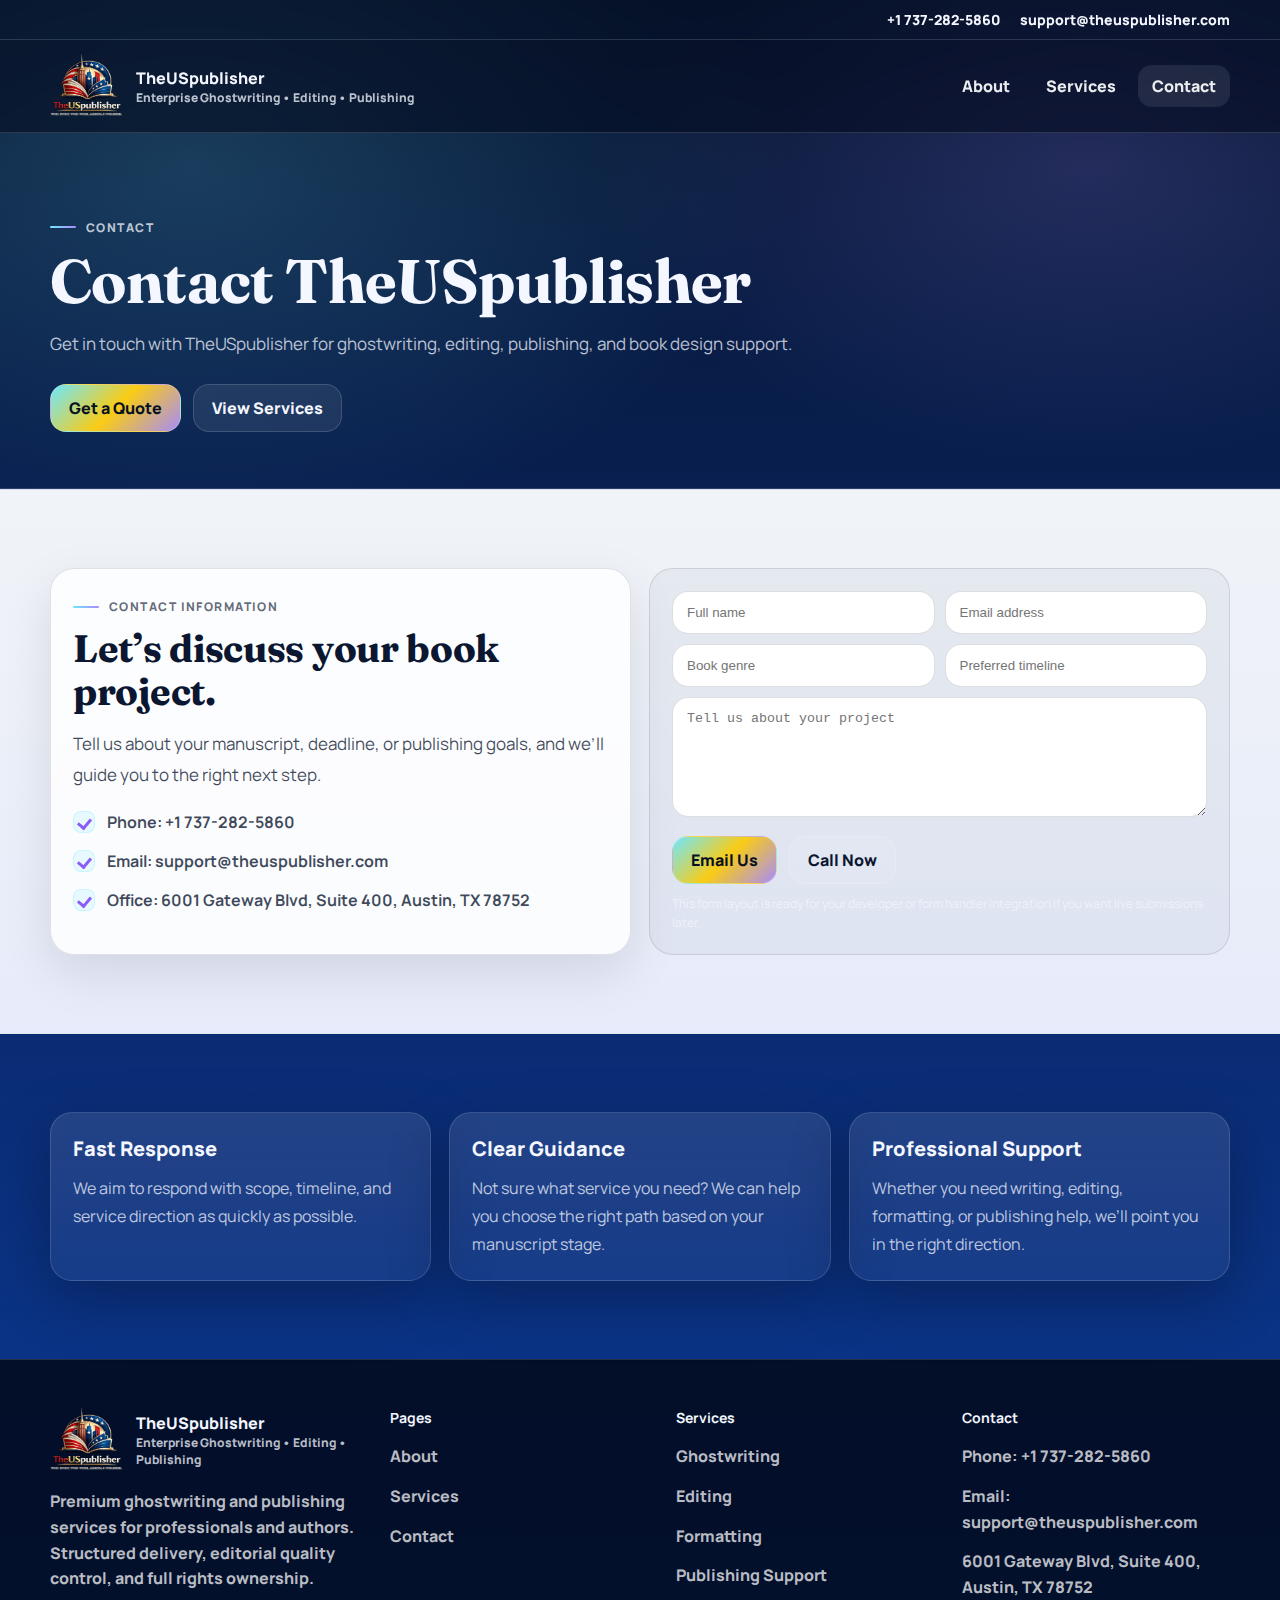
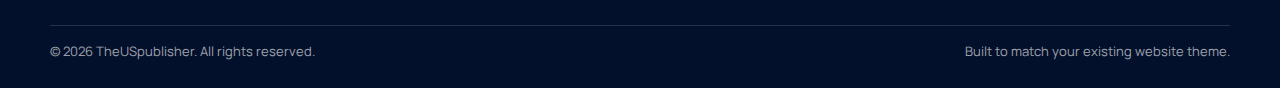
<file: contact/index.html>
<!DOCTYPE html>
<html lang="en">
<head>
  <meta charset="utf-8">
  <meta name="viewport" content="width=device-width, initial-scale=1">
  <title>Contact | TheUSpublisher</title>
  <meta name="description" content="Get in touch with TheUSpublisher for ghostwriting, editing, publishing, and book design support.">
  <link rel="preconnect" href="https://fonts.googleapis.com">
  <link rel="preconnect" href="https://fonts.gstatic.com" crossorigin>
  <link href="https://fonts.googleapis.com/css2?family=Manrope:wght@400;500;600;700;800&family=Fraunces:opsz,wght@9..144,600;9..144,700;9..144,800&display=swap" rel="stylesheet">
  <style>
:root{
  --bg0:#06142e; --bg1:#0b2a6f; --bg2:#0a3b9a;
  --text:#f4f7ff; --muted:rgba(244,247,255,.76); --line:rgba(255,255,255,.14);
  --card:rgba(255,255,255,.08); --card2:rgba(255,255,255,.12);
  --accent:#6ee7ff; --accent2:#a78bfa; --gold:#facc15;
  --shadow:0 20px 60px rgba(0,0,0,.28);
  --radius:24px; --max:1180px;
  --serif:"Fraunces", ui-serif, Georgia, serif;
  --sans:"Manrope", ui-sans-serif, system-ui, sans-serif;
}
*{box-sizing:border-box} html{scroll-behavior:smooth}
body{margin:0;font-family:var(--sans);color:var(--text);background:
radial-gradient(1000px 600px at 15% 10%, rgba(110,231,255,.18), transparent 60%),
radial-gradient(900px 520px at 85% 10%, rgba(167,139,250,.18), transparent 56%),
linear-gradient(180deg,var(--bg0),var(--bg1) 56%,var(--bg2));}
a{text-decoration:none;color:inherit} img{max-width:100%;display:block}
.container{width:min(var(--max),calc(100% - 34px));margin:0 auto}
.topbar{background:rgba(3,11,31,.48);border-bottom:1px solid var(--line);backdrop-filter:blur(10px)}
.topbar .row{display:flex;justify-content:flex-end;gap:20px;flex-wrap:wrap;padding:10px 0;font-size:14px;font-weight:800}
.header{position:sticky;top:0;z-index:100;background:rgba(3,11,31,.58);border-bottom:1px solid var(--line);backdrop-filter:blur(14px)}
.navrow{display:flex;align-items:center;justify-content:space-between;gap:18px;padding:14px 0}
.brand{display:flex;align-items:center;gap:14px}.brand img{height:64px;width:auto}
.brand .name{font-weight:1000}.brand .tag{display:block;font-size:12px;color:var(--muted);font-weight:800}
.nav{display:flex;gap:8px;flex-wrap:wrap}.nav a{padding:10px 14px;border-radius:14px;font-weight:900;color:rgba(255,255,255,.92)}
.nav a:hover,.nav a.active{background:rgba(255,255,255,.09)}
.hero{padding:78px 0 56px;border-bottom:1px solid var(--line)}
.eyebrow{display:inline-flex;align-items:center;gap:10px;font-size:12px;font-weight:900;letter-spacing:.12em;text-transform:uppercase;color:var(--muted)}
.eyebrow:before{content:"";width:26px;height:2px;border-radius:99px;background:linear-gradient(90deg,var(--accent),var(--accent2))}
h1,h2,h3,h4{margin:0}.h1{font-family:var(--serif);font-size:clamp(40px,4.8vw,64px);line-height:1.04;letter-spacing:-.6px;margin-top:14px}
.h2{font-family:var(--serif);font-size:clamp(28px,3vw,44px);line-height:1.12;letter-spacing:-.3px}
.lead{margin:16px 0 0;color:var(--muted);font-size:17px;line-height:1.8;max-width:75ch}
.cta{display:flex;gap:12px;flex-wrap:wrap;margin-top:24px}
.btn{display:inline-flex;align-items:center;justify-content:center;padding:12px 18px;border-radius:16px;border:1px solid var(--line);background:var(--card);font-weight:900}
.btn:hover{background:var(--card2)}
.btn.primary{background:linear-gradient(135deg,var(--accent),var(--gold),var(--accent2));color:#071022;border-color:rgba(255,255,255,.2)}
.section{padding:78px 0}.section.light{background:linear-gradient(180deg, rgba(248,250,252,.97), rgba(238,242,255,.97));color:#0b1630;border-top:1px solid rgba(15,23,42,.06);border-bottom:1px solid rgba(15,23,42,.06)}
.section.light .lead,.section.light p,.section.light li{color:rgba(11,22,48,.78)}
.section.light .eyebrow{color:rgba(11,22,48,.65)}
.grid2{display:grid;grid-template-columns:1.05fr .95fr;gap:18px}.grid3{display:grid;grid-template-columns:repeat(3,1fr);gap:18px}
.card{background:linear-gradient(180deg,rgba(255,255,255,.10),rgba(255,255,255,.05));border:1px solid var(--line);border-radius:24px;box-shadow:var(--shadow);padding:22px}
.section.light .card{background:rgba(255,255,255,.82);border-color:rgba(15,23,42,.12);box-shadow:0 18px 50px rgba(2,6,23,.10)}
.stat{padding:18px;border-radius:20px;background:var(--card);border:1px solid var(--line)}
.stat b{display:block;font-size:28px;font-weight:1000}.stat span{display:block;margin-top:6px;color:var(--muted);font-size:14px;font-weight:800}
.section.light .stat{background:rgba(11,22,48,.05);border-color:rgba(15,23,42,.10)}
.list{list-style:none;margin:18px 0 0;padding:0;display:grid;gap:12px}.list li{display:flex;gap:12px;line-height:1.7;font-weight:700}
.tick{width:22px;height:22px;border-radius:8px;background:rgba(110,231,255,.14);border:1px solid rgba(110,231,255,.26);position:relative;flex:0 0 auto;margin-top:2px}
.tick:after{content:"";position:absolute;left:6px;top:4px;width:6px;height:10px;border-right:3px solid #8b5cf6;border-bottom:3px solid #8b5cf6;transform:rotate(40deg)}
.service{padding:22px;border-radius:22px;background:linear-gradient(180deg,rgba(255,255,255,.10),rgba(255,255,255,.05));border:1px solid var(--line);box-shadow:var(--shadow)}
.section.light .service{background:rgba(255,255,255,.84);border-color:rgba(15,23,42,.12);box-shadow:0 18px 50px rgba(2,6,23,.10)}
.service h3{font-size:20px;font-weight:1000}.service p{margin:12px 0 0;color:var(--muted);line-height:1.75}
.service ul{list-style:none;margin:14px 0 0;padding:0;display:grid;gap:10px}.service li{display:flex;gap:10px;line-height:1.6;font-weight:700}
.contactWrap{display:grid;grid-template-columns:1fr 1fr;gap:18px}.form{padding:22px;border-radius:24px;background:rgba(0,0,0,.16);border:1px solid rgba(255,255,255,.12)}
.section.light .form{background:rgba(11,22,48,.04);border-color:rgba(15,23,42,.12)}
.row2{display:grid;grid-template-columns:1fr 1fr;gap:10px}.input{width:100%;padding:13px 14px;border-radius:16px;border:1px solid rgba(255,255,255,.15);background:rgba(255,255,255,.07);color:#fff;outline:none}
.section.light .input{background:#fff;color:#0b1630;border-color:rgba(15,23,42,.14)}
textarea.input{min-height:120px;resize:vertical}.notice{margin-top:10px;font-size:12px;line-height:1.6;color:var(--muted)}
.footer{padding:48px 0 28px;border-top:1px solid var(--line);background:rgba(2,9,26,.86)}
.cols{display:grid;grid-template-columns:1.2fr 1fr 1fr 1fr;gap:18px}.footer h4{margin:0 0 10px;font-size:14px}.footer a,.footer .muted{display:block;padding:7px 0;color:rgba(255,255,255,.74);font-weight:750;line-height:1.6}.footer .inline{display:inline;padding:0}.bottom{margin-top:18px;padding-top:16px;border-top:1px solid var(--line);display:flex;justify-content:space-between;gap:14px;flex-wrap:wrap;color:rgba(255,255,255,.62);font-size:13px}
@media (max-width:980px){.grid2,.grid3,.contactWrap,.cols{grid-template-columns:1fr 1fr}.brand img{height:54px}}
@media (max-width:720px){.navrow{flex-direction:column;align-items:flex-start}.nav{width:100%}.grid2,.grid3,.contactWrap,.cols,.row2{grid-template-columns:1fr}.hero{padding:58px 0 42px}.brand img{height:48px}}
</style>
</head>
<body>
  
    <div class="topbar"><div class="container"><div class="row">
      <a href="tel:+17372825860">+1 737-282-5860</a>
      <a href="mailto:support@theuspublisher.com">support@theuspublisher.com</a>
    </div></div></div>
    <header class="header">
      <div class="container navrow">
        <a class="brand" href="about.html">
          <img src="tUSPA.png" alt="TheUSpublisher Logo">
          <span><span class="name">TheUSpublisher</span><span class="tag">Enterprise Ghostwriting • Editing • Publishing</span></span>
        </a>
        <nav class="nav">
          <a class="" href="about.html">About</a>
          <a class="" href="services.html">Services</a>
          <a class="active" href="contact.html">Contact</a>
        </nav>
      </div>
    </header>
  <main>
    <section class="hero">
      <div class="container">
        <div class="eyebrow">Contact</div>
        <h1 class="h1">Contact TheUSpublisher</h1>
        <p class="lead">Get in touch with TheUSpublisher for ghostwriting, editing, publishing, and book design support.</p>
        <div class="cta">
          <a class="btn primary" href="contact.html">Get a Quote</a>
          <a class="btn" href="services.html">View Services</a>
        </div>
      </div>
    </section>
    
<section class="section light">
  <div class="container contactWrap">
    <div class="card">
      <div class="eyebrow">Contact Information</div>
      <h2 class="h2" style="margin-top:12px">Let’s discuss your book project.</h2>
      <p class="lead">Tell us about your manuscript, deadline, or publishing goals, and we’ll guide you to the right next step.</p>
      <ul class="list">
        <li><span class="tick"></span><span>Phone: <a href="tel:+17372825860">+1 737-282-5860</a></span></li>
        <li><span class="tick"></span><span>Email: <a href="mailto:support@theuspublisher.com">support@theuspublisher.com</a></span></li>
        <li><span class="tick"></span><span>Office: 6001 Gateway Blvd, Suite 400, Austin, TX 78752</span></li>
      </ul>
    </div>
    <div class="form">
      <form>
        <div class="row2">
          <input class="input" type="text" placeholder="Full name">
          <input class="input" type="email" placeholder="Email address">
        </div>
        <div class="row2" style="margin-top:10px">
          <input class="input" type="text" placeholder="Book genre">
          <input class="input" type="text" placeholder="Preferred timeline">
        </div>
        <textarea class="input" placeholder="Tell us about your project" style="margin-top:10px"></textarea>
        <div class="cta" style="margin-top:14px">
          <a class="btn primary" href="mailto:support@theuspublisher.com?subject=Project%20Inquiry">Email Us</a>
          <a class="btn" href="tel:+17372825860">Call Now</a>
        </div>
        <div class="notice">This form layout is ready for your developer or form handler integration if you want live submissions later.</div>
      </form>
    </div>
  </div>
</section>
<section class="section">
  <div class="container grid3">
    <div class="service"><h3>Fast Response</h3><p>We aim to respond with scope, timeline, and service direction as quickly as possible.</p></div>
    <div class="service"><h3>Clear Guidance</h3><p>Not sure what service you need? We can help you choose the right path based on your manuscript stage.</p></div>
    <div class="service"><h3>Professional Support</h3><p>Whether you need writing, editing, formatting, or publishing help, we’ll point you in the right direction.</p></div>
  </div>
</section>

  </main>
  
    <footer class="footer">
      <div class="container">
        <div class="cols">
          <div>
            <div class="brand" style="margin-bottom:10px">
              <img src="tUSPA.png" alt="TheUSpublisher Logo">
              <span><span class="name">TheUSpublisher</span><span class="tag">Enterprise Ghostwriting • Editing • Publishing</span></span>
            </div>
            <div class="muted">Premium ghostwriting and publishing services for professionals and authors. Structured delivery, editorial quality control, and full rights ownership.</div>
          </div>
          <div>
            <h4>Pages</h4>
            <a href="about.html">About</a>
            <a href="services.html">Services</a>
            <a href="contact.html">Contact</a>
          </div>
          <div>
            <h4>Services</h4>
            <a href="services.html">Ghostwriting</a>
            <a href="services.html">Editing</a>
            <a href="services.html">Formatting</a>
            <a href="services.html">Publishing Support</a>
          </div>
          <div>
            <h4>Contact</h4>
            <div class="muted">Phone: <a class="inline" href="tel:+17372825860">+1 737-282-5860</a></div>
            <div class="muted">Email: <a class="inline" href="mailto:support@theuspublisher.com">support@theuspublisher.com</a></div>
            <div class="muted">6001 Gateway Blvd, Suite 400, Austin, TX 78752</div>
          </div>
        </div>
        <div class="bottom"><span>© 2026 TheUSpublisher. All rights reserved.</span><span>Built to match your existing website theme.</span></div>
      </div>
    </footer>
</body>
</html>
</file>
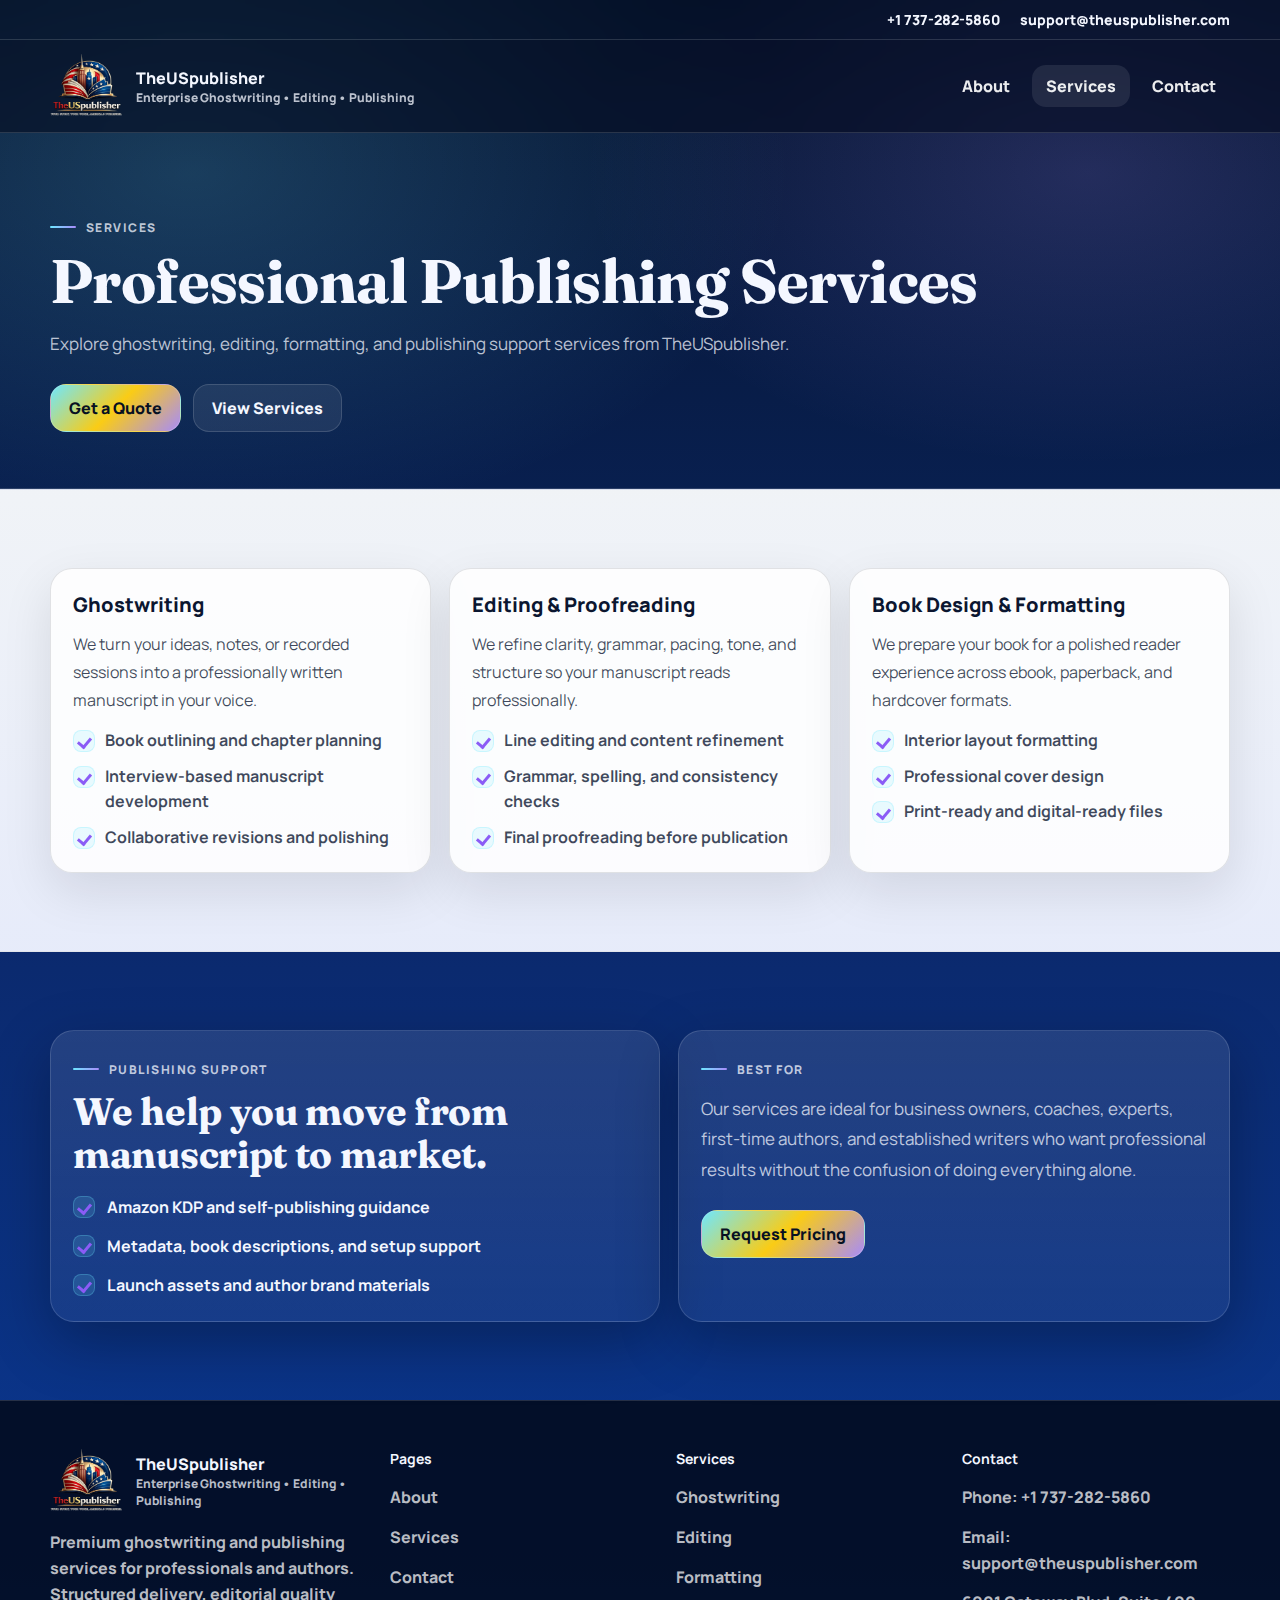
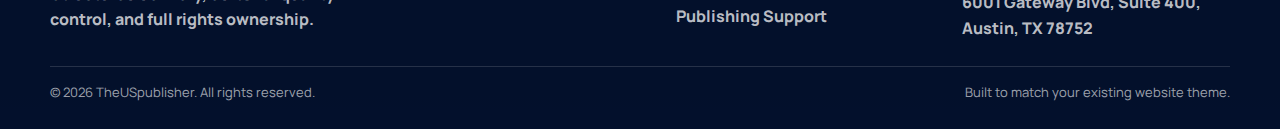
<file: services/index.html>
<!DOCTYPE html>
<html lang="en">
<head>
  <meta charset="utf-8">
  <meta name="viewport" content="width=device-width, initial-scale=1">
  <title>Services | TheUSpublisher</title>
  <meta name="description" content="Explore ghostwriting, editing, formatting, and publishing support services from TheUSpublisher.">
  <link rel="preconnect" href="https://fonts.googleapis.com">
  <link rel="preconnect" href="https://fonts.gstatic.com" crossorigin>
  <link href="https://fonts.googleapis.com/css2?family=Manrope:wght@400;500;600;700;800&family=Fraunces:opsz,wght@9..144,600;9..144,700;9..144,800&display=swap" rel="stylesheet">
  <style>
:root{
  --bg0:#06142e; --bg1:#0b2a6f; --bg2:#0a3b9a;
  --text:#f4f7ff; --muted:rgba(244,247,255,.76); --line:rgba(255,255,255,.14);
  --card:rgba(255,255,255,.08); --card2:rgba(255,255,255,.12);
  --accent:#6ee7ff; --accent2:#a78bfa; --gold:#facc15;
  --shadow:0 20px 60px rgba(0,0,0,.28);
  --radius:24px; --max:1180px;
  --serif:"Fraunces", ui-serif, Georgia, serif;
  --sans:"Manrope", ui-sans-serif, system-ui, sans-serif;
}
*{box-sizing:border-box} html{scroll-behavior:smooth}
body{margin:0;font-family:var(--sans);color:var(--text);background:
radial-gradient(1000px 600px at 15% 10%, rgba(110,231,255,.18), transparent 60%),
radial-gradient(900px 520px at 85% 10%, rgba(167,139,250,.18), transparent 56%),
linear-gradient(180deg,var(--bg0),var(--bg1) 56%,var(--bg2));}
a{text-decoration:none;color:inherit} img{max-width:100%;display:block}
.container{width:min(var(--max),calc(100% - 34px));margin:0 auto}
.topbar{background:rgba(3,11,31,.48);border-bottom:1px solid var(--line);backdrop-filter:blur(10px)}
.topbar .row{display:flex;justify-content:flex-end;gap:20px;flex-wrap:wrap;padding:10px 0;font-size:14px;font-weight:800}
.header{position:sticky;top:0;z-index:100;background:rgba(3,11,31,.58);border-bottom:1px solid var(--line);backdrop-filter:blur(14px)}
.navrow{display:flex;align-items:center;justify-content:space-between;gap:18px;padding:14px 0}
.brand{display:flex;align-items:center;gap:14px}.brand img{height:64px;width:auto}
.brand .name{font-weight:1000}.brand .tag{display:block;font-size:12px;color:var(--muted);font-weight:800}
.nav{display:flex;gap:8px;flex-wrap:wrap}.nav a{padding:10px 14px;border-radius:14px;font-weight:900;color:rgba(255,255,255,.92)}
.nav a:hover,.nav a.active{background:rgba(255,255,255,.09)}
.hero{padding:78px 0 56px;border-bottom:1px solid var(--line)}
.eyebrow{display:inline-flex;align-items:center;gap:10px;font-size:12px;font-weight:900;letter-spacing:.12em;text-transform:uppercase;color:var(--muted)}
.eyebrow:before{content:"";width:26px;height:2px;border-radius:99px;background:linear-gradient(90deg,var(--accent),var(--accent2))}
h1,h2,h3,h4{margin:0}.h1{font-family:var(--serif);font-size:clamp(40px,4.8vw,64px);line-height:1.04;letter-spacing:-.6px;margin-top:14px}
.h2{font-family:var(--serif);font-size:clamp(28px,3vw,44px);line-height:1.12;letter-spacing:-.3px}
.lead{margin:16px 0 0;color:var(--muted);font-size:17px;line-height:1.8;max-width:75ch}
.cta{display:flex;gap:12px;flex-wrap:wrap;margin-top:24px}
.btn{display:inline-flex;align-items:center;justify-content:center;padding:12px 18px;border-radius:16px;border:1px solid var(--line);background:var(--card);font-weight:900}
.btn:hover{background:var(--card2)}
.btn.primary{background:linear-gradient(135deg,var(--accent),var(--gold),var(--accent2));color:#071022;border-color:rgba(255,255,255,.2)}
.section{padding:78px 0}.section.light{background:linear-gradient(180deg, rgba(248,250,252,.97), rgba(238,242,255,.97));color:#0b1630;border-top:1px solid rgba(15,23,42,.06);border-bottom:1px solid rgba(15,23,42,.06)}
.section.light .lead,.section.light p,.section.light li{color:rgba(11,22,48,.78)}
.section.light .eyebrow{color:rgba(11,22,48,.65)}
.grid2{display:grid;grid-template-columns:1.05fr .95fr;gap:18px}.grid3{display:grid;grid-template-columns:repeat(3,1fr);gap:18px}
.card{background:linear-gradient(180deg,rgba(255,255,255,.10),rgba(255,255,255,.05));border:1px solid var(--line);border-radius:24px;box-shadow:var(--shadow);padding:22px}
.section.light .card{background:rgba(255,255,255,.82);border-color:rgba(15,23,42,.12);box-shadow:0 18px 50px rgba(2,6,23,.10)}
.stat{padding:18px;border-radius:20px;background:var(--card);border:1px solid var(--line)}
.stat b{display:block;font-size:28px;font-weight:1000}.stat span{display:block;margin-top:6px;color:var(--muted);font-size:14px;font-weight:800}
.section.light .stat{background:rgba(11,22,48,.05);border-color:rgba(15,23,42,.10)}
.list{list-style:none;margin:18px 0 0;padding:0;display:grid;gap:12px}.list li{display:flex;gap:12px;line-height:1.7;font-weight:700}
.tick{width:22px;height:22px;border-radius:8px;background:rgba(110,231,255,.14);border:1px solid rgba(110,231,255,.26);position:relative;flex:0 0 auto;margin-top:2px}
.tick:after{content:"";position:absolute;left:6px;top:4px;width:6px;height:10px;border-right:3px solid #8b5cf6;border-bottom:3px solid #8b5cf6;transform:rotate(40deg)}
.service{padding:22px;border-radius:22px;background:linear-gradient(180deg,rgba(255,255,255,.10),rgba(255,255,255,.05));border:1px solid var(--line);box-shadow:var(--shadow)}
.section.light .service{background:rgba(255,255,255,.84);border-color:rgba(15,23,42,.12);box-shadow:0 18px 50px rgba(2,6,23,.10)}
.service h3{font-size:20px;font-weight:1000}.service p{margin:12px 0 0;color:var(--muted);line-height:1.75}
.service ul{list-style:none;margin:14px 0 0;padding:0;display:grid;gap:10px}.service li{display:flex;gap:10px;line-height:1.6;font-weight:700}
.contactWrap{display:grid;grid-template-columns:1fr 1fr;gap:18px}.form{padding:22px;border-radius:24px;background:rgba(0,0,0,.16);border:1px solid rgba(255,255,255,.12)}
.section.light .form{background:rgba(11,22,48,.04);border-color:rgba(15,23,42,.12)}
.row2{display:grid;grid-template-columns:1fr 1fr;gap:10px}.input{width:100%;padding:13px 14px;border-radius:16px;border:1px solid rgba(255,255,255,.15);background:rgba(255,255,255,.07);color:#fff;outline:none}
.section.light .input{background:#fff;color:#0b1630;border-color:rgba(15,23,42,.14)}
textarea.input{min-height:120px;resize:vertical}.notice{margin-top:10px;font-size:12px;line-height:1.6;color:var(--muted)}
.footer{padding:48px 0 28px;border-top:1px solid var(--line);background:rgba(2,9,26,.86)}
.cols{display:grid;grid-template-columns:1.2fr 1fr 1fr 1fr;gap:18px}.footer h4{margin:0 0 10px;font-size:14px}.footer a,.footer .muted{display:block;padding:7px 0;color:rgba(255,255,255,.74);font-weight:750;line-height:1.6}.footer .inline{display:inline;padding:0}.bottom{margin-top:18px;padding-top:16px;border-top:1px solid var(--line);display:flex;justify-content:space-between;gap:14px;flex-wrap:wrap;color:rgba(255,255,255,.62);font-size:13px}
@media (max-width:980px){.grid2,.grid3,.contactWrap,.cols{grid-template-columns:1fr 1fr}.brand img{height:54px}}
@media (max-width:720px){.navrow{flex-direction:column;align-items:flex-start}.nav{width:100%}.grid2,.grid3,.contactWrap,.cols,.row2{grid-template-columns:1fr}.hero{padding:58px 0 42px}.brand img{height:48px}}
</style>
</head>
<body>
  
    <div class="topbar"><div class="container"><div class="row">
      <a href="tel:+17372825860">+1 737-282-5860</a>
      <a href="mailto:support@theuspublisher.com">support@theuspublisher.com</a>
    </div></div></div>
    <header class="header">
      <div class="container navrow">
        <a class="brand" href="about.html">
          <img src="tUSPA.png" alt="TheUSpublisher Logo">
          <span><span class="name">TheUSpublisher</span><span class="tag">Enterprise Ghostwriting • Editing • Publishing</span></span>
        </a>
        <nav class="nav">
          <a class="" href="about.html">About</a>
          <a class="active" href="services.html">Services</a>
          <a class="" href="contact.html">Contact</a>
        </nav>
      </div>
    </header>
  <main>
    <section class="hero">
      <div class="container">
        <div class="eyebrow">Services</div>
        <h1 class="h1">Professional Publishing Services</h1>
        <p class="lead">Explore ghostwriting, editing, formatting, and publishing support services from TheUSpublisher.</p>
        <div class="cta">
          <a class="btn primary" href="contact.html">Get a Quote</a>
          <a class="btn" href="services.html">View Services</a>
        </div>
      </div>
    </section>
    
<section class="section light">
  <div class="container">
    <div class="grid3">
      <div class="service">
        <h3>Ghostwriting</h3>
        <p>We turn your ideas, notes, or recorded sessions into a professionally written manuscript in your voice.</p>
        <ul>
          <li><span class="tick"></span><span>Book outlining and chapter planning</span></li>
          <li><span class="tick"></span><span>Interview-based manuscript development</span></li>
          <li><span class="tick"></span><span>Collaborative revisions and polishing</span></li>
        </ul>
      </div>
      <div class="service">
        <h3>Editing & Proofreading</h3>
        <p>We refine clarity, grammar, pacing, tone, and structure so your manuscript reads professionally.</p>
        <ul>
          <li><span class="tick"></span><span>Line editing and content refinement</span></li>
          <li><span class="tick"></span><span>Grammar, spelling, and consistency checks</span></li>
          <li><span class="tick"></span><span>Final proofreading before publication</span></li>
        </ul>
      </div>
      <div class="service">
        <h3>Book Design & Formatting</h3>
        <p>We prepare your book for a polished reader experience across ebook, paperback, and hardcover formats.</p>
        <ul>
          <li><span class="tick"></span><span>Interior layout formatting</span></li>
          <li><span class="tick"></span><span>Professional cover design</span></li>
          <li><span class="tick"></span><span>Print-ready and digital-ready files</span></li>
        </ul>
      </div>
    </div>
  </div>
</section>
<section class="section">
  <div class="container grid2">
    <div class="card">
      <div class="eyebrow">Publishing Support</div>
      <h2 class="h2" style="margin-top:12px">We help you move from manuscript to market.</h2>
      <ul class="list">
        <li><span class="tick"></span><span>Amazon KDP and self-publishing guidance</span></li>
        <li><span class="tick"></span><span>Metadata, book descriptions, and setup support</span></li>
        <li><span class="tick"></span><span>Launch assets and author brand materials</span></li>
      </ul>
    </div>
    <div class="card">
      <div class="eyebrow">Best For</div>
      <p class="lead">Our services are ideal for business owners, coaches, experts, first-time authors, and established writers who want professional results without the confusion of doing everything alone.</p>
      <div class="cta"><a class="btn primary" href="contact.html">Request Pricing</a></div>
    </div>
  </div>
</section>

  </main>
  
    <footer class="footer">
      <div class="container">
        <div class="cols">
          <div>
            <div class="brand" style="margin-bottom:10px">
              <img src="tUSPA.png" alt="TheUSpublisher Logo">
              <span><span class="name">TheUSpublisher</span><span class="tag">Enterprise Ghostwriting • Editing • Publishing</span></span>
            </div>
            <div class="muted">Premium ghostwriting and publishing services for professionals and authors. Structured delivery, editorial quality control, and full rights ownership.</div>
          </div>
          <div>
            <h4>Pages</h4>
            <a href="about.html">About</a>
            <a href="services.html">Services</a>
            <a href="contact.html">Contact</a>
          </div>
          <div>
            <h4>Services</h4>
            <a href="services.html">Ghostwriting</a>
            <a href="services.html">Editing</a>
            <a href="services.html">Formatting</a>
            <a href="services.html">Publishing Support</a>
          </div>
          <div>
            <h4>Contact</h4>
            <div class="muted">Phone: <a class="inline" href="tel:+17372825860">+1 737-282-5860</a></div>
            <div class="muted">Email: <a class="inline" href="mailto:support@theuspublisher.com">support@theuspublisher.com</a></div>
            <div class="muted">6001 Gateway Blvd, Suite 400, Austin, TX 78752</div>
          </div>
        </div>
        <div class="bottom"><span>© 2026 TheUSpublisher. All rights reserved.</span><span>Built to match your existing website theme.</span></div>
      </div>
    </footer>
</body>
</html>
</file>
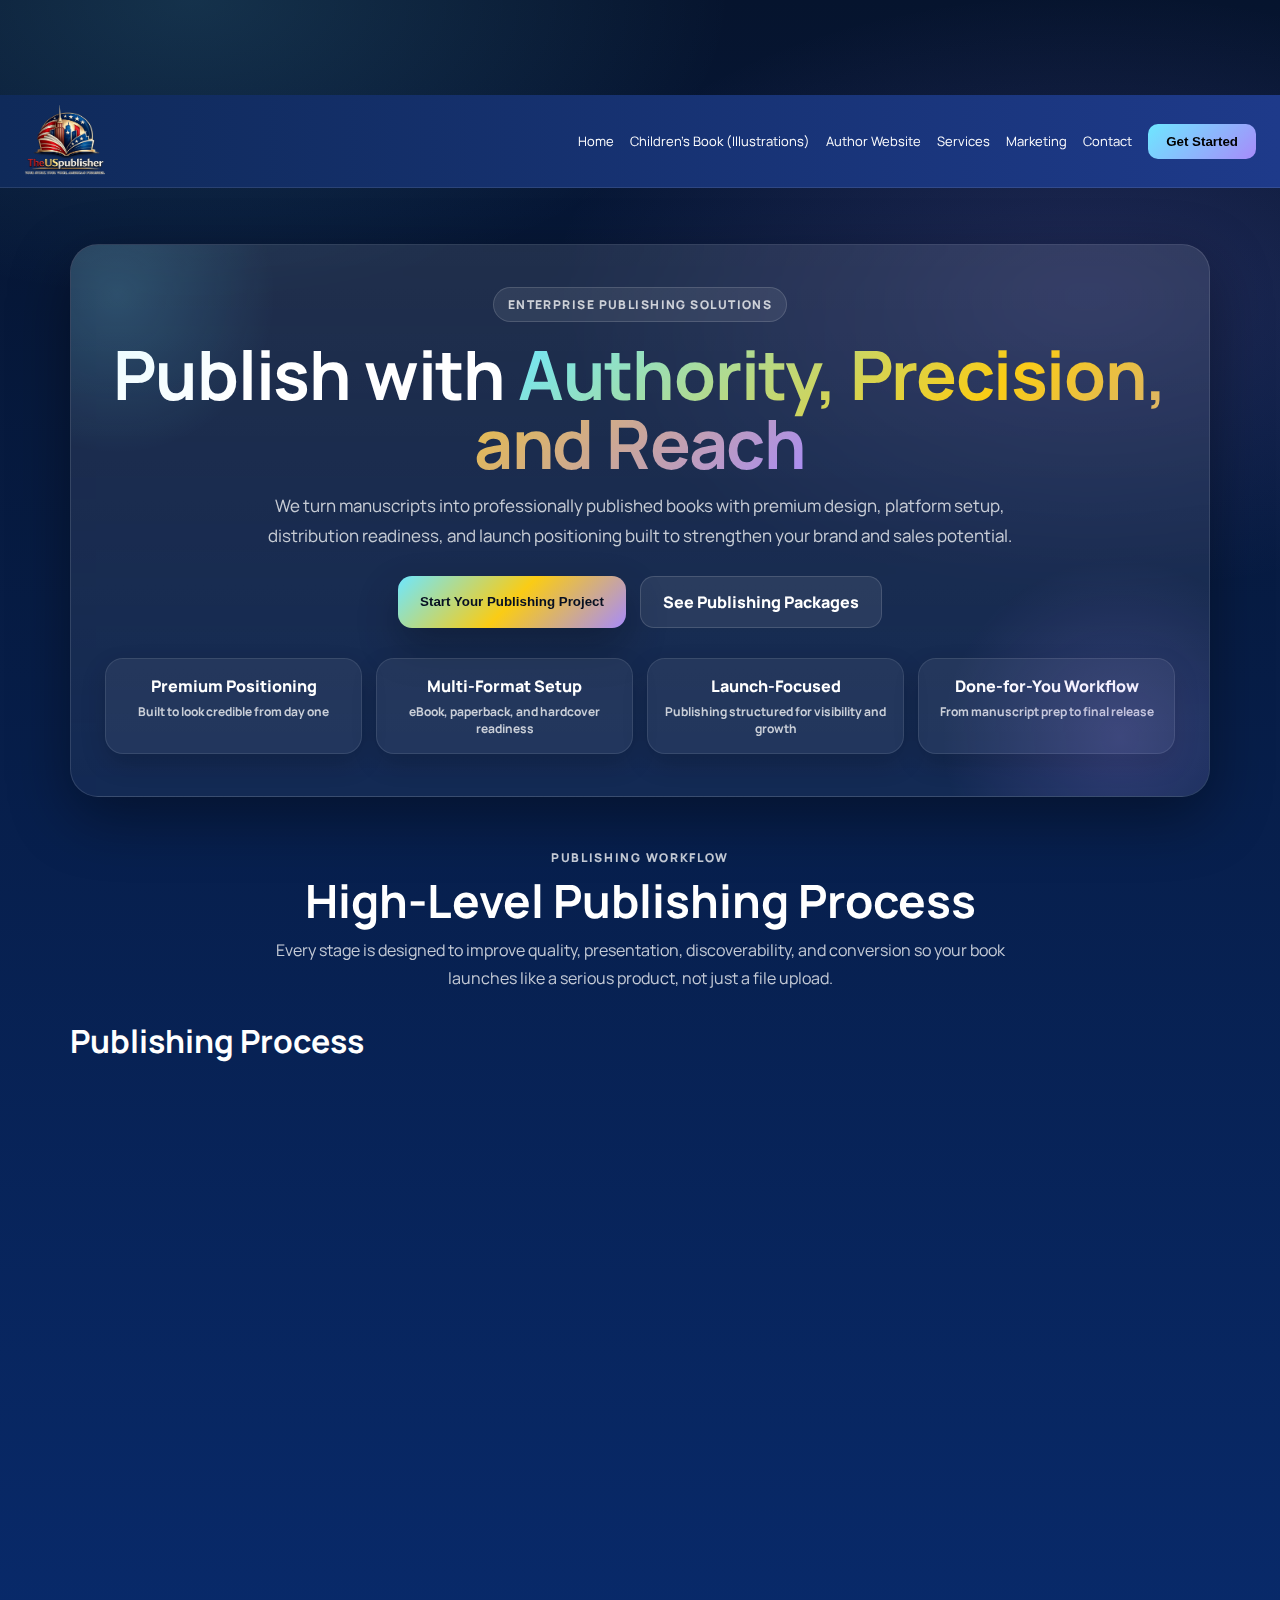
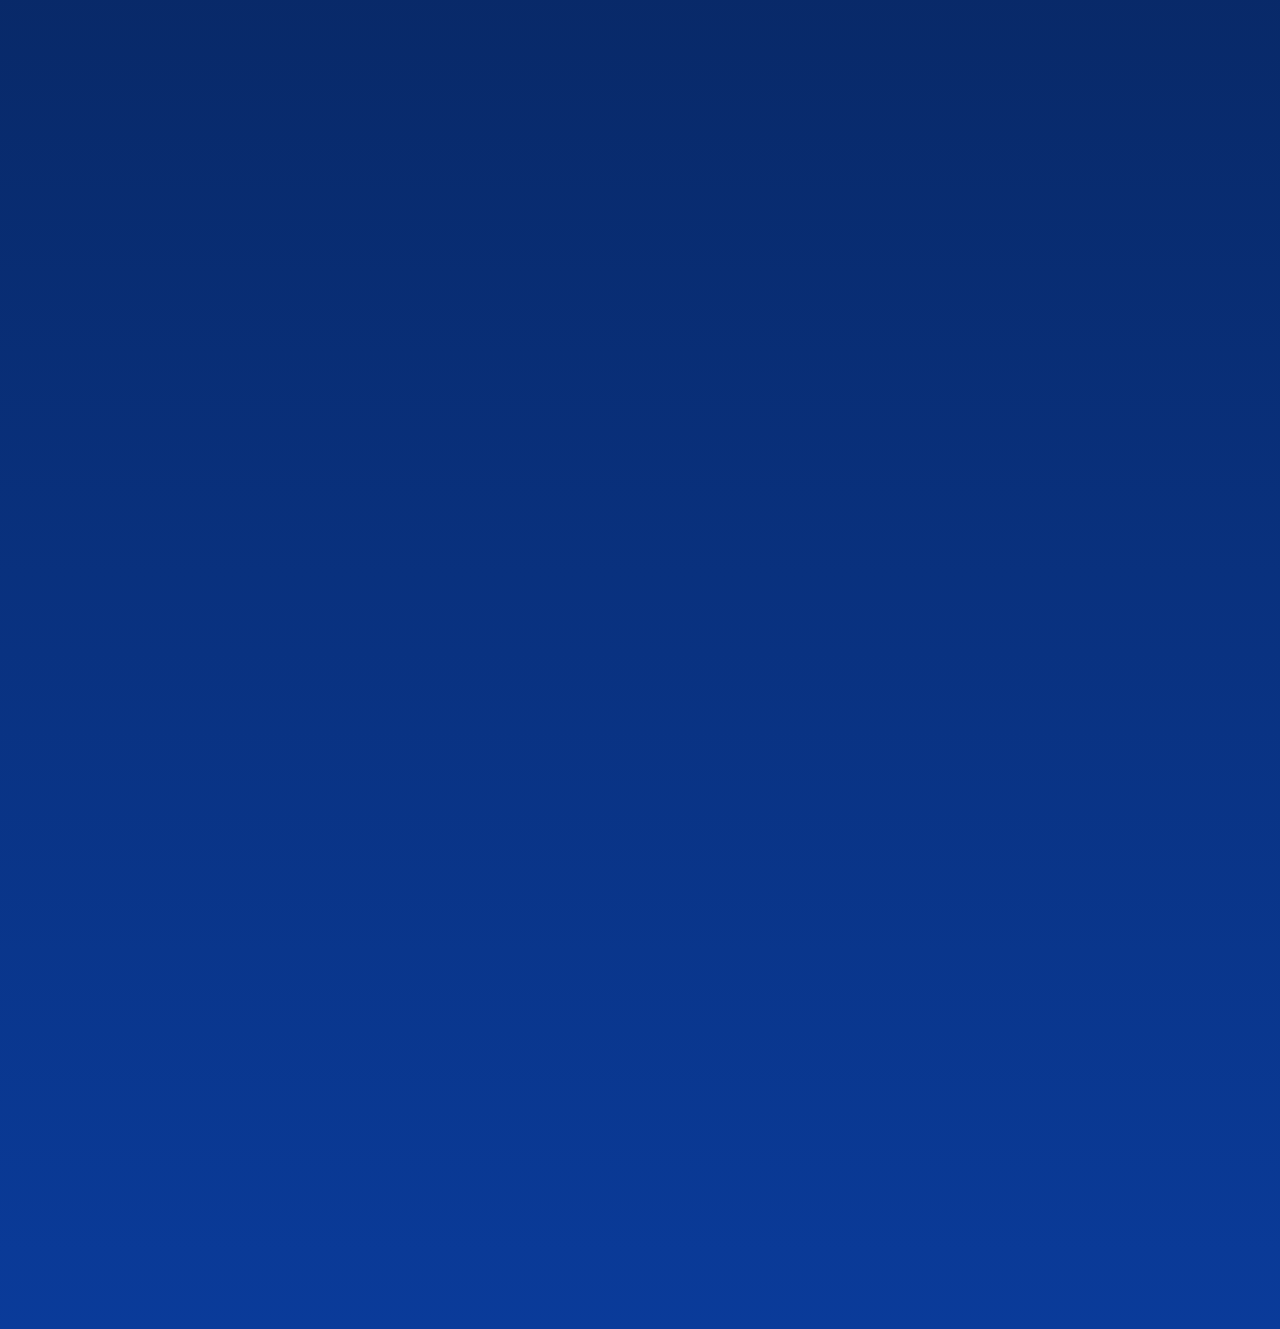
<file: book-publishing.html>
<!DOCTYPE html>
<html lang="en">
<head>
<meta charset="UTF-8">
<meta name="viewport" content="width=device-width, initial-scale=1.0">
<title>Publishing Services | The US Publisher</title>

<link href="https://fonts.googleapis.com/css2?family=Manrope:wght@400;600;800&display=swap" rel="stylesheet">


<style>
:root{
  --bg1:#06142e;
  --bg2:#0a3b9a;
  --bg3:#081a4b;
  --card:rgba(255,255,255,.08);
  --card-strong:rgba(255,255,255,.12);
  --line:rgba(255,255,255,.12);
  --text:#ffffff;
  --muted:rgba(255,255,255,.76);
  --accent:#6ee7ff;
  --accent2:#a78bfa;
  --gold:#facc15;
  --shadow:0 20px 60px rgba(0,0,0,.38);
  --shadow-hover:0 28px 80px rgba(0,0,0,.46);
}

*{box-sizing:border-box}
html{scroll-behavior:smooth}
body{
  margin:0;
  font-family:'Manrope',sans-serif;
  background:
    radial-gradient(900px 500px at 15% 0%, rgba(110,231,255,.14), transparent 60%),
    radial-gradient(900px 500px at 85% 10%, rgba(167,139,250,.16), transparent 60%),
    linear-gradient(180deg,var(--bg1),var(--bg2));
  color:var(--text);
  padding-top:95px;
  overflow-x:hidden;
}

.container{
  max-width:1180px;
  margin:auto;
  padding:56px 20px 80px;
  position:relative;
}

.hero-shell{
  margin:0 auto 48px;
  padding:42px 34px;
  border-radius:28px;
  background:
    linear-gradient(180deg, rgba(255,255,255,.10), rgba(255,255,255,.05));
  border:1px solid rgba(255,255,255,.12);
  box-shadow:var(--shadow);
  backdrop-filter:blur(10px);
  position:relative;
  overflow:hidden;
}

.hero-shell::before{
  content:"";
  position:absolute;
  inset:-20% auto auto -10%;
  width:320px;
  height:320px;
  background:radial-gradient(circle, rgba(110,231,255,.18), transparent 70%);
  pointer-events:none;
}

.hero-shell::after{
  content:"";
  position:absolute;
  inset:auto -8% -22% auto;
  width:360px;
  height:360px;
  background:radial-gradient(circle, rgba(167,139,250,.20), transparent 70%);
  pointer-events:none;
}

.hero-eyebrow{
  display:inline-block;
  padding:8px 14px;
  border-radius:999px;
  background:rgba(255,255,255,.08);
  border:1px solid rgba(255,255,255,.14);
  color:var(--muted);
  font-size:12px;
  font-weight:800;
  letter-spacing:.12em;
  text-transform:uppercase;
}

.hero-title{
  margin:18px 0 12px;
  font-size:clamp(38px,6vw,68px);
  line-height:1.02;
  letter-spacing:-1.2px;
  text-align:center;
}

.hero-title .accent{
  background:linear-gradient(135deg,var(--accent),var(--gold),var(--accent2));
  -webkit-background-clip:text;
  background-clip:text;
  color:transparent;
}

.hero-copy{
  max-width:760px;
  margin:0 auto;
  text-align:center;
  color:var(--muted);
  font-size:17px;
  line-height:1.8;
}

.hero-cta{
  margin-top:24px;
  display:flex;
  justify-content:center;
  gap:14px;
  flex-wrap:wrap;
}

.hero-cta .hero-btn,
.process-cta,
.plan button{
  display:inline-flex;
  justify-content:center;
  align-items:center;
  border:none;
  cursor:pointer;
  border-radius:14px;
  padding:14px 22px;
  font-weight:800;
  text-decoration:none;
  transition:transform .22s ease, box-shadow .22s ease, filter .22s ease;
}

.hero-btn.primary,
.plan button,
.process-cta{
  background:linear-gradient(135deg,var(--accent),var(--gold),var(--accent2));
  color:#071022;
  box-shadow:0 18px 40px rgba(0,0,0,.28);
}

.hero-btn.secondary{
  background:rgba(255,255,255,.08);
  color:#fff;
  border:1px solid rgba(255,255,255,.14);
}

.hero-btn:hover,
.process-cta:hover,
.plan button:hover{
  transform:translateY(-3px);
  box-shadow:0 24px 48px rgba(0,0,0,.34);
}

.trust-row{
  margin-top:30px;
  display:grid;
  grid-template-columns:repeat(4,1fr);
  gap:14px;
}

.trust-box{
  padding:16px 14px;
  border-radius:18px;
  background:rgba(255,255,255,.06);
  border:1px solid rgba(255,255,255,.10);
  text-align:center;
  color:#fff;
  font-weight:800;
  box-shadow:0 10px 24px rgba(0,0,0,.18);
}

.trust-box span{
  display:block;
  margin-top:6px;
  color:var(--muted);
  font-size:12px;
  font-weight:700;
}

.section-head{
  text-align:center;
  margin:0 0 26px;
}

.section-head .mini{
  display:inline-block;
  color:var(--muted);
  text-transform:uppercase;
  letter-spacing:.14em;
  font-size:12px;
  font-weight:800;
  margin-bottom:10px;
}

.section-head h2{
  margin:0 0 10px;
  font-size:clamp(30px,4vw,46px);
  line-height:1.08;
}

.section-head p{
  max-width:760px;
  margin:0 auto;
  color:var(--muted);
  font-size:16px;
  line-height:1.8;
}

.process-wrap,
.pricing-wrap{
  margin-top:24px;
}

.steps{
  display:grid;
  grid-template-columns:repeat(3,1fr);
  gap:20px;
}

.step{
  position:relative;
  background:linear-gradient(180deg, rgba(255,255,255,.10), rgba(255,255,255,.05));
  padding:24px;
  border-radius:22px;
  border:1px solid rgba(255,255,255,.12);
  box-shadow:var(--shadow);
  transition:transform .25s ease, box-shadow .25s ease, border-color .25s ease;
  backdrop-filter:blur(10px);
  overflow:hidden;
}

.step::before{
  content:"";
  position:absolute;
  top:-40px;
  right:-40px;
  width:120px;
  height:120px;
  background:radial-gradient(circle, rgba(110,231,255,.12), transparent 70%);
  pointer-events:none;
}

.step:hover{
  transform:translateY(-8px);
  box-shadow:var(--shadow-hover);
  border-color:rgba(167,139,250,.38);
}

.step-num{
  display:inline-flex;
  width:44px;
  height:44px;
  align-items:center;
  justify-content:center;
  border-radius:14px;
  background:linear-gradient(135deg, rgba(110,231,255,.18), rgba(167,139,250,.18));
  border:1px solid rgba(255,255,255,.12);
  font-size:18px;
  font-weight:800;
  margin-bottom:14px;
}

.step h3{
  margin:0 0 12px;
  font-size:22px;
}

.step ul{
  padding-left:18px;
  margin:0;
  color:var(--muted);
  line-height:1.8;
}

.step li{margin:4px 0}

.process-bar{
  margin-top:28px;
  text-align:center;
}

.pricing{
  display:grid;
  grid-template-columns:repeat(3,1fr);
  gap:22px;
  margin-top:20px;
}

.plan{
  position:relative;
  background:linear-gradient(180deg, rgba(255,255,255,.10), rgba(255,255,255,.05));
  padding:30px 26px 26px;
  border-radius:24px;
  border:1px solid rgba(255,255,255,.12);
  box-shadow:var(--shadow);
  transition:transform .25s ease, box-shadow .25s ease, border-color .25s ease;
  backdrop-filter:blur(10px);
  overflow:hidden;
}

.plan::after{
  content:"";
  position:absolute;
  inset:auto -40px -40px auto;
  width:160px;
  height:160px;
  background:radial-gradient(circle, rgba(167,139,250,.14), transparent 72%);
  pointer-events:none;
}

.plan:hover{
  transform:translateY(-10px);
  box-shadow:var(--shadow-hover);
  border-color:rgba(110,231,255,.34);
}

.plan.featured{
  border-color:rgba(250,204,21,.42);
  transform:translateY(-6px);
  box-shadow:0 28px 80px rgba(245,158,11,.18);
}

.plan.featured .popular{
  display:inline-block;
}

.popular{
  display:none;
  margin-bottom:12px;
  padding:7px 12px;
  border-radius:999px;
  background:linear-gradient(135deg,var(--gold),#ffd86b);
  color:#111827;
  font-size:11px;
  font-weight:900;
  letter-spacing:.12em;
  text-transform:uppercase;
}

.plan h3{
  margin:0;
  font-size:34px;
  line-height:1;
}

.plan .plan-name{
  margin:8px 0 12px;
  font-size:18px;
  font-weight:800;
  color:#fff;
}

.plan .plan-copy{
  color:var(--muted);
  line-height:1.75;
  font-size:15px;
  margin-bottom:16px;
}

.plan ul{
  padding-left:18px;
  color:var(--muted);
  line-height:1.8;
  margin:0;
  min-height:260px;
}

.plan li{margin:4px 0}

.bottom-cta{
  margin-top:54px;
  padding:34px 28px;
  border-radius:26px;
  text-align:center;
  background:linear-gradient(135deg, rgba(110,231,255,.14), rgba(167,139,250,.16), rgba(255,255,255,.06));
  border:1px solid rgba(255,255,255,.12);
  box-shadow:var(--shadow);
}

.bottom-cta h2{
  margin:0 0 10px;
  font-size:clamp(28px,4vw,44px);
}

.bottom-cta p{
  margin:0 auto 18px;
  max-width:720px;
  color:var(--muted);
  line-height:1.8;
}

#popup{
  display:none;
  position:fixed;
  inset:0;
  background:rgba(0,0,0,.82);
  justify-content:center;
  align-items:center;
  z-index:5000;
  padding:16px;
}

.popup-box{
  background:linear-gradient(180deg,#0b2a6f,#091e4d);
  padding:28px;
  border-radius:20px;
  width:90%;
  max-width:440px;
  box-shadow:0 30px 80px rgba(0,0,0,.5);
  border:1px solid rgba(255,255,255,.14);
}

.popup-head{
  display:flex;
  justify-content:space-between;
  align-items:center;
  margin-bottom:12px;
}

.popup-head h3{
  margin:0;
  font-size:28px;
}

.popup-close{
  cursor:pointer;
  font-size:24px;
  line-height:1;
}

.popup-copy{
  color:var(--muted);
  line-height:1.7;
  margin-bottom:12px;
}

.popup-box input,.popup-box textarea{
  width:100%;
  margin:10px 0;
  padding:12px 14px;
  border-radius:12px;
  border:1px solid rgba(255,255,255,.14);
  background:rgba(255,255,255,.08);
  color:#fff;
  outline:none;
}

.popup-box textarea{min-height:120px; resize:vertical;}
.popup-box input::placeholder,.popup-box textarea::placeholder{color:rgba(255,255,255,.6)}

.reveal{
  opacity:0;
  transform:translateY(22px);
  transition:opacity .7s ease, transform .7s ease;
}
.reveal.in{
  opacity:1;
  transform:translateY(0);
}

@media (max-width: 1080px){
  .steps{grid-template-columns:repeat(2,1fr)}
  .pricing{grid-template-columns:1fr}
  .plan ul{min-height:unset}
  .trust-row{grid-template-columns:repeat(2,1fr)}
}

@media (max-width: 760px){
  .container{padding:40px 16px 90px}
  .hero-shell{padding:28px 18px}
  .steps{grid-template-columns:1fr}
  .trust-row{grid-template-columns:1fr}
  .hero-cta{flex-direction:column}
}
</style>

</head>

<body>

<header style="
  padding:10px 24px;
  display:flex;
  justify-content:space-between;
  align-items:center;
  background:linear-gradient(90deg,#0f2a5a,#1e3a8a);
  border-bottom:1px solid rgba(255,255,255,0.1);
  position:sticky; top:0; z-index:999;
">
  
<img src="tUSPA.png" style="height:72px">

  <div style="display:flex; gap:16px; align-items:center; font-size:13px; white-space:nowrap; flex-wrap:nowrap;">
    <a href="index.html" style="color:white; text-decoration:none;">Home</a>
    <a href="Children-book-illustration.html" style="color:white; text-decoration:none;">Children's Book (Illustrations)</a>   
    <a href="author-website.html" style="color:white; text-decoration:none;">Author Website</a>
    <a href="services.html" style="color:white; text-decoration:none;">Services</a>
    <a href="book-marketing.html" style="color:white; text-decoration:none;">Marketing</a>
    
    <a href="contact.html" style="color:white; text-decoration:none;">Contact</a>

    <button onclick="openPopup()" style="
      padding:10px 18px;
      background:linear-gradient(135deg,#6ee7ff,#a78bfa);
      border:none;
      border-radius:10px;
      font-weight:bold;
      cursor:pointer;">
      Get Started
    </button>
  </div>
</header>
</div>


<div class="container">
  <section class="hero-shell reveal">
    <div style="text-align:center;">
      <span class="hero-eyebrow">Enterprise Publishing Solutions</span>
      <h1 class="hero-title">Publish with <span class="accent">Authority, Precision, and Reach</span></h1>
      <p class="hero-copy">
        We turn manuscripts into professionally published books with premium design, platform setup,
        distribution readiness, and launch positioning built to strengthen your brand and sales potential.
      </p>
      <div class="hero-cta">
        <button class="hero-btn primary" onclick="openPopup()">Start Your Publishing Project</button>
        <a class="hero-btn secondary" href="#packages">See Publishing Packages</a>
      </div>
      <div class="trust-row">
        <div class="trust-box">Premium Positioning<span>Built to look credible from day one</span></div>
        <div class="trust-box">Multi-Format Setup<span>eBook, paperback, and hardcover readiness</span></div>
        <div class="trust-box">Launch-Focused<span>Publishing structured for visibility and growth</span></div>
        <div class="trust-box">Done-for-You Workflow<span>From manuscript prep to final release</span></div>
      </div>
    </div>
  </section>

  <div class="section-head reveal">
    <span class="mini">Publishing Workflow</span>
    <h2>High-Level Publishing Process</h2>
    <p>
      Every stage is designed to improve quality, presentation, discoverability, and conversion so your book
      launches like a serious product, not just a file upload.
    </p>
  </div>



<h1>Publishing Process</h1>

<div class="steps">

<div class="step reveal">
<div class="step-num">1</div>
<h3>Strategy</h3>
<ul>
<li>Understand your book vision</li>
<li>Define target audience</li>
<li>Create roadmap</li>
<li>Set timeline</li>
</ul>
</div>

<div class="step reveal">
<div class="step-num">2</div>
<h3>Editing</h3>
<ul>
<li>Grammar correction</li>
<li>Content improvement</li>
<li>Structure refinement</li>
<li>Clarity enhancement</li>
</ul>
</div>

<div class="step reveal">
<div class="step-num">3</div>
<h3>Design</h3>
<ul>
<li>Cover design concepts</li>
<li>Typography setup</li>
<li>Interior formatting</li>
<li>Layout optimization</li>
</ul>
</div>

<div class="step reveal">
<div class="step-num">4</div>
<h3>Setup</h3>
<ul>
<li>ISBN registration</li>
<li>ASIN creation</li>
<li>Platform setup</li>
<li>Account configuration</li>
</ul>
</div>

<div class="step reveal">
<div class="step-num">5</div>
<h3>Publishing</h3>
<ul>
<li>Amazon publishing</li>
<li>Global distribution</li>
<li>POD setup</li>
<li>Multi-format release</li>
</ul>
</div>

<div class="step reveal">
<div class="step-num">6</div>
<h3>Launch</h3>
<ul>
<li>SEO optimization</li>
<li>Keyword research</li>
<li>Listing optimization</li>
<li>Launch strategy</li>
</ul>
</div>

</div>


<div class="section-head reveal" id="packages">
  <span class="mini">Investment Options</span>
  <h2>Publishing Packages Built for Different Growth Stages</h2>
  <p>
    Choose the level that fits your publishing goals — from essential setup to a complete premium release
    designed for stronger brand presence and better market readiness.
  </p>
</div>


<div class="pricing reveal">

<div class="plan reveal">
<h3>$299</h3>
<div class="plan-name">Starter Publishing</div>
<p class="plan-copy">A solid entry package for authors who want a clean, professional publishing setup.</p>
<ul>
<li>ISBN Included</li>
<li>ASIN Setup</li>
<li>Ebook Formatting</li>
<li>Paperback Formatting</li>
<li>Basic Editing</li>
<li>Cover Design</li>
<li>Amazon Publishing</li>
<li>POD Setup</li>
<li>Dashboard Setup</li>
</ul>
<button onclick="openPopup()">Get Started</button>
</div>

<div class="plan featured reveal">
<span class="popular">Most Popular</span>
<h3>$599</h3>
<div class="plan-name">Professional Publishing</div>
<p class="plan-copy">A stronger package for authors who want polished presentation and improved discoverability.</p>
<ul>
<li>ISBN + ASIN</li>
<li>All Formats</li>
<li>Advanced Editing</li>
<li>Premium Cover</li>
<li>Interior Layout</li>
<li>Amazon + Google</li>
<li>Global Distribution</li>
<li>SEO Optimization</li>
<li>Keyword Research</li>
<li>Description Writing</li>
</ul>
<button onclick="openPopup()">Start Now</button>
</div>

<div class="plan reveal">
<h3>$999</h3>
<div class="plan-name">Elite Publishing</div>
<p class="plan-copy">A premium publishing experience built for serious brand positioning, scale, and launch support.</p>
<ul>
<li>ISBN + ASIN</li>
<li>All Formats Setup</li>
<li>Full Editing</li>
<li>Premium Cover</li>
<li>Advanced Formatting</li>
<li>Amazon + Google + B&N</li>
<li>Global Distribution</li>
<li>SEO Optimization</li>
<li>Author Branding</li>
<li>Marketing Strategy</li>
<li>Launch Support</li>
</ul>
<button onclick="openPopup()">Get Published</button>
</div>

</div>


  <section class="bottom-cta reveal">
    <h2>Ready to Publish Like a Premium Brand?</h2>
    <p>
      Let’s position your book with the quality, structure, and market readiness it needs to stand out.
      Start with a quick inquiry and we’ll guide the next steps.
    </p>
    <button class="process-cta" onclick="openPopup()">Talk to Publishing Team</button>
  </section>
</div>





<script>
document.addEventListener('DOMContentLoaded', function(){
  const items = document.querySelectorAll('.reveal');
  const io = new IntersectionObserver((entries)=>{
    entries.forEach(entry=>{
      if(entry.isIntersecting){
        entry.target.classList.add('in');
      }
    });
  }, {threshold:0.12});
  items.forEach(item => io.observe(item));
});
</script>

<!-- FIXED PREMIUM POPUP -->
<div id="popup" style="display:none;position:fixed;inset:0;background:rgba(0,0,0,.85);justify-content:center;align-items:center;z-index:9999;">
  <div style="background:linear-gradient(180deg,#0b2a6f,#091e4d);padding:30px;border-radius:20px;width:90%;max-width:420px;border:1px solid rgba(255,255,255,.2);box-shadow:0 30px 80px rgba(0,0,0,.6);">

    <div style="display:flex;justify-content:space-between;align-items:center;margin-bottom:15px;">
      <h3 style="margin:0;color:#fff;">Start Your Project</h3>
      <span onclick="closePopup()" style="cursor:pointer;font-size:22px;color:#fff;">✕</span>
    </div>

    <input placeholder="Full Name" style="width:100%;margin:8px 0;padding:12px;border-radius:10px;border:none;background:#1e293b;color:#fff;">
    <input placeholder="Email" style="width:100%;margin:8px 0;padding:12px;border-radius:10px;border:none;background:#1e293b;color:#fff;">
    <input placeholder="Phone" style="width:100%;margin:8px 0;padding:12px;border-radius:10px;border:none;background:#1e293b;color:#fff;">

    <select style="width:100%;margin:8px 0;padding:12px;border-radius:10px;border:none;background:#1e293b;color:#fff;">
      <option>Service</option>
      <option>Publishing</option>
      <option>Marketing</option>
      <option>Author Website</option>
    </select>

    <textarea placeholder="Message" style="width:100%;margin:8px 0;padding:12px;border-radius:10px;border:none;background:#1e293b;color:#fff;height:100px;"></textarea>

    <button onclick="closePopup()" style="width:100%;margin-top:10px;padding:12px;border:none;border-radius:10px;background:linear-gradient(135deg,#6ee7ff,#a78bfa);font-weight:bold;cursor:pointer;">
      Submit
    </button>

  </div>
</div>

<script>
function openPopup(){
  document.getElementById('popup').style.display='flex';
}
function closePopup(){
  document.getElementById('popup').style.display='none';
}
</script>

</body>
</html>
</file>
